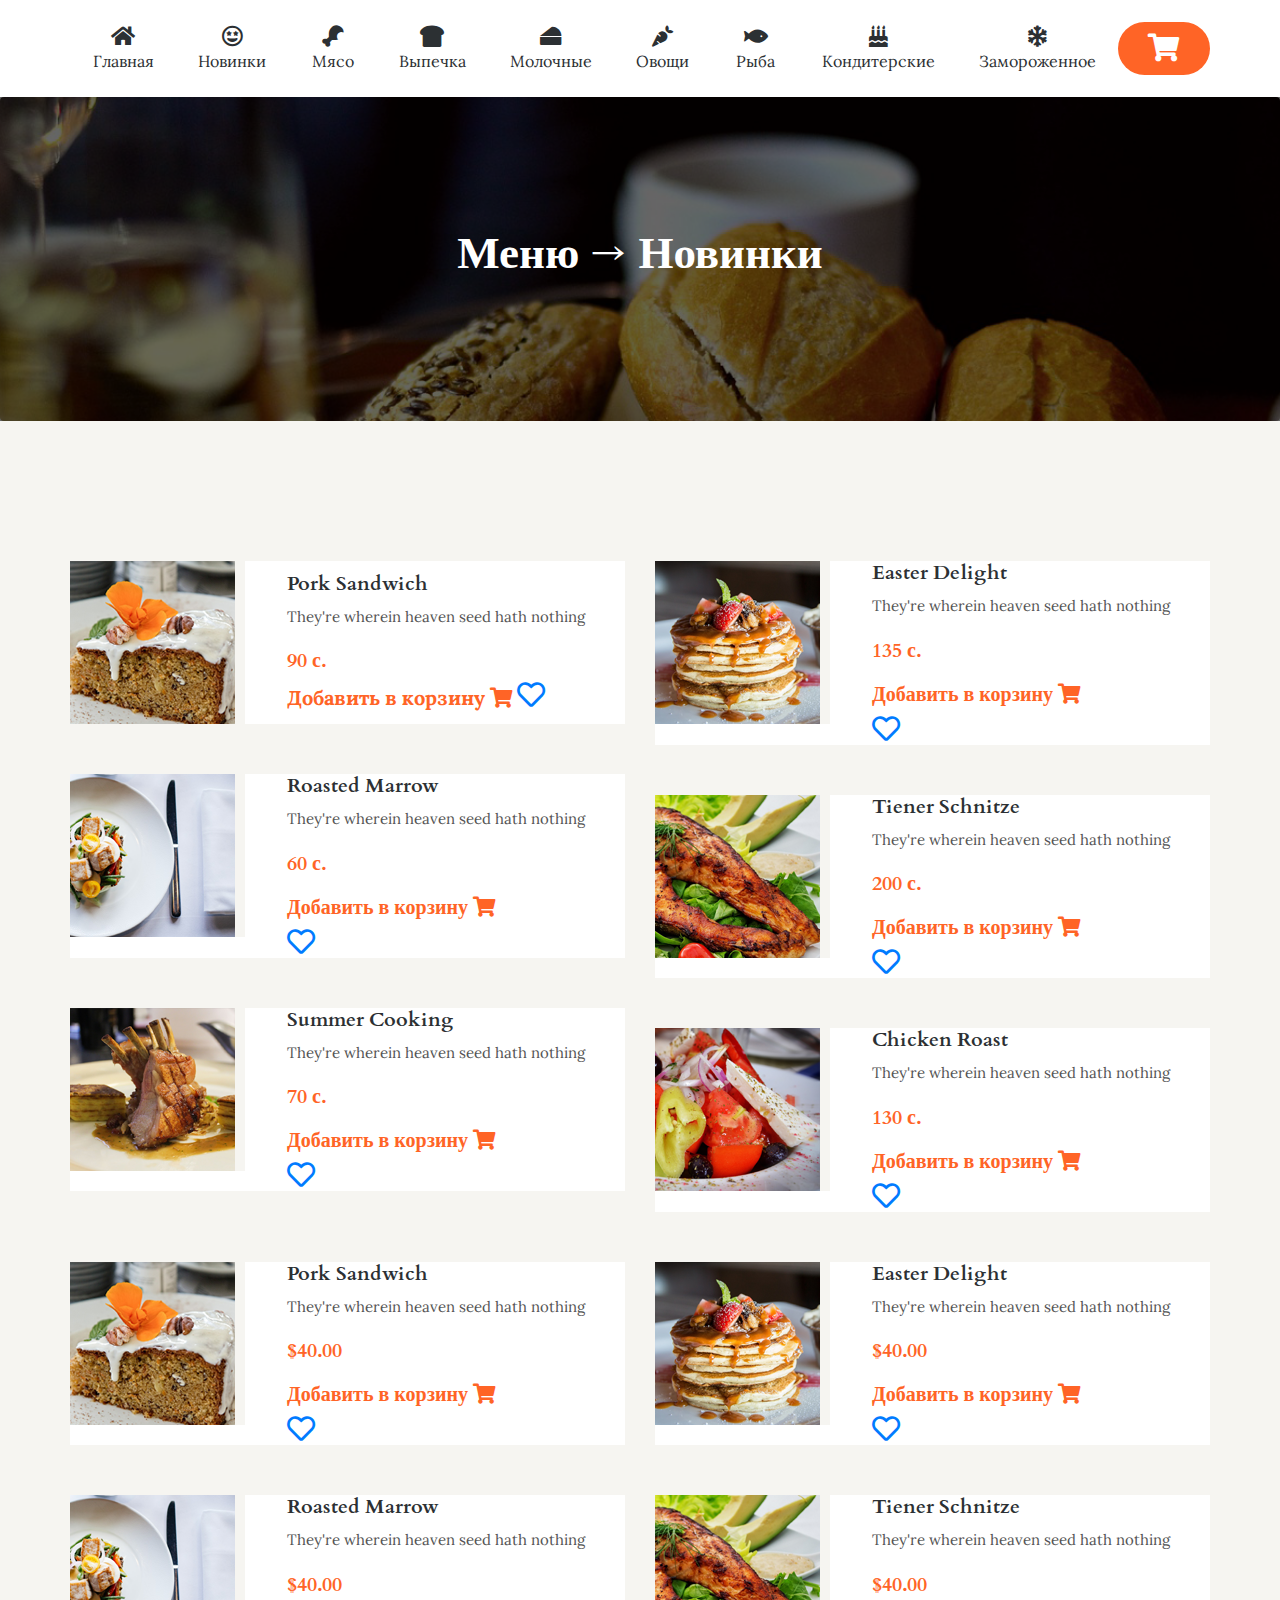
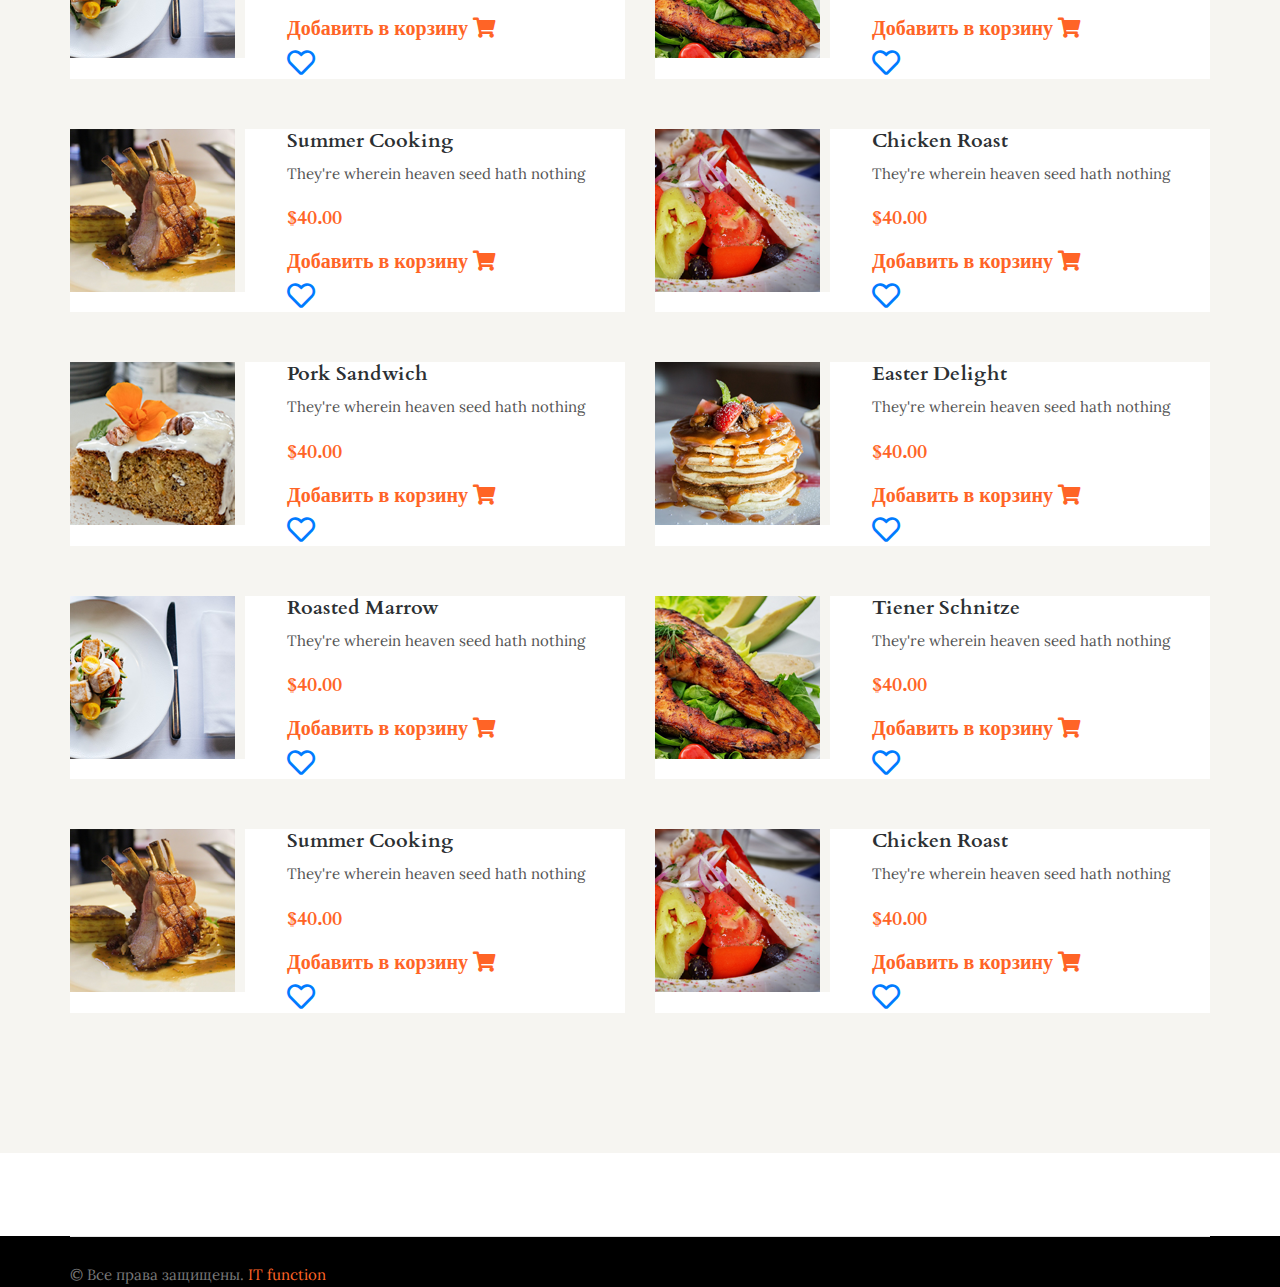
<file: food_menu.html>
<!doctype html>
<html lang="en">

<head>
    <!-- Required meta tags -->
    <meta charset="utf-8">
    <meta name="viewport" content="width=device-width, initial-scale=1, shrink-to-fit=no">
    <title>Dingo</title>
    <link rel="icon" href="img/favicon.png">
    <!-- Bootstrap CSS -->
    <link rel="stylesheet" href="css/bootstrap.min.css">
    <!-- animate CSS -->
    <link rel="stylesheet" href="css/animate.css">
    <!-- owl carousel CSS -->
    <link rel="stylesheet" href="css/owl.carousel.min.css">
    <!-- themify CSS -->
    <link rel="stylesheet" href="css/themify-icons.css">
    <!-- flaticon CSS -->
    <link rel="stylesheet" href="css/flaticon.css">
    <!-- font awesome CSS -->
    <link rel="stylesheet" href="css/magnific-popup.css">
    <!-- swiper CSS -->
    <link rel="stylesheet" href="css/slick.css">
    <link rel="stylesheet" href="css/gijgo.min.css">
    <link rel="stylesheet" href="css/nice-select.css">
    <link rel="stylesheet" href="css/all.css">
    <!-- style CSS -->
    <link rel="stylesheet" href="css/style.css">
</head>

<body>
    <!--::header part start::-->
    <header class="main_menu">
        <div class="container">
            <div class="row align-items-center">
                <div class="col-lg-12">
                    <nav class="navbar navbar-expand-lg navbar-light">
                        <button class="navbar-toggler" type="button" data-toggle="collapse"
                            data-target="#navbarSupportedContent" aria-controls="navbarSupportedContent"
                            aria-expanded="false" aria-label="Toggle navigation">
                            <span class="navbar-toggler-icon"></span>
                        </button>

                        <div class="collapse navbar-collapse main-menu-item justify-content-end"
                            id="navbarSupportedContent">
                            <ul class="navbar-nav">
                                <li class="nav-item">
                                    <a class="nav-link" href="index.html"><i class="fas fa-home fa-lg"></i> Главная</a>
                                </li>
                                <li class="nav-item">
                                    <a class="nav-link" href="food_menu.html"><i class="far fa-grin-stars fa-lg"></i> Новинки</a>
                                </li>
                                <li class="nav-item">
                                    <a class="nav-link" href="food_menu_meat.html"><i class="fas fa-drumstick-bite fa-lg"></i> Мясо</a> 
                                </li>
                                <li class="nav-item">
                                    <a class="nav-link" href="food_menu_bread.html"><i class="fas fa-bread-slice fa-lg"></i> Выпечка</a>
                                </li>
                                <li class="nav-item">
                                    <a class="nav-link" href="food_menu_milk.html"><i class="fas fa-cheese fa-lg"></i> Молочные</a>
                                </li>
                                <li class="nav-item">
                                    <a class="nav-link" href="food_menu_veg.html"><i class="fas fa-carrot fa-lg"></i> Овощи</a>
                                </li>
                                <li class="nav-item">
                                    <a class="nav-link" href="food_menu_fish.html"><i class="fas fa-fish fa-lg"></i> Рыба</a>
                                </li>
                                <li class="nav-item">
                                    <a class="nav-link" href="food_menu__condit.html"><i class="fas fa-birthday-cake fa-lg"></i> Кондитерские</a>
                                </li>
                                <li class="nav-item">
                                    <a class="nav-link" href="food_menu__frozen.html"><i class="fas fa-snowflake fa-lg"></i> Замороженное</a>
                                </li>
                            </ul>
                        </div>
                        <div class="menu_btn">
                            <a href="#" class="single_page_btn d-none d-sm-block"><i class="fas fa-shopping-cart fa-2x"></i></a>
                        </div>
                    </nav>
                </div>
            </div>
        </div>
    </header>
    <!-- Header part end-->

    <!-- breadcrumb start-->
    <section class="breadcrumb breadcrumb_bg">
        <div class="container">
            <div class="row">
                <div class="col-lg-12">
                    <div class="breadcrumb_iner text-center">
                        <div class="breadcrumb_iner_item">
                            <h2>Меню → Новинки</h2>
                        </div>
                    </div>
                </div>
            </div>
        </div>
    </section>
    <!-- breadcrumb start-->

    <!--::chefs_part start::-->
    <!-- food_menu start-->
    <section class="food_menu gray_bg">
        <div class="container">
            <div class="row justify-content-between">
                <div class="col-lg-12">
                    <div class="tab-content" id="myTabContent">
                        <div class="tab-pane fade show active single-member" id="Special" role="tabpanel"
                            aria-labelledby="Special-tab">
                            <div class="row">
                                <div class="col-sm-6 col-lg-6">
                                    <div class="single_food_item media">
                                        <img src="img/food_menu/single_food_1.png" class="mr-3" alt="...">
                                        <div class="media-body align-self-center">
                                            <h3>Pork Sandwich</h3>
                                            <p>They're wherein heaven seed hath nothing</p>
                                            <h5>90 с.</h5>
                                            <a href="#" data-target="#exampleModal" data-toggle="modal" class="basket">Добавить в корзину <i class="fas fa-shopping-cart"></i></a>
                                            <a href="#" title=""><i class="far fa-heart fa-2x"></i></a>
                                            <div class="modal fade" id="exampleModal" tabindex="-1" role="dialog" aria-labelledby="exampleModalLabel" aria-hidden="true">
                                                <div class="modal-dialog" role="document">
                                                <div class="modal-content">
                                                    <div class="modal-header">
                                                    <h5 class="modal-title" id="exampleModalLabel">Оформление заказа</h5>
                                                    <button type="button" class="close" data-dismiss="modal" aria-label="Close">
                                                        <span aria-hidden="true">&times;</span>
                                                    </button>
                                                    </div>
                                                    <div class="modal-body">
                                                        <form>
                                                            <div class="form-group">
                                                                <input type="email" class="form-control" id="exampleInputEmail1" aria-describedby="emailHelp" placeholder="Имя">
                                                            </div>
                                                            <div class="form-group">
                                                                <input type="email" class="form-control" id="exampleInputEmail1" aria-describedby="emailHelp" placeholder="Номер телефона">
                                                            </div>
                                                            <div class="form-group">
                                                                <input type="email" class="form-control" id="exampleInputEmail1" aria-describedby="emailHelp" placeholder="Адрес">
                                                            </div>
                                                            <button type="submit" class="btn btn-primary">Оформить заказ</button>
                                                        </form>
                                                    </div>
                                                    <div class="modal-footer">
                                                    <button type="button" class="btn btn-secondary" data-dismiss="modal">Закрыть</button>
                                                    </div>
                                                </div>
                                                </div>
                                            </div>
                                        </div>
                                    </div>
                                    <div class="single_food_item media">
                                        <img src="img/food_menu/single_food_2.png" class="mr-3" alt="...">
                                        <div class="media-body align-self-center">
                                            <h3>Roasted Marrow</h3>
                                            <p>They're wherein heaven seed hath nothing</p>
                                            <h5>60 с.</h5>
                                            <h5>Добавить в корзину <i class="fas fa-shopping-cart"></i></h5>
                                            <a href="#" title=""><i class="far fa-heart fa-2x"></i></a>
                                        </div>
                                    </div>
                                    <div class="single_food_item media">
                                        <img src="img/food_menu/single_food_3.png" class="mr-3" alt="...">
                                        <div class="media-body align-self-center">
                                            <h3>Summer Cooking</h3>
                                            <p>They're wherein heaven seed hath nothing</p>
                                            <h5>70 с.</h5>
                                            <h5>Добавить в корзину <i class="fas fa-shopping-cart"></i></h5>
                                            <a href="#" title=""><i class="far fa-heart fa-2x"></i></a>
                                        </div>
                                    </div>
                                </div>
                                <div class="col-sm-6 col-lg-6">
                                    <div class="single_food_item media">
                                        <img src="img/food_menu/single_food_4.png" class="mr-3" alt="...">
                                        <div class="media-body align-self-center">
                                            <h3>Easter Delight</h3>
                                            <p>They're wherein heaven seed hath nothing</p>
                                            <h5>135 с.</h5>
                                            <h5>Добавить в корзину <i class="fas fa-shopping-cart"></i></h5>
                                            <a href="#" title=""><i class="far fa-heart fa-2x"></i></a>
                                        </div>
                                    </div>
                                    <div class="single_food_item media">
                                        <img src="img/food_menu/single_food_5.png" class="mr-3" alt="...">
                                        <div class="media-body align-self-center">
                                            <h3>Tiener Schnitze</h3>
                                            <p>They're wherein heaven seed hath nothing</p>
                                            <h5>200 с.</h5>
                                            <h5>Добавить в корзину <i class="fas fa-shopping-cart"></i></h5>
                                            <a href="#" title=""><i class="far fa-heart fa-2x"></i></a>
                                        </div>
                                    </div>
                                    <div class="single_food_item media">
                                        <img src="img/food_menu/single_food_6.png" class="mr-3" alt="...">
                                        <div class="media-body align-self-center">
                                            <h3>Chicken Roast</h3>
                                            <p>They're wherein heaven seed hath nothing</p>
                                            <h5>130 с.</h5>
                                            <h5>Добавить в корзину <i class="fas fa-shopping-cart"></i></h5>
                                            <a href="#" title=""><i class="far fa-heart fa-2x"></i></a>
                                        </div>
                                    </div>
                                </div>
                                <div class="col-sm-6 col-lg-6">
                                    <div class="single_food_item media">
                                        <img src="img/food_menu/single_food_1.png" class="mr-3" alt="...">
                                        <div class="media-body align-self-center">
                                            <h3>Pork Sandwich</h3>
                                            <p>They're wherein heaven seed hath nothing</p>
                                            <h5>$40.00</h5>
                                            <h5>Добавить в корзину <i class="fas fa-shopping-cart"></i></h5>
                                            <a href="#" title=""><i class="far fa-heart fa-2x"></i></a>
                                        </div>
                                    </div>
                                    <div class="single_food_item media">
                                        <img src="img/food_menu/single_food_2.png" class="mr-3" alt="...">
                                        <div class="media-body align-self-center">
                                            <h3>Roasted Marrow</h3>
                                            <p>They're wherein heaven seed hath nothing</p>
                                            <h5>$40.00</h5>
                                            <h5>Добавить в корзину <i class="fas fa-shopping-cart"></i></h5>
                                            <a href="#" title=""><i class="far fa-heart fa-2x"></i></a>
                                        </div>
                                    </div>
                                    <div class="single_food_item media">
                                        <img src="img/food_menu/single_food_3.png" class="mr-3" alt="...">
                                        <div class="media-body align-self-center">
                                            <h3>Summer Cooking</h3>
                                            <p>They're wherein heaven seed hath nothing</p>
                                            <h5>$40.00</h5>
                                            <h5>Добавить в корзину <i class="fas fa-shopping-cart"></i></h5>
                                            <a href="#" title=""><i class="far fa-heart fa-2x"></i></a>
                                        </div>
                                    </div>
                                </div>
                                <div class="col-sm-6 col-lg-6">
                                    <div class="single_food_item media">
                                        <img src="img/food_menu/single_food_4.png" class="mr-3" alt="...">
                                        <div class="media-body align-self-center">
                                            <h3>Easter Delight</h3>
                                            <p>They're wherein heaven seed hath nothing</p>
                                            <h5>$40.00</h5>
                                            <h5>Добавить в корзину <i class="fas fa-shopping-cart"></i></h5>
                                            <a href="#" title=""><i class="far fa-heart fa-2x"></i></a>
                                        </div>
                                    </div>
                                    <div class="single_food_item media">
                                        <img src="img/food_menu/single_food_5.png" class="mr-3" alt="...">
                                        <div class="media-body align-self-center">
                                            <h3>Tiener Schnitze</h3>
                                            <p>They're wherein heaven seed hath nothing</p>
                                            <h5>$40.00</h5>
                                            <h5>Добавить в корзину <i class="fas fa-shopping-cart"></i></h5>
                                            <a href="#" title=""><i class="far fa-heart fa-2x"></i></a>
                                        </div>
                                    </div>
                                    <div class="single_food_item media">
                                        <img src="img/food_menu/single_food_6.png" class="mr-3" alt="...">
                                        <div class="media-body align-self-center">
                                            <h3>Chicken Roast</h3>
                                            <p>They're wherein heaven seed hath nothing</p>
                                            <h5>$40.00</h5>
                                            <h5>Добавить в корзину <i class="fas fa-shopping-cart"></i></h5>
                                            <a href="#" title=""><i class="far fa-heart fa-2x"></i></a>
                                        </div>
                                    </div>
                                </div>
                                <div class="col-sm-6 col-lg-6">
                                    <div class="single_food_item media">
                                        <img src="img/food_menu/single_food_1.png" class="mr-3" alt="...">
                                        <div class="media-body align-self-center">
                                            <h3>Pork Sandwich</h3>
                                            <p>They're wherein heaven seed hath nothing</p>
                                            <h5>$40.00</h5>
                                            <h5>Добавить в корзину <i class="fas fa-shopping-cart"></i></h5>
                                            <a href="#" title=""><i class="far fa-heart fa-2x"></i></a>
                                        </div>
                                    </div>
                                    <div class="single_food_item media">
                                        <img src="img/food_menu/single_food_2.png" class="mr-3" alt="...">
                                        <div class="media-body align-self-center">
                                            <h3>Roasted Marrow</h3>
                                            <p>They're wherein heaven seed hath nothing</p>
                                            <h5>$40.00</h5>
                                            <h5>Добавить в корзину <i class="fas fa-shopping-cart"></i></h5>
                                            <a href="#" title=""><i class="far fa-heart fa-2x"></i></a>
                                        </div>
                                    </div>
                                    <div class="single_food_item media">
                                        <img src="img/food_menu/single_food_3.png" class="mr-3" alt="...">
                                        <div class="media-body align-self-center">
                                            <h3>Summer Cooking</h3>
                                            <p>They're wherein heaven seed hath nothing</p>
                                            <h5>$40.00</h5>
                                            <h5>Добавить в корзину <i class="fas fa-shopping-cart"></i></h5>
                                            <a href="#" title=""><i class="far fa-heart fa-2x"></i></a>
                                        </div>
                                    </div>
                                </div>
                                <div class="col-sm-6 col-lg-6">
                                    <div class="single_food_item media">
                                        <img src="img/food_menu/single_food_4.png" class="mr-3" alt="...">
                                        <div class="media-body align-self-center">
                                            <h3>Easter Delight</h3>
                                            <p>They're wherein heaven seed hath nothing</p>
                                            <h5>$40.00</h5>
                                            <h5>Добавить в корзину <i class="fas fa-shopping-cart"></i></h5>
                                            <a href="#" title=""><i class="far fa-heart fa-2x"></i></a>
                                        </div>
                                    </div>
                                    <div class="single_food_item media">
                                        <img src="img/food_menu/single_food_5.png" class="mr-3" alt="...">
                                        <div class="media-body align-self-center">
                                            <h3>Tiener Schnitze</h3>
                                            <p>They're wherein heaven seed hath nothing</p>
                                            <h5>$40.00</h5>
                                            <h5>Добавить в корзину <i class="fas fa-shopping-cart"></i></h5>
                                            <a href="#" title=""><i class="far fa-heart fa-2x"></i></a>
                                        </div>
                                    </div>
                                    <div class="single_food_item media">
                                        <img src="img/food_menu/single_food_6.png" class="mr-3" alt="...">
                                        <div class="media-body align-self-center">
                                            <h3>Chicken Roast</h3>
                                            <p>They're wherein heaven seed hath nothing</p>
                                            <h5>$40.00</h5>
                                            <h5>Добавить в корзину <i class="fas fa-shopping-cart"></i></h5>
                                            <a href="#" title=""><i class="far fa-heart fa-2x"></i></a>
                                        </div>
                                    </div>
                                </div>
                            </div>
                        </div>
                    </div>
                </div>
            </div>
        </div>
    </section>
    <!-- food_menu part end-->
    <!--::chefs_part end::-->

   

    <!-- footer part start-->
    <footer class="footer-area">
        <div class="container">
            <div class="copyright_part_text">
                <div class="row">
                    <div class="col-lg-12">
                        <p class="footer-text m-0">
© Все права защищены.   <a href="#" target="_blank">IT function</a></p>
                    </div>
                </div>
            </div>
        </div>
    </footer>
    <!-- footer part end-->

    <!-- jquery plugins here-->
    <!-- jquery -->
    <script src="js/jquery-1.12.1.min.js"></script>
    <!-- popper js -->
    <script src="js/popper.min.js"></script>
    <!-- bootstrap js -->
    <script src="js/bootstrap.min.js"></script>
    <!-- easing js -->
    <script src="js/jquery.magnific-popup.js"></script>
    <!-- swiper js -->
    <script src="js/swiper.min.js"></script>
    <!-- swiper js -->
    <script src="js/masonry.pkgd.js"></script>
    <!-- particles js -->
    <script src="js/owl.carousel.min.js"></script>
    <!-- swiper js -->
    <script src="js/slick.min.js"></script>
    <script src="js/gijgo.min.js"></script>
    <script src="js/jquery.nice-select.min.js"></script>
    <!-- custom js -->
    <script src="js/custom.js"></script>
</body>

</html>
</file>
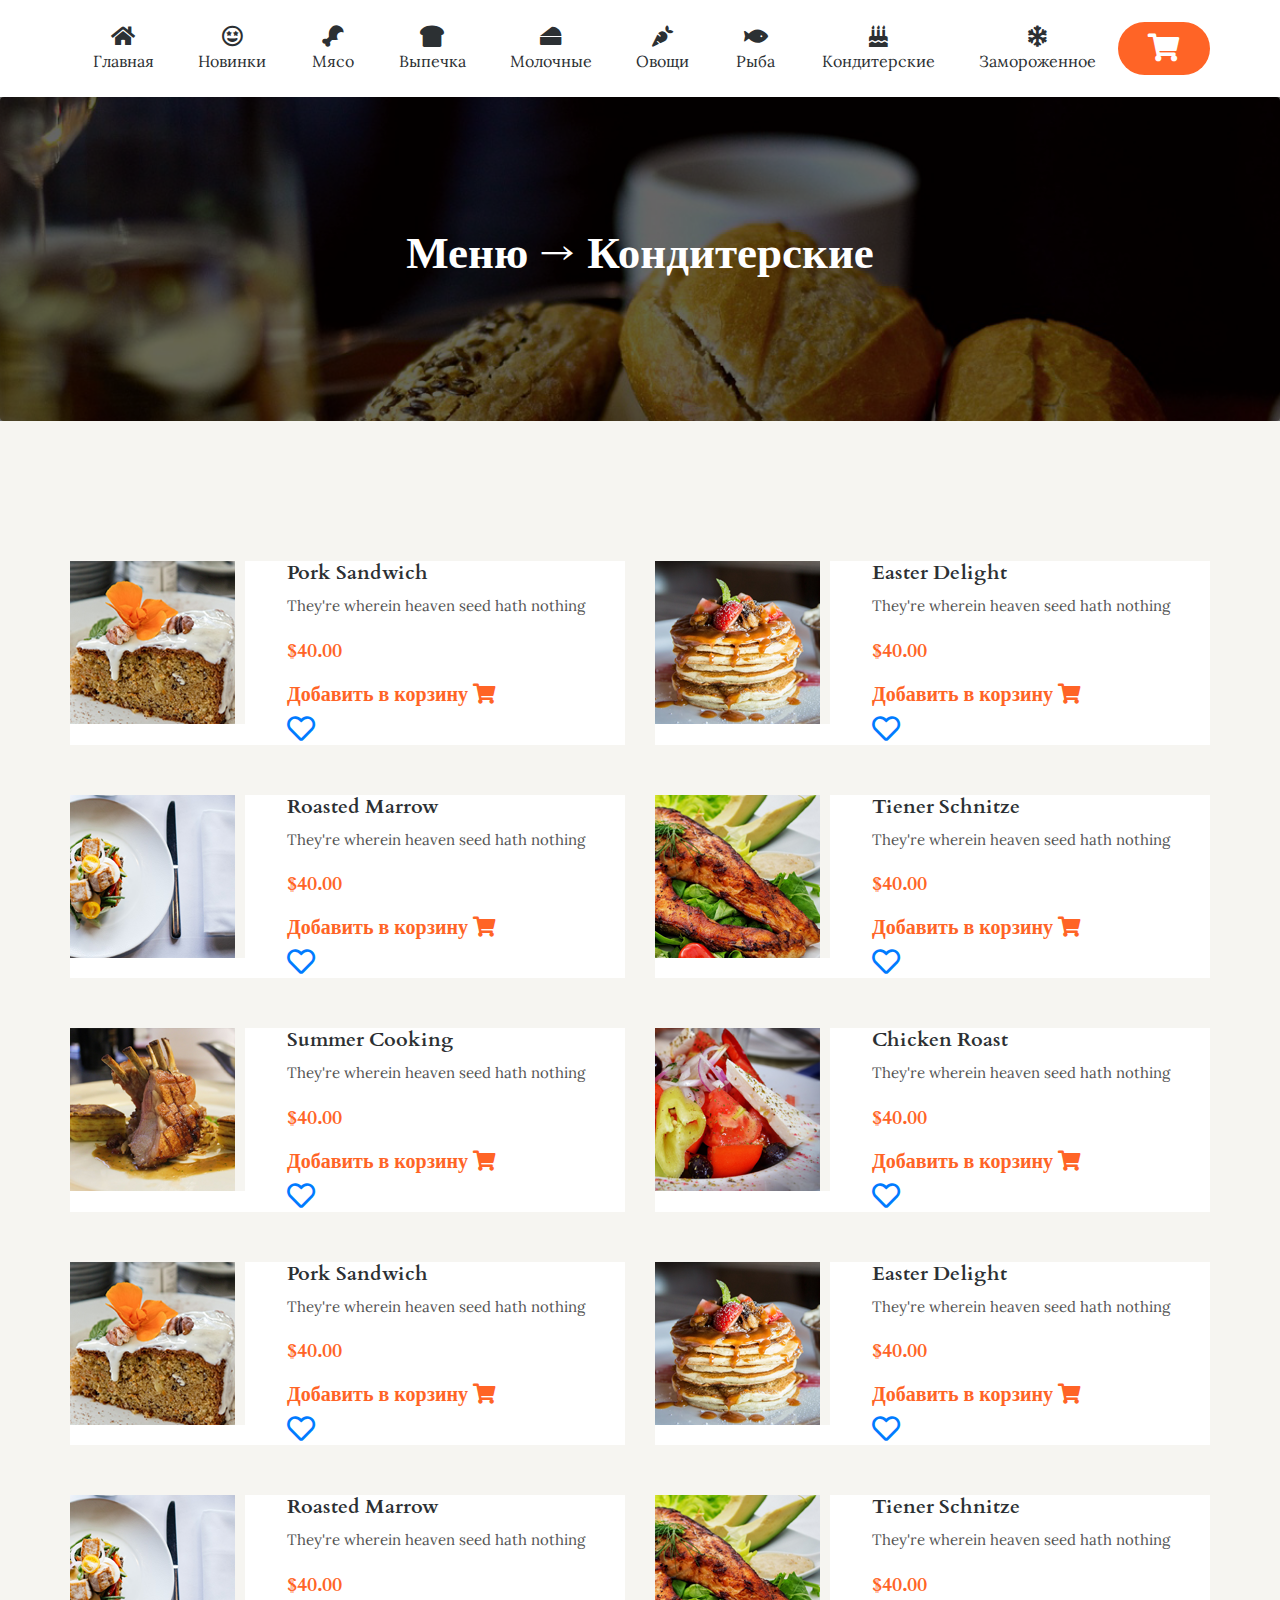
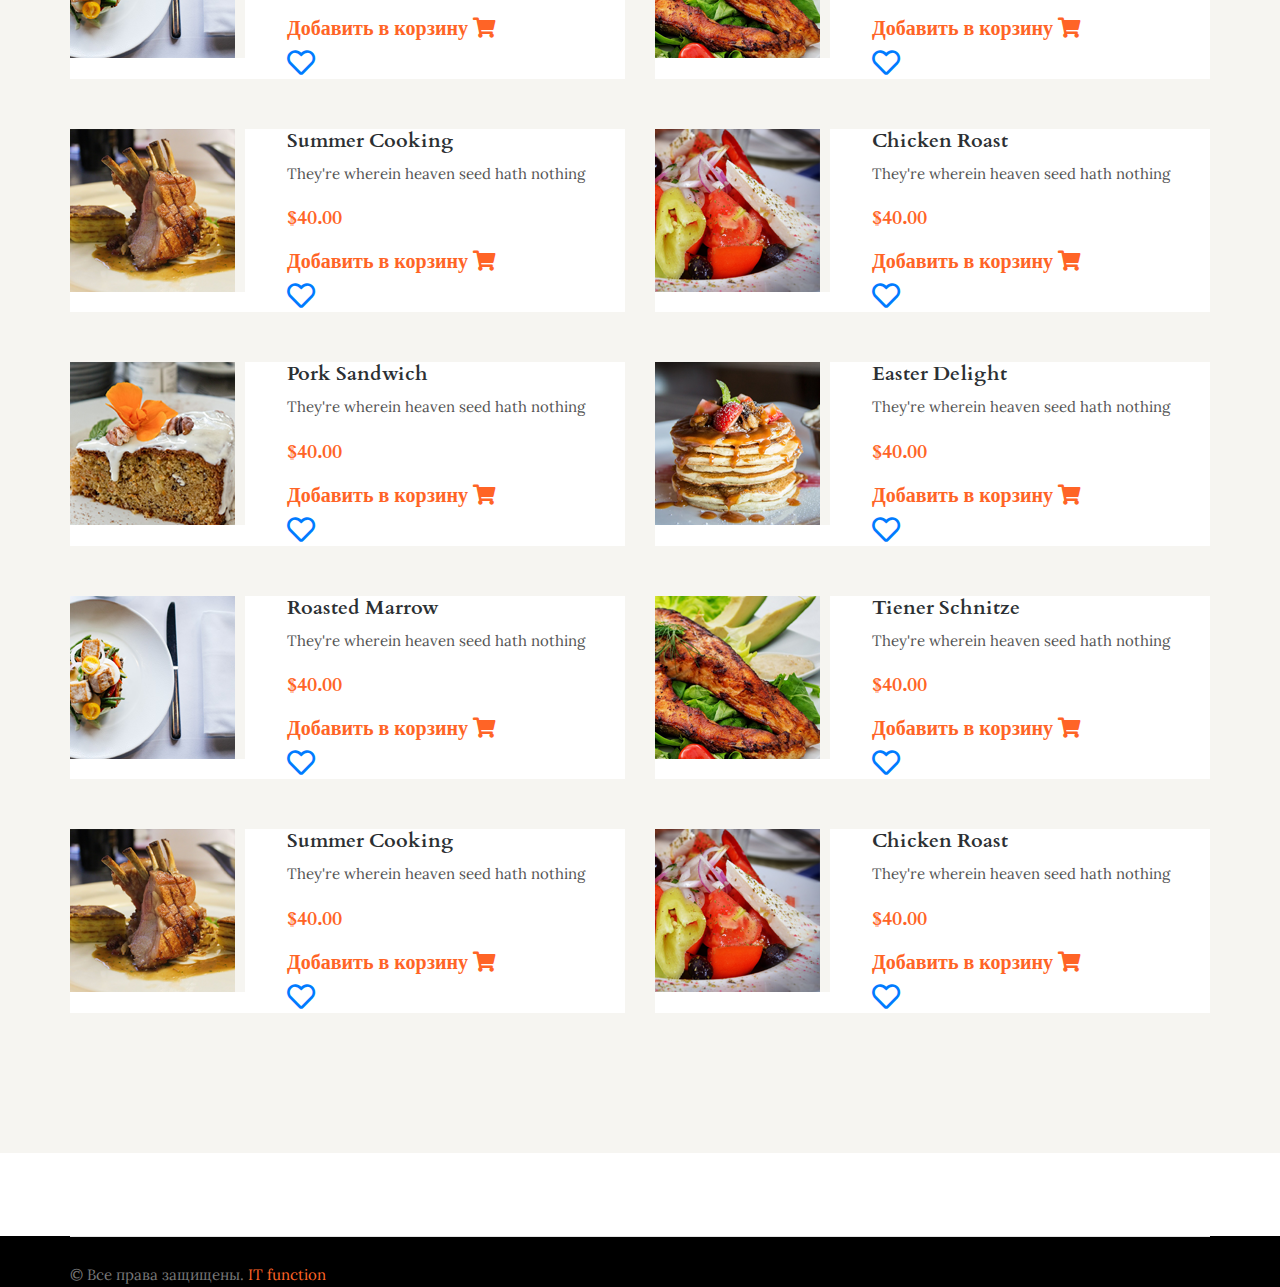
<file: food_menu__condit.html>
<!doctype html>
<html lang="en">

<head>
    <!-- Required meta tags -->
    <meta charset="utf-8">
    <meta name="viewport" content="width=device-width, initial-scale=1, shrink-to-fit=no">
    <title>Dingo</title>
    <link rel="icon" href="img/favicon.png">
    <!-- Bootstrap CSS -->
    <link rel="stylesheet" href="css/bootstrap.min.css">
    <!-- animate CSS -->
    <link rel="stylesheet" href="css/animate.css">
    <!-- owl carousel CSS -->
    <link rel="stylesheet" href="css/owl.carousel.min.css">
    <!-- themify CSS -->
    <link rel="stylesheet" href="css/themify-icons.css">
    <!-- flaticon CSS -->
    <link rel="stylesheet" href="css/flaticon.css">
    <!-- font awesome CSS -->
    <link rel="stylesheet" href="css/magnific-popup.css">
    <!-- swiper CSS -->
    <link rel="stylesheet" href="css/slick.css">
    <link rel="stylesheet" href="css/gijgo.min.css">
    <link rel="stylesheet" href="css/nice-select.css">
    <link rel="stylesheet" href="css/all.css">
    <!-- style CSS -->
    <link rel="stylesheet" href="css/style.css">
</head>

<body>
    <!--::header part start::-->
    <header class="main_menu">
        <div class="container">
            <div class="row align-items-center">
                <div class="col-lg-12">
                    <nav class="navbar navbar-expand-lg navbar-light">
                        <button class="navbar-toggler" type="button" data-toggle="collapse"
                            data-target="#navbarSupportedContent" aria-controls="navbarSupportedContent"
                            aria-expanded="false" aria-label="Toggle navigation">
                            <span class="navbar-toggler-icon"></span>
                        </button>

                        <div class="collapse navbar-collapse main-menu-item justify-content-end"
                            id="navbarSupportedContent">
                            <ul class="navbar-nav">
                                <li class="nav-item">
                                    <a class="nav-link" href="index.html"><i class="fas fa-home fa-lg"></i> Главная</a>
                                </li>
                                <li class="nav-item">
                                    <a class="nav-link" href="food_menu.html"><i class="far fa-grin-stars fa-lg"></i> Новинки</a>
                                </li>
                                <li class="nav-item">
                                    <a class="nav-link" href="food_menu_meat.html"><i class="fas fa-drumstick-bite fa-lg"></i> Мясо</a> 
                                </li>
                                <li class="nav-item">
                                    <a class="nav-link" href="food_menu_bread.html"><i class="fas fa-bread-slice fa-lg"></i> Выпечка</a>
                                </li>
                                <li class="nav-item">
                                    <a class="nav-link" href="food_menu_milk.html"><i class="fas fa-cheese fa-lg"></i> Молочные</a>
                                </li>
                                <li class="nav-item">
                                    <a class="nav-link" href="food_menu_veg.html"><i class="fas fa-carrot fa-lg"></i> Овощи</a>
                                </li>
                                <li class="nav-item">
                                    <a class="nav-link" href="food_menu_fish.html"><i class="fas fa-fish fa-lg"></i> Рыба</a>
                                </li>
                                <li class="nav-item">
                                    <a class="nav-link" href="food_menu__condit.html"><i class="fas fa-birthday-cake fa-lg"></i> Кондитерские</a>
                                </li>
                                <li class="nav-item">
                                    <a class="nav-link" href="food_menu__frozen.html"><i class="fas fa-snowflake fa-lg"></i> Замороженное</a>
                                </li>
                            </ul>
                        </div>
                        <div class="menu_btn">
                            <a href="#" class="single_page_btn d-none d-sm-block"><i class="fas fa-shopping-cart fa-2x"></i></a>
                        </div>
                    </nav>
                </div>
            </div>
        </div>
    </header>
    <!-- Header part end-->

    <!-- breadcrumb start-->
    <section class="breadcrumb breadcrumb_bg">
        <div class="container">
            <div class="row">
                <div class="col-lg-12">
                    <div class="breadcrumb_iner text-center">
                        <div class="breadcrumb_iner_item">
                            <h2>Меню → Кондитерские</h2>
                        </div>
                    </div>
                </div>
            </div>
        </div>
    </section>
    <!-- breadcrumb start-->

    <!--::chefs_part start::-->
    <!-- food_menu start-->
    <section class="food_menu gray_bg">
        <div class="container">
            <div class="row justify-content-between">
                <div class="col-lg-12">
                    <div class="tab-content" id="myTabContent">
                        <div class="tab-pane fade show active single-member" id="Special" role="tabpanel"
                            aria-labelledby="Special-tab">
                            <div class="row">
                                <div class="col-sm-6 col-lg-6">
                                    <div class="single_food_item media">
                                        <img src="img/food_menu/single_food_1.png" class="mr-3" alt="...">
                                        <div class="media-body align-self-center">
                                            <h3>Pork Sandwich</h3>
                                            <p>They're wherein heaven seed hath nothing</p>
                                            <h5>$40.00</h5>
                                            <h5>Добавить в корзину <i class="fas fa-shopping-cart"></i></h5>
                                            <a href="#" title=""><i class="far fa-heart fa-2x"></i></a>
                                        </div>
                                    </div>
                                    <div class="single_food_item media">
                                        <img src="img/food_menu/single_food_2.png" class="mr-3" alt="...">
                                        <div class="media-body align-self-center">
                                            <h3>Roasted Marrow</h3>
                                            <p>They're wherein heaven seed hath nothing</p>
                                            <h5>$40.00</h5>
                                            <h5>Добавить в корзину <i class="fas fa-shopping-cart"></i></h5>
                                            <a href="#" title=""><i class="far fa-heart fa-2x"></i></a>
                                        </div>
                                    </div>
                                    <div class="single_food_item media">
                                        <img src="img/food_menu/single_food_3.png" class="mr-3" alt="...">
                                        <div class="media-body align-self-center">
                                            <h3>Summer Cooking</h3>
                                            <p>They're wherein heaven seed hath nothing</p>
                                            <h5>$40.00</h5>
                                            <h5>Добавить в корзину <i class="fas fa-shopping-cart"></i></h5>
                                            <a href="#" title=""><i class="far fa-heart fa-2x"></i></a>
                                        </div>
                                    </div>
                                </div>
                                <div class="col-sm-6 col-lg-6">
                                    <div class="single_food_item media">
                                        <img src="img/food_menu/single_food_4.png" class="mr-3" alt="...">
                                        <div class="media-body align-self-center">
                                            <h3>Easter Delight</h3>
                                            <p>They're wherein heaven seed hath nothing</p>
                                            <h5>$40.00</h5>
                                            <h5>Добавить в корзину <i class="fas fa-shopping-cart"></i></h5>
                                            <a href="#" title=""><i class="far fa-heart fa-2x"></i></a>
                                        </div>
                                    </div>
                                    <div class="single_food_item media">
                                        <img src="img/food_menu/single_food_5.png" class="mr-3" alt="...">
                                        <div class="media-body align-self-center">
                                            <h3>Tiener Schnitze</h3>
                                            <p>They're wherein heaven seed hath nothing</p>
                                            <h5>$40.00</h5>
                                            <h5>Добавить в корзину <i class="fas fa-shopping-cart"></i></h5>
                                            <a href="#" title=""><i class="far fa-heart fa-2x"></i></a>
                                        </div>
                                    </div>
                                    <div class="single_food_item media">
                                        <img src="img/food_menu/single_food_6.png" class="mr-3" alt="...">
                                        <div class="media-body align-self-center">
                                            <h3>Chicken Roast</h3>
                                            <p>They're wherein heaven seed hath nothing</p>
                                            <h5>$40.00</h5>
                                            <h5>Добавить в корзину <i class="fas fa-shopping-cart"></i></h5>
                                            <a href="#" title=""><i class="far fa-heart fa-2x"></i></a>
                                        </div>
                                    </div>
                                </div>
                                <div class="col-sm-6 col-lg-6">
                                    <div class="single_food_item media">
                                        <img src="img/food_menu/single_food_1.png" class="mr-3" alt="...">
                                        <div class="media-body align-self-center">
                                            <h3>Pork Sandwich</h3>
                                            <p>They're wherein heaven seed hath nothing</p>
                                            <h5>$40.00</h5>
                                            <h5>Добавить в корзину <i class="fas fa-shopping-cart"></i></h5>
                                            <a href="#" title=""><i class="far fa-heart fa-2x"></i></a>
                                        </div>
                                    </div>
                                    <div class="single_food_item media">
                                        <img src="img/food_menu/single_food_2.png" class="mr-3" alt="...">
                                        <div class="media-body align-self-center">
                                            <h3>Roasted Marrow</h3>
                                            <p>They're wherein heaven seed hath nothing</p>
                                            <h5>$40.00</h5>
                                            <h5>Добавить в корзину <i class="fas fa-shopping-cart"></i></h5>
                                            <a href="#" title=""><i class="far fa-heart fa-2x"></i></a>
                                        </div>
                                    </div>
                                    <div class="single_food_item media">
                                        <img src="img/food_menu/single_food_3.png" class="mr-3" alt="...">
                                        <div class="media-body align-self-center">
                                            <h3>Summer Cooking</h3>
                                            <p>They're wherein heaven seed hath nothing</p>
                                            <h5>$40.00</h5>
                                            <h5>Добавить в корзину <i class="fas fa-shopping-cart"></i></h5>
                                            <a href="#" title=""><i class="far fa-heart fa-2x"></i></a>
                                        </div>
                                    </div>
                                </div>
                                <div class="col-sm-6 col-lg-6">
                                    <div class="single_food_item media">
                                        <img src="img/food_menu/single_food_4.png" class="mr-3" alt="...">
                                        <div class="media-body align-self-center">
                                            <h3>Easter Delight</h3>
                                            <p>They're wherein heaven seed hath nothing</p>
                                            <h5>$40.00</h5>
                                            <h5>Добавить в корзину <i class="fas fa-shopping-cart"></i></h5>
                                            <a href="#" title=""><i class="far fa-heart fa-2x"></i></a>
                                        </div>
                                    </div>
                                    <div class="single_food_item media">
                                        <img src="img/food_menu/single_food_5.png" class="mr-3" alt="...">
                                        <div class="media-body align-self-center">
                                            <h3>Tiener Schnitze</h3>
                                            <p>They're wherein heaven seed hath nothing</p>
                                            <h5>$40.00</h5>
                                            <h5>Добавить в корзину <i class="fas fa-shopping-cart"></i></h5>
                                            <a href="#" title=""><i class="far fa-heart fa-2x"></i></a>
                                        </div>
                                    </div>
                                    <div class="single_food_item media">
                                        <img src="img/food_menu/single_food_6.png" class="mr-3" alt="...">
                                        <div class="media-body align-self-center">
                                            <h3>Chicken Roast</h3>
                                            <p>They're wherein heaven seed hath nothing</p>
                                            <h5>$40.00</h5>
                                            <h5>Добавить в корзину <i class="fas fa-shopping-cart"></i></h5>
                                            <a href="#" title=""><i class="far fa-heart fa-2x"></i></a>
                                        </div>
                                    </div>
                                </div>
                                <div class="col-sm-6 col-lg-6">
                                    <div class="single_food_item media">
                                        <img src="img/food_menu/single_food_1.png" class="mr-3" alt="...">
                                        <div class="media-body align-self-center">
                                            <h3>Pork Sandwich</h3>
                                            <p>They're wherein heaven seed hath nothing</p>
                                            <h5>$40.00</h5>
                                            <h5>Добавить в корзину <i class="fas fa-shopping-cart"></i></h5>
                                            <a href="#" title=""><i class="far fa-heart fa-2x"></i></a>
                                        </div>
                                    </div>
                                    <div class="single_food_item media">
                                        <img src="img/food_menu/single_food_2.png" class="mr-3" alt="...">
                                        <div class="media-body align-self-center">
                                            <h3>Roasted Marrow</h3>
                                            <p>They're wherein heaven seed hath nothing</p>
                                            <h5>$40.00</h5>
                                            <h5>Добавить в корзину <i class="fas fa-shopping-cart"></i></h5>
                                            <a href="#" title=""><i class="far fa-heart fa-2x"></i></a>
                                        </div>
                                    </div>
                                    <div class="single_food_item media">
                                        <img src="img/food_menu/single_food_3.png" class="mr-3" alt="...">
                                        <div class="media-body align-self-center">
                                            <h3>Summer Cooking</h3>
                                            <p>They're wherein heaven seed hath nothing</p>
                                            <h5>$40.00</h5>
                                            <h5>Добавить в корзину <i class="fas fa-shopping-cart"></i></h5>
                                            <a href="#" title=""><i class="far fa-heart fa-2x"></i></a>
                                        </div>
                                    </div>
                                </div>
                                <div class="col-sm-6 col-lg-6">
                                    <div class="single_food_item media">
                                        <img src="img/food_menu/single_food_4.png" class="mr-3" alt="...">
                                        <div class="media-body align-self-center">
                                            <h3>Easter Delight</h3>
                                            <p>They're wherein heaven seed hath nothing</p>
                                            <h5>$40.00</h5>
                                            <h5>Добавить в корзину <i class="fas fa-shopping-cart"></i></h5>
                                            <a href="#" title=""><i class="far fa-heart fa-2x"></i></a>
                                        </div>
                                    </div>
                                    <div class="single_food_item media">
                                        <img src="img/food_menu/single_food_5.png" class="mr-3" alt="...">
                                        <div class="media-body align-self-center">
                                            <h3>Tiener Schnitze</h3>
                                            <p>They're wherein heaven seed hath nothing</p>
                                            <h5>$40.00</h5>
                                            <h5>Добавить в корзину <i class="fas fa-shopping-cart"></i></h5>
                                            <a href="#" title=""><i class="far fa-heart fa-2x"></i></a>
                                        </div>
                                    </div>
                                    <div class="single_food_item media">
                                        <img src="img/food_menu/single_food_6.png" class="mr-3" alt="...">
                                        <div class="media-body align-self-center">
                                            <h3>Chicken Roast</h3>
                                            <p>They're wherein heaven seed hath nothing</p>
                                            <h5>$40.00</h5>
                                            <h5>Добавить в корзину <i class="fas fa-shopping-cart"></i></h5>
                                            <a href="#" title=""><i class="far fa-heart fa-2x"></i></a>
                                        </div>
                                    </div>
                                </div>
                            </div>
                        </div>
                    </div>
                </div>
            </div>
        </div>
    </section>
    <!-- food_menu part end-->
    <!--::chefs_part end::-->

   

    <!-- footer part start-->
    <footer class="footer-area">
        <div class="container">
            <div class="copyright_part_text">
                <div class="row">
                    <div class="col-lg-12">
                        <p class="footer-text m-0">
© Все права защищены.   <a href="#" target="_blank">IT function</a></p>
                    </div>
                </div>
            </div>
        </div>
    </footer>
    <!-- footer part end-->

    <!-- jquery plugins here-->
    <!-- jquery -->
    <script src="js/jquery-1.12.1.min.js"></script>
    <!-- popper js -->
    <script src="js/popper.min.js"></script>
    <!-- bootstrap js -->
    <script src="js/bootstrap.min.js"></script>
    <!-- easing js -->
    <script src="js/jquery.magnific-popup.js"></script>
    <!-- swiper js -->
    <script src="js/swiper.min.js"></script>
    <!-- swiper js -->
    <script src="js/masonry.pkgd.js"></script>
    <!-- particles js -->
    <script src="js/owl.carousel.min.js"></script>
    <!-- swiper js -->
    <script src="js/slick.min.js"></script>
    <script src="js/gijgo.min.js"></script>
    <script src="js/jquery.nice-select.min.js"></script>
    <!-- custom js -->
    <script src="js/custom.js"></script>
</body>

</html>
</file>
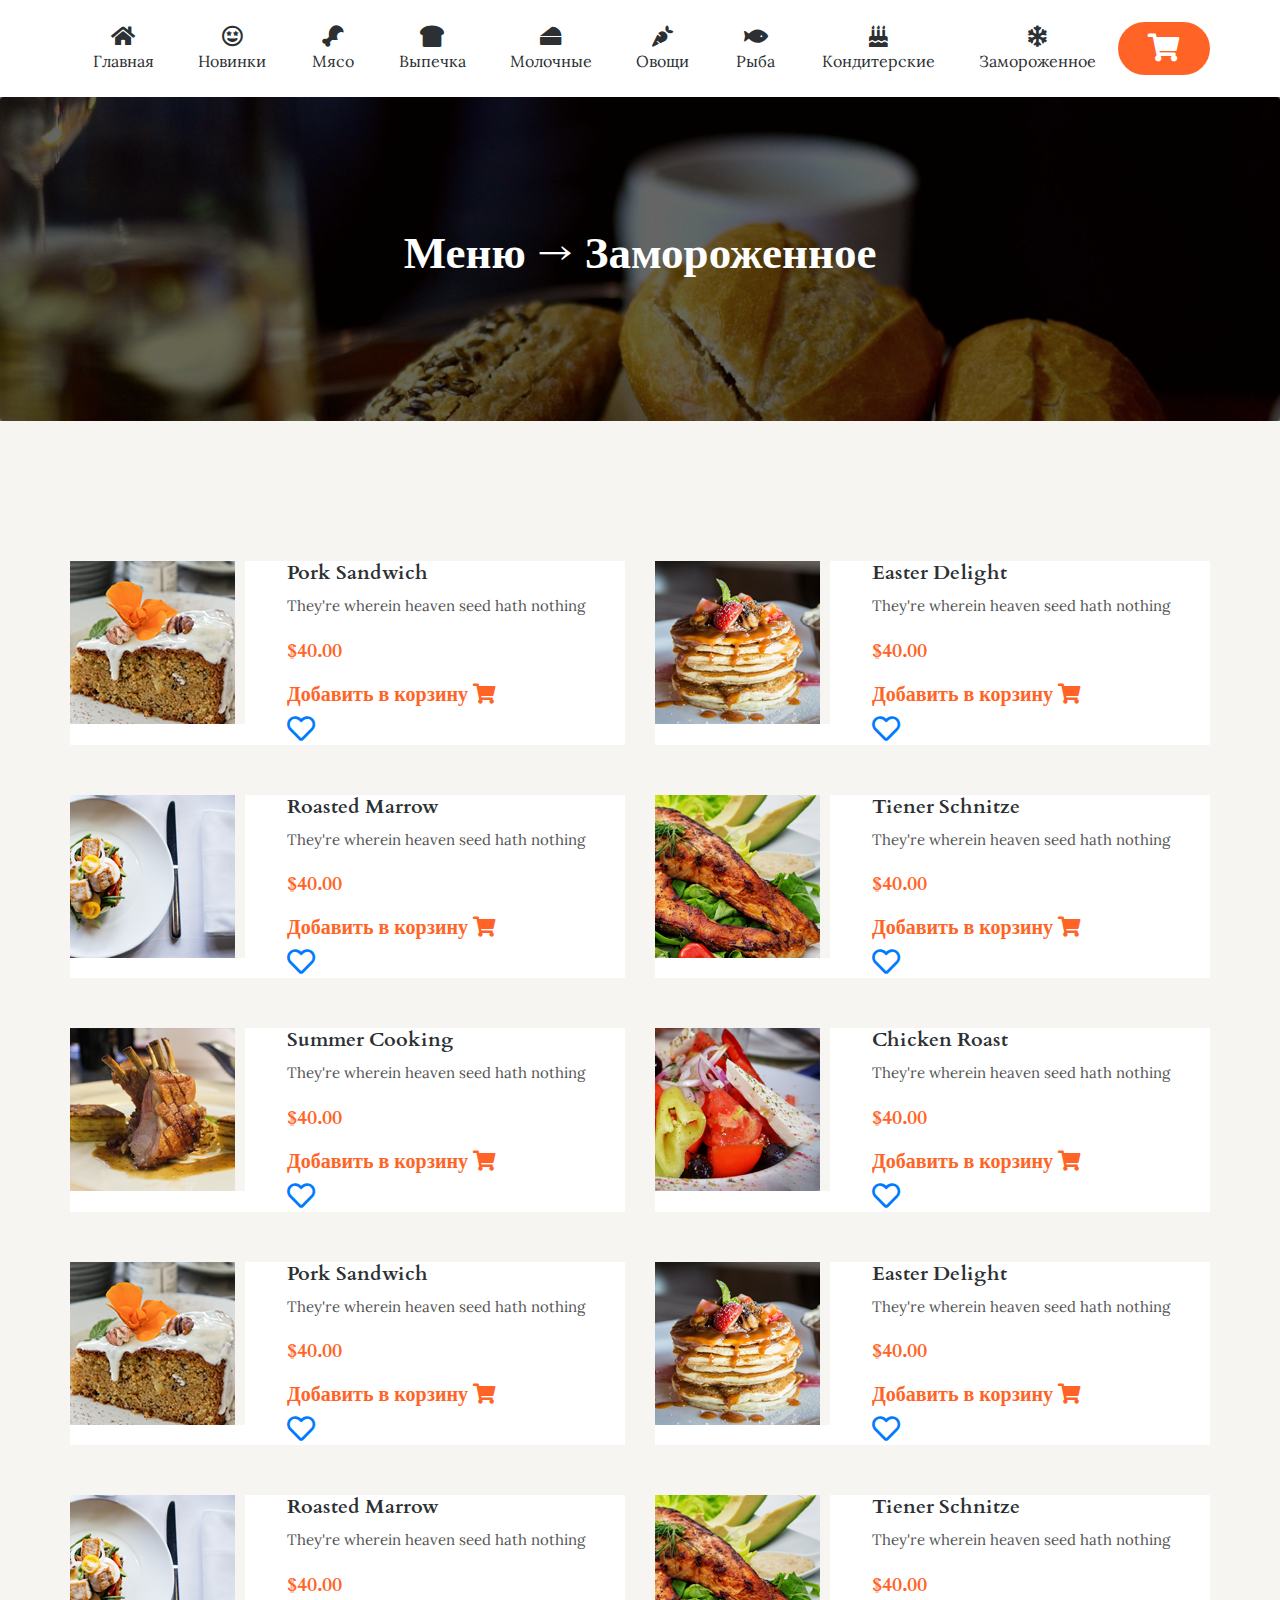
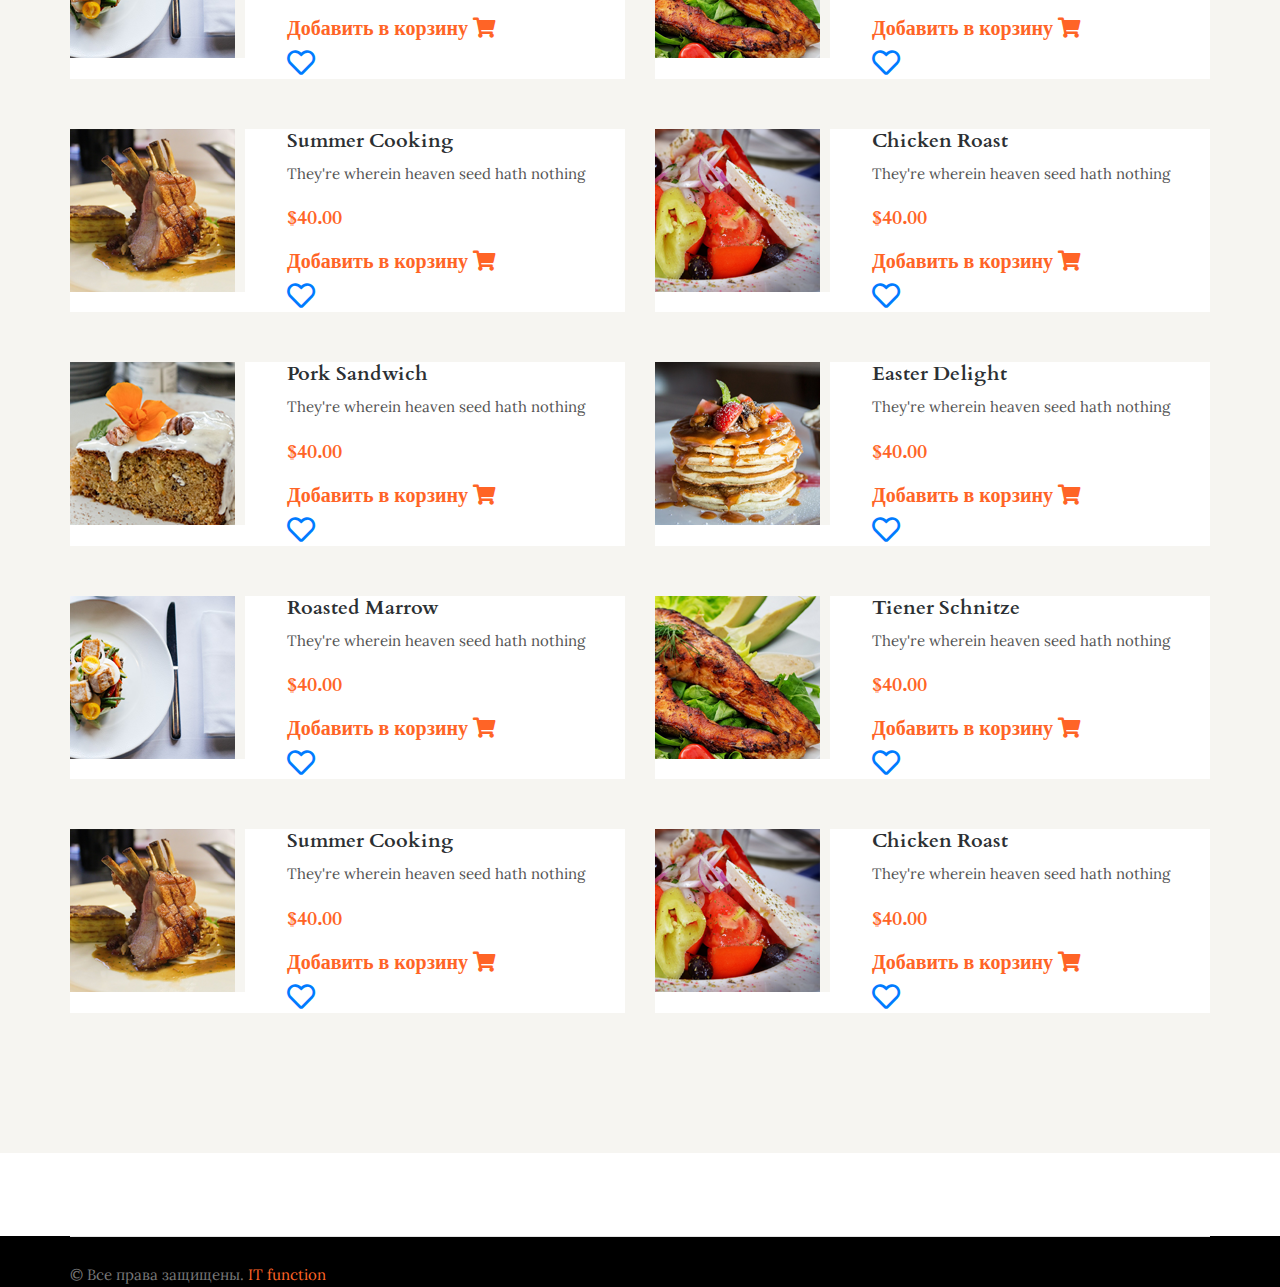
<file: food_menu__frozen.html>
<!doctype html>
<html lang="en">

<head>
    <!-- Required meta tags -->
    <meta charset="utf-8">
    <meta name="viewport" content="width=device-width, initial-scale=1, shrink-to-fit=no">
    <title>Dingo</title>
    <link rel="icon" href="img/favicon.png">
    <!-- Bootstrap CSS -->
    <link rel="stylesheet" href="css/bootstrap.min.css">
    <!-- animate CSS -->
    <link rel="stylesheet" href="css/animate.css">
    <!-- owl carousel CSS -->
    <link rel="stylesheet" href="css/owl.carousel.min.css">
    <!-- themify CSS -->
    <link rel="stylesheet" href="css/themify-icons.css">
    <!-- flaticon CSS -->
    <link rel="stylesheet" href="css/flaticon.css">
    <!-- font awesome CSS -->
    <link rel="stylesheet" href="css/magnific-popup.css">
    <!-- swiper CSS -->
    <link rel="stylesheet" href="css/slick.css">
    <link rel="stylesheet" href="css/gijgo.min.css">
    <link rel="stylesheet" href="css/nice-select.css">
    <link rel="stylesheet" href="css/all.css">
    <!-- style CSS -->
    <link rel="stylesheet" href="css/style.css">
</head>

<body>
    <!--::header part start::-->
    <header class="main_menu">
        <div class="container">
            <div class="row align-items-center">
                <div class="col-lg-12">
                    <nav class="navbar navbar-expand-lg navbar-light">
                        <button class="navbar-toggler" type="button" data-toggle="collapse"
                            data-target="#navbarSupportedContent" aria-controls="navbarSupportedContent"
                            aria-expanded="false" aria-label="Toggle navigation">
                            <span class="navbar-toggler-icon"></span>
                        </button>

                        <div class="collapse navbar-collapse main-menu-item justify-content-end"
                            id="navbarSupportedContent">
                            <ul class="navbar-nav">
                                <li class="nav-item">
                                    <a class="nav-link" href="index.html"><i class="fas fa-home fa-lg"></i> Главная</a>
                                </li>
                                <li class="nav-item">
                                    <a class="nav-link" href="food_menu.html"><i class="far fa-grin-stars fa-lg"></i> Новинки</a>
                                </li>
                                <li class="nav-item">
                                    <a class="nav-link" href="food_menu_meat.html"><i class="fas fa-drumstick-bite fa-lg"></i> Мясо</a> 
                                </li>
                                <li class="nav-item">
                                    <a class="nav-link" href="food_menu_bread.html"><i class="fas fa-bread-slice fa-lg"></i> Выпечка</a>
                                </li>
                                <li class="nav-item">
                                    <a class="nav-link" href="food_menu_milk.html"><i class="fas fa-cheese fa-lg"></i> Молочные</a>
                                </li>
                                <li class="nav-item">
                                    <a class="nav-link" href="food_menu_veg.html"><i class="fas fa-carrot fa-lg"></i> Овощи</a>
                                </li>
                                <li class="nav-item">
                                    <a class="nav-link" href="food_menu_fish.html"><i class="fas fa-fish fa-lg"></i> Рыба</a>
                                </li>
                                <li class="nav-item">
                                    <a class="nav-link" href="food_menu__condit.html"><i class="fas fa-birthday-cake fa-lg"></i> Кондитерские</a>
                                </li>
                                <li class="nav-item">
                                    <a class="nav-link" href="food_menu__frozen.html"><i class="fas fa-snowflake fa-lg"></i> Замороженное</a>
                                </li>
                            </ul>
                        </div>
                        <div class="menu_btn">
                            <a href="#" class="single_page_btn d-none d-sm-block"><i class="fas fa-shopping-cart fa-2x"></i></a>
                        </div>
                    </nav>
                </div>
            </div>
        </div>
    </header>
    <!-- Header part end-->

    <!-- breadcrumb start-->
    <section class="breadcrumb breadcrumb_bg">
        <div class="container">
            <div class="row">
                <div class="col-lg-12">
                    <div class="breadcrumb_iner text-center">
                        <div class="breadcrumb_iner_item">
                            <h2>Меню → Замороженное</h2>
                        </div>
                    </div>
                </div>
            </div>
        </div>
    </section>
    <!-- breadcrumb start-->

    <!--::chefs_part start::-->
    <!-- food_menu start-->
    <section class="food_menu gray_bg">
        <div class="container">
            <div class="row justify-content-between">
                <div class="col-lg-12">
                    <div class="tab-content" id="myTabContent">
                        <div class="tab-pane fade show active single-member" id="Special" role="tabpanel"
                            aria-labelledby="Special-tab">
                            <div class="row">
                                <div class="col-sm-6 col-lg-6">
                                    <div class="single_food_item media">
                                        <img src="img/food_menu/single_food_1.png" class="mr-3" alt="...">
                                        <div class="media-body align-self-center">
                                            <h3>Pork Sandwich</h3>
                                            <p>They're wherein heaven seed hath nothing</p>
                                            <h5>$40.00</h5>
                                            <h5>Добавить в корзину <i class="fas fa-shopping-cart"></i></h5>
                                            <a href="#" title=""><i class="far fa-heart fa-2x"></i></a>
                                        </div>
                                    </div>
                                    <div class="single_food_item media">
                                        <img src="img/food_menu/single_food_2.png" class="mr-3" alt="...">
                                        <div class="media-body align-self-center">
                                            <h3>Roasted Marrow</h3>
                                            <p>They're wherein heaven seed hath nothing</p>
                                            <h5>$40.00</h5>
                                            <h5>Добавить в корзину <i class="fas fa-shopping-cart"></i></h5>
                                            <a href="#" title=""><i class="far fa-heart fa-2x"></i></a>
                                        </div>
                                    </div>
                                    <div class="single_food_item media">
                                        <img src="img/food_menu/single_food_3.png" class="mr-3" alt="...">
                                        <div class="media-body align-self-center">
                                            <h3>Summer Cooking</h3>
                                            <p>They're wherein heaven seed hath nothing</p>
                                            <h5>$40.00</h5>
                                            <h5>Добавить в корзину <i class="fas fa-shopping-cart"></i></h5>
                                            <a href="#" title=""><i class="far fa-heart fa-2x"></i></a>
                                        </div>
                                    </div>
                                </div>
                                <div class="col-sm-6 col-lg-6">
                                    <div class="single_food_item media">
                                        <img src="img/food_menu/single_food_4.png" class="mr-3" alt="...">
                                        <div class="media-body align-self-center">
                                            <h3>Easter Delight</h3>
                                            <p>They're wherein heaven seed hath nothing</p>
                                            <h5>$40.00</h5>
                                            <h5>Добавить в корзину <i class="fas fa-shopping-cart"></i></h5>
                                            <a href="#" title=""><i class="far fa-heart fa-2x"></i></a>
                                        </div>
                                    </div>
                                    <div class="single_food_item media">
                                        <img src="img/food_menu/single_food_5.png" class="mr-3" alt="...">
                                        <div class="media-body align-self-center">
                                            <h3>Tiener Schnitze</h3>
                                            <p>They're wherein heaven seed hath nothing</p>
                                            <h5>$40.00</h5>
                                            <h5>Добавить в корзину <i class="fas fa-shopping-cart"></i></h5>
                                            <a href="#" title=""><i class="far fa-heart fa-2x"></i></a>
                                        </div>
                                    </div>
                                    <div class="single_food_item media">
                                        <img src="img/food_menu/single_food_6.png" class="mr-3" alt="...">
                                        <div class="media-body align-self-center">
                                            <h3>Chicken Roast</h3>
                                            <p>They're wherein heaven seed hath nothing</p>
                                            <h5>$40.00</h5>
                                            <h5>Добавить в корзину <i class="fas fa-shopping-cart"></i></h5>
                                            <a href="#" title=""><i class="far fa-heart fa-2x"></i></a>
                                        </div>
                                    </div>
                                </div>
                                <div class="col-sm-6 col-lg-6">
                                    <div class="single_food_item media">
                                        <img src="img/food_menu/single_food_1.png" class="mr-3" alt="...">
                                        <div class="media-body align-self-center">
                                            <h3>Pork Sandwich</h3>
                                            <p>They're wherein heaven seed hath nothing</p>
                                            <h5>$40.00</h5>
                                            <h5>Добавить в корзину <i class="fas fa-shopping-cart"></i></h5>
                                            <a href="#" title=""><i class="far fa-heart fa-2x"></i></a>
                                        </div>
                                    </div>
                                    <div class="single_food_item media">
                                        <img src="img/food_menu/single_food_2.png" class="mr-3" alt="...">
                                        <div class="media-body align-self-center">
                                            <h3>Roasted Marrow</h3>
                                            <p>They're wherein heaven seed hath nothing</p>
                                            <h5>$40.00</h5>
                                            <h5>Добавить в корзину <i class="fas fa-shopping-cart"></i></h5>
                                            <a href="#" title=""><i class="far fa-heart fa-2x"></i></a>
                                        </div>
                                    </div>
                                    <div class="single_food_item media">
                                        <img src="img/food_menu/single_food_3.png" class="mr-3" alt="...">
                                        <div class="media-body align-self-center">
                                            <h3>Summer Cooking</h3>
                                            <p>They're wherein heaven seed hath nothing</p>
                                            <h5>$40.00</h5>
                                            <h5>Добавить в корзину <i class="fas fa-shopping-cart"></i></h5>
                                            <a href="#" title=""><i class="far fa-heart fa-2x"></i></a>
                                        </div>
                                    </div>
                                </div>
                                <div class="col-sm-6 col-lg-6">
                                    <div class="single_food_item media">
                                        <img src="img/food_menu/single_food_4.png" class="mr-3" alt="...">
                                        <div class="media-body align-self-center">
                                            <h3>Easter Delight</h3>
                                            <p>They're wherein heaven seed hath nothing</p>
                                            <h5>$40.00</h5>
                                            <h5>Добавить в корзину <i class="fas fa-shopping-cart"></i></h5>
                                            <a href="#" title=""><i class="far fa-heart fa-2x"></i></a>
                                        </div>
                                    </div>
                                    <div class="single_food_item media">
                                        <img src="img/food_menu/single_food_5.png" class="mr-3" alt="...">
                                        <div class="media-body align-self-center">
                                            <h3>Tiener Schnitze</h3>
                                            <p>They're wherein heaven seed hath nothing</p>
                                            <h5>$40.00</h5>
                                            <h5>Добавить в корзину <i class="fas fa-shopping-cart"></i></h5>
                                            <a href="#" title=""><i class="far fa-heart fa-2x"></i></a>
                                        </div>
                                    </div>
                                    <div class="single_food_item media">
                                        <img src="img/food_menu/single_food_6.png" class="mr-3" alt="...">
                                        <div class="media-body align-self-center">
                                            <h3>Chicken Roast</h3>
                                            <p>They're wherein heaven seed hath nothing</p>
                                            <h5>$40.00</h5>
                                            <h5>Добавить в корзину <i class="fas fa-shopping-cart"></i></h5>
                                            <a href="#" title=""><i class="far fa-heart fa-2x"></i></a>
                                        </div>
                                    </div>
                                </div>
                                <div class="col-sm-6 col-lg-6">
                                    <div class="single_food_item media">
                                        <img src="img/food_menu/single_food_1.png" class="mr-3" alt="...">
                                        <div class="media-body align-self-center">
                                            <h3>Pork Sandwich</h3>
                                            <p>They're wherein heaven seed hath nothing</p>
                                            <h5>$40.00</h5>
                                            <h5>Добавить в корзину <i class="fas fa-shopping-cart"></i></h5>
                                            <a href="#" title=""><i class="far fa-heart fa-2x"></i></a>
                                        </div>
                                    </div>
                                    <div class="single_food_item media">
                                        <img src="img/food_menu/single_food_2.png" class="mr-3" alt="...">
                                        <div class="media-body align-self-center">
                                            <h3>Roasted Marrow</h3>
                                            <p>They're wherein heaven seed hath nothing</p>
                                            <h5>$40.00</h5>
                                            <h5>Добавить в корзину <i class="fas fa-shopping-cart"></i></h5>
                                            <a href="#" title=""><i class="far fa-heart fa-2x"></i></a>
                                        </div>
                                    </div>
                                    <div class="single_food_item media">
                                        <img src="img/food_menu/single_food_3.png" class="mr-3" alt="...">
                                        <div class="media-body align-self-center">
                                            <h3>Summer Cooking</h3>
                                            <p>They're wherein heaven seed hath nothing</p>
                                            <h5>$40.00</h5>
                                            <h5>Добавить в корзину <i class="fas fa-shopping-cart"></i></h5>
                                            <a href="#" title=""><i class="far fa-heart fa-2x"></i></a>
                                        </div>
                                    </div>
                                </div>
                                <div class="col-sm-6 col-lg-6">
                                    <div class="single_food_item media">
                                        <img src="img/food_menu/single_food_4.png" class="mr-3" alt="...">
                                        <div class="media-body align-self-center">
                                            <h3>Easter Delight</h3>
                                            <p>They're wherein heaven seed hath nothing</p>
                                            <h5>$40.00</h5>
                                            <h5>Добавить в корзину <i class="fas fa-shopping-cart"></i></h5>
                                            <a href="#" title=""><i class="far fa-heart fa-2x"></i></a>
                                        </div>
                                    </div>
                                    <div class="single_food_item media">
                                        <img src="img/food_menu/single_food_5.png" class="mr-3" alt="...">
                                        <div class="media-body align-self-center">
                                            <h3>Tiener Schnitze</h3>
                                            <p>They're wherein heaven seed hath nothing</p>
                                            <h5>$40.00</h5>
                                            <h5>Добавить в корзину <i class="fas fa-shopping-cart"></i></h5>
                                            <a href="#" title=""><i class="far fa-heart fa-2x"></i></a>
                                        </div>
                                    </div>
                                    <div class="single_food_item media">
                                        <img src="img/food_menu/single_food_6.png" class="mr-3" alt="...">
                                        <div class="media-body align-self-center">
                                            <h3>Chicken Roast</h3>
                                            <p>They're wherein heaven seed hath nothing</p>
                                            <h5>$40.00</h5>
                                            <h5>Добавить в корзину <i class="fas fa-shopping-cart"></i></h5>
                                            <a href="#" title=""><i class="far fa-heart fa-2x"></i></a>
                                        </div>
                                    </div>
                                </div>
                            </div>
                        </div>
                    </div>
                </div>
            </div>
        </div>
    </section>
    <!-- food_menu part end-->
    <!--::chefs_part end::-->

   

    <!-- footer part start-->
    <footer class="footer-area">
        <div class="container">
            <div class="copyright_part_text">
                <div class="row">
                    <div class="col-lg-12">
                        <p class="footer-text m-0">
© Все права защищены.   <a href="#" target="_blank">IT function</a></p>
                    </div>
                </div>
            </div>
        </div>
    </footer>
    <!-- footer part end-->

    <!-- jquery plugins here-->
    <!-- jquery -->
    <script src="js/jquery-1.12.1.min.js"></script>
    <!-- popper js -->
    <script src="js/popper.min.js"></script>
    <!-- bootstrap js -->
    <script src="js/bootstrap.min.js"></script>
    <!-- easing js -->
    <script src="js/jquery.magnific-popup.js"></script>
    <!-- swiper js -->
    <script src="js/swiper.min.js"></script>
    <!-- swiper js -->
    <script src="js/masonry.pkgd.js"></script>
    <!-- particles js -->
    <script src="js/owl.carousel.min.js"></script>
    <!-- swiper js -->
    <script src="js/slick.min.js"></script>
    <script src="js/gijgo.min.js"></script>
    <script src="js/jquery.nice-select.min.js"></script>
    <!-- custom js -->
    <script src="js/custom.js"></script>
</body>

</html>
</file>
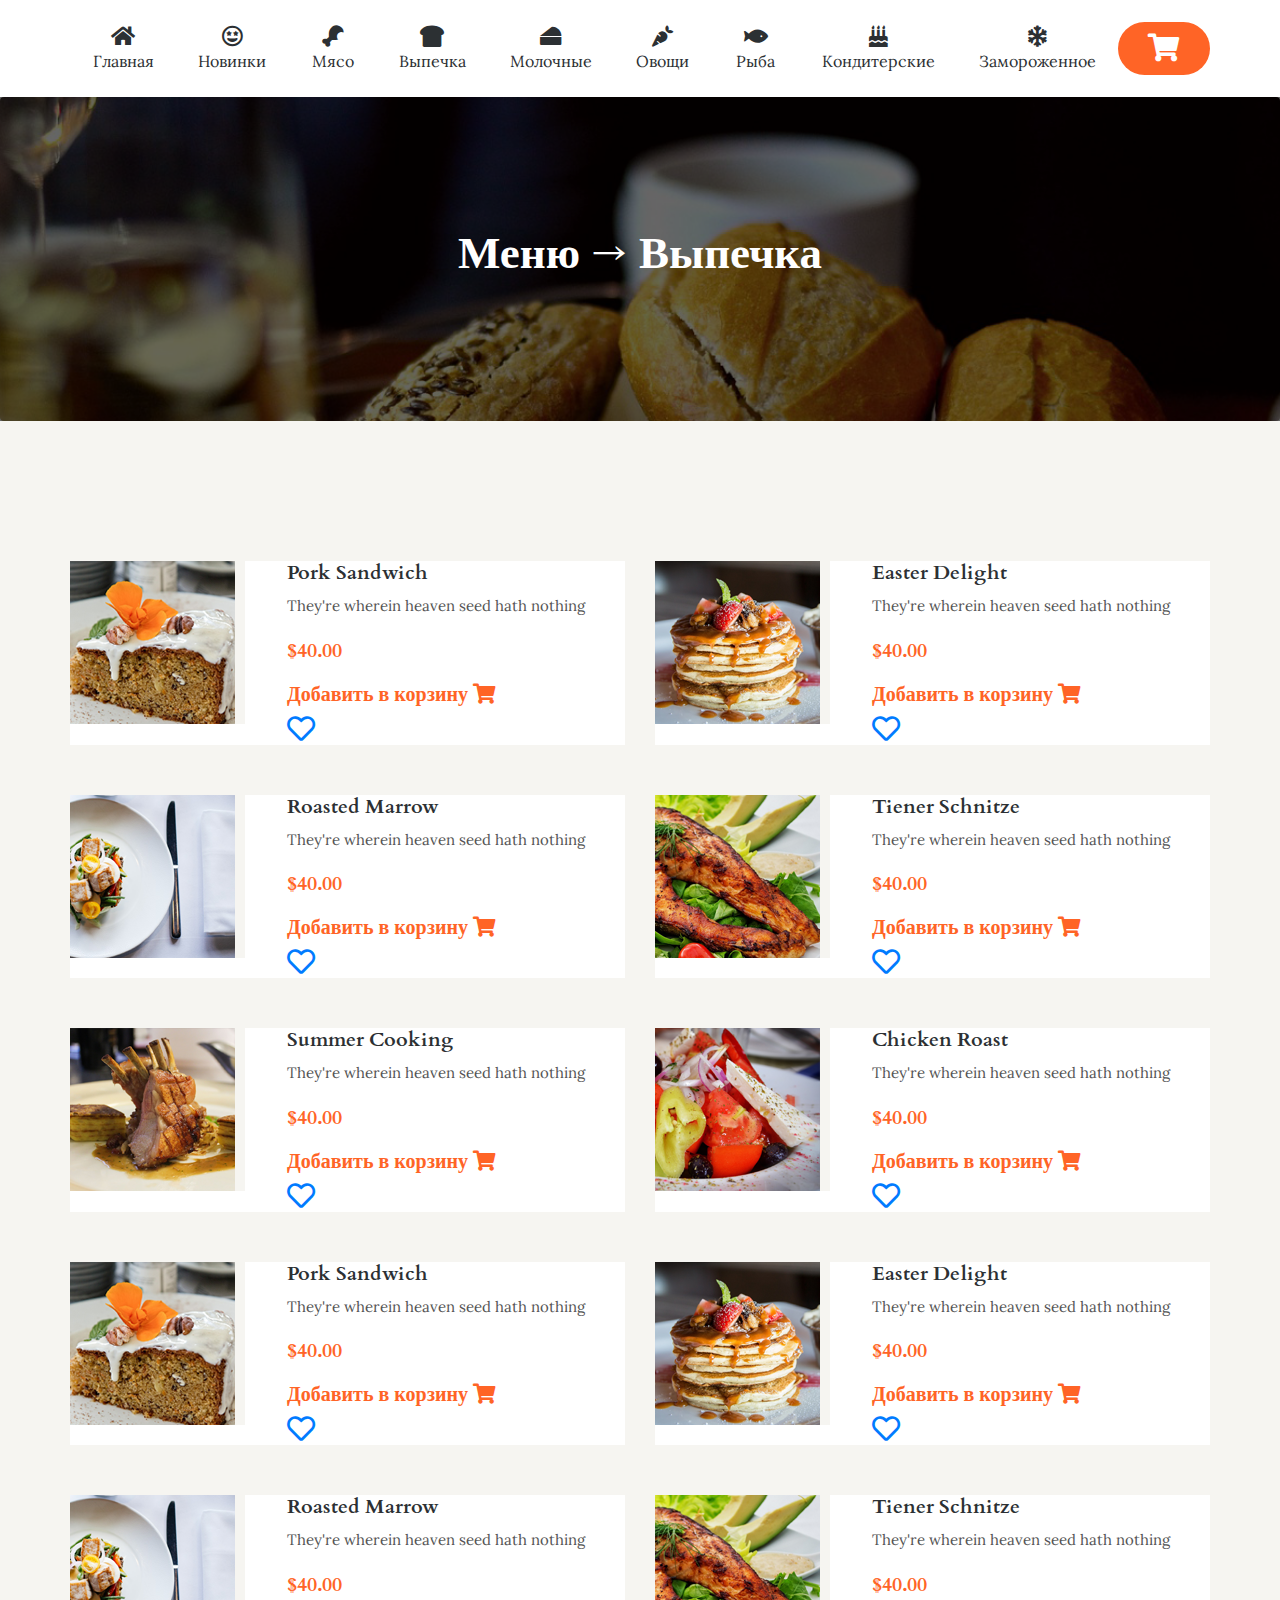
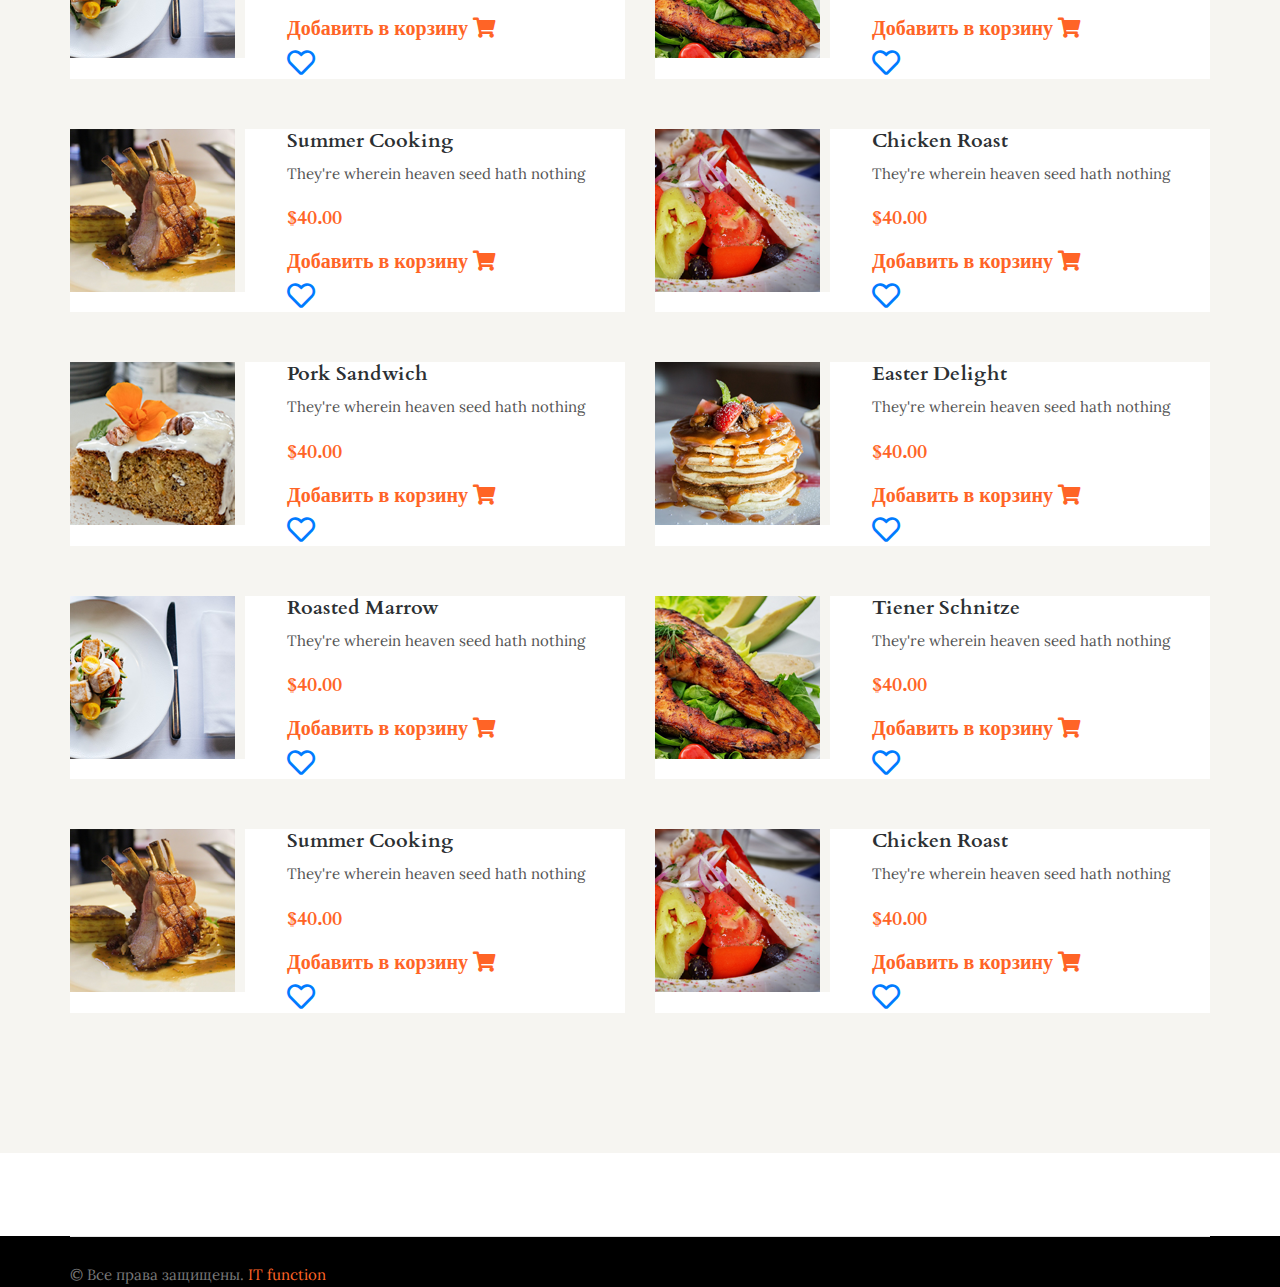
<file: food_menu_bread.html>
<!doctype html>
<html lang="en">

<head>
    <!-- Required meta tags -->
    <meta charset="utf-8">
    <meta name="viewport" content="width=device-width, initial-scale=1, shrink-to-fit=no">
    <title>Dingo</title>
    <link rel="icon" href="img/favicon.png">
    <!-- Bootstrap CSS -->
    <link rel="stylesheet" href="css/bootstrap.min.css">
    <!-- animate CSS -->
    <link rel="stylesheet" href="css/animate.css">
    <!-- owl carousel CSS -->
    <link rel="stylesheet" href="css/owl.carousel.min.css">
    <!-- themify CSS -->
    <link rel="stylesheet" href="css/themify-icons.css">
    <!-- flaticon CSS -->
    <link rel="stylesheet" href="css/flaticon.css">
    <!-- font awesome CSS -->
    <link rel="stylesheet" href="css/magnific-popup.css">
    <!-- swiper CSS -->
    <link rel="stylesheet" href="css/slick.css">
    <link rel="stylesheet" href="css/gijgo.min.css">
    <link rel="stylesheet" href="css/nice-select.css">
    <link rel="stylesheet" href="css/all.css">
    <!-- style CSS -->
    <link rel="stylesheet" href="css/style.css">
</head>

<body>
    <!--::header part start::-->
    <header class="main_menu">
        <div class="container">
            <div class="row align-items-center">
                <div class="col-lg-12">
                    <nav class="navbar navbar-expand-lg navbar-light">
                        <button class="navbar-toggler" type="button" data-toggle="collapse"
                            data-target="#navbarSupportedContent" aria-controls="navbarSupportedContent"
                            aria-expanded="false" aria-label="Toggle navigation">
                            <span class="navbar-toggler-icon"></span>
                        </button>

                        <div class="collapse navbar-collapse main-menu-item justify-content-end"
                            id="navbarSupportedContent">
                            <ul class="navbar-nav">
                                <li class="nav-item">
                                    <a class="nav-link" href="index.html"><i class="fas fa-home fa-lg"></i> Главная</a>
                                </li>
                                <li class="nav-item">
                                    <a class="nav-link" href="food_menu.html"><i class="far fa-grin-stars fa-lg"></i> Новинки</a>
                                </li>
                                <li class="nav-item">
                                    <a class="nav-link" href="food_menu_meat.html"><i class="fas fa-drumstick-bite fa-lg"></i> Мясо</a> 
                                </li>
                                <li class="nav-item">
                                    <a class="nav-link" href="food_menu_bread.html"><i class="fas fa-bread-slice fa-lg"></i> Выпечка</a>
                                </li>
                                <li class="nav-item">
                                    <a class="nav-link" href="food_menu_milk.html"><i class="fas fa-cheese fa-lg"></i> Молочные</a>
                                </li>
                                <li class="nav-item">
                                    <a class="nav-link" href="food_menu_veg.html"><i class="fas fa-carrot fa-lg"></i> Овощи</a>
                                </li>
                                <li class="nav-item">
                                    <a class="nav-link" href="food_menu_fish.html"><i class="fas fa-fish fa-lg"></i> Рыба</a>
                                </li>
                                <li class="nav-item">
                                    <a class="nav-link" href="food_menu__condit.html"><i class="fas fa-birthday-cake fa-lg"></i> Кондитерские</a>
                                </li>
                                <li class="nav-item">
                                    <a class="nav-link" href="food_menu__frozen.html"><i class="fas fa-snowflake fa-lg"></i> Замороженное</a>
                                </li>
                            </ul>
                        </div>
                        <div class="menu_btn">
                            <a href="#" class="single_page_btn d-none d-sm-block"><i class="fas fa-shopping-cart fa-2x"></i></a>
                        </div>
                    </nav>
                </div>
            </div>
        </div>
    </header>
    <!-- Header part end-->

    <!-- breadcrumb start-->
    <section class="breadcrumb breadcrumb_bg">
        <div class="container">
            <div class="row">
                <div class="col-lg-12">
                    <div class="breadcrumb_iner text-center">
                        <div class="breadcrumb_iner_item">
                            <h2>Меню → Выпечка</h2>
                        </div>
                    </div>
                </div>
            </div>
        </div>
    </section>
    <!-- breadcrumb start-->

    <!--::chefs_part start::-->
    <!-- food_menu start-->
    <section class="food_menu gray_bg">
        <div class="container">
            <div class="row justify-content-between">
                <div class="col-lg-12">
                    <div class="tab-content" id="myTabContent">
                        <div class="tab-pane fade show active single-member" id="Special" role="tabpanel"
                            aria-labelledby="Special-tab">
                            <div class="row">
                                <div class="col-sm-6 col-lg-6">
                                    <div class="single_food_item media">
                                        <img src="img/food_menu/single_food_1.png" class="mr-3" alt="...">
                                        <div class="media-body align-self-center">
                                            <h3>Pork Sandwich</h3>
                                            <p>They're wherein heaven seed hath nothing</p>
                                            <h5>$40.00</h5>
                                            <h5>Добавить в корзину <i class="fas fa-shopping-cart"></i></h5>
                                            <a href="#" title=""><i class="far fa-heart fa-2x"></i></a>
                                        </div>
                                    </div>
                                    <div class="single_food_item media">
                                        <img src="img/food_menu/single_food_2.png" class="mr-3" alt="...">
                                        <div class="media-body align-self-center">
                                            <h3>Roasted Marrow</h3>
                                            <p>They're wherein heaven seed hath nothing</p>
                                            <h5>$40.00</h5>
                                            <h5>Добавить в корзину <i class="fas fa-shopping-cart"></i></h5>
                                            <a href="#" title=""><i class="far fa-heart fa-2x"></i></a>
                                        </div>
                                    </div>
                                    <div class="single_food_item media">
                                        <img src="img/food_menu/single_food_3.png" class="mr-3" alt="...">
                                        <div class="media-body align-self-center">
                                            <h3>Summer Cooking</h3>
                                            <p>They're wherein heaven seed hath nothing</p>
                                            <h5>$40.00</h5>
                                            <h5>Добавить в корзину <i class="fas fa-shopping-cart"></i></h5>
                                            <a href="#" title=""><i class="far fa-heart fa-2x"></i></a>
                                        </div>
                                    </div>
                                </div>
                                <div class="col-sm-6 col-lg-6">
                                    <div class="single_food_item media">
                                        <img src="img/food_menu/single_food_4.png" class="mr-3" alt="...">
                                        <div class="media-body align-self-center">
                                            <h3>Easter Delight</h3>
                                            <p>They're wherein heaven seed hath nothing</p>
                                            <h5>$40.00</h5>
                                            <h5>Добавить в корзину <i class="fas fa-shopping-cart"></i></h5>
                                            <a href="#" title=""><i class="far fa-heart fa-2x"></i></a>
                                        </div>
                                    </div>
                                    <div class="single_food_item media">
                                        <img src="img/food_menu/single_food_5.png" class="mr-3" alt="...">
                                        <div class="media-body align-self-center">
                                            <h3>Tiener Schnitze</h3>
                                            <p>They're wherein heaven seed hath nothing</p>
                                            <h5>$40.00</h5>
                                            <h5>Добавить в корзину <i class="fas fa-shopping-cart"></i></h5>
                                            <a href="#" title=""><i class="far fa-heart fa-2x"></i></a>
                                        </div>
                                    </div>
                                    <div class="single_food_item media">
                                        <img src="img/food_menu/single_food_6.png" class="mr-3" alt="...">
                                        <div class="media-body align-self-center">
                                            <h3>Chicken Roast</h3>
                                            <p>They're wherein heaven seed hath nothing</p>
                                            <h5>$40.00</h5>
                                            <h5>Добавить в корзину <i class="fas fa-shopping-cart"></i></h5>
                                            <a href="#" title=""><i class="far fa-heart fa-2x"></i></a>
                                        </div>
                                    </div>
                                </div>
                                <div class="col-sm-6 col-lg-6">
                                    <div class="single_food_item media">
                                        <img src="img/food_menu/single_food_1.png" class="mr-3" alt="...">
                                        <div class="media-body align-self-center">
                                            <h3>Pork Sandwich</h3>
                                            <p>They're wherein heaven seed hath nothing</p>
                                            <h5>$40.00</h5>
                                            <h5>Добавить в корзину <i class="fas fa-shopping-cart"></i></h5>
                                            <a href="#" title=""><i class="far fa-heart fa-2x"></i></a>
                                        </div>
                                    </div>
                                    <div class="single_food_item media">
                                        <img src="img/food_menu/single_food_2.png" class="mr-3" alt="...">
                                        <div class="media-body align-self-center">
                                            <h3>Roasted Marrow</h3>
                                            <p>They're wherein heaven seed hath nothing</p>
                                            <h5>$40.00</h5>
                                            <h5>Добавить в корзину <i class="fas fa-shopping-cart"></i></h5>
                                            <a href="#" title=""><i class="far fa-heart fa-2x"></i></a>
                                        </div>
                                    </div>
                                    <div class="single_food_item media">
                                        <img src="img/food_menu/single_food_3.png" class="mr-3" alt="...">
                                        <div class="media-body align-self-center">
                                            <h3>Summer Cooking</h3>
                                            <p>They're wherein heaven seed hath nothing</p>
                                            <h5>$40.00</h5>
                                            <h5>Добавить в корзину <i class="fas fa-shopping-cart"></i></h5>
                                            <a href="#" title=""><i class="far fa-heart fa-2x"></i></a>
                                        </div>
                                    </div>
                                </div>
                                <div class="col-sm-6 col-lg-6">
                                    <div class="single_food_item media">
                                        <img src="img/food_menu/single_food_4.png" class="mr-3" alt="...">
                                        <div class="media-body align-self-center">
                                            <h3>Easter Delight</h3>
                                            <p>They're wherein heaven seed hath nothing</p>
                                            <h5>$40.00</h5>
                                            <h5>Добавить в корзину <i class="fas fa-shopping-cart"></i></h5>
                                            <a href="#" title=""><i class="far fa-heart fa-2x"></i></a>
                                        </div>
                                    </div>
                                    <div class="single_food_item media">
                                        <img src="img/food_menu/single_food_5.png" class="mr-3" alt="...">
                                        <div class="media-body align-self-center">
                                            <h3>Tiener Schnitze</h3>
                                            <p>They're wherein heaven seed hath nothing</p>
                                            <h5>$40.00</h5>
                                            <h5>Добавить в корзину <i class="fas fa-shopping-cart"></i></h5>
                                            <a href="#" title=""><i class="far fa-heart fa-2x"></i></a>
                                        </div>
                                    </div>
                                    <div class="single_food_item media">
                                        <img src="img/food_menu/single_food_6.png" class="mr-3" alt="...">
                                        <div class="media-body align-self-center">
                                            <h3>Chicken Roast</h3>
                                            <p>They're wherein heaven seed hath nothing</p>
                                            <h5>$40.00</h5>
                                            <h5>Добавить в корзину <i class="fas fa-shopping-cart"></i></h5>
                                            <a href="#" title=""><i class="far fa-heart fa-2x"></i></a>
                                        </div>
                                    </div>
                                </div>
                                <div class="col-sm-6 col-lg-6">
                                    <div class="single_food_item media">
                                        <img src="img/food_menu/single_food_1.png" class="mr-3" alt="...">
                                        <div class="media-body align-self-center">
                                            <h3>Pork Sandwich</h3>
                                            <p>They're wherein heaven seed hath nothing</p>
                                            <h5>$40.00</h5>
                                            <h5>Добавить в корзину <i class="fas fa-shopping-cart"></i></h5>
                                            <a href="#" title=""><i class="far fa-heart fa-2x"></i></a>
                                        </div>
                                    </div>
                                    <div class="single_food_item media">
                                        <img src="img/food_menu/single_food_2.png" class="mr-3" alt="...">
                                        <div class="media-body align-self-center">
                                            <h3>Roasted Marrow</h3>
                                            <p>They're wherein heaven seed hath nothing</p>
                                            <h5>$40.00</h5>
                                            <h5>Добавить в корзину <i class="fas fa-shopping-cart"></i></h5>
                                            <a href="#" title=""><i class="far fa-heart fa-2x"></i></a>
                                        </div>
                                    </div>
                                    <div class="single_food_item media">
                                        <img src="img/food_menu/single_food_3.png" class="mr-3" alt="...">
                                        <div class="media-body align-self-center">
                                            <h3>Summer Cooking</h3>
                                            <p>They're wherein heaven seed hath nothing</p>
                                            <h5>$40.00</h5>
                                            <h5>Добавить в корзину <i class="fas fa-shopping-cart"></i></h5>
                                            <a href="#" title=""><i class="far fa-heart fa-2x"></i></a>
                                        </div>
                                    </div>
                                </div>
                                <div class="col-sm-6 col-lg-6">
                                    <div class="single_food_item media">
                                        <img src="img/food_menu/single_food_4.png" class="mr-3" alt="...">
                                        <div class="media-body align-self-center">
                                            <h3>Easter Delight</h3>
                                            <p>They're wherein heaven seed hath nothing</p>
                                            <h5>$40.00</h5>
                                            <h5>Добавить в корзину <i class="fas fa-shopping-cart"></i></h5>
                                            <a href="#" title=""><i class="far fa-heart fa-2x"></i></a>
                                        </div>
                                    </div>
                                    <div class="single_food_item media">
                                        <img src="img/food_menu/single_food_5.png" class="mr-3" alt="...">
                                        <div class="media-body align-self-center">
                                            <h3>Tiener Schnitze</h3>
                                            <p>They're wherein heaven seed hath nothing</p>
                                            <h5>$40.00</h5>
                                            <h5>Добавить в корзину <i class="fas fa-shopping-cart"></i></h5>
                                            <a href="#" title=""><i class="far fa-heart fa-2x"></i></a>
                                        </div>
                                    </div>
                                    <div class="single_food_item media">
                                        <img src="img/food_menu/single_food_6.png" class="mr-3" alt="...">
                                        <div class="media-body align-self-center">
                                            <h3>Chicken Roast</h3>
                                            <p>They're wherein heaven seed hath nothing</p>
                                            <h5>$40.00</h5>
                                            <h5>Добавить в корзину <i class="fas fa-shopping-cart"></i></h5>
                                            <a href="#" title=""><i class="far fa-heart fa-2x"></i></a>
                                        </div>
                                    </div>
                                </div>
                            </div>
                        </div>
                    </div>
                </div>
            </div>
        </div>
    </section>
    <!-- food_menu part end-->
    <!--::chefs_part end::-->

   

    <!-- footer part start-->
    <footer class="footer-area">
        <div class="container">
            <div class="copyright_part_text">
                <div class="row">
                    <div class="col-lg-12">
                        <p class="footer-text m-0">
© Все права защищены.   <a href="#" target="_blank">IT function</a></p>
                    </div>
                </div>
            </div>
        </div>
    </footer>
    <!-- footer part end-->

    <!-- jquery plugins here-->
    <!-- jquery -->
    <script src="js/jquery-1.12.1.min.js"></script>
    <!-- popper js -->
    <script src="js/popper.min.js"></script>
    <!-- bootstrap js -->
    <script src="js/bootstrap.min.js"></script>
    <!-- easing js -->
    <script src="js/jquery.magnific-popup.js"></script>
    <!-- swiper js -->
    <script src="js/swiper.min.js"></script>
    <!-- swiper js -->
    <script src="js/masonry.pkgd.js"></script>
    <!-- particles js -->
    <script src="js/owl.carousel.min.js"></script>
    <!-- swiper js -->
    <script src="js/slick.min.js"></script>
    <script src="js/gijgo.min.js"></script>
    <script src="js/jquery.nice-select.min.js"></script>
    <!-- custom js -->
    <script src="js/custom.js"></script>
</body>

</html>
</file>
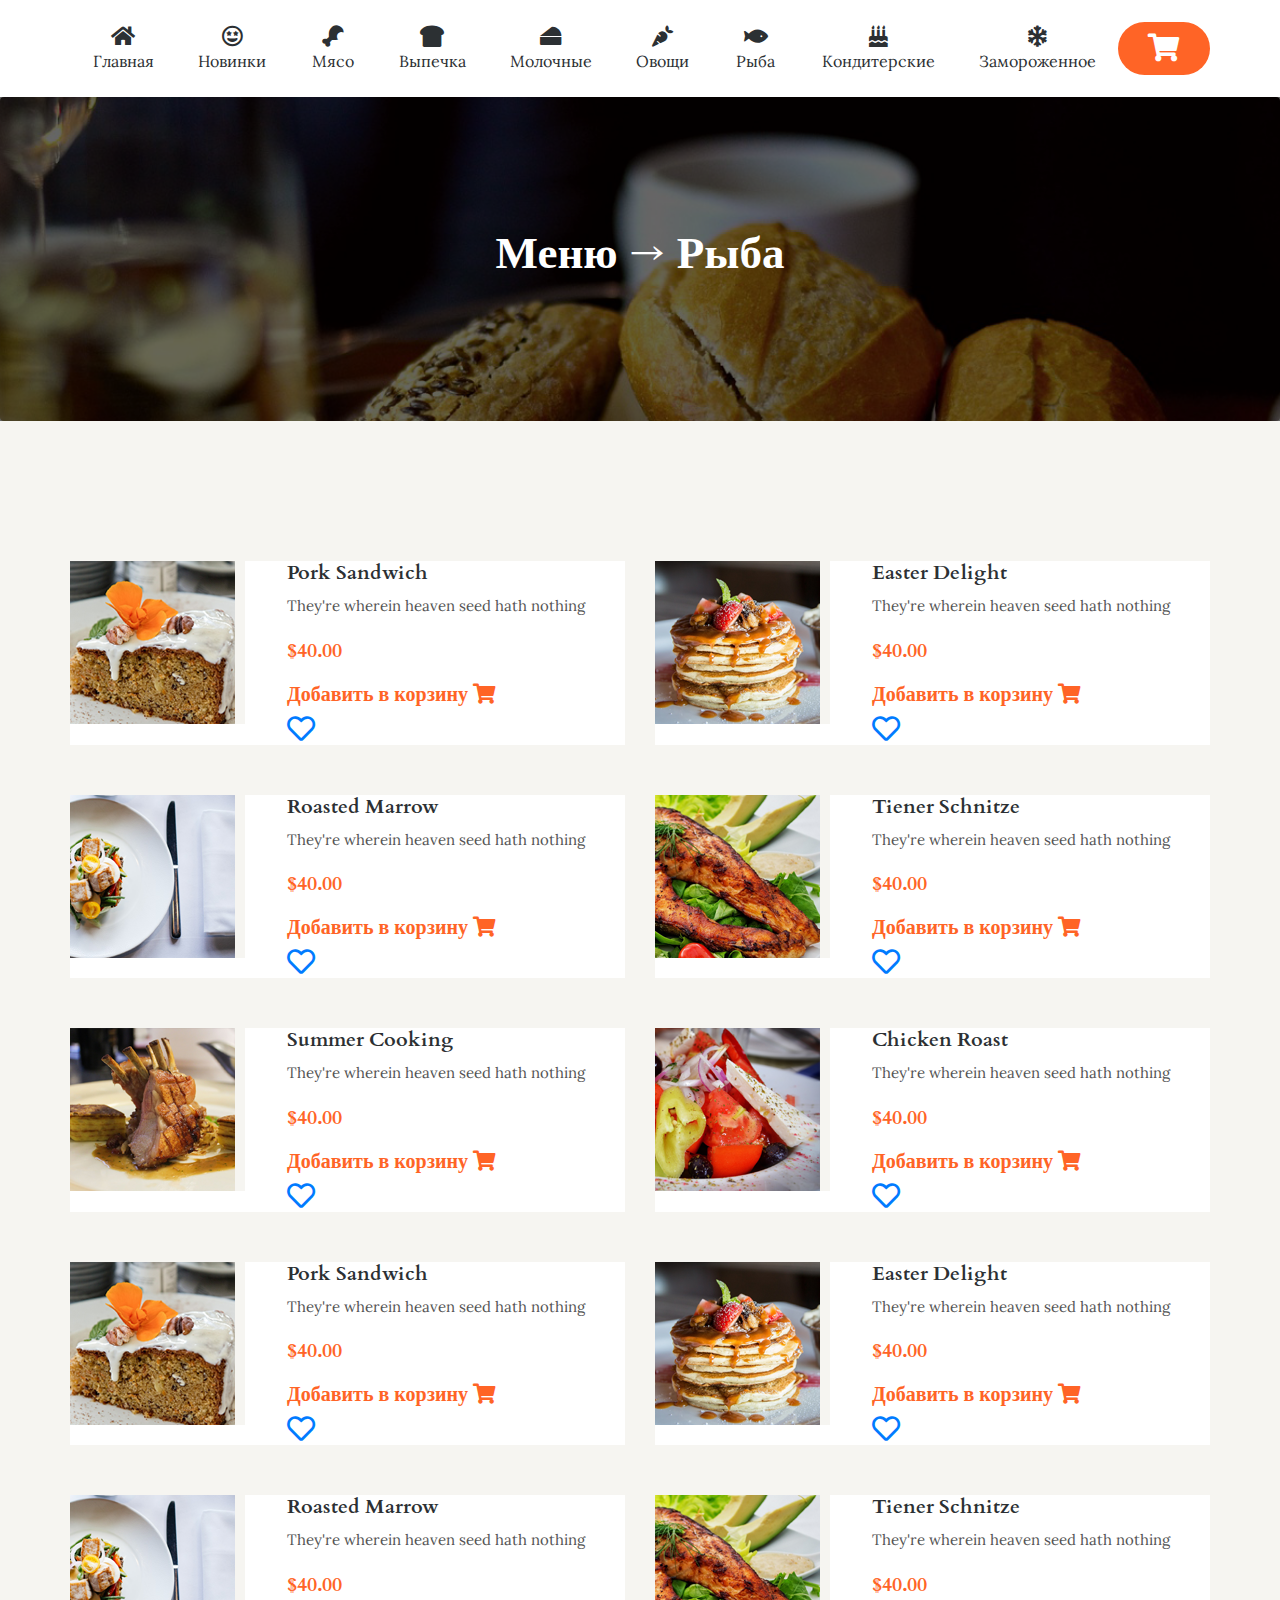
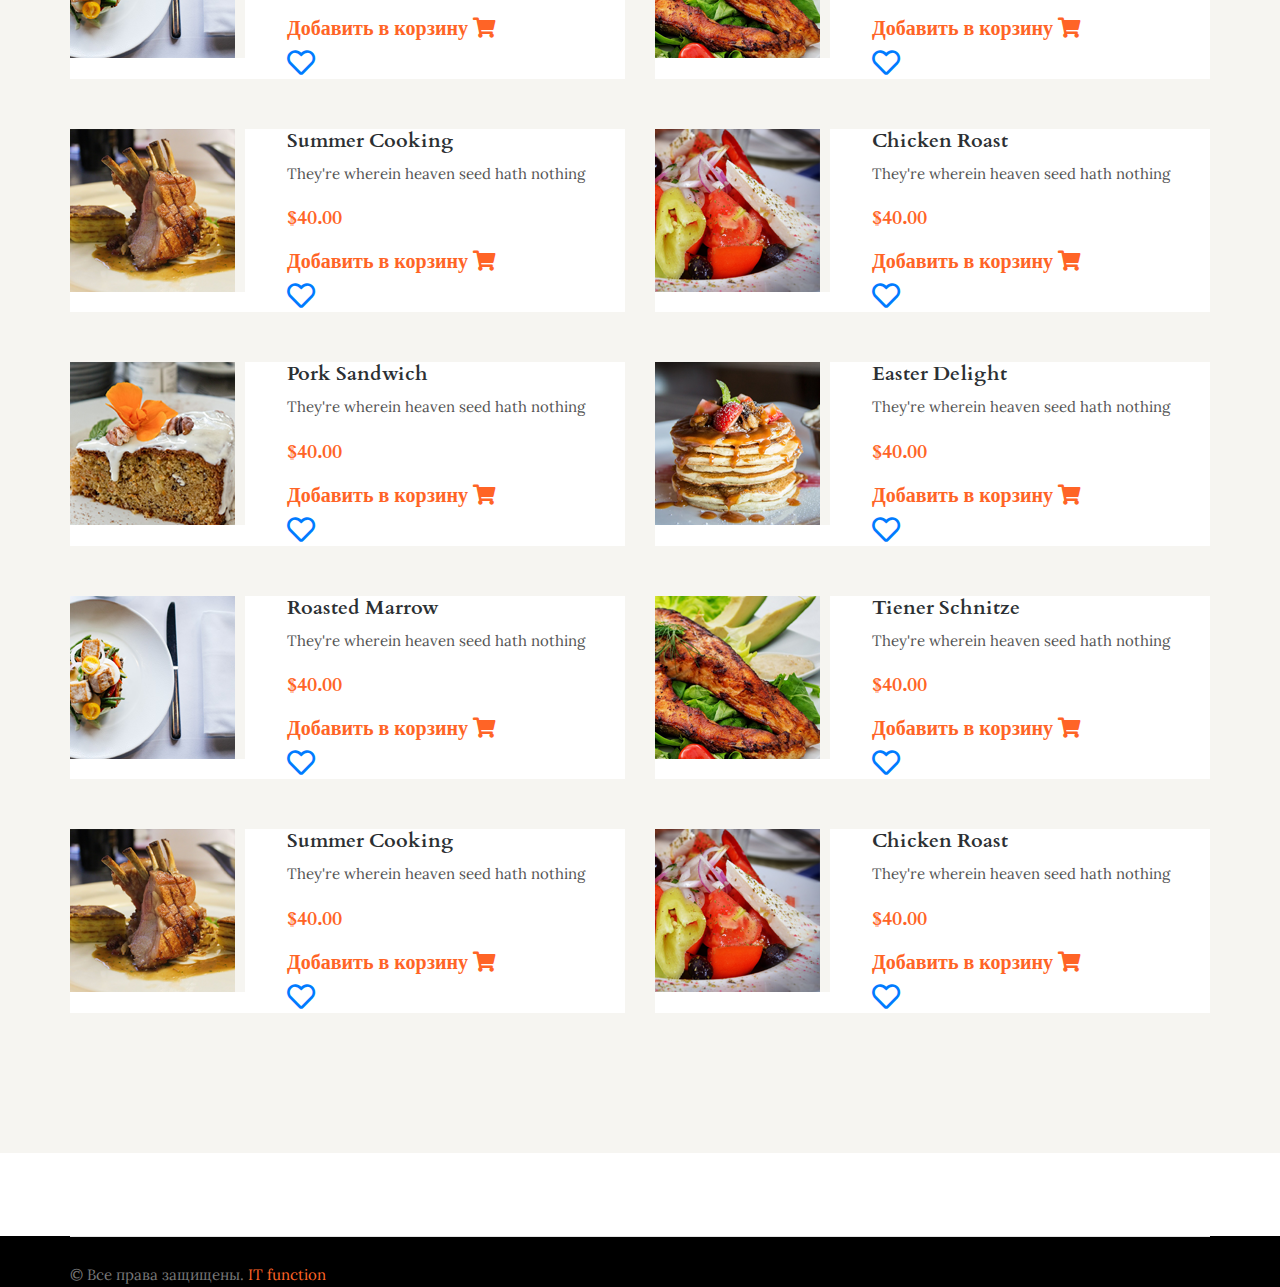
<file: food_menu_fish.html>
<!doctype html>
<html lang="en">

<head>
    <!-- Required meta tags -->
    <meta charset="utf-8">
    <meta name="viewport" content="width=device-width, initial-scale=1, shrink-to-fit=no">
    <title>Dingo</title>
    <link rel="icon" href="img/favicon.png">
    <!-- Bootstrap CSS -->
    <link rel="stylesheet" href="css/bootstrap.min.css">
    <!-- animate CSS -->
    <link rel="stylesheet" href="css/animate.css">
    <!-- owl carousel CSS -->
    <link rel="stylesheet" href="css/owl.carousel.min.css">
    <!-- themify CSS -->
    <link rel="stylesheet" href="css/themify-icons.css">
    <!-- flaticon CSS -->
    <link rel="stylesheet" href="css/flaticon.css">
    <!-- font awesome CSS -->
    <link rel="stylesheet" href="css/magnific-popup.css">
    <!-- swiper CSS -->
    <link rel="stylesheet" href="css/slick.css">
    <link rel="stylesheet" href="css/gijgo.min.css">
    <link rel="stylesheet" href="css/nice-select.css">
    <link rel="stylesheet" href="css/all.css">
    <!-- style CSS -->
    <link rel="stylesheet" href="css/style.css">
</head>

<body>
    <!--::header part start::-->
    <header class="main_menu">
        <div class="container">
            <div class="row align-items-center">
                <div class="col-lg-12">
                    <nav class="navbar navbar-expand-lg navbar-light">
                        <button class="navbar-toggler" type="button" data-toggle="collapse"
                            data-target="#navbarSupportedContent" aria-controls="navbarSupportedContent"
                            aria-expanded="false" aria-label="Toggle navigation">
                            <span class="navbar-toggler-icon"></span>
                        </button>

                        <div class="collapse navbar-collapse main-menu-item justify-content-end"
                            id="navbarSupportedContent">
                            <ul class="navbar-nav">
                                <li class="nav-item">
                                    <a class="nav-link" href="index.html"><i class="fas fa-home fa-lg"></i> Главная</a>
                                </li>
                                <li class="nav-item">
                                    <a class="nav-link" href="food_menu.html"><i class="far fa-grin-stars fa-lg"></i> Новинки</a>
                                </li>
                                <li class="nav-item">
                                    <a class="nav-link" href="food_menu_meat.html"><i class="fas fa-drumstick-bite fa-lg"></i> Мясо</a> 
                                </li>
                                <li class="nav-item">
                                    <a class="nav-link" href="food_menu_bread.html"><i class="fas fa-bread-slice fa-lg"></i> Выпечка</a>
                                </li>
                                <li class="nav-item">
                                    <a class="nav-link" href="food_menu_milk.html"><i class="fas fa-cheese fa-lg"></i> Молочные</a>
                                </li>
                                <li class="nav-item">
                                    <a class="nav-link" href="food_menu_veg.html"><i class="fas fa-carrot fa-lg"></i> Овощи</a>
                                </li>
                                <li class="nav-item">
                                    <a class="nav-link" href="food_menu_fish.html"><i class="fas fa-fish fa-lg"></i> Рыба</a>
                                </li>
                                <li class="nav-item">
                                    <a class="nav-link" href="food_menu__condit.html"><i class="fas fa-birthday-cake fa-lg"></i> Кондитерские</a>
                                </li>
                                <li class="nav-item">
                                    <a class="nav-link" href="food_menu__frozen.html"><i class="fas fa-snowflake fa-lg"></i> Замороженное</a>
                                </li>
                            </ul>
                        </div>
                        <div class="menu_btn">
                            <a href="#" class="single_page_btn d-none d-sm-block"><i class="fas fa-shopping-cart fa-2x"></i></a>
                        </div>
                    </nav>
                </div>
            </div>
        </div>
    </header>
    <!-- Header part end-->

    <!-- breadcrumb start-->
    <section class="breadcrumb breadcrumb_bg">
        <div class="container">
            <div class="row">
                <div class="col-lg-12">
                    <div class="breadcrumb_iner text-center">
                        <div class="breadcrumb_iner_item">
                            <h2>Меню → Рыба</h2>
                        </div>
                    </div>
                </div>
            </div>
        </div>
    </section>
    <!-- breadcrumb start-->

    <!--::chefs_part start::-->
    <!-- food_menu start-->
    <section class="food_menu gray_bg">
        <div class="container">
            <div class="row justify-content-between">
                <div class="col-lg-12">
                    <div class="tab-content" id="myTabContent">
                        <div class="tab-pane fade show active single-member" id="Special" role="tabpanel"
                            aria-labelledby="Special-tab">
                            <div class="row">
                                <div class="col-sm-6 col-lg-6">
                                    <div class="single_food_item media">
                                        <img src="img/food_menu/single_food_1.png" class="mr-3" alt="...">
                                        <div class="media-body align-self-center">
                                            <h3>Pork Sandwich</h3>
                                            <p>They're wherein heaven seed hath nothing</p>
                                            <h5>$40.00</h5>
                                            <h5>Добавить в корзину <i class="fas fa-shopping-cart"></i></h5>
                                            <a href="#" title=""><i class="far fa-heart fa-2x"></i></a>
                                        </div>
                                    </div>
                                    <div class="single_food_item media">
                                        <img src="img/food_menu/single_food_2.png" class="mr-3" alt="...">
                                        <div class="media-body align-self-center">
                                            <h3>Roasted Marrow</h3>
                                            <p>They're wherein heaven seed hath nothing</p>
                                            <h5>$40.00</h5>
                                            <h5>Добавить в корзину <i class="fas fa-shopping-cart"></i></h5>
                                            <a href="#" title=""><i class="far fa-heart fa-2x"></i></a>
                                        </div>
                                    </div>
                                    <div class="single_food_item media">
                                        <img src="img/food_menu/single_food_3.png" class="mr-3" alt="...">
                                        <div class="media-body align-self-center">
                                            <h3>Summer Cooking</h3>
                                            <p>They're wherein heaven seed hath nothing</p>
                                            <h5>$40.00</h5>
                                            <h5>Добавить в корзину <i class="fas fa-shopping-cart"></i></h5>
                                            <a href="#" title=""><i class="far fa-heart fa-2x"></i></a>
                                        </div>
                                    </div>
                                </div>
                                <div class="col-sm-6 col-lg-6">
                                    <div class="single_food_item media">
                                        <img src="img/food_menu/single_food_4.png" class="mr-3" alt="...">
                                        <div class="media-body align-self-center">
                                            <h3>Easter Delight</h3>
                                            <p>They're wherein heaven seed hath nothing</p>
                                            <h5>$40.00</h5>
                                            <h5>Добавить в корзину <i class="fas fa-shopping-cart"></i></h5>
                                            <a href="#" title=""><i class="far fa-heart fa-2x"></i></a>
                                        </div>
                                    </div>
                                    <div class="single_food_item media">
                                        <img src="img/food_menu/single_food_5.png" class="mr-3" alt="...">
                                        <div class="media-body align-self-center">
                                            <h3>Tiener Schnitze</h3>
                                            <p>They're wherein heaven seed hath nothing</p>
                                            <h5>$40.00</h5>
                                            <h5>Добавить в корзину <i class="fas fa-shopping-cart"></i></h5>
                                            <a href="#" title=""><i class="far fa-heart fa-2x"></i></a>
                                        </div>
                                    </div>
                                    <div class="single_food_item media">
                                        <img src="img/food_menu/single_food_6.png" class="mr-3" alt="...">
                                        <div class="media-body align-self-center">
                                            <h3>Chicken Roast</h3>
                                            <p>They're wherein heaven seed hath nothing</p>
                                            <h5>$40.00</h5>
                                            <h5>Добавить в корзину <i class="fas fa-shopping-cart"></i></h5>
                                            <a href="#" title=""><i class="far fa-heart fa-2x"></i></a>
                                        </div>
                                    </div>
                                </div>
                                <div class="col-sm-6 col-lg-6">
                                    <div class="single_food_item media">
                                        <img src="img/food_menu/single_food_1.png" class="mr-3" alt="...">
                                        <div class="media-body align-self-center">
                                            <h3>Pork Sandwich</h3>
                                            <p>They're wherein heaven seed hath nothing</p>
                                            <h5>$40.00</h5>
                                            <h5>Добавить в корзину <i class="fas fa-shopping-cart"></i></h5>
                                            <a href="#" title=""><i class="far fa-heart fa-2x"></i></a>
                                        </div>
                                    </div>
                                    <div class="single_food_item media">
                                        <img src="img/food_menu/single_food_2.png" class="mr-3" alt="...">
                                        <div class="media-body align-self-center">
                                            <h3>Roasted Marrow</h3>
                                            <p>They're wherein heaven seed hath nothing</p>
                                            <h5>$40.00</h5>
                                            <h5>Добавить в корзину <i class="fas fa-shopping-cart"></i></h5>
                                            <a href="#" title=""><i class="far fa-heart fa-2x"></i></a>
                                        </div>
                                    </div>
                                    <div class="single_food_item media">
                                        <img src="img/food_menu/single_food_3.png" class="mr-3" alt="...">
                                        <div class="media-body align-self-center">
                                            <h3>Summer Cooking</h3>
                                            <p>They're wherein heaven seed hath nothing</p>
                                            <h5>$40.00</h5>
                                            <h5>Добавить в корзину <i class="fas fa-shopping-cart"></i></h5>
                                            <a href="#" title=""><i class="far fa-heart fa-2x"></i></a>
                                        </div>
                                    </div>
                                </div>
                                <div class="col-sm-6 col-lg-6">
                                    <div class="single_food_item media">
                                        <img src="img/food_menu/single_food_4.png" class="mr-3" alt="...">
                                        <div class="media-body align-self-center">
                                            <h3>Easter Delight</h3>
                                            <p>They're wherein heaven seed hath nothing</p>
                                            <h5>$40.00</h5>
                                            <h5>Добавить в корзину <i class="fas fa-shopping-cart"></i></h5>
                                            <a href="#" title=""><i class="far fa-heart fa-2x"></i></a>
                                        </div>
                                    </div>
                                    <div class="single_food_item media">
                                        <img src="img/food_menu/single_food_5.png" class="mr-3" alt="...">
                                        <div class="media-body align-self-center">
                                            <h3>Tiener Schnitze</h3>
                                            <p>They're wherein heaven seed hath nothing</p>
                                            <h5>$40.00</h5>
                                            <h5>Добавить в корзину <i class="fas fa-shopping-cart"></i></h5>
                                            <a href="#" title=""><i class="far fa-heart fa-2x"></i></a>
                                        </div>
                                    </div>
                                    <div class="single_food_item media">
                                        <img src="img/food_menu/single_food_6.png" class="mr-3" alt="...">
                                        <div class="media-body align-self-center">
                                            <h3>Chicken Roast</h3>
                                            <p>They're wherein heaven seed hath nothing</p>
                                            <h5>$40.00</h5>
                                            <h5>Добавить в корзину <i class="fas fa-shopping-cart"></i></h5>
                                            <a href="#" title=""><i class="far fa-heart fa-2x"></i></a>
                                        </div>
                                    </div>
                                </div>
                                <div class="col-sm-6 col-lg-6">
                                    <div class="single_food_item media">
                                        <img src="img/food_menu/single_food_1.png" class="mr-3" alt="...">
                                        <div class="media-body align-self-center">
                                            <h3>Pork Sandwich</h3>
                                            <p>They're wherein heaven seed hath nothing</p>
                                            <h5>$40.00</h5>
                                            <h5>Добавить в корзину <i class="fas fa-shopping-cart"></i></h5>
                                            <a href="#" title=""><i class="far fa-heart fa-2x"></i></a>
                                        </div>
                                    </div>
                                    <div class="single_food_item media">
                                        <img src="img/food_menu/single_food_2.png" class="mr-3" alt="...">
                                        <div class="media-body align-self-center">
                                            <h3>Roasted Marrow</h3>
                                            <p>They're wherein heaven seed hath nothing</p>
                                            <h5>$40.00</h5>
                                            <h5>Добавить в корзину <i class="fas fa-shopping-cart"></i></h5>
                                            <a href="#" title=""><i class="far fa-heart fa-2x"></i></a>
                                        </div>
                                    </div>
                                    <div class="single_food_item media">
                                        <img src="img/food_menu/single_food_3.png" class="mr-3" alt="...">
                                        <div class="media-body align-self-center">
                                            <h3>Summer Cooking</h3>
                                            <p>They're wherein heaven seed hath nothing</p>
                                            <h5>$40.00</h5>
                                            <h5>Добавить в корзину <i class="fas fa-shopping-cart"></i></h5>
                                            <a href="#" title=""><i class="far fa-heart fa-2x"></i></a>
                                        </div>
                                    </div>
                                </div>
                                <div class="col-sm-6 col-lg-6">
                                    <div class="single_food_item media">
                                        <img src="img/food_menu/single_food_4.png" class="mr-3" alt="...">
                                        <div class="media-body align-self-center">
                                            <h3>Easter Delight</h3>
                                            <p>They're wherein heaven seed hath nothing</p>
                                            <h5>$40.00</h5>
                                            <h5>Добавить в корзину <i class="fas fa-shopping-cart"></i></h5>
                                            <a href="#" title=""><i class="far fa-heart fa-2x"></i></a>
                                        </div>
                                    </div>
                                    <div class="single_food_item media">
                                        <img src="img/food_menu/single_food_5.png" class="mr-3" alt="...">
                                        <div class="media-body align-self-center">
                                            <h3>Tiener Schnitze</h3>
                                            <p>They're wherein heaven seed hath nothing</p>
                                            <h5>$40.00</h5>
                                            <h5>Добавить в корзину <i class="fas fa-shopping-cart"></i></h5>
                                            <a href="#" title=""><i class="far fa-heart fa-2x"></i></a>
                                        </div>
                                    </div>
                                    <div class="single_food_item media">
                                        <img src="img/food_menu/single_food_6.png" class="mr-3" alt="...">
                                        <div class="media-body align-self-center">
                                            <h3>Chicken Roast</h3>
                                            <p>They're wherein heaven seed hath nothing</p>
                                            <h5>$40.00</h5>
                                            <h5>Добавить в корзину <i class="fas fa-shopping-cart"></i></h5>
                                            <a href="#" title=""><i class="far fa-heart fa-2x"></i></a>
                                        </div>
                                    </div>
                                </div>
                            </div>
                        </div>
                    </div>
                </div>
            </div>
        </div>
    </section>
    <!-- food_menu part end-->
    <!--::chefs_part end::-->

   

    <!-- footer part start-->
    <footer class="footer-area">
        <div class="container">
            <div class="copyright_part_text">
                <div class="row">
                    <div class="col-lg-12">
                        <p class="footer-text m-0">
© Все права защищены.   <a href="#" target="_blank">IT function</a></p>
                    </div>
                </div>
            </div>
        </div>
    </footer>
    <!-- footer part end-->

    <!-- jquery plugins here-->
    <!-- jquery -->
    <script src="js/jquery-1.12.1.min.js"></script>
    <!-- popper js -->
    <script src="js/popper.min.js"></script>
    <!-- bootstrap js -->
    <script src="js/bootstrap.min.js"></script>
    <!-- easing js -->
    <script src="js/jquery.magnific-popup.js"></script>
    <!-- swiper js -->
    <script src="js/swiper.min.js"></script>
    <!-- swiper js -->
    <script src="js/masonry.pkgd.js"></script>
    <!-- particles js -->
    <script src="js/owl.carousel.min.js"></script>
    <!-- swiper js -->
    <script src="js/slick.min.js"></script>
    <script src="js/gijgo.min.js"></script>
    <script src="js/jquery.nice-select.min.js"></script>
    <!-- custom js -->
    <script src="js/custom.js"></script>
</body>

</html>
</file>
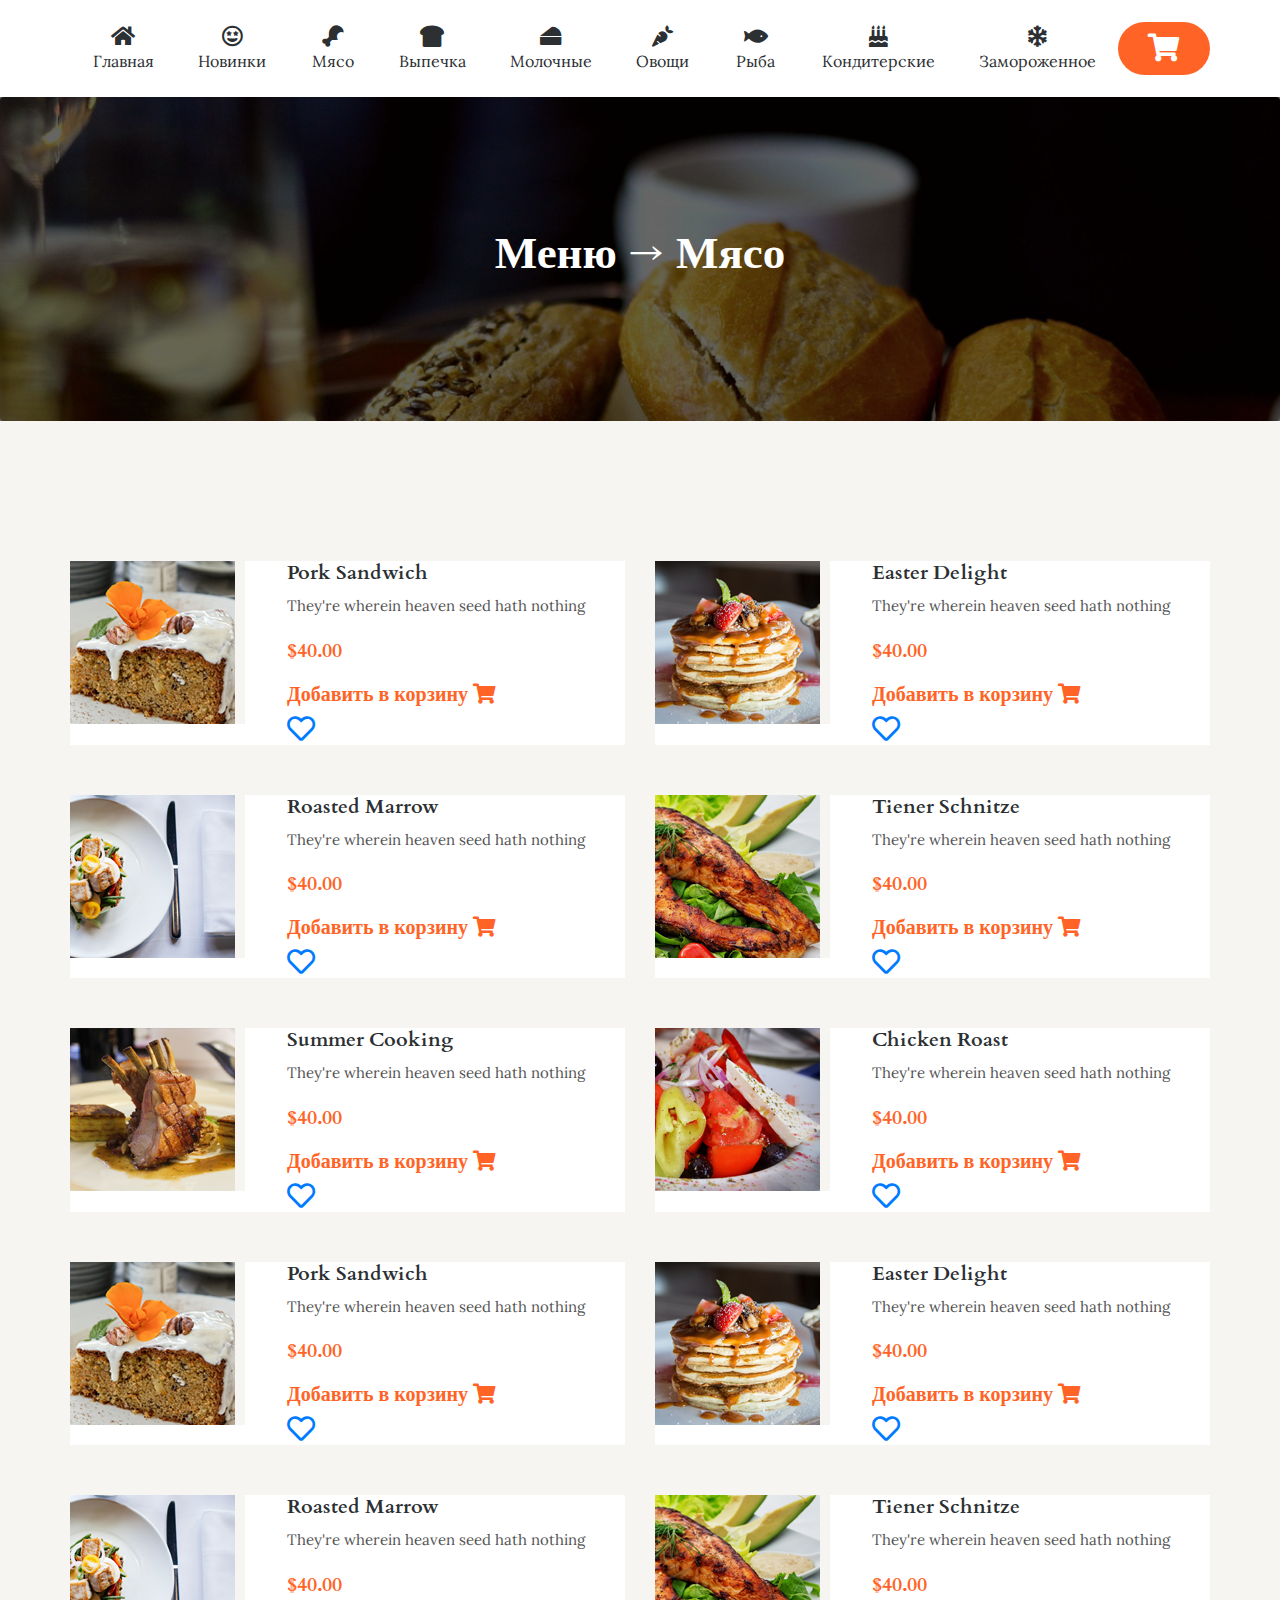
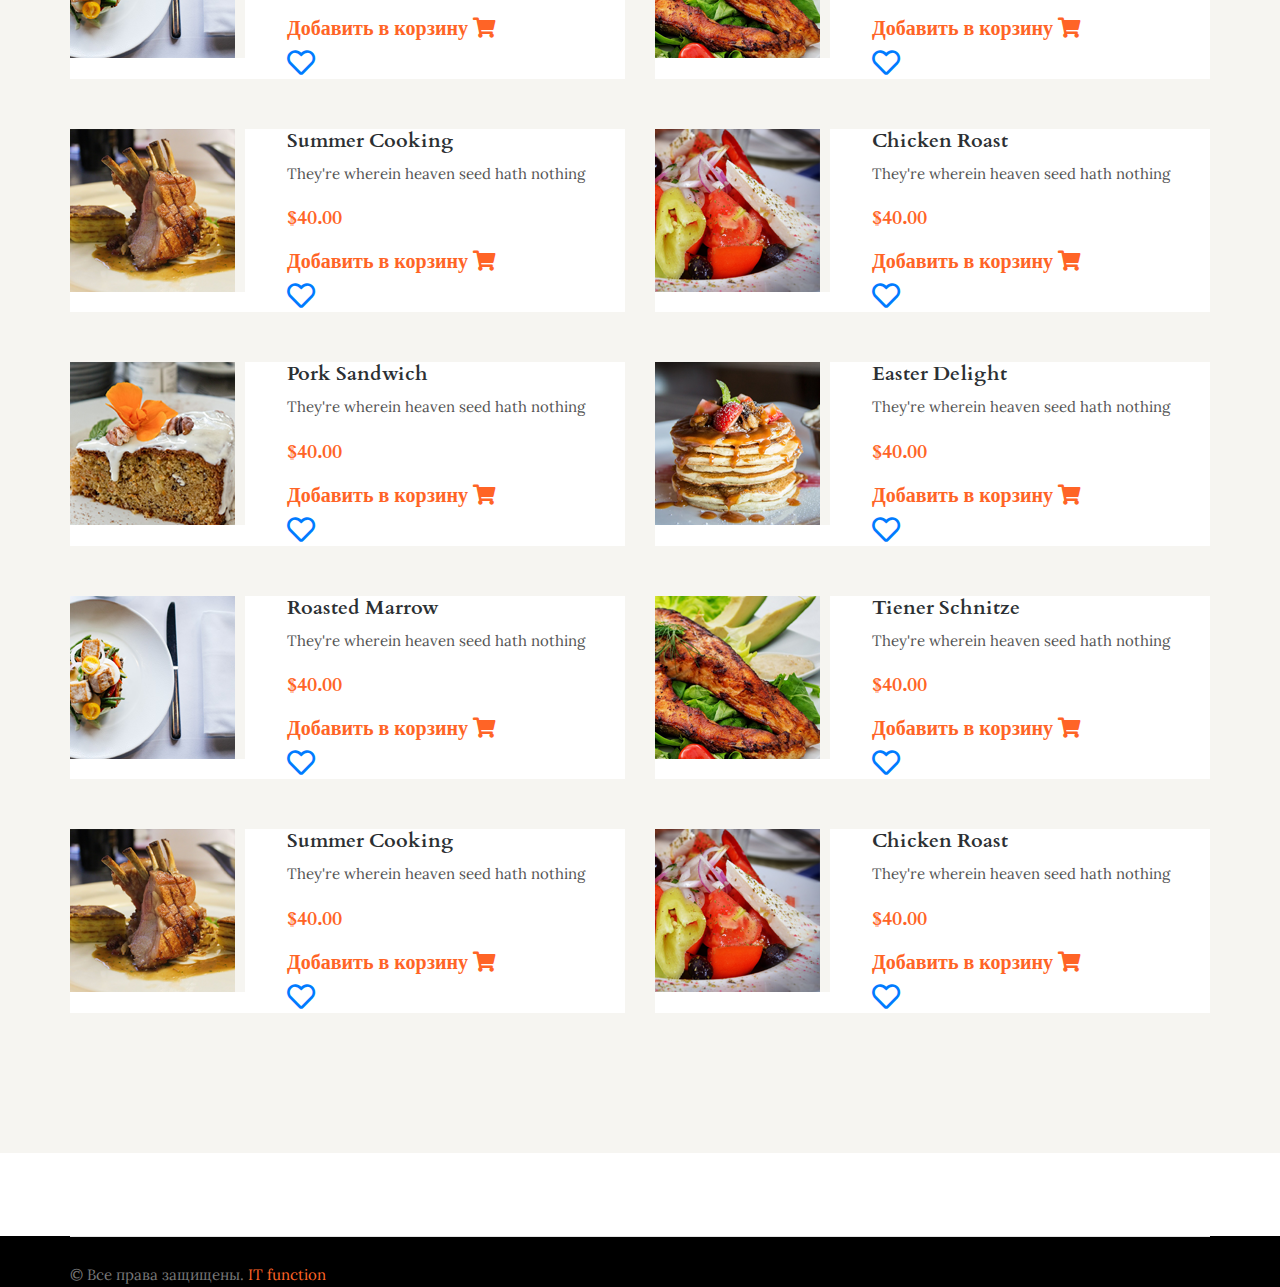
<file: food_menu_meat.html>
<!doctype html>
<html lang="en">

<head>
    <!-- Required meta tags -->
    <meta charset="utf-8">
    <meta name="viewport" content="width=device-width, initial-scale=1, shrink-to-fit=no">
    <title>Dingo</title>
    <link rel="icon" href="img/favicon.png">
    <!-- Bootstrap CSS -->
    <link rel="stylesheet" href="css/bootstrap.min.css">
    <!-- animate CSS -->
    <link rel="stylesheet" href="css/animate.css">
    <!-- owl carousel CSS -->
    <link rel="stylesheet" href="css/owl.carousel.min.css">
    <!-- themify CSS -->
    <link rel="stylesheet" href="css/themify-icons.css">
    <!-- flaticon CSS -->
    <link rel="stylesheet" href="css/flaticon.css">
    <!-- font awesome CSS -->
    <link rel="stylesheet" href="css/magnific-popup.css">
    <!-- swiper CSS -->
    <link rel="stylesheet" href="css/slick.css">
    <link rel="stylesheet" href="css/gijgo.min.css">
    <link rel="stylesheet" href="css/nice-select.css">
    <link rel="stylesheet" href="css/all.css">
    <!-- style CSS -->
    <link rel="stylesheet" href="css/style.css">
</head>

<body>
    <!--::header part start::-->
    <header class="main_menu">
        <div class="container">
            <div class="row align-items-center">
                <div class="col-lg-12">
                    <nav class="navbar navbar-expand-lg navbar-light">
                        <button class="navbar-toggler" type="button" data-toggle="collapse"
                            data-target="#navbarSupportedContent" aria-controls="navbarSupportedContent"
                            aria-expanded="false" aria-label="Toggle navigation">
                            <span class="navbar-toggler-icon"></span>
                        </button>

                        <div class="collapse navbar-collapse main-menu-item justify-content-end"
                            id="navbarSupportedContent">
                            <ul class="navbar-nav">
                                <li class="nav-item">
                                    <a class="nav-link" href="index.html"><i class="fas fa-home fa-lg"></i> Главная</a>
                                </li>
                                <li class="nav-item">
                                    <a class="nav-link" href="food_menu.html"><i class="far fa-grin-stars fa-lg"></i> Новинки</a>
                                </li>
                                <li class="nav-item">
                                    <a class="nav-link" href="food_menu_meat.html"><i class="fas fa-drumstick-bite fa-lg"></i> Мясо</a> 
                                </li>
                                <li class="nav-item">
                                    <a class="nav-link" href="food_menu_bread.html"><i class="fas fa-bread-slice fa-lg"></i> Выпечка</a>
                                </li>
                                <li class="nav-item">
                                    <a class="nav-link" href="food_menu_milk.html"><i class="fas fa-cheese fa-lg"></i> Молочные</a>
                                </li>
                                <li class="nav-item">
                                    <a class="nav-link" href="food_menu_veg.html"><i class="fas fa-carrot fa-lg"></i> Овощи</a>
                                </li>
                                <li class="nav-item">
                                    <a class="nav-link" href="food_menu_fish.html"><i class="fas fa-fish fa-lg"></i> Рыба</a>
                                </li>
                                <li class="nav-item">
                                    <a class="nav-link" href="food_menu__condit.html"><i class="fas fa-birthday-cake fa-lg"></i> Кондитерские</a>
                                </li>
                                <li class="nav-item">
                                    <a class="nav-link" href="food_menu__frozen.html"><i class="fas fa-snowflake fa-lg"></i> Замороженное</a>
                                </li>
                            </ul>
                        </div>
                        <div class="menu_btn">
                            <a href="#" class="single_page_btn d-none d-sm-block"><i class="fas fa-shopping-cart fa-2x"></i></a>
                        </div>
                    </nav>
                </div>
            </div>
        </div>
    </header>
    <!-- Header part end-->

    <!-- breadcrumb start-->
    <section class="breadcrumb breadcrumb_bg">
        <div class="container">
            <div class="row">
                <div class="col-lg-12">
                    <div class="breadcrumb_iner text-center">
                        <div class="breadcrumb_iner_item">
                            <h2>Меню → Мясо</h2>
                        </div>
                    </div>
                </div>
            </div>
        </div>
    </section>
    <!-- breadcrumb start-->

    <!--::chefs_part start::-->
    <!-- food_menu start-->
    <section class="food_menu gray_bg">
        <div class="container">
            <div class="row justify-content-between">
                <div class="col-lg-12">
                    <div class="tab-content" id="myTabContent">
                        <div class="tab-pane fade show active single-member" id="Special" role="tabpanel"
                            aria-labelledby="Special-tab">
                            <div class="row">
                                <div class="col-sm-6 col-lg-6">
                                    <div class="single_food_item media">
                                        <img src="img/food_menu/single_food_1.png" class="mr-3" alt="...">
                                        <div class="media-body align-self-center">
                                            <h3>Pork Sandwich</h3>
                                            <p>They're wherein heaven seed hath nothing</p>
                                            <h5>$40.00</h5>
                                            <h5>Добавить в корзину <i class="fas fa-shopping-cart"></i></h5>
                                            <a href="#" title=""><i class="far fa-heart fa-2x"></i></a>
                                        </div>
                                    </div>
                                    <div class="single_food_item media">
                                        <img src="img/food_menu/single_food_2.png" class="mr-3" alt="...">
                                        <div class="media-body align-self-center">
                                            <h3>Roasted Marrow</h3>
                                            <p>They're wherein heaven seed hath nothing</p>
                                            <h5>$40.00</h5>
                                            <h5>Добавить в корзину <i class="fas fa-shopping-cart"></i></h5>
                                            <a href="#" title=""><i class="far fa-heart fa-2x"></i></a>
                                        </div>
                                    </div>
                                    <div class="single_food_item media">
                                        <img src="img/food_menu/single_food_3.png" class="mr-3" alt="...">
                                        <div class="media-body align-self-center">
                                            <h3>Summer Cooking</h3>
                                            <p>They're wherein heaven seed hath nothing</p>
                                            <h5>$40.00</h5>
                                            <h5>Добавить в корзину <i class="fas fa-shopping-cart"></i></h5>
                                            <a href="#" title=""><i class="far fa-heart fa-2x"></i></a>
                                        </div>
                                    </div>
                                </div>
                                <div class="col-sm-6 col-lg-6">
                                    <div class="single_food_item media">
                                        <img src="img/food_menu/single_food_4.png" class="mr-3" alt="...">
                                        <div class="media-body align-self-center">
                                            <h3>Easter Delight</h3>
                                            <p>They're wherein heaven seed hath nothing</p>
                                            <h5>$40.00</h5>
                                            <h5>Добавить в корзину <i class="fas fa-shopping-cart"></i></h5>
                                            <a href="#" title=""><i class="far fa-heart fa-2x"></i></a>
                                        </div>
                                    </div>
                                    <div class="single_food_item media">
                                        <img src="img/food_menu/single_food_5.png" class="mr-3" alt="...">
                                        <div class="media-body align-self-center">
                                            <h3>Tiener Schnitze</h3>
                                            <p>They're wherein heaven seed hath nothing</p>
                                            <h5>$40.00</h5>
                                            <h5>Добавить в корзину <i class="fas fa-shopping-cart"></i></h5>
                                            <a href="#" title=""><i class="far fa-heart fa-2x"></i></a>
                                        </div>
                                    </div>
                                    <div class="single_food_item media">
                                        <img src="img/food_menu/single_food_6.png" class="mr-3" alt="...">
                                        <div class="media-body align-self-center">
                                            <h3>Chicken Roast</h3>
                                            <p>They're wherein heaven seed hath nothing</p>
                                            <h5>$40.00</h5>
                                            <h5>Добавить в корзину <i class="fas fa-shopping-cart"></i></h5>
                                            <a href="#" title=""><i class="far fa-heart fa-2x"></i></a>
                                        </div>
                                    </div>
                                </div>
                                <div class="col-sm-6 col-lg-6">
                                    <div class="single_food_item media">
                                        <img src="img/food_menu/single_food_1.png" class="mr-3" alt="...">
                                        <div class="media-body align-self-center">
                                            <h3>Pork Sandwich</h3>
                                            <p>They're wherein heaven seed hath nothing</p>
                                            <h5>$40.00</h5>
                                            <h5>Добавить в корзину <i class="fas fa-shopping-cart"></i></h5>
                                            <a href="#" title=""><i class="far fa-heart fa-2x"></i></a>
                                        </div>
                                    </div>
                                    <div class="single_food_item media">
                                        <img src="img/food_menu/single_food_2.png" class="mr-3" alt="...">
                                        <div class="media-body align-self-center">
                                            <h3>Roasted Marrow</h3>
                                            <p>They're wherein heaven seed hath nothing</p>
                                            <h5>$40.00</h5>
                                            <h5>Добавить в корзину <i class="fas fa-shopping-cart"></i></h5>
                                            <a href="#" title=""><i class="far fa-heart fa-2x"></i></a>
                                        </div>
                                    </div>
                                    <div class="single_food_item media">
                                        <img src="img/food_menu/single_food_3.png" class="mr-3" alt="...">
                                        <div class="media-body align-self-center">
                                            <h3>Summer Cooking</h3>
                                            <p>They're wherein heaven seed hath nothing</p>
                                            <h5>$40.00</h5>
                                            <h5>Добавить в корзину <i class="fas fa-shopping-cart"></i></h5>
                                            <a href="#" title=""><i class="far fa-heart fa-2x"></i></a>
                                        </div>
                                    </div>
                                </div>
                                <div class="col-sm-6 col-lg-6">
                                    <div class="single_food_item media">
                                        <img src="img/food_menu/single_food_4.png" class="mr-3" alt="...">
                                        <div class="media-body align-self-center">
                                            <h3>Easter Delight</h3>
                                            <p>They're wherein heaven seed hath nothing</p>
                                            <h5>$40.00</h5>
                                            <h5>Добавить в корзину <i class="fas fa-shopping-cart"></i></h5>
                                            <a href="#" title=""><i class="far fa-heart fa-2x"></i></a>
                                        </div>
                                    </div>
                                    <div class="single_food_item media">
                                        <img src="img/food_menu/single_food_5.png" class="mr-3" alt="...">
                                        <div class="media-body align-self-center">
                                            <h3>Tiener Schnitze</h3>
                                            <p>They're wherein heaven seed hath nothing</p>
                                            <h5>$40.00</h5>
                                            <h5>Добавить в корзину <i class="fas fa-shopping-cart"></i></h5>
                                            <a href="#" title=""><i class="far fa-heart fa-2x"></i></a>
                                        </div>
                                    </div>
                                    <div class="single_food_item media">
                                        <img src="img/food_menu/single_food_6.png" class="mr-3" alt="...">
                                        <div class="media-body align-self-center">
                                            <h3>Chicken Roast</h3>
                                            <p>They're wherein heaven seed hath nothing</p>
                                            <h5>$40.00</h5>
                                            <h5>Добавить в корзину <i class="fas fa-shopping-cart"></i></h5>
                                            <a href="#" title=""><i class="far fa-heart fa-2x"></i></a>
                                        </div>
                                    </div>
                                </div>
                                <div class="col-sm-6 col-lg-6">
                                    <div class="single_food_item media">
                                        <img src="img/food_menu/single_food_1.png" class="mr-3" alt="...">
                                        <div class="media-body align-self-center">
                                            <h3>Pork Sandwich</h3>
                                            <p>They're wherein heaven seed hath nothing</p>
                                            <h5>$40.00</h5>
                                            <h5>Добавить в корзину <i class="fas fa-shopping-cart"></i></h5>
                                            <a href="#" title=""><i class="far fa-heart fa-2x"></i></a>
                                        </div>
                                    </div>
                                    <div class="single_food_item media">
                                        <img src="img/food_menu/single_food_2.png" class="mr-3" alt="...">
                                        <div class="media-body align-self-center">
                                            <h3>Roasted Marrow</h3>
                                            <p>They're wherein heaven seed hath nothing</p>
                                            <h5>$40.00</h5>
                                            <h5>Добавить в корзину <i class="fas fa-shopping-cart"></i></h5>
                                            <a href="#" title=""><i class="far fa-heart fa-2x"></i></a>
                                        </div>
                                    </div>
                                    <div class="single_food_item media">
                                        <img src="img/food_menu/single_food_3.png" class="mr-3" alt="...">
                                        <div class="media-body align-self-center">
                                            <h3>Summer Cooking</h3>
                                            <p>They're wherein heaven seed hath nothing</p>
                                            <h5>$40.00</h5>
                                            <h5>Добавить в корзину <i class="fas fa-shopping-cart"></i></h5>
                                            <a href="#" title=""><i class="far fa-heart fa-2x"></i></a>
                                        </div>
                                    </div>
                                </div>
                                <div class="col-sm-6 col-lg-6">
                                    <div class="single_food_item media">
                                        <img src="img/food_menu/single_food_4.png" class="mr-3" alt="...">
                                        <div class="media-body align-self-center">
                                            <h3>Easter Delight</h3>
                                            <p>They're wherein heaven seed hath nothing</p>
                                            <h5>$40.00</h5>
                                            <h5>Добавить в корзину <i class="fas fa-shopping-cart"></i></h5>
                                            <a href="#" title=""><i class="far fa-heart fa-2x"></i></a>
                                        </div>
                                    </div>
                                    <div class="single_food_item media">
                                        <img src="img/food_menu/single_food_5.png" class="mr-3" alt="...">
                                        <div class="media-body align-self-center">
                                            <h3>Tiener Schnitze</h3>
                                            <p>They're wherein heaven seed hath nothing</p>
                                            <h5>$40.00</h5>
                                            <h5>Добавить в корзину <i class="fas fa-shopping-cart"></i></h5>
                                            <a href="#" title=""><i class="far fa-heart fa-2x"></i></a>
                                        </div>
                                    </div>
                                    <div class="single_food_item media">
                                        <img src="img/food_menu/single_food_6.png" class="mr-3" alt="...">
                                        <div class="media-body align-self-center">
                                            <h3>Chicken Roast</h3>
                                            <p>They're wherein heaven seed hath nothing</p>
                                            <h5>$40.00</h5>
                                            <h5>Добавить в корзину <i class="fas fa-shopping-cart"></i></h5>
                                            <a href="#" title=""><i class="far fa-heart fa-2x"></i></a>
                                        </div>
                                    </div>
                                </div>
                            </div>
                        </div>
                    </div>
                </div>
            </div>
        </div>
    </section>
    <!-- food_menu part end-->
    <!--::chefs_part end::-->

   

    <!-- footer part start-->
    <footer class="footer-area">
        <div class="container">
            <div class="copyright_part_text">
                <div class="row">
                    <div class="col-lg-12">
                        <p class="footer-text m-0">
© Все права защищены.   <a href="#" target="_blank">IT function</a></p>
                    </div>
                </div>
            </div>
        </div>
    </footer>
    <!-- footer part end-->

    <!-- jquery plugins here-->
    <!-- jquery -->
    <script src="js/jquery-1.12.1.min.js"></script>
    <!-- popper js -->
    <script src="js/popper.min.js"></script>
    <!-- bootstrap js -->
    <script src="js/bootstrap.min.js"></script>
    <!-- easing js -->
    <script src="js/jquery.magnific-popup.js"></script>
    <!-- swiper js -->
    <script src="js/swiper.min.js"></script>
    <!-- swiper js -->
    <script src="js/masonry.pkgd.js"></script>
    <!-- particles js -->
    <script src="js/owl.carousel.min.js"></script>
    <!-- swiper js -->
    <script src="js/slick.min.js"></script>
    <script src="js/gijgo.min.js"></script>
    <script src="js/jquery.nice-select.min.js"></script>
    <!-- custom js -->
    <script src="js/custom.js"></script>
</body>

</html>
</file>
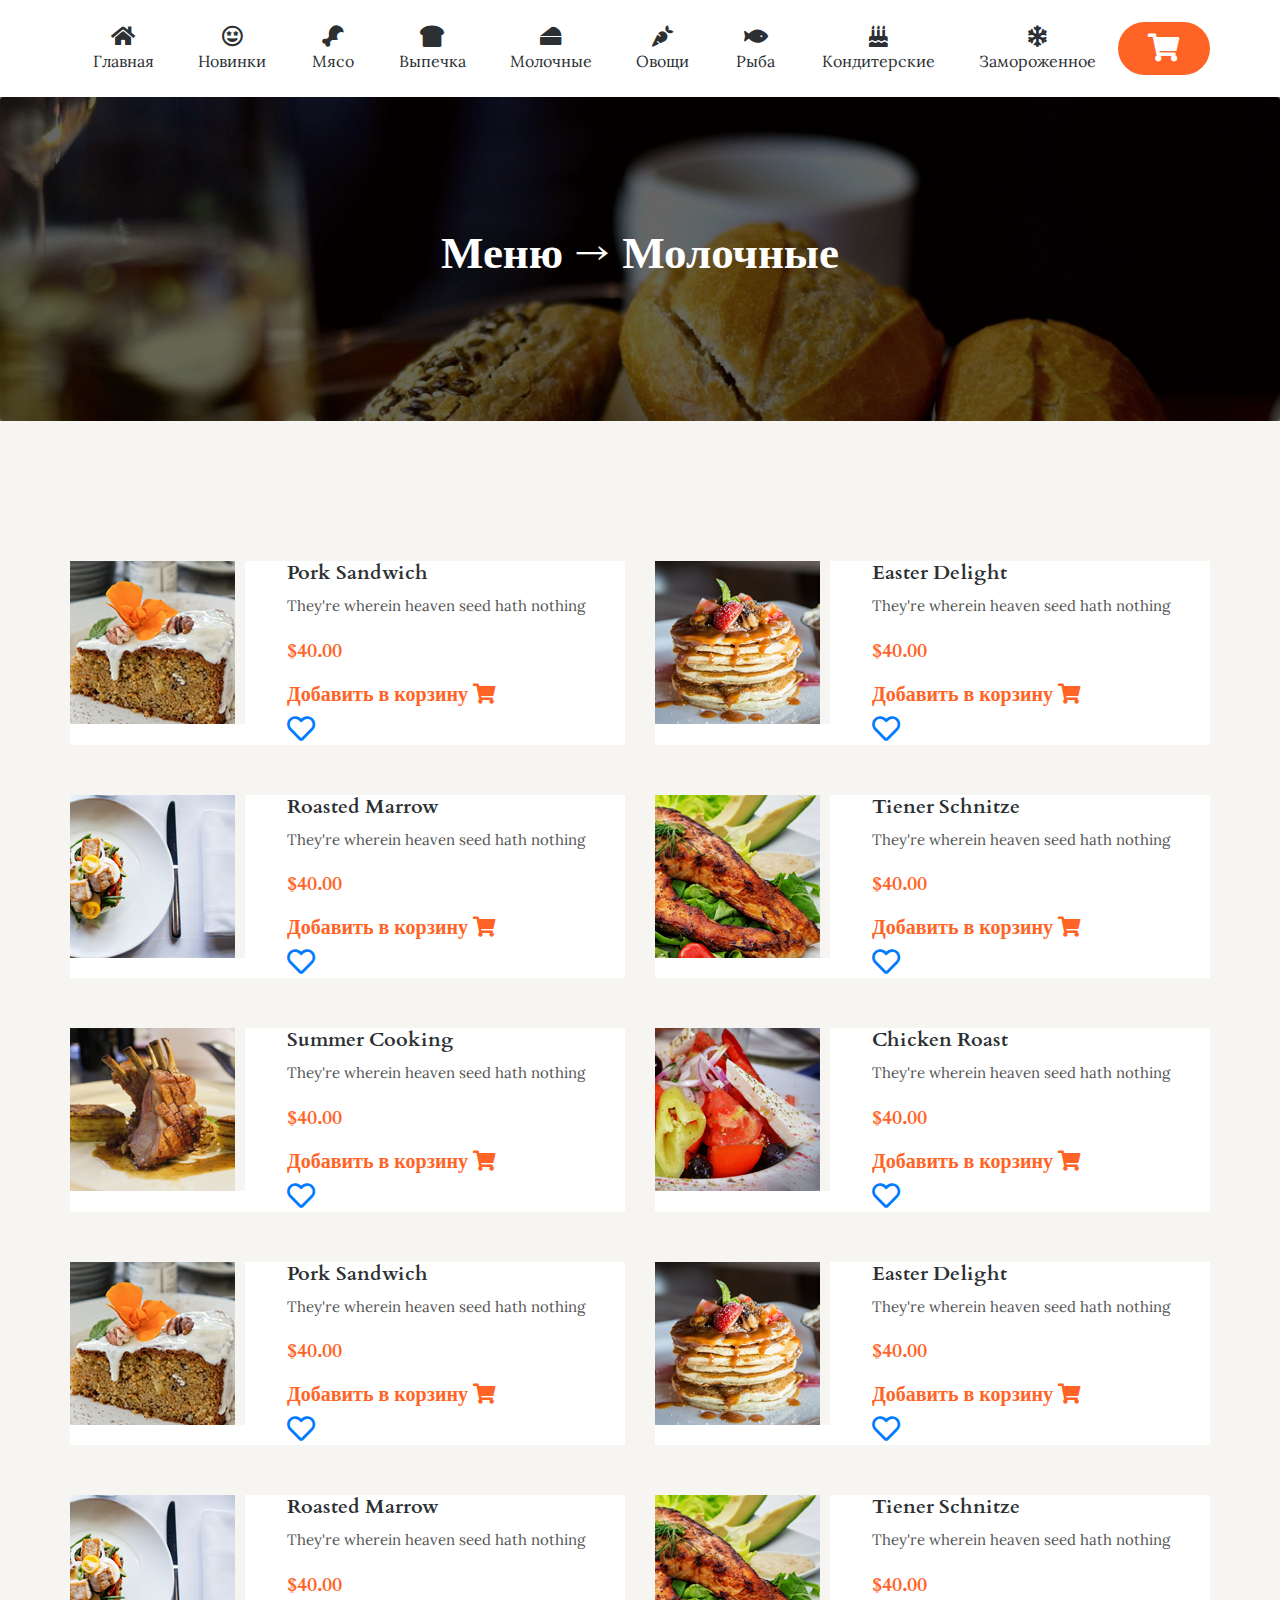
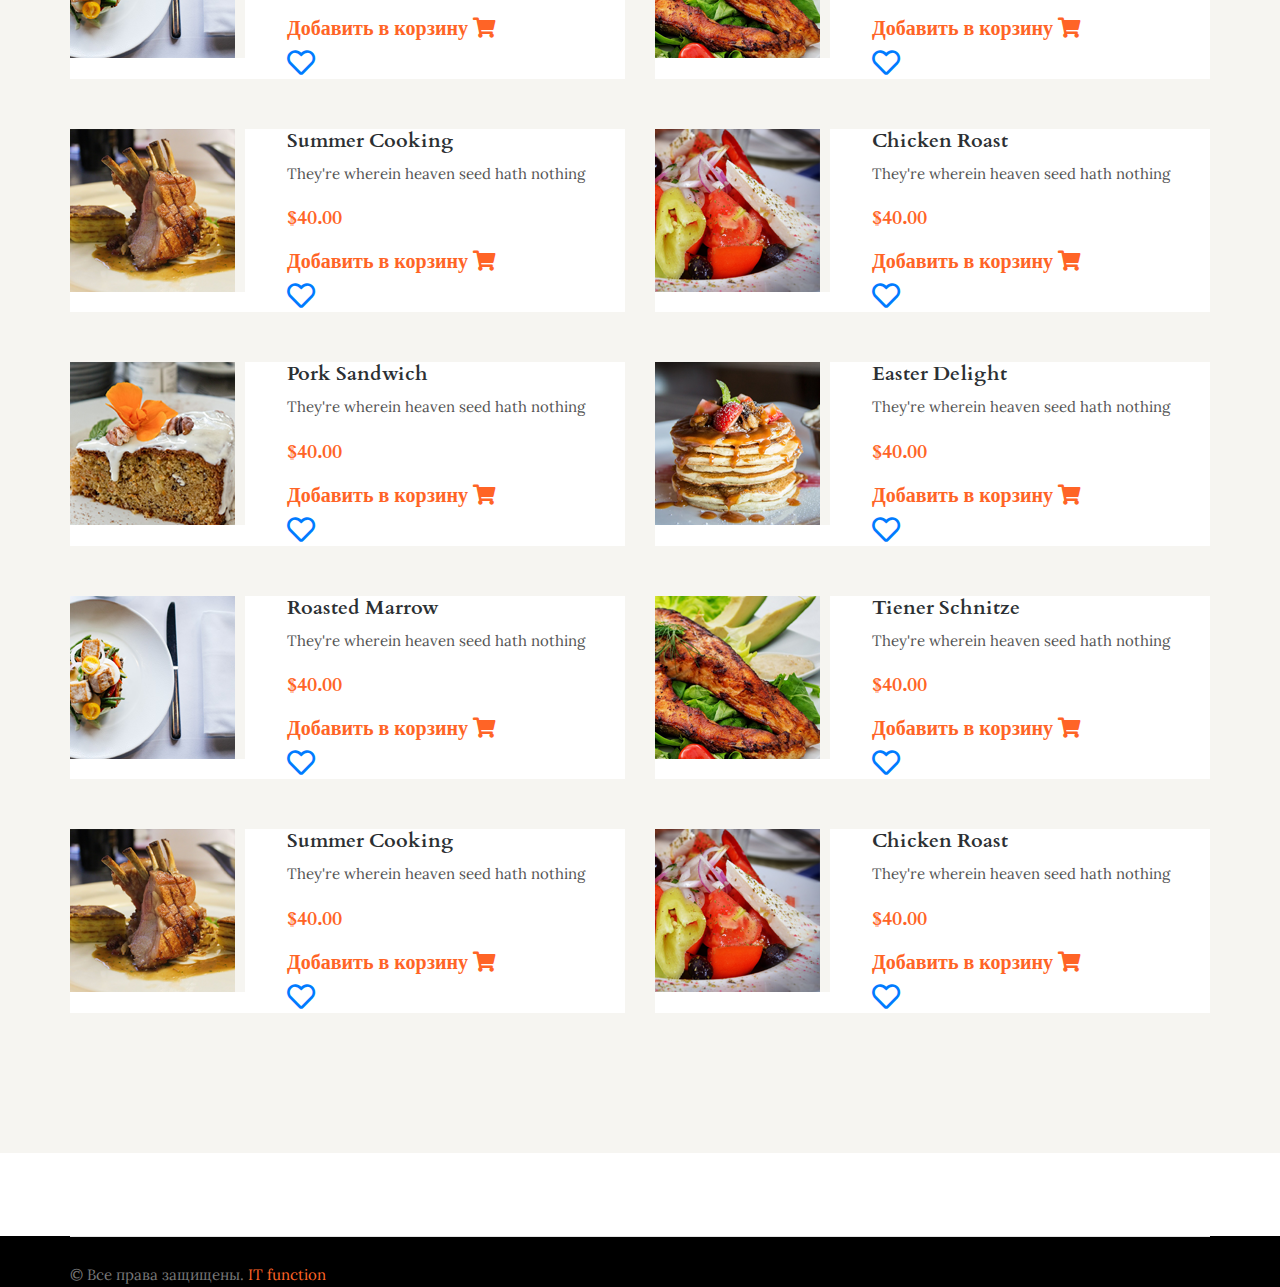
<file: food_menu_milk.html>
<!doctype html>
<html lang="en">

<head>
    <!-- Required meta tags -->
    <meta charset="utf-8">
    <meta name="viewport" content="width=device-width, initial-scale=1, shrink-to-fit=no">
    <title>Dingo</title>
    <link rel="icon" href="img/favicon.png">
    <!-- Bootstrap CSS -->
    <link rel="stylesheet" href="css/bootstrap.min.css">
    <!-- animate CSS -->
    <link rel="stylesheet" href="css/animate.css">
    <!-- owl carousel CSS -->
    <link rel="stylesheet" href="css/owl.carousel.min.css">
    <!-- themify CSS -->
    <link rel="stylesheet" href="css/themify-icons.css">
    <!-- flaticon CSS -->
    <link rel="stylesheet" href="css/flaticon.css">
    <!-- font awesome CSS -->
    <link rel="stylesheet" href="css/magnific-popup.css">
    <!-- swiper CSS -->
    <link rel="stylesheet" href="css/slick.css">
    <link rel="stylesheet" href="css/gijgo.min.css">
    <link rel="stylesheet" href="css/nice-select.css">
    <link rel="stylesheet" href="css/all.css">
    <!-- style CSS -->
    <link rel="stylesheet" href="css/style.css">
</head>

<body>
    <!--::header part start::-->
    <header class="main_menu">
        <div class="container">
            <div class="row align-items-center">
                <div class="col-lg-12">
                    <nav class="navbar navbar-expand-lg navbar-light">
                        <button class="navbar-toggler" type="button" data-toggle="collapse"
                            data-target="#navbarSupportedContent" aria-controls="navbarSupportedContent"
                            aria-expanded="false" aria-label="Toggle navigation">
                            <span class="navbar-toggler-icon"></span>
                        </button>

                        <div class="collapse navbar-collapse main-menu-item justify-content-end"
                            id="navbarSupportedContent">
                            <ul class="navbar-nav">
                                <li class="nav-item">
                                    <a class="nav-link" href="index.html"><i class="fas fa-home fa-lg"></i> Главная</a>
                                </li>
                                <li class="nav-item">
                                    <a class="nav-link" href="food_menu.html"><i class="far fa-grin-stars fa-lg"></i> Новинки</a>
                                </li>
                                <li class="nav-item">
                                    <a class="nav-link" href="food_menu_meat.html"><i class="fas fa-drumstick-bite fa-lg"></i> Мясо</a> 
                                </li>
                                <li class="nav-item">
                                    <a class="nav-link" href="food_menu_bread.html"><i class="fas fa-bread-slice fa-lg"></i> Выпечка</a>
                                </li>
                                <li class="nav-item">
                                    <a class="nav-link" href="food_menu_milk.html"><i class="fas fa-cheese fa-lg"></i> Молочные</a>
                                </li>
                                <li class="nav-item">
                                    <a class="nav-link" href="food_menu_veg.html"><i class="fas fa-carrot fa-lg"></i> Овощи</a>
                                </li>
                                <li class="nav-item">
                                    <a class="nav-link" href="food_menu_fish.html"><i class="fas fa-fish fa-lg"></i> Рыба</a>
                                </li>
                                <li class="nav-item">
                                    <a class="nav-link" href="food_menu__condit.html"><i class="fas fa-birthday-cake fa-lg"></i> Кондитерские</a>
                                </li>
                                <li class="nav-item">
                                    <a class="nav-link" href="food_menu__frozen.html"><i class="fas fa-snowflake fa-lg"></i> Замороженное</a>
                                </li>
                            </ul>
                        </div>
                        <div class="menu_btn">
                            <a href="#" class="single_page_btn d-none d-sm-block"><i class="fas fa-shopping-cart fa-2x"></i></a>
                        </div>
                    </nav>
                </div>
            </div>
        </div>
    </header>
    <!-- Header part end-->

    <!-- breadcrumb start-->
    <section class="breadcrumb breadcrumb_bg">
        <div class="container">
            <div class="row">
                <div class="col-lg-12">
                    <div class="breadcrumb_iner text-center">
                        <div class="breadcrumb_iner_item">
                            <h2>Меню → Молочные</h2>
                        </div>
                    </div>
                </div>
            </div>
        </div>
    </section>
    <!-- breadcrumb start-->

    <!--::chefs_part start::-->
    <!-- food_menu start-->
    <section class="food_menu gray_bg">
        <div class="container">
            <div class="row justify-content-between">
                <div class="col-lg-12">
                    <div class="tab-content" id="myTabContent">
                        <div class="tab-pane fade show active single-member" id="Special" role="tabpanel"
                            aria-labelledby="Special-tab">
                            <div class="row">
                                <div class="col-sm-6 col-lg-6">
                                    <div class="single_food_item media">
                                        <img src="img/food_menu/single_food_1.png" class="mr-3" alt="...">
                                        <div class="media-body align-self-center">
                                            <h3>Pork Sandwich</h3>
                                            <p>They're wherein heaven seed hath nothing</p>
                                            <h5>$40.00</h5>
                                            <h5>Добавить в корзину <i class="fas fa-shopping-cart"></i></h5>
                                            <a href="#" title=""><i class="far fa-heart fa-2x"></i></a>
                                        </div>
                                    </div>
                                    <div class="single_food_item media">
                                        <img src="img/food_menu/single_food_2.png" class="mr-3" alt="...">
                                        <div class="media-body align-self-center">
                                            <h3>Roasted Marrow</h3>
                                            <p>They're wherein heaven seed hath nothing</p>
                                            <h5>$40.00</h5>
                                            <h5>Добавить в корзину <i class="fas fa-shopping-cart"></i></h5>
                                            <a href="#" title=""><i class="far fa-heart fa-2x"></i></a>
                                        </div>
                                    </div>
                                    <div class="single_food_item media">
                                        <img src="img/food_menu/single_food_3.png" class="mr-3" alt="...">
                                        <div class="media-body align-self-center">
                                            <h3>Summer Cooking</h3>
                                            <p>They're wherein heaven seed hath nothing</p>
                                            <h5>$40.00</h5>
                                            <h5>Добавить в корзину <i class="fas fa-shopping-cart"></i></h5>
                                            <a href="#" title=""><i class="far fa-heart fa-2x"></i></a>
                                        </div>
                                    </div>
                                </div>
                                <div class="col-sm-6 col-lg-6">
                                    <div class="single_food_item media">
                                        <img src="img/food_menu/single_food_4.png" class="mr-3" alt="...">
                                        <div class="media-body align-self-center">
                                            <h3>Easter Delight</h3>
                                            <p>They're wherein heaven seed hath nothing</p>
                                            <h5>$40.00</h5>
                                            <h5>Добавить в корзину <i class="fas fa-shopping-cart"></i></h5>
                                            <a href="#" title=""><i class="far fa-heart fa-2x"></i></a>
                                        </div>
                                    </div>
                                    <div class="single_food_item media">
                                        <img src="img/food_menu/single_food_5.png" class="mr-3" alt="...">
                                        <div class="media-body align-self-center">
                                            <h3>Tiener Schnitze</h3>
                                            <p>They're wherein heaven seed hath nothing</p>
                                            <h5>$40.00</h5>
                                            <h5>Добавить в корзину <i class="fas fa-shopping-cart"></i></h5>
                                            <a href="#" title=""><i class="far fa-heart fa-2x"></i></a>
                                        </div>
                                    </div>
                                    <div class="single_food_item media">
                                        <img src="img/food_menu/single_food_6.png" class="mr-3" alt="...">
                                        <div class="media-body align-self-center">
                                            <h3>Chicken Roast</h3>
                                            <p>They're wherein heaven seed hath nothing</p>
                                            <h5>$40.00</h5>
                                            <h5>Добавить в корзину <i class="fas fa-shopping-cart"></i></h5>
                                            <a href="#" title=""><i class="far fa-heart fa-2x"></i></a>
                                        </div>
                                    </div>
                                </div>
                                <div class="col-sm-6 col-lg-6">
                                    <div class="single_food_item media">
                                        <img src="img/food_menu/single_food_1.png" class="mr-3" alt="...">
                                        <div class="media-body align-self-center">
                                            <h3>Pork Sandwich</h3>
                                            <p>They're wherein heaven seed hath nothing</p>
                                            <h5>$40.00</h5>
                                            <h5>Добавить в корзину <i class="fas fa-shopping-cart"></i></h5>
                                            <a href="#" title=""><i class="far fa-heart fa-2x"></i></a>
                                        </div>
                                    </div>
                                    <div class="single_food_item media">
                                        <img src="img/food_menu/single_food_2.png" class="mr-3" alt="...">
                                        <div class="media-body align-self-center">
                                            <h3>Roasted Marrow</h3>
                                            <p>They're wherein heaven seed hath nothing</p>
                                            <h5>$40.00</h5>
                                            <h5>Добавить в корзину <i class="fas fa-shopping-cart"></i></h5>
                                            <a href="#" title=""><i class="far fa-heart fa-2x"></i></a>
                                        </div>
                                    </div>
                                    <div class="single_food_item media">
                                        <img src="img/food_menu/single_food_3.png" class="mr-3" alt="...">
                                        <div class="media-body align-self-center">
                                            <h3>Summer Cooking</h3>
                                            <p>They're wherein heaven seed hath nothing</p>
                                            <h5>$40.00</h5>
                                            <h5>Добавить в корзину <i class="fas fa-shopping-cart"></i></h5>
                                            <a href="#" title=""><i class="far fa-heart fa-2x"></i></a>
                                        </div>
                                    </div>
                                </div>
                                <div class="col-sm-6 col-lg-6">
                                    <div class="single_food_item media">
                                        <img src="img/food_menu/single_food_4.png" class="mr-3" alt="...">
                                        <div class="media-body align-self-center">
                                            <h3>Easter Delight</h3>
                                            <p>They're wherein heaven seed hath nothing</p>
                                            <h5>$40.00</h5>
                                            <h5>Добавить в корзину <i class="fas fa-shopping-cart"></i></h5>
                                            <a href="#" title=""><i class="far fa-heart fa-2x"></i></a>
                                        </div>
                                    </div>
                                    <div class="single_food_item media">
                                        <img src="img/food_menu/single_food_5.png" class="mr-3" alt="...">
                                        <div class="media-body align-self-center">
                                            <h3>Tiener Schnitze</h3>
                                            <p>They're wherein heaven seed hath nothing</p>
                                            <h5>$40.00</h5>
                                            <h5>Добавить в корзину <i class="fas fa-shopping-cart"></i></h5>
                                            <a href="#" title=""><i class="far fa-heart fa-2x"></i></a>
                                        </div>
                                    </div>
                                    <div class="single_food_item media">
                                        <img src="img/food_menu/single_food_6.png" class="mr-3" alt="...">
                                        <div class="media-body align-self-center">
                                            <h3>Chicken Roast</h3>
                                            <p>They're wherein heaven seed hath nothing</p>
                                            <h5>$40.00</h5>
                                            <h5>Добавить в корзину <i class="fas fa-shopping-cart"></i></h5>
                                            <a href="#" title=""><i class="far fa-heart fa-2x"></i></a>
                                        </div>
                                    </div>
                                </div>
                                <div class="col-sm-6 col-lg-6">
                                    <div class="single_food_item media">
                                        <img src="img/food_menu/single_food_1.png" class="mr-3" alt="...">
                                        <div class="media-body align-self-center">
                                            <h3>Pork Sandwich</h3>
                                            <p>They're wherein heaven seed hath nothing</p>
                                            <h5>$40.00</h5>
                                            <h5>Добавить в корзину <i class="fas fa-shopping-cart"></i></h5>
                                            <a href="#" title=""><i class="far fa-heart fa-2x"></i></a>
                                        </div>
                                    </div>
                                    <div class="single_food_item media">
                                        <img src="img/food_menu/single_food_2.png" class="mr-3" alt="...">
                                        <div class="media-body align-self-center">
                                            <h3>Roasted Marrow</h3>
                                            <p>They're wherein heaven seed hath nothing</p>
                                            <h5>$40.00</h5>
                                            <h5>Добавить в корзину <i class="fas fa-shopping-cart"></i></h5>
                                            <a href="#" title=""><i class="far fa-heart fa-2x"></i></a>
                                        </div>
                                    </div>
                                    <div class="single_food_item media">
                                        <img src="img/food_menu/single_food_3.png" class="mr-3" alt="...">
                                        <div class="media-body align-self-center">
                                            <h3>Summer Cooking</h3>
                                            <p>They're wherein heaven seed hath nothing</p>
                                            <h5>$40.00</h5>
                                            <h5>Добавить в корзину <i class="fas fa-shopping-cart"></i></h5>
                                            <a href="#" title=""><i class="far fa-heart fa-2x"></i></a>
                                        </div>
                                    </div>
                                </div>
                                <div class="col-sm-6 col-lg-6">
                                    <div class="single_food_item media">
                                        <img src="img/food_menu/single_food_4.png" class="mr-3" alt="...">
                                        <div class="media-body align-self-center">
                                            <h3>Easter Delight</h3>
                                            <p>They're wherein heaven seed hath nothing</p>
                                            <h5>$40.00</h5>
                                            <h5>Добавить в корзину <i class="fas fa-shopping-cart"></i></h5>
                                            <a href="#" title=""><i class="far fa-heart fa-2x"></i></a>
                                        </div>
                                    </div>
                                    <div class="single_food_item media">
                                        <img src="img/food_menu/single_food_5.png" class="mr-3" alt="...">
                                        <div class="media-body align-self-center">
                                            <h3>Tiener Schnitze</h3>
                                            <p>They're wherein heaven seed hath nothing</p>
                                            <h5>$40.00</h5>
                                            <h5>Добавить в корзину <i class="fas fa-shopping-cart"></i></h5>
                                            <a href="#" title=""><i class="far fa-heart fa-2x"></i></a>
                                        </div>
                                    </div>
                                    <div class="single_food_item media">
                                        <img src="img/food_menu/single_food_6.png" class="mr-3" alt="...">
                                        <div class="media-body align-self-center">
                                            <h3>Chicken Roast</h3>
                                            <p>They're wherein heaven seed hath nothing</p>
                                            <h5>$40.00</h5>
                                            <h5>Добавить в корзину <i class="fas fa-shopping-cart"></i></h5>
                                            <a href="#" title=""><i class="far fa-heart fa-2x"></i></a>
                                        </div>
                                    </div>
                                </div>
                            </div>
                        </div>
                    </div>
                </div>
            </div>
        </div>
    </section>
    <!-- food_menu part end-->
    <!--::chefs_part end::-->

   

    <!-- footer part start-->
    <footer class="footer-area">
        <div class="container">
            <div class="copyright_part_text">
                <div class="row">
                    <div class="col-lg-12">
                        <p class="footer-text m-0">
© Все права защищены.   <a href="#" target="_blank">IT function</a></p>
                    </div>
                </div>
            </div>
        </div>
    </footer>
    <!-- footer part end-->

    <!-- jquery plugins here-->
    <!-- jquery -->
    <script src="js/jquery-1.12.1.min.js"></script>
    <!-- popper js -->
    <script src="js/popper.min.js"></script>
    <!-- bootstrap js -->
    <script src="js/bootstrap.min.js"></script>
    <!-- easing js -->
    <script src="js/jquery.magnific-popup.js"></script>
    <!-- swiper js -->
    <script src="js/swiper.min.js"></script>
    <!-- swiper js -->
    <script src="js/masonry.pkgd.js"></script>
    <!-- particles js -->
    <script src="js/owl.carousel.min.js"></script>
    <!-- swiper js -->
    <script src="js/slick.min.js"></script>
    <script src="js/gijgo.min.js"></script>
    <script src="js/jquery.nice-select.min.js"></script>
    <!-- custom js -->
    <script src="js/custom.js"></script>
</body>

</html>
</file>
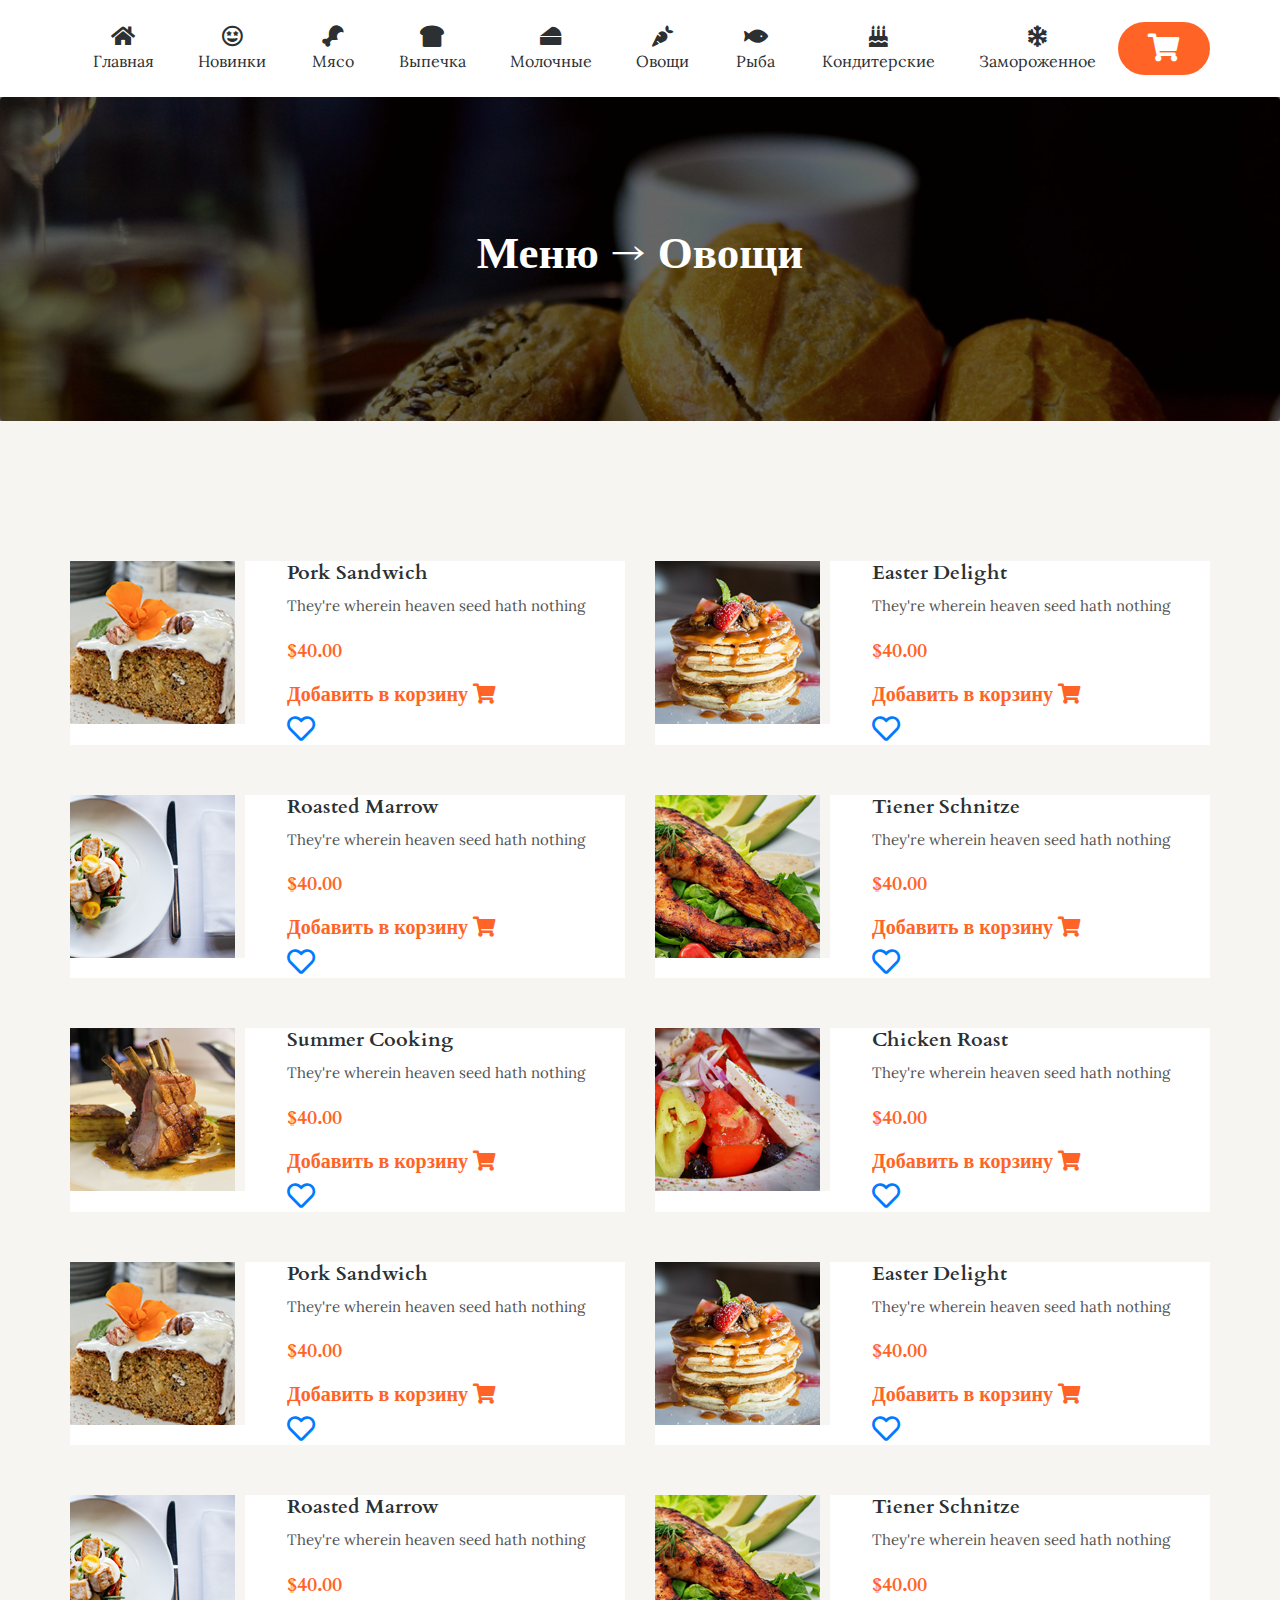
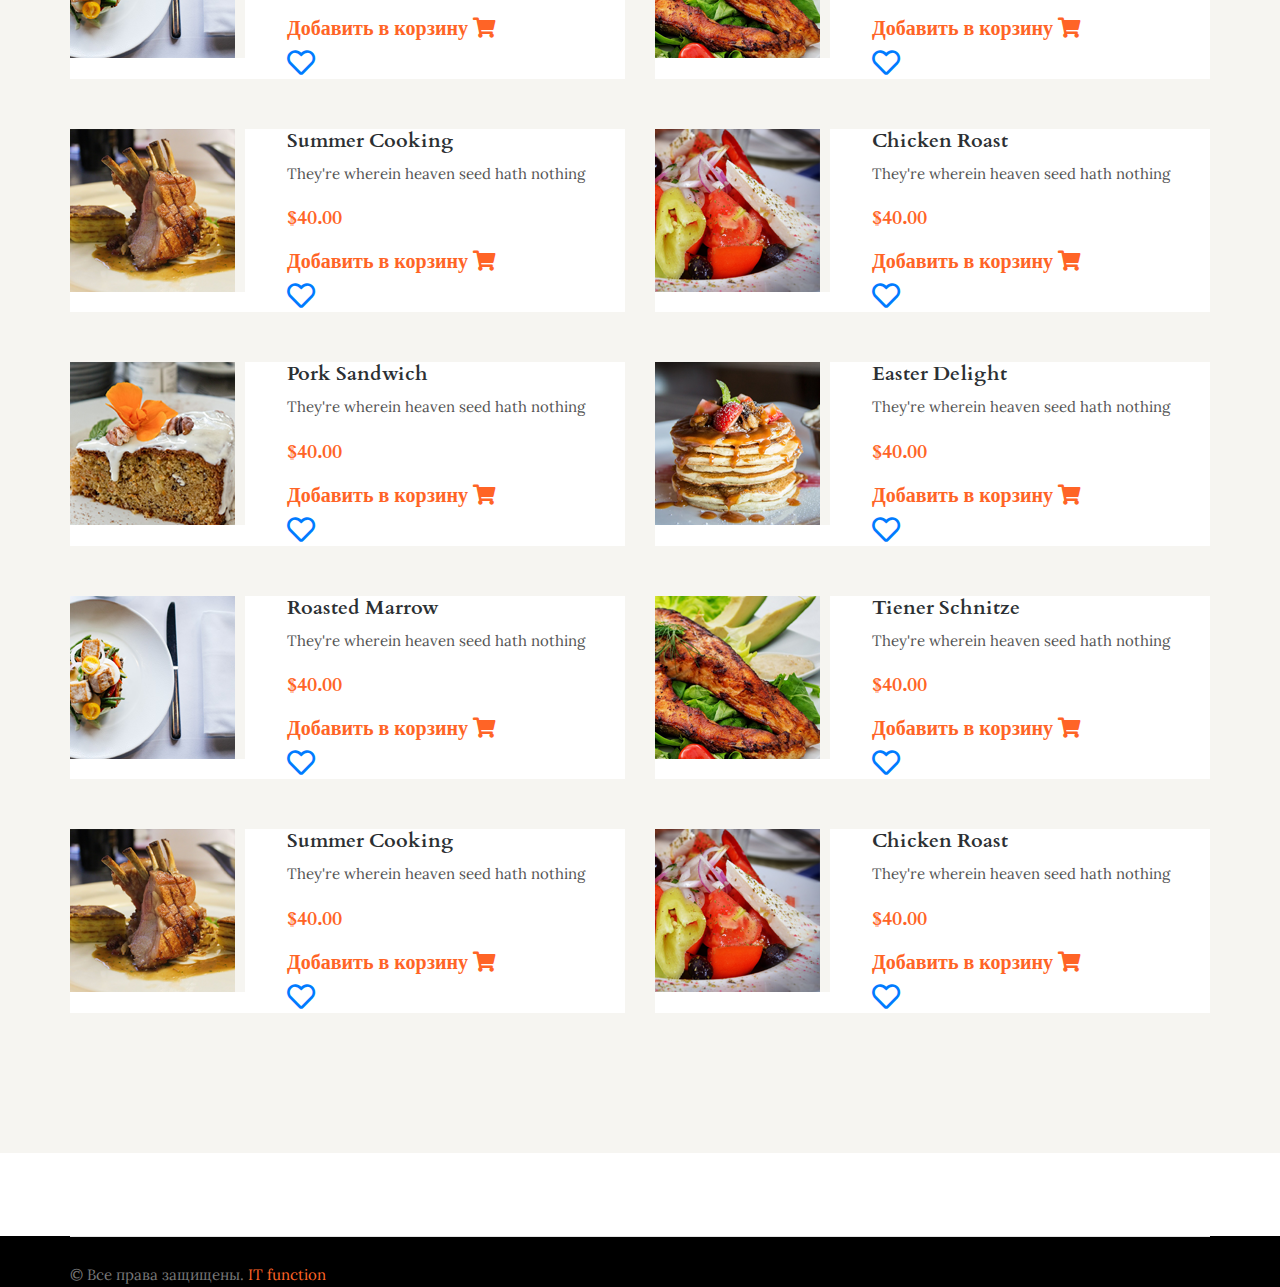
<file: food_menu_veg.html>
<!doctype html>
<html lang="en">

<head>
    <!-- Required meta tags -->
    <meta charset="utf-8">
    <meta name="viewport" content="width=device-width, initial-scale=1, shrink-to-fit=no">
    <title>Dingo</title>
    <link rel="icon" href="img/favicon.png">
    <!-- Bootstrap CSS -->
    <link rel="stylesheet" href="css/bootstrap.min.css">
    <!-- animate CSS -->
    <link rel="stylesheet" href="css/animate.css">
    <!-- owl carousel CSS -->
    <link rel="stylesheet" href="css/owl.carousel.min.css">
    <!-- themify CSS -->
    <link rel="stylesheet" href="css/themify-icons.css">
    <!-- flaticon CSS -->
    <link rel="stylesheet" href="css/flaticon.css">
    <!-- font awesome CSS -->
    <link rel="stylesheet" href="css/magnific-popup.css">
    <!-- swiper CSS -->
    <link rel="stylesheet" href="css/slick.css">
    <link rel="stylesheet" href="css/gijgo.min.css">
    <link rel="stylesheet" href="css/nice-select.css">
    <link rel="stylesheet" href="css/all.css">
    <!-- style CSS -->
    <link rel="stylesheet" href="css/style.css">
</head>

<body>
    <!--::header part start::-->
    <header class="main_menu">
        <div class="container">
            <div class="row align-items-center">
                <div class="col-lg-12">
                    <nav class="navbar navbar-expand-lg navbar-light">
                        <button class="navbar-toggler" type="button" data-toggle="collapse"
                            data-target="#navbarSupportedContent" aria-controls="navbarSupportedContent"
                            aria-expanded="false" aria-label="Toggle navigation">
                            <span class="navbar-toggler-icon"></span>
                        </button>

                        <div class="collapse navbar-collapse main-menu-item justify-content-end"
                            id="navbarSupportedContent">
                            <ul class="navbar-nav">
                                <li class="nav-item">
                                    <a class="nav-link" href="index.html"><i class="fas fa-home fa-lg"></i> Главная</a>
                                </li>
                                <li class="nav-item">
                                    <a class="nav-link" href="food_menu.html"><i class="far fa-grin-stars fa-lg"></i> Новинки</a>
                                </li>
                                <li class="nav-item">
                                    <a class="nav-link" href="food_menu_meat.html"><i class="fas fa-drumstick-bite fa-lg"></i> Мясо</a> 
                                </li>
                                <li class="nav-item">
                                    <a class="nav-link" href="food_menu_bread.html"><i class="fas fa-bread-slice fa-lg"></i> Выпечка</a>
                                </li>
                                <li class="nav-item">
                                    <a class="nav-link" href="food_menu_milk.html"><i class="fas fa-cheese fa-lg"></i> Молочные</a>
                                </li>
                                <li class="nav-item">
                                    <a class="nav-link" href="food_menu_veg.html"><i class="fas fa-carrot fa-lg"></i> Овощи</a>
                                </li>
                                <li class="nav-item">
                                    <a class="nav-link" href="food_menu_fish.html"><i class="fas fa-fish fa-lg"></i> Рыба</a>
                                </li>
                                <li class="nav-item">
                                    <a class="nav-link" href="food_menu__condit.html"><i class="fas fa-birthday-cake fa-lg"></i> Кондитерские</a>
                                </li>
                                <li class="nav-item">
                                    <a class="nav-link" href="food_menu__frozen.html"><i class="fas fa-snowflake fa-lg"></i> Замороженное</a>
                                </li>
                            </ul>
                        </div>
                        <div class="menu_btn">
                            <a href="#" class="single_page_btn d-none d-sm-block"><i class="fas fa-shopping-cart fa-2x"></i></a>
                        </div>
                    </nav>
                </div>
            </div>
        </div>
    </header>
    <!-- Header part end-->

    <!-- breadcrumb start-->
    <section class="breadcrumb breadcrumb_bg">
        <div class="container">
            <div class="row">
                <div class="col-lg-12">
                    <div class="breadcrumb_iner text-center">
                        <div class="breadcrumb_iner_item">
                            <h2>Меню → Овощи</h2>
                        </div>
                    </div>
                </div>
            </div>
        </div>
    </section>
    <!-- breadcrumb start-->

    <!--::chefs_part start::-->
    <!-- food_menu start-->
    <section class="food_menu gray_bg">
        <div class="container">
            <div class="row justify-content-between">
                <div class="col-lg-12">
                    <div class="tab-content" id="myTabContent">
                        <div class="tab-pane fade show active single-member" id="Special" role="tabpanel"
                            aria-labelledby="Special-tab">
                            <div class="row">
                                <div class="col-sm-6 col-lg-6">
                                    <div class="single_food_item media">
                                        <img src="img/food_menu/single_food_1.png" class="mr-3" alt="...">
                                        <div class="media-body align-self-center">
                                            <h3>Pork Sandwich</h3>
                                            <p>They're wherein heaven seed hath nothing</p>
                                            <h5>$40.00</h5>
                                            <h5>Добавить в корзину <i class="fas fa-shopping-cart"></i></h5>
                                            <a href="#" title=""><i class="far fa-heart fa-2x"></i></a>
                                        </div>
                                    </div>
                                    <div class="single_food_item media">
                                        <img src="img/food_menu/single_food_2.png" class="mr-3" alt="...">
                                        <div class="media-body align-self-center">
                                            <h3>Roasted Marrow</h3>
                                            <p>They're wherein heaven seed hath nothing</p>
                                            <h5>$40.00</h5>
                                            <h5>Добавить в корзину <i class="fas fa-shopping-cart"></i></h5>
                                            <a href="#" title=""><i class="far fa-heart fa-2x"></i></a>
                                        </div>
                                    </div>
                                    <div class="single_food_item media">
                                        <img src="img/food_menu/single_food_3.png" class="mr-3" alt="...">
                                        <div class="media-body align-self-center">
                                            <h3>Summer Cooking</h3>
                                            <p>They're wherein heaven seed hath nothing</p>
                                            <h5>$40.00</h5>
                                            <h5>Добавить в корзину <i class="fas fa-shopping-cart"></i></h5>
                                            <a href="#" title=""><i class="far fa-heart fa-2x"></i></a>
                                        </div>
                                    </div>
                                </div>
                                <div class="col-sm-6 col-lg-6">
                                    <div class="single_food_item media">
                                        <img src="img/food_menu/single_food_4.png" class="mr-3" alt="...">
                                        <div class="media-body align-self-center">
                                            <h3>Easter Delight</h3>
                                            <p>They're wherein heaven seed hath nothing</p>
                                            <h5>$40.00</h5>
                                            <h5>Добавить в корзину <i class="fas fa-shopping-cart"></i></h5>
                                            <a href="#" title=""><i class="far fa-heart fa-2x"></i></a>
                                        </div>
                                    </div>
                                    <div class="single_food_item media">
                                        <img src="img/food_menu/single_food_5.png" class="mr-3" alt="...">
                                        <div class="media-body align-self-center">
                                            <h3>Tiener Schnitze</h3>
                                            <p>They're wherein heaven seed hath nothing</p>
                                            <h5>$40.00</h5>
                                            <h5>Добавить в корзину <i class="fas fa-shopping-cart"></i></h5>
                                            <a href="#" title=""><i class="far fa-heart fa-2x"></i></a>
                                        </div>
                                    </div>
                                    <div class="single_food_item media">
                                        <img src="img/food_menu/single_food_6.png" class="mr-3" alt="...">
                                        <div class="media-body align-self-center">
                                            <h3>Chicken Roast</h3>
                                            <p>They're wherein heaven seed hath nothing</p>
                                            <h5>$40.00</h5>
                                            <h5>Добавить в корзину <i class="fas fa-shopping-cart"></i></h5>
                                            <a href="#" title=""><i class="far fa-heart fa-2x"></i></a>
                                        </div>
                                    </div>
                                </div>
                                <div class="col-sm-6 col-lg-6">
                                    <div class="single_food_item media">
                                        <img src="img/food_menu/single_food_1.png" class="mr-3" alt="...">
                                        <div class="media-body align-self-center">
                                            <h3>Pork Sandwich</h3>
                                            <p>They're wherein heaven seed hath nothing</p>
                                            <h5>$40.00</h5>
                                            <h5>Добавить в корзину <i class="fas fa-shopping-cart"></i></h5>
                                            <a href="#" title=""><i class="far fa-heart fa-2x"></i></a>
                                        </div>
                                    </div>
                                    <div class="single_food_item media">
                                        <img src="img/food_menu/single_food_2.png" class="mr-3" alt="...">
                                        <div class="media-body align-self-center">
                                            <h3>Roasted Marrow</h3>
                                            <p>They're wherein heaven seed hath nothing</p>
                                            <h5>$40.00</h5>
                                            <h5>Добавить в корзину <i class="fas fa-shopping-cart"></i></h5>
                                            <a href="#" title=""><i class="far fa-heart fa-2x"></i></a>
                                        </div>
                                    </div>
                                    <div class="single_food_item media">
                                        <img src="img/food_menu/single_food_3.png" class="mr-3" alt="...">
                                        <div class="media-body align-self-center">
                                            <h3>Summer Cooking</h3>
                                            <p>They're wherein heaven seed hath nothing</p>
                                            <h5>$40.00</h5>
                                            <h5>Добавить в корзину <i class="fas fa-shopping-cart"></i></h5>
                                            <a href="#" title=""><i class="far fa-heart fa-2x"></i></a>
                                        </div>
                                    </div>
                                </div>
                                <div class="col-sm-6 col-lg-6">
                                    <div class="single_food_item media">
                                        <img src="img/food_menu/single_food_4.png" class="mr-3" alt="...">
                                        <div class="media-body align-self-center">
                                            <h3>Easter Delight</h3>
                                            <p>They're wherein heaven seed hath nothing</p>
                                            <h5>$40.00</h5>
                                            <h5>Добавить в корзину <i class="fas fa-shopping-cart"></i></h5>
                                            <a href="#" title=""><i class="far fa-heart fa-2x"></i></a>
                                        </div>
                                    </div>
                                    <div class="single_food_item media">
                                        <img src="img/food_menu/single_food_5.png" class="mr-3" alt="...">
                                        <div class="media-body align-self-center">
                                            <h3>Tiener Schnitze</h3>
                                            <p>They're wherein heaven seed hath nothing</p>
                                            <h5>$40.00</h5>
                                            <h5>Добавить в корзину <i class="fas fa-shopping-cart"></i></h5>
                                            <a href="#" title=""><i class="far fa-heart fa-2x"></i></a>
                                        </div>
                                    </div>
                                    <div class="single_food_item media">
                                        <img src="img/food_menu/single_food_6.png" class="mr-3" alt="...">
                                        <div class="media-body align-self-center">
                                            <h3>Chicken Roast</h3>
                                            <p>They're wherein heaven seed hath nothing</p>
                                            <h5>$40.00</h5>
                                            <h5>Добавить в корзину <i class="fas fa-shopping-cart"></i></h5>
                                            <a href="#" title=""><i class="far fa-heart fa-2x"></i></a>
                                        </div>
                                    </div>
                                </div>
                                <div class="col-sm-6 col-lg-6">
                                    <div class="single_food_item media">
                                        <img src="img/food_menu/single_food_1.png" class="mr-3" alt="...">
                                        <div class="media-body align-self-center">
                                            <h3>Pork Sandwich</h3>
                                            <p>They're wherein heaven seed hath nothing</p>
                                            <h5>$40.00</h5>
                                            <h5>Добавить в корзину <i class="fas fa-shopping-cart"></i></h5>
                                            <a href="#" title=""><i class="far fa-heart fa-2x"></i></a>
                                        </div>
                                    </div>
                                    <div class="single_food_item media">
                                        <img src="img/food_menu/single_food_2.png" class="mr-3" alt="...">
                                        <div class="media-body align-self-center">
                                            <h3>Roasted Marrow</h3>
                                            <p>They're wherein heaven seed hath nothing</p>
                                            <h5>$40.00</h5>
                                            <h5>Добавить в корзину <i class="fas fa-shopping-cart"></i></h5>
                                            <a href="#" title=""><i class="far fa-heart fa-2x"></i></a>
                                        </div>
                                    </div>
                                    <div class="single_food_item media">
                                        <img src="img/food_menu/single_food_3.png" class="mr-3" alt="...">
                                        <div class="media-body align-self-center">
                                            <h3>Summer Cooking</h3>
                                            <p>They're wherein heaven seed hath nothing</p>
                                            <h5>$40.00</h5>
                                            <h5>Добавить в корзину <i class="fas fa-shopping-cart"></i></h5>
                                            <a href="#" title=""><i class="far fa-heart fa-2x"></i></a>
                                        </div>
                                    </div>
                                </div>
                                <div class="col-sm-6 col-lg-6">
                                    <div class="single_food_item media">
                                        <img src="img/food_menu/single_food_4.png" class="mr-3" alt="...">
                                        <div class="media-body align-self-center">
                                            <h3>Easter Delight</h3>
                                            <p>They're wherein heaven seed hath nothing</p>
                                            <h5>$40.00</h5>
                                            <h5>Добавить в корзину <i class="fas fa-shopping-cart"></i></h5>
                                            <a href="#" title=""><i class="far fa-heart fa-2x"></i></a>
                                        </div>
                                    </div>
                                    <div class="single_food_item media">
                                        <img src="img/food_menu/single_food_5.png" class="mr-3" alt="...">
                                        <div class="media-body align-self-center">
                                            <h3>Tiener Schnitze</h3>
                                            <p>They're wherein heaven seed hath nothing</p>
                                            <h5>$40.00</h5>
                                            <h5>Добавить в корзину <i class="fas fa-shopping-cart"></i></h5>
                                            <a href="#" title=""><i class="far fa-heart fa-2x"></i></a>
                                        </div>
                                    </div>
                                    <div class="single_food_item media">
                                        <img src="img/food_menu/single_food_6.png" class="mr-3" alt="...">
                                        <div class="media-body align-self-center">
                                            <h3>Chicken Roast</h3>
                                            <p>They're wherein heaven seed hath nothing</p>
                                            <h5>$40.00</h5>
                                            <h5>Добавить в корзину <i class="fas fa-shopping-cart"></i></h5>
                                            <a href="#" title=""><i class="far fa-heart fa-2x"></i></a>
                                        </div>
                                    </div>
                                </div>
                            </div>
                        </div>
                    </div>
                </div>
            </div>
        </div>
    </section>
    <!-- food_menu part end-->
    <!--::chefs_part end::-->

   

    <!-- footer part start-->
    <footer class="footer-area">
        <div class="container">
            <div class="copyright_part_text">
                <div class="row">
                    <div class="col-lg-12">
                        <p class="footer-text m-0">
© Все права защищены.   <a href="#" target="_blank">IT function</a></p>
                    </div>
                </div>
            </div>
        </div>
    </footer>
    <!-- footer part end-->

    <!-- jquery plugins here-->
    <!-- jquery -->
    <script src="js/jquery-1.12.1.min.js"></script>
    <!-- popper js -->
    <script src="js/popper.min.js"></script>
    <!-- bootstrap js -->
    <script src="js/bootstrap.min.js"></script>
    <!-- easing js -->
    <script src="js/jquery.magnific-popup.js"></script>
    <!-- swiper js -->
    <script src="js/swiper.min.js"></script>
    <!-- swiper js -->
    <script src="js/masonry.pkgd.js"></script>
    <!-- particles js -->
    <script src="js/owl.carousel.min.js"></script>
    <!-- swiper js -->
    <script src="js/slick.min.js"></script>
    <script src="js/gijgo.min.js"></script>
    <script src="js/jquery.nice-select.min.js"></script>
    <!-- custom js -->
    <script src="js/custom.js"></script>
</body>

</html>
</file>
<file: css/themify-icons.css>
@font-face {
	font-family: 'themify';
	src:url('../fonts/themify.eot?-fvbane');
	src:url('../fonts/themify.eot?#iefix-fvbane') format('embedded-opentype'),
		url('../fonts/themify.woff?-fvbane') format('woff'),
		url('../fonts/themify.ttf?-fvbane') format('truetype'),
		url('../fonts/themify.svg?-fvbane#themify') format('svg');
	font-weight: normal;
	font-style: normal;
}

[class^="ti-"], [class*=" ti-"] {
	font-family: 'themify';
	speak: none;
	font-style: normal;
	font-weight: normal;
	font-variant: normal;
	text-transform: none;
	line-height: 1;

	/* Better Font Rendering =========== */
	-webkit-font-smoothing: antialiased;
	-moz-osx-font-smoothing: grayscale;
}

.ti-wand:before {
	content: "\e600";
}
.ti-volume:before {
	content: "\e601";
}
.ti-user:before {
	content: "\e602";
}
.ti-unlock:before {
	content: "\e603";
}
.ti-unlink:before {
	content: "\e604";
}
.ti-trash:before {
	content: "\e605";
}
.ti-thought:before {
	content: "\e606";
}
.ti-target:before {
	content: "\e607";
}
.ti-tag:before {
	content: "\e608";
}
.ti-tablet:before {
	content: "\e609";
}
.ti-star:before {
	content: "\e60a";
}
.ti-spray:before {
	content: "\e60b";
}
.ti-signal:before {
	content: "\e60c";
}
.ti-shopping-cart:before {
	content: "\e60d";
}
.ti-shopping-cart-full:before {
	content: "\e60e";
}
.ti-settings:before {
	content: "\e60f";
}
.ti-search:before {
	content: "\e610";
}
.ti-zoom-in:before {
	content: "\e611";
}
.ti-zoom-out:before {
	content: "\e612";
}
.ti-cut:before {
	content: "\e613";
}
.ti-ruler:before {
	content: "\e614";
}
.ti-ruler-pencil:before {
	content: "\e615";
}
.ti-ruler-alt:before {
	content: "\e616";
}
.ti-bookmark:before {
	content: "\e617";
}
.ti-bookmark-alt:before {
	content: "\e618";
}
.ti-reload:before {
	content: "\e619";
}
.ti-plus:before {
	content: "\e61a";
}
.ti-pin:before {
	content: "\e61b";
}
.ti-pencil:before {
	content: "\e61c";
}
.ti-pencil-alt:before {
	content: "\e61d";
}
.ti-paint-roller:before {
	content: "\e61e";
}
.ti-paint-bucket:before {
	content: "\e61f";
}
.ti-na:before {
	content: "\e620";
}
.ti-mobile:before {
	content: "\e621";
}
.ti-minus:before {
	content: "\e622";
}
.ti-medall:before {
	content: "\e623";
}
.ti-medall-alt:before {
	content: "\e624";
}
.ti-marker:before {
	content: "\e625";
}
.ti-marker-alt:before {
	content: "\e626";
}
.ti-arrow-up:before {
	content: "\e627";
}
.ti-arrow-right:before {
	content: "\e628";
}
.ti-arrow-left:before {
	content: "\e629";
}
.ti-arrow-down:before {
	content: "\e62a";
}
.ti-lock:before {
	content: "\e62b";
}
.ti-location-arrow:before {
	content: "\e62c";
}
.ti-link:before {
	content: "\e62d";
}
.ti-layout:before {
	content: "\e62e";
}
.ti-layers:before {
	content: "\e62f";
}
.ti-layers-alt:before {
	content: "\e630";
}
.ti-key:before {
	content: "\e631";
}
.ti-import:before {
	content: "\e632";
}
.ti-image:before {
	content: "\e633";
}
.ti-heart:before {
	content: "\e634";
}
.ti-heart-broken:before {
	content: "\e635";
}
.ti-hand-stop:before {
	content: "\e636";
}
.ti-hand-open:before {
	content: "\e637";
}
.ti-hand-drag:before {
	content: "\e638";
}
.ti-folder:before {
	content: "\e639";
}
.ti-flag:before {
	content: "\e63a";
}
.ti-flag-alt:before {
	content: "\e63b";
}
.ti-flag-alt-2:before {
	content: "\e63c";
}
.ti-eye:before {
	content: "\e63d";
}
.ti-export:before {
	content: "\e63e";
}
.ti-exchange-vertical:before {
	content: "\e63f";
}
.ti-desktop:before {
	content: "\e640";
}
.ti-cup:before {
	content: "\e641";
}
.ti-crown:before {
	content: "\e642";
}
.ti-comments:before {
	content: "\e643";
}
.ti-comment:before {
	content: "\e644";
}
.ti-comment-alt:before {
	content: "\e645";
}
.ti-close:before {
	content: "\e646";
}
.ti-clip:before {
	content: "\e647";
}
.ti-angle-up:before {
	content: "\e648";
}
.ti-angle-right:before {
	content: "\e649";
}
.ti-angle-left:before {
	content: "\e64a";
}
.ti-angle-down:before {
	content: "\e64b";
}
.ti-check:before {
	content: "\e64c";
}
.ti-check-box:before {
	content: "\e64d";
}
.ti-camera:before {
	content: "\e64e";
}
.ti-announcement:before {
	content: "\e64f";
}
.ti-brush:before {
	content: "\e650";
}
.ti-briefcase:before {
	content: "\e651";
}
.ti-bolt:before {
	content: "\e652";
}
.ti-bolt-alt:before {
	content: "\e653";
}
.ti-blackboard:before {
	content: "\e654";
}
.ti-bag:before {
	content: "\e655";
}
.ti-move:before {
	content: "\e656";
}
.ti-arrows-vertical:before {
	content: "\e657";
}
.ti-arrows-horizontal:before {
	content: "\e658";
}
.ti-fullscreen:before {
	content: "\e659";
}
.ti-arrow-top-right:before {
	content: "\e65a";
}
.ti-arrow-top-left:before {
	content: "\e65b";
}
.ti-arrow-circle-up:before {
	content: "\e65c";
}
.ti-arrow-circle-right:before {
	content: "\e65d";
}
.ti-arrow-circle-left:before {
	content: "\e65e";
}
.ti-arrow-circle-down:before {
	content: "\e65f";
}
.ti-angle-double-up:before {
	content: "\e660";
}
.ti-angle-double-right:before {
	content: "\e661";
}
.ti-angle-double-left:before {
	content: "\e662";
}
.ti-angle-double-down:before {
	content: "\e663";
}
.ti-zip:before {
	content: "\e664";
}
.ti-world:before {
	content: "\e665";
}
.ti-wheelchair:before {
	content: "\e666";
}
.ti-view-list:before {
	content: "\e667";
}
.ti-view-list-alt:before {
	content: "\e668";
}
.ti-view-grid:before {
	content: "\e669";
}
.ti-uppercase:before {
	content: "\e66a";
}
.ti-upload:before {
	content: "\e66b";
}
.ti-underline:before {
	content: "\e66c";
}
.ti-truck:before {
	content: "\e66d";
}
.ti-timer:before {
	content: "\e66e";
}
.ti-ticket:before {
	content: "\e66f";
}
.ti-thumb-up:before {
	content: "\e670";
}
.ti-thumb-down:before {
	content: "\e671";
}
.ti-text:before {
	content: "\e672";
}
.ti-stats-up:before {
	content: "\e673";
}
.ti-stats-down:before {
	content: "\e674";
}
.ti-split-v:before {
	content: "\e675";
}
.ti-split-h:before {
	content: "\e676";
}
.ti-smallcap:before {
	content: "\e677";
}
.ti-shine:before {
	content: "\e678";
}
.ti-shift-right:before {
	content: "\e679";
}
.ti-shift-left:before {
	content: "\e67a";
}
.ti-shield:before {
	content: "\e67b";
}
.ti-notepad:before {
	content: "\e67c";
}
.ti-server:before {
	content: "\e67d";
}
.ti-quote-right:before {
	content: "\e67e";
}
.ti-quote-left:before {
	content: "\e67f";
}
.ti-pulse:before {
	content: "\e680";
}
.ti-printer:before {
	content: "\e681";
}
.ti-power-off:before {
	content: "\e682";
}
.ti-plug:before {
	content: "\e683";
}
.ti-pie-chart:before {
	content: "\e684";
}
.ti-paragraph:before {
	content: "\e685";
}
.ti-panel:before {
	content: "\e686";
}
.ti-package:before {
	content: "\e687";
}
.ti-music:before {
	content: "\e688";
}
.ti-music-alt:before {
	content: "\e689";
}
.ti-mouse:before {
	content: "\e68a";
}
.ti-mouse-alt:before {
	content: "\e68b";
}
.ti-money:before {
	content: "\e68c";
}
.ti-microphone:before {
	content: "\e68d";
}
.ti-menu:before {
	content: "\e68e";
}
.ti-menu-alt:before {
	content: "\e68f";
}
.ti-map:before {
	content: "\e690";
}
.ti-map-alt:before {
	content: "\e691";
}
.ti-loop:before {
	content: "\e692";
}
.ti-location-pin:before {
	content: "\e693";
}
.ti-list:before {
	content: "\e694";
}
.ti-light-bulb:before {
	content: "\e695";
}
.ti-Italic:before {
	content: "\e696";
}
.ti-info:before {
	content: "\e697";
}
.ti-infinite:before {
	content: "\e698";
}
.ti-id-badge:before {
	content: "\e699";
}
.ti-hummer:before {
	content: "\e69a";
}
.ti-home:before {
	content: "\e69b";
}
.ti-help:before {
	content: "\e69c";
}
.ti-headphone:before {
	content: "\e69d";
}
.ti-harddrives:before {
	content: "\e69e";
}
.ti-harddrive:before {
	content: "\e69f";
}
.ti-gift:before {
	content: "\e6a0";
}
.ti-game:before {
	content: "\e6a1";
}
.ti-filter:before {
	content: "\e6a2";
}
.ti-files:before {
	content: "\e6a3";
}
.ti-file:before {
	content: "\e6a4";
}
.ti-eraser:before {
	content: "\e6a5";
}
.ti-envelope:before {
	content: "\e6a6";
}
.ti-download:before {
	content: "\e6a7";
}
.ti-direction:before {
	content: "\e6a8";
}
.ti-direction-alt:before {
	content: "\e6a9";
}
.ti-dashboard:before {
	content: "\e6aa";
}
.ti-control-stop:before {
	content: "\e6ab";
}
.ti-control-shuffle:before {
	content: "\e6ac";
}
.ti-control-play:before {
	content: "\e6ad";
}
.ti-control-pause:before {
	content: "\e6ae";
}
.ti-control-forward:before {
	content: "\e6af";
}
.ti-control-backward:before {
	content: "\e6b0";
}
.ti-cloud:before {
	content: "\e6b1";
}
.ti-cloud-up:before {
	content: "\e6b2";
}
.ti-cloud-down:before {
	content: "\e6b3";
}
.ti-clipboard:before {
	content: "\e6b4";
}
.ti-car:before {
	content: "\e6b5";
}
.ti-calendar:before {
	content: "\e6b6";
}
.ti-book:before {
	content: "\e6b7";
}
.ti-bell:before {
	content: "\e6b8";
}
.ti-basketball:before {
	content: "\e6b9";
}
.ti-bar-chart:before {
	content: "\e6ba";
}
.ti-bar-chart-alt:before {
	content: "\e6bb";
}
.ti-back-right:before {
	content: "\e6bc";
}
.ti-back-left:before {
	content: "\e6bd";
}
.ti-arrows-corner:before {
	content: "\e6be";
}
.ti-archive:before {
	content: "\e6bf";
}
.ti-anchor:before {
	content: "\e6c0";
}
.ti-align-right:before {
	content: "\e6c1";
}
.ti-align-left:before {
	content: "\e6c2";
}
.ti-align-justify:before {
	content: "\e6c3";
}
.ti-align-center:before {
	content: "\e6c4";
}
.ti-alert:before {
	content: "\e6c5";
}
.ti-alarm-clock:before {
	content: "\e6c6";
}
.ti-agenda:before {
	content: "\e6c7";
}
.ti-write:before {
	content: "\e6c8";
}
.ti-window:before {
	content: "\e6c9";
}
.ti-widgetized:before {
	content: "\e6ca";
}
.ti-widget:before {
	content: "\e6cb";
}
.ti-widget-alt:before {
	content: "\e6cc";
}
.ti-wallet:before {
	content: "\e6cd";
}
.ti-video-clapper:before {
	content: "\e6ce";
}
.ti-video-camera:before {
	content: "\e6cf";
}
.ti-vector:before {
	content: "\e6d0";
}
.ti-themify-logo:before {
	content: "\e6d1";
}
.ti-themify-favicon:before {
	content: "\e6d2";
}
.ti-themify-favicon-alt:before {
	content: "\e6d3";
}
.ti-support:before {
	content: "\e6d4";
}
.ti-stamp:before {
	content: "\e6d5";
}
.ti-split-v-alt:before {
	content: "\e6d6";
}
.ti-slice:before {
	content: "\e6d7";
}
.ti-shortcode:before {
	content: "\e6d8";
}
.ti-shift-right-alt:before {
	content: "\e6d9";
}
.ti-shift-left-alt:before {
	content: "\e6da";
}
.ti-ruler-alt-2:before {
	content: "\e6db";
}
.ti-receipt:before {
	content: "\e6dc";
}
.ti-pin2:before {
	content: "\e6dd";
}
.ti-pin-alt:before {
	content: "\e6de";
}
.ti-pencil-alt2:before {
	content: "\e6df";
}
.ti-palette:before {
	content: "\e6e0";
}
.ti-more:before {
	content: "\e6e1";
}
.ti-more-alt:before {
	content: "\e6e2";
}
.ti-microphone-alt:before {
	content: "\e6e3";
}
.ti-magnet:before {
	content: "\e6e4";
}
.ti-line-double:before {
	content: "\e6e5";
}
.ti-line-dotted:before {
	content: "\e6e6";
}
.ti-line-dashed:before {
	content: "\e6e7";
}
.ti-layout-width-full:before {
	content: "\e6e8";
}
.ti-layout-width-default:before {
	content: "\e6e9";
}
.ti-layout-width-default-alt:before {
	content: "\e6ea";
}
.ti-layout-tab:before {
	content: "\e6eb";
}
.ti-layout-tab-window:before {
	content: "\e6ec";
}
.ti-layout-tab-v:before {
	content: "\e6ed";
}
.ti-layout-tab-min:before {
	content: "\e6ee";
}
.ti-layout-slider:before {
	content: "\e6ef";
}
.ti-layout-slider-alt:before {
	content: "\e6f0";
}
.ti-layout-sidebar-right:before {
	content: "\e6f1";
}
.ti-layout-sidebar-none:before {
	content: "\e6f2";
}
.ti-layout-sidebar-left:before {
	content: "\e6f3";
}
.ti-layout-placeholder:before {
	content: "\e6f4";
}
.ti-layout-menu:before {
	content: "\e6f5";
}
.ti-layout-menu-v:before {
	content: "\e6f6";
}
.ti-layout-menu-separated:before {
	content: "\e6f7";
}
.ti-layout-menu-full:before {
	content: "\e6f8";
}
.ti-layout-media-right-alt:before {
	content: "\e6f9";
}
.ti-layout-media-right:before {
	content: "\e6fa";
}
.ti-layout-media-overlay:before {
	content: "\e6fb";
}
.ti-layout-media-overlay-alt:before {
	content: "\e6fc";
}
.ti-layout-media-overlay-alt-2:before {
	content: "\e6fd";
}
.ti-layout-media-left-alt:before {
	content: "\e6fe";
}
.ti-layout-media-left:before {
	content: "\e6ff";
}
.ti-layout-media-center-alt:before {
	content: "\e700";
}
.ti-layout-media-center:before {
	content: "\e701";
}
.ti-layout-list-thumb:before {
	content: "\e702";
}
.ti-layout-list-thumb-alt:before {
	content: "\e703";
}
.ti-layout-list-post:before {
	content: "\e704";
}
.ti-layout-list-large-image:before {
	content: "\e705";
}
.ti-layout-line-solid:before {
	content: "\e706";
}
.ti-layout-grid4:before {
	content: "\e707";
}
.ti-layout-grid3:before {
	content: "\e708";
}
.ti-layout-grid2:before {
	content: "\e709";
}
.ti-layout-grid2-thumb:before {
	content: "\e70a";
}
.ti-layout-cta-right:before {
	content: "\e70b";
}
.ti-layout-cta-left:before {
	content: "\e70c";
}
.ti-layout-cta-center:before {
	content: "\e70d";
}
.ti-layout-cta-btn-right:before {
	content: "\e70e";
}
.ti-layout-cta-btn-left:before {
	content: "\e70f";
}
.ti-layout-column4:before {
	content: "\e710";
}
.ti-layout-column3:before {
	content: "\e711";
}
.ti-layout-column2:before {
	content: "\e712";
}
.ti-layout-accordion-separated:before {
	content: "\e713";
}
.ti-layout-accordion-merged:before {
	content: "\e714";
}
.ti-layout-accordion-list:before {
	content: "\e715";
}
.ti-ink-pen:before {
	content: "\e716";
}
.ti-info-alt:before {
	content: "\e717";
}
.ti-help-alt:before {
	content: "\e718";
}
.ti-headphone-alt:before {
	content: "\e719";
}
.ti-hand-point-up:before {
	content: "\e71a";
}
.ti-hand-point-right:before {
	content: "\e71b";
}
.ti-hand-point-left:before {
	content: "\e71c";
}
.ti-hand-point-down:before {
	content: "\e71d";
}
.ti-gallery:before {
	content: "\e71e";
}
.ti-face-smile:before {
	content: "\e71f";
}
.ti-face-sad:before {
	content: "\e720";
}
.ti-credit-card:before {
	content: "\e721";
}
.ti-control-skip-forward:before {
	content: "\e722";
}
.ti-control-skip-backward:before {
	content: "\e723";
}
.ti-control-record:before {
	content: "\e724";
}
.ti-control-eject:before {
	content: "\e725";
}
.ti-comments-smiley:before {
	content: "\e726";
}
.ti-brush-alt:before {
	content: "\e727";
}
.ti-youtube:before {
	content: "\e728";
}
.ti-vimeo:before {
	content: "\e729";
}
.ti-twitter:before {
	content: "\e72a";
}
.ti-time:before {
	content: "\e72b";
}
.ti-tumblr:before {
	content: "\e72c";
}
.ti-skype:before {
	content: "\e72d";
}
.ti-share:before {
	content: "\e72e";
}
.ti-share-alt:before {
	content: "\e72f";
}
.ti-rocket:before {
	content: "\e730";
}
.ti-pinterest:before {
	content: "\e731";
}
.ti-new-window:before {
	content: "\e732";
}
.ti-microsoft:before {
	content: "\e733";
}
.ti-list-ol:before {
	content: "\e734";
}
.ti-linkedin:before {
	content: "\e735";
}
.ti-layout-sidebar-2:before {
	content: "\e736";
}
.ti-layout-grid4-alt:before {
	content: "\e737";
}
.ti-layout-grid3-alt:before {
	content: "\e738";
}
.ti-layout-grid2-alt:before {
	content: "\e739";
}
.ti-layout-column4-alt:before {
	content: "\e73a";
}
.ti-layout-column3-alt:before {
	content: "\e73b";
}
.ti-layout-column2-alt:before {
	content: "\e73c";
}
.ti-instagram:before {
	content: "\e73d";
}
.ti-google:before {
	content: "\e73e";
}
.ti-github:before {
	content: "\e73f";
}
.ti-flickr:before {
	content: "\e740";
}
.ti-facebook:before {
	content: "\e741";
}
.ti-dropbox:before {
	content: "\e742";
}
.ti-dribbble:before {
	content: "\e743";
}
.ti-apple:before {
	content: "\e744";
}
.ti-android:before {
	content: "\e745";
}
.ti-save:before {
	content: "\e746";
}
.ti-save-alt:before {
	content: "\e747";
}
.ti-yahoo:before {
	content: "\e748";
}
.ti-wordpress:before {
	content: "\e749";
}
.ti-vimeo-alt:before {
	content: "\e74a";
}
.ti-twitter-alt:before {
	content: "\e74b";
}
.ti-tumblr-alt:before {
	content: "\e74c";
}
.ti-trello:before {
	content: "\e74d";
}
.ti-stack-overflow:before {
	content: "\e74e";
}
.ti-soundcloud:before {
	content: "\e74f";
}
.ti-sharethis:before {
	content: "\e750";
}
.ti-sharethis-alt:before {
	content: "\e751";
}
.ti-reddit:before {
	content: "\e752";
}
.ti-pinterest-alt:before {
	content: "\e753";
}
.ti-microsoft-alt:before {
	content: "\e754";
}
.ti-linux:before {
	content: "\e755";
}
.ti-jsfiddle:before {
	content: "\e756";
}
.ti-joomla:before {
	content: "\e757";
}
.ti-html5:before {
	content: "\e758";
}
.ti-flickr-alt:before {
	content: "\e759";
}
.ti-email:before {
	content: "\e75a";
}
.ti-drupal:before {
	content: "\e75b";
}
.ti-dropbox-alt:before {
	content: "\e75c";
}
.ti-css3:before {
	content: "\e75d";
}
.ti-rss:before {
	content: "\e75e";
}
.ti-rss-alt:before {
	content: "\e75f";
}
</file>
<file: css/flaticon.css>
/*
  	Flaticon icon font: Flaticon
  	Creation date: 09/04/2019 10:10
  	*/

@font-face {
  font-family: "Flaticon";
  src: url("../fonts/Flaticon.eot");
  src: url("../fonts/Flaticon.eot?#iefix") format("embedded-opentype"),
       url("../fonts/Flaticon.woff2") format("woff2"),
       url("../fonts/Flaticon.woff") format("woff"),
       url("../fonts/Flaticon.ttf") format("truetype"),
       url("../fonts/Flaticon.svg#Flaticon") format("svg");
  font-weight: normal;
  font-style: normal;
}

@media screen and (-webkit-min-device-pixel-ratio:0) {
  @font-face {
    font-family: "Flaticon";
    src: url("./Flaticon.svg#Flaticon") format("svg");
  }
}

[class^="flaticon-"]:before, [class*=" flaticon-"]:before,
[class^="flaticon-"]:after, [class*=" flaticon-"]:after {   
  font-family: Flaticon;
        font-size: 30px;
       font-style: normal;
       color: #fff;
}

.flaticon-growth:before { content: "\f100"; }
.flaticon-wallet:before { content: "\f101"; }
</file>
<file: css/nice-select.css>
.nice-select {
  -webkit-tap-highlight-color: transparent;
  background-color: #fff;
  border-radius: 5px;
  border: solid 1px #e8e8e8;
  box-sizing: border-box;
  clear: both;
  cursor: pointer;
  display: block;
  float: left;
  font-family: inherit;
  font-size: 14px;
  font-weight: normal;
  height: 42px;
  line-height: 40px;
  outline: none;
  padding-left: 18px;
  padding-right: 30px;
  position: relative;
  text-align: left !important;
  -webkit-transition: all 0.2s ease-in-out;
  transition: all 0.2s ease-in-out;
  -webkit-user-select: none;
     -moz-user-select: none;
      -ms-user-select: none;
          user-select: none;
  white-space: nowrap;
  width: auto; }
  .nice-select:hover {
    border-color: #dbdbdb; }
  .nice-select:active, .nice-select.open, .nice-select:focus {
    border-color: #999; }
  .nice-select:after {
    border-bottom: 2px solid #999;
    border-right: 2px solid #999;
    content: '';
    display: block;
    height: 10px;
    margin-top: -4px;
    pointer-events: none;
    position: absolute;
    right: 12px;
    top: 50%;
    -webkit-transform-origin: 66% 66%;
        -ms-transform-origin: 66% 66%;
            transform-origin: 66% 66%;
    -webkit-transform: rotate(45deg);
        -ms-transform: rotate(45deg);
            transform: rotate(45deg);
    -webkit-transition: all 0.15s ease-in-out;
    transition: all 0.15s ease-in-out;
    width: 10px; }
  .nice-select.open:after {
    -webkit-transform: rotate(-135deg);
        -ms-transform: rotate(-135deg);
            transform: rotate(-135deg); }
  .nice-select.open .list {
    opacity: 1;
    pointer-events: auto;
    -webkit-transform: scale(1) translateY(0);
        -ms-transform: scale(1) translateY(0);
            transform: scale(1) translateY(0); }
  .nice-select.disabled {
    border-color: #ededed;
    color: #999;
    pointer-events: none; }
    .nice-select.disabled:after {
      border-color: #cccccc; }
  .nice-select.wide {
    width: 100%; }
    .nice-select.wide .list {
      left: 0 !important;
      right: 0 !important; }
  .nice-select.right {
    float: right; }
    .nice-select.right .list {
      left: auto;
      right: 0; }
  .nice-select.small {
    font-size: 12px;
    height: 36px;
    line-height: 34px; }
    .nice-select.small:after {
      height: 4px;
      width: 4px; }
    .nice-select.small .option {
      line-height: 34px;
      min-height: 34px; }
  .nice-select .list {
    background-color: #fff;
    border-radius: 5px;
    box-shadow: 0 0 0 1px rgba(68, 68, 68, 0.11);
    box-sizing: border-box;
    margin-top: 4px;
    opacity: 0;
    overflow: hidden;
    padding: 0;
    pointer-events: none;
    position: absolute;
    top: 100%;
    left: 0;
    -webkit-transform-origin: 50% 0;
        -ms-transform-origin: 50% 0;
            transform-origin: 50% 0;
    -webkit-transform: scale(0.75) translateY(-21px);
        -ms-transform: scale(0.75) translateY(-21px);
            transform: scale(0.75) translateY(-21px);
    -webkit-transition: all 0.2s cubic-bezier(0.5, 0, 0, 1.25), opacity 0.15s ease-out;
    transition: all 0.2s cubic-bezier(0.5, 0, 0, 1.25), opacity 0.15s ease-out;
    z-index: 9; }
    .nice-select .list:hover .option:not(:hover) {
      background-color: transparent !important; }
  .nice-select .option {
    cursor: pointer;
    font-weight: 400;
    line-height: 40px;
    list-style: none;
    min-height: 40px;
    outline: none;
    padding-left: 18px;
    padding-right: 29px;
    text-align: left;
    -webkit-transition: all 0.2s;
    transition: all 0.2s; }
    .nice-select .option:hover, .nice-select .option.focus, .nice-select .option.selected.focus {
      background-color: #f6f6f6; }
    .nice-select .option.selected {
      font-weight: bold; }
    .nice-select .option.disabled {
      background-color: transparent;
      color: #999;
      cursor: default; }

.no-csspointerevents .nice-select .list {
  display: none; }

.no-csspointerevents .nice-select.open .list {
  display: block; }
</file>
<file: css/style.css>
/**************** extend css start ****************/
/**************** extend css start ****************/
/**************** common css start ****************/
@import url("https://fonts.googleapis.com/css?family=Cardo:400,400i,700|Lora:400,400i,700,700i");
/* line 3, E:/169 Dingo Restaurant/169 Dingo Restaurant/169_Dingo_Restautent_html/sass/_common.scss */
body {
  font-family: "Lora", serif;
  padding: 0;
  margin: 0;
  font-size: 14px;
}
.basket{
  color: #ff6426;
  font-size: 20px;
  font-weight: bold;
}
.baskter:hover{
  color: rgba(0,0,0,0.8);
}
.modal-dialog{
  top: 100px;
}

/* line 9, E:/169 Dingo Restaurant/169 Dingo Restaurant/169_Dingo_Restautent_html/sass/_common.scss */
.message_submit_form:focus {
  outline: none;
}

/* line 12, E:/169 Dingo Restaurant/169 Dingo Restaurant/169_Dingo_Restautent_html/sass/_common.scss */
input:hover, input:focus {
  outline: none !important;
  box-shadow: 0px 0px 0px 0px transparent !important;
}

/* line 16, E:/169 Dingo Restaurant/169 Dingo Restaurant/169_Dingo_Restautent_html/sass/_common.scss */
.form-control:focus {
  box-shadow: 0 0 0 0rem transparent !important;
}

/* line 19, E:/169 Dingo Restaurant/169 Dingo Restaurant/169_Dingo_Restautent_html/sass/_common.scss */
.gray_bg {
  background-color: #f6f5f1;
}

/* line 22, E:/169 Dingo Restaurant/169 Dingo Restaurant/169_Dingo_Restautent_html/sass/_common.scss */
.form-row > .col, .form-row > [class*=col-] {
  padding-right: 10px;
  padding-left: 10px;
}

/* line 26, E:/169 Dingo Restaurant/169 Dingo Restaurant/169_Dingo_Restautent_html/sass/_common.scss */
.section_padding {
  padding: 140px 0px;
}

@media only screen and (min-width: 992px) and (max-width: 1200px) {
  /* line 26, E:/169 Dingo Restaurant/169 Dingo Restaurant/169_Dingo_Restautent_html/sass/_common.scss */
  .section_padding {
    padding: 80px 0px;
  }
}

@media only screen and (min-width: 768px) and (max-width: 991px) {
  /* line 26, E:/169 Dingo Restaurant/169 Dingo Restaurant/169_Dingo_Restautent_html/sass/_common.scss */
  .section_padding {
    padding: 70px 0px;
  }
}

@media (max-width: 576px) {
  /* line 26, E:/169 Dingo Restaurant/169 Dingo Restaurant/169_Dingo_Restautent_html/sass/_common.scss */
  .section_padding {
    padding: 70px 0px;
  }
}

@media only screen and (min-width: 576px) and (max-width: 767px) {
  /* line 26, E:/169 Dingo Restaurant/169 Dingo Restaurant/169_Dingo_Restautent_html/sass/_common.scss */
  .section_padding {
    padding: 70px 0px;
  }
}

/* line 41, E:/169 Dingo Restaurant/169 Dingo Restaurant/169_Dingo_Restautent_html/sass/_common.scss */
.single_padding_top {
  padding-top: 140px !important;
}

@media only screen and (min-width: 992px) and (max-width: 1200px) {
  /* line 41, E:/169 Dingo Restaurant/169 Dingo Restaurant/169_Dingo_Restautent_html/sass/_common.scss */
  .single_padding_top {
    padding-top: 70px !important;
  }
}

@media only screen and (min-width: 768px) and (max-width: 991px) {
  /* line 41, E:/169 Dingo Restaurant/169 Dingo Restaurant/169_Dingo_Restautent_html/sass/_common.scss */
  .single_padding_top {
    padding-top: 70px !important;
  }
}

@media (max-width: 576px) {
  /* line 41, E:/169 Dingo Restaurant/169 Dingo Restaurant/169_Dingo_Restautent_html/sass/_common.scss */
  .single_padding_top {
    padding-top: 70px !important;
  }
}

@media only screen and (min-width: 576px) and (max-width: 767px) {
  /* line 41, E:/169 Dingo Restaurant/169 Dingo Restaurant/169_Dingo_Restautent_html/sass/_common.scss */
  .single_padding_top {
    padding-top: 80px !important;
  }
}

/* line 56, E:/169 Dingo Restaurant/169 Dingo Restaurant/169_Dingo_Restautent_html/sass/_common.scss */
.padding_top {
  padding-top: 140px;
}

@media only screen and (min-width: 992px) and (max-width: 1200px) {
  /* line 56, E:/169 Dingo Restaurant/169 Dingo Restaurant/169_Dingo_Restautent_html/sass/_common.scss */
  .padding_top {
    padding-top: 80px;
  }
}

@media only screen and (min-width: 768px) and (max-width: 991px) {
  /* line 56, E:/169 Dingo Restaurant/169 Dingo Restaurant/169_Dingo_Restautent_html/sass/_common.scss */
  .padding_top {
    padding-top: 70px;
  }
}

@media (max-width: 576px) {
  /* line 56, E:/169 Dingo Restaurant/169 Dingo Restaurant/169_Dingo_Restautent_html/sass/_common.scss */
  .padding_top {
    padding-top: 70px;
  }
}

@media only screen and (min-width: 576px) and (max-width: 767px) {
  /* line 56, E:/169 Dingo Restaurant/169 Dingo Restaurant/169_Dingo_Restautent_html/sass/_common.scss */
  .padding_top {
    padding-top: 70px;
  }
}

/* line 71, E:/169 Dingo Restaurant/169 Dingo Restaurant/169_Dingo_Restautent_html/sass/_common.scss */
a {
  text-decoration: none;
  -webkit-transition: 0.5s;
  transition: 0.5s;
}

/* line 74, E:/169 Dingo Restaurant/169 Dingo Restaurant/169_Dingo_Restautent_html/sass/_common.scss */
a:hover {
  color: #ff6426 !important;
  text-decoration: none;
  -webkit-transition: 0.5s;
  transition: 0.5s;
}

/* line 82, E:/169 Dingo Restaurant/169 Dingo Restaurant/169_Dingo_Restautent_html/sass/_common.scss */
h1, h2, h3, h4, h5, h6 {
  color: #2c3033;
  font-family: "Cardo", serif;
}

/* line 86, E:/169 Dingo Restaurant/169 Dingo Restaurant/169_Dingo_Restautent_html/sass/_common.scss */
p {
  font-family: "Lora", serif;
  line-height: 1.7;
  font-size: 15px;
  margin-bottom: 0px;
  color: #555555;
}

/* line 94, E:/169 Dingo Restaurant/169 Dingo Restaurant/169_Dingo_Restautent_html/sass/_common.scss */
h2 {
  font-size: 44px;
  line-height: 28px;
  color: #2c3033;
  font-weight: 600;
  line-height: 1.222;
}

@media (max-width: 576px) {
  /* line 94, E:/169 Dingo Restaurant/169 Dingo Restaurant/169_Dingo_Restautent_html/sass/_common.scss */
  h2 {
    font-size: 22px;
    line-height: 25px;
  }
}

@media only screen and (min-width: 576px) and (max-width: 767px) {
  /* line 94, E:/169 Dingo Restaurant/169 Dingo Restaurant/169_Dingo_Restautent_html/sass/_common.scss */
  h2 {
    font-size: 24px;
    line-height: 25px;
  }
}

/* line 111, E:/169 Dingo Restaurant/169 Dingo Restaurant/169_Dingo_Restautent_html/sass/_common.scss */
h3 {
  font-size: 24px;
  line-height: 25px;
}

@media (max-width: 576px) {
  /* line 111, E:/169 Dingo Restaurant/169 Dingo Restaurant/169_Dingo_Restautent_html/sass/_common.scss */
  h3 {
    font-size: 20px;
  }
}

/* line 121, E:/169 Dingo Restaurant/169 Dingo Restaurant/169_Dingo_Restautent_html/sass/_common.scss */
.blog_right_sidebar .widget_title {
  font-size: 20px;
  margin-bottom: 40px;
  font-style: inherit;
  font-weight: 600;
  color: #2a2a2a;
}

/* line 128, E:/169 Dingo Restaurant/169 Dingo Restaurant/169_Dingo_Restautent_html/sass/_common.scss */
h5 {
  font-size: 18px;
  line-height: 22px;
}

/* line 133, E:/169 Dingo Restaurant/169 Dingo Restaurant/169_Dingo_Restautent_html/sass/_common.scss */
img {
  max-width: 100%;
}

/* line 136, E:/169 Dingo Restaurant/169 Dingo Restaurant/169_Dingo_Restautent_html/sass/_common.scss */
a:focus, .button:focus, button:focus, .btn:focus {
  text-decoration: none;
  outline: none;
  box-shadow: none;
  -webkit-transition: 1s;
  transition: 1s;
}

/* line 143, E:/169 Dingo Restaurant/169 Dingo Restaurant/169_Dingo_Restautent_html/sass/_common.scss */
.section_tittle {
  margin-bottom: 70px;
}

@media (max-width: 576px) {
  /* line 143, E:/169 Dingo Restaurant/169 Dingo Restaurant/169_Dingo_Restautent_html/sass/_common.scss */
  .section_tittle {
    margin-bottom: 30px;
  }
}

@media only screen and (min-width: 576px) and (max-width: 767px) {
  /* line 143, E:/169 Dingo Restaurant/169 Dingo Restaurant/169_Dingo_Restautent_html/sass/_common.scss */
  .section_tittle {
    margin-bottom: 30px;
  }
}

@media only screen and (min-width: 768px) and (max-width: 991px) {
  /* line 143, E:/169 Dingo Restaurant/169 Dingo Restaurant/169_Dingo_Restautent_html/sass/_common.scss */
  .section_tittle {
    margin-bottom: 30px;
    font-size: 30px;
  }
}

@media only screen and (min-width: 992px) and (max-width: 1200px) {
  /* line 143, E:/169 Dingo Restaurant/169 Dingo Restaurant/169_Dingo_Restautent_html/sass/_common.scss */
  .section_tittle {
    margin-bottom: 30px;
  }
}

/* line 158, E:/169 Dingo Restaurant/169 Dingo Restaurant/169_Dingo_Restautent_html/sass/_common.scss */
.section_tittle h2 {
  font-size: 40px;
  color: #2c3033;
  line-height: 1.25;
  font-weight: 700;
  position: relative;
  z-index: 1;
}

@media (max-width: 576px) {
  /* line 158, E:/169 Dingo Restaurant/169 Dingo Restaurant/169_Dingo_Restautent_html/sass/_common.scss */
  .section_tittle h2 {
    font-size: 25px;
    line-height: 35px;
  }
}

@media only screen and (min-width: 576px) and (max-width: 767px) {
  /* line 158, E:/169 Dingo Restaurant/169 Dingo Restaurant/169_Dingo_Restautent_html/sass/_common.scss */
  .section_tittle h2 {
    font-size: 25px;
    line-height: 35px;
  }
}

@media only screen and (min-width: 768px) and (max-width: 991px) {
  /* line 158, E:/169 Dingo Restaurant/169 Dingo Restaurant/169_Dingo_Restautent_html/sass/_common.scss */
  .section_tittle h2 {
    font-size: 30px;
    line-height: 40px;
  }
}

@media only screen and (min-width: 992px) and (max-width: 1200px) {
  /* line 158, E:/169 Dingo Restaurant/169 Dingo Restaurant/169_Dingo_Restautent_html/sass/_common.scss */
  .section_tittle h2 {
    font-size: 35px;
    line-height: 40px;
  }
}

/* line 182, E:/169 Dingo Restaurant/169 Dingo Restaurant/169_Dingo_Restautent_html/sass/_common.scss */
.section_tittle h2:after {
  width: 90px;
  height: 10px;
  position: absolute;
  content: "";
  bottom: 9px;
  z-index: -1;
  left: 0;
  background-color: #ff6426;
}

@media (max-width: 576px) {
  /* line 182, E:/169 Dingo Restaurant/169 Dingo Restaurant/169_Dingo_Restautent_html/sass/_common.scss */
  .section_tittle h2:after {
    bottom: 3px;
  }
}

@media only screen and (min-width: 576px) and (max-width: 767px) {
  /* line 182, E:/169 Dingo Restaurant/169 Dingo Restaurant/169_Dingo_Restautent_html/sass/_common.scss */
  .section_tittle h2:after {
    bottom: 3px;
  }
}

/* line 205, E:/169 Dingo Restaurant/169 Dingo Restaurant/169_Dingo_Restautent_html/sass/_common.scss */
.section_tittle p {
  color: #555555;
  font-size: 16px;
  margin-bottom: 7px;
}

/* line 211, E:/169 Dingo Restaurant/169 Dingo Restaurant/169_Dingo_Restautent_html/sass/_common.scss */
ul {
  list-style: none;
  margin: 0;
  padding: 0;
}

/* line 216, E:/169 Dingo Restaurant/169 Dingo Restaurant/169_Dingo_Restautent_html/sass/_common.scss */
.mb_110 {
  margin-bottom: 110px;
}

@media (max-width: 576px) {
  /* line 216, E:/169 Dingo Restaurant/169 Dingo Restaurant/169_Dingo_Restautent_html/sass/_common.scss */
  .mb_110 {
    margin-bottom: 220px;
  }
}

/* line 223, E:/169 Dingo Restaurant/169 Dingo Restaurant/169_Dingo_Restautent_html/sass/_common.scss */
.mt_130 {
  margin-top: 130px;
}

@media (max-width: 576px) {
  /* line 223, E:/169 Dingo Restaurant/169 Dingo Restaurant/169_Dingo_Restautent_html/sass/_common.scss */
  .mt_130 {
    margin-top: 70px;
  }
}

@media only screen and (min-width: 576px) and (max-width: 767px) {
  /* line 223, E:/169 Dingo Restaurant/169 Dingo Restaurant/169_Dingo_Restautent_html/sass/_common.scss */
  .mt_130 {
    margin-top: 70px;
  }
}

@media only screen and (min-width: 768px) and (max-width: 991px) {
  /* line 223, E:/169 Dingo Restaurant/169 Dingo Restaurant/169_Dingo_Restautent_html/sass/_common.scss */
  .mt_130 {
    margin-top: 70px;
  }
}

@media only screen and (min-width: 992px) and (max-width: 1200px) {
  /* line 223, E:/169 Dingo Restaurant/169 Dingo Restaurant/169_Dingo_Restautent_html/sass/_common.scss */
  .mt_130 {
    margin-top: 70px;
  }
}

/* line 238, E:/169 Dingo Restaurant/169 Dingo Restaurant/169_Dingo_Restautent_html/sass/_common.scss */
.mb_130 {
  margin-bottom: 130px;
}

@media (max-width: 576px) {
  /* line 238, E:/169 Dingo Restaurant/169 Dingo Restaurant/169_Dingo_Restautent_html/sass/_common.scss */
  .mb_130 {
    margin-bottom: 70px;
  }
}

@media only screen and (min-width: 576px) and (max-width: 767px) {
  /* line 238, E:/169 Dingo Restaurant/169 Dingo Restaurant/169_Dingo_Restautent_html/sass/_common.scss */
  .mb_130 {
    margin-bottom: 70px;
  }
}

@media only screen and (min-width: 768px) and (max-width: 991px) {
  /* line 238, E:/169 Dingo Restaurant/169 Dingo Restaurant/169_Dingo_Restautent_html/sass/_common.scss */
  .mb_130 {
    margin-bottom: 70px;
  }
}

@media only screen and (min-width: 992px) and (max-width: 1200px) {
  /* line 238, E:/169 Dingo Restaurant/169 Dingo Restaurant/169_Dingo_Restautent_html/sass/_common.scss */
  .mb_130 {
    margin-bottom: 70px;
  }
}

/* line 253, E:/169 Dingo Restaurant/169 Dingo Restaurant/169_Dingo_Restautent_html/sass/_common.scss */
.padding_less_40 {
  margin-bottom: -50px;
}

/* line 256, E:/169 Dingo Restaurant/169 Dingo Restaurant/169_Dingo_Restautent_html/sass/_common.scss */
.z_index {
  z-index: 9 !important;
  position: relative;
}

/* line 260, E:/169 Dingo Restaurant/169 Dingo Restaurant/169_Dingo_Restautent_html/sass/_common.scss */
.gj-datepicker {
  width: 100% !important;
}

@media (max-width: 576px) {
  /* line 264, E:/169 Dingo Restaurant/169 Dingo Restaurant/169_Dingo_Restautent_html/sass/_common.scss */
  .container-fluid {
    padding-right: 15px;
    padding-left: 15px;
  }
  /* line 268, E:/169 Dingo Restaurant/169 Dingo Restaurant/169_Dingo_Restautent_html/sass/_common.scss */
  .media {
    display: block;
  }
}

@media only screen and (min-width: 576px) and (max-width: 767px) {
  /* line 273, E:/169 Dingo Restaurant/169 Dingo Restaurant/169_Dingo_Restautent_html/sass/_common.scss */
  .container-fluid {
    padding-right: 15px;
    padding-left: 15px;
  }
  /* line 277, E:/169 Dingo Restaurant/169 Dingo Restaurant/169_Dingo_Restautent_html/sass/_common.scss */
  .media {
    display: block;
  }
}

@media only screen and (min-width: 768px) and (max-width: 991px) {
  /* line 282, E:/169 Dingo Restaurant/169 Dingo Restaurant/169_Dingo_Restautent_html/sass/_common.scss */
  .container-fluid {
    padding-right: 15px;
    padding-left: 15px;
  }
  /* line 286, E:/169 Dingo Restaurant/169 Dingo Restaurant/169_Dingo_Restautent_html/sass/_common.scss */
  .media {
    display: block;
  }
}

@media only screen and (min-width: 1200px) and (max-width: 3640px) {
  /* line 291, E:/169 Dingo Restaurant/169 Dingo Restaurant/169_Dingo_Restautent_html/sass/_common.scss */
  .container {
    max-width: 1170px;
  }
}

@media (max-width: 1200px) {
  /* line 296, E:/169 Dingo Restaurant/169 Dingo Restaurant/169_Dingo_Restautent_html/sass/_common.scss */
  [class*="hero-ani-"] {
    display: none !important;
  }
}

/**************** common css end ****************/
/* Main Button Area css
============================================================================================ */
/* line 3, E:/169 Dingo Restaurant/169 Dingo Restaurant/169_Dingo_Restautent_html/sass/_button.scss */
.submit_btn {
  width: auto;
  display: inline-block;
  background: #fff;
  padding: 0px 50px;
  color: #fff;
  font-size: 13px;
  font-weight: 500;
  line-height: 50px;
  border-radius: 5px;
  outline: none !important;
  box-shadow: none !important;
  text-align: center;
  border: 1px solid #fdcb9e;
  cursor: pointer;
  -webkit-transition: 0.5s;
  transition: 0.5s;
}

/* line 19, E:/169 Dingo Restaurant/169 Dingo Restaurant/169_Dingo_Restautent_html/sass/_button.scss */
.submit_btn:hover {
  background: transparent;
}

/* line 24, E:/169 Dingo Restaurant/169 Dingo Restaurant/169_Dingo_Restautent_html/sass/_button.scss */
.btn_1 {
  display: inline-block;
  padding: 9.5px 28px;
  border-radius: 50px;
  background-color: #fff;
  font-size: 14px;
  font-weight: 400;
  color: #ff6426;
  -webkit-transition: 0.5s;
  transition: 0.5s;
  text-transform: capitalize;
}

/* line 34, E:/169 Dingo Restaurant/169 Dingo Restaurant/169_Dingo_Restautent_html/sass/_button.scss */
.btn_1:hover {
  color: #ff6426;
  background-color: #ff6426;
}

@media (max-width: 576px) {
  /* line 24, E:/169 Dingo Restaurant/169 Dingo Restaurant/169_Dingo_Restautent_html/sass/_button.scss */
  .btn_1 {
    padding: 9.5px 28px;
    margin-top: 25px;
  }
}

@media only screen and (min-width: 576px) and (max-width: 767px) {
  /* line 24, E:/169 Dingo Restaurant/169 Dingo Restaurant/169_Dingo_Restautent_html/sass/_button.scss */
  .btn_1 {
    padding: 9.5px 28px;
  }
}

@media only screen and (min-width: 768px) and (max-width: 991px) {
  /* line 24, E:/169 Dingo Restaurant/169 Dingo Restaurant/169_Dingo_Restautent_html/sass/_button.scss */
  .btn_1 {
    padding: 9.5px 28px;
  }
}

/* line 52, E:/169 Dingo Restaurant/169 Dingo Restaurant/169_Dingo_Restautent_html/sass/_button.scss */
.single_page_btn {
  display: inline-block;
  padding: 9.5px 28px;
  border-radius: 50px;
  background-color: #ff6426;
  font-size: 14px;
  font-weight: 400;
  color: #fff;
  -webkit-transition: 0.5s;
  transition: 0.5s;
  text-transform: capitalize;
  border: 2px solid transparent;
}

/* line 63, E:/169 Dingo Restaurant/169 Dingo Restaurant/169_Dingo_Restautent_html/sass/_button.scss */
.single_page_btn:hover {
  color: #ff6426;
  background-color: #fff;
  border: 2px solid #ff6426;
}

@media (max-width: 576px) {
  /* line 52, E:/169 Dingo Restaurant/169 Dingo Restaurant/169_Dingo_Restautent_html/sass/_button.scss */
  .single_page_btn {
    padding: 9.5px 28px;
  }
}

@media only screen and (min-width: 576px) and (max-width: 767px) {
  /* line 52, E:/169 Dingo Restaurant/169 Dingo Restaurant/169_Dingo_Restautent_html/sass/_button.scss */
  .single_page_btn {
    padding: 9.5px 28px;
  }
}

@media only screen and (min-width: 768px) and (max-width: 991px) {
  /* line 52, E:/169 Dingo Restaurant/169 Dingo Restaurant/169_Dingo_Restautent_html/sass/_button.scss */
  .single_page_btn {
    padding: 9.5px 28px;
  }
}

/* line 82, E:/169 Dingo Restaurant/169 Dingo Restaurant/169_Dingo_Restautent_html/sass/_button.scss */
.btn_2 {
  display: inline-block;
  font-size: 15px;
  color: #1d272f;
  text-transform: capitalize;
  -webkit-transition: 0.5s;
  transition: 0.5s;
  position: relative;
}

/* line 89, E:/169 Dingo Restaurant/169 Dingo Restaurant/169_Dingo_Restautent_html/sass/_button.scss */
.btn_2:after {
  width: 18px;
  height: 18px;
  position: absolute;
  content: "";
  top: 17px;
  border-radius: 50%;
  z-index: -1;
  background-color: #ffeee7;
  right: 34px;
  -webkit-transition: 0.5s;
  transition: 0.5s;
}

/* line 103, E:/169 Dingo Restaurant/169 Dingo Restaurant/169_Dingo_Restautent_html/sass/_button.scss */
.btn_2 img {
  -webkit-transition: 0.5s;
  transition: 0.5s;
  margin-left: 13px;
  margin-bottom: 5px;
  padding-right: 15px;
}

/* line 125, E:/169 Dingo Restaurant/169 Dingo Restaurant/169_Dingo_Restautent_html/sass/_button.scss */
.btn_3 {
  display: inline-block;
  font-size: 15px;
  color: #1d272f;
  text-transform: capitalize;
  -webkit-transition: 0.5s;
  transition: 0.5s;
  position: relative;
  z-index: 1;
}

/* line 133, E:/169 Dingo Restaurant/169 Dingo Restaurant/169_Dingo_Restautent_html/sass/_button.scss */
.btn_3:after {
  width: 18px;
  height: 18px;
  position: absolute;
  content: "";
  top: 2px;
  border-radius: 50%;
  z-index: -1;
  background-color: #ffeee7;
  right: 19px;
}

/* line 145, E:/169 Dingo Restaurant/169 Dingo Restaurant/169_Dingo_Restautent_html/sass/_button.scss */
.btn_3 img {
  margin-left: 18px;
  -webkit-transition: 0.5s;
  transition: 0.5s;
  margin-top: 2px;
}

/* line 151, E:/169 Dingo Restaurant/169 Dingo Restaurant/169_Dingo_Restautent_html/sass/_button.scss */
.btn_3:hover img {
  transform: rotateX(-180deg);
  margin-bottom: 7px;
}

/* line 169, E:/169 Dingo Restaurant/169 Dingo Restaurant/169_Dingo_Restautent_html/sass/_button.scss */
.btn_4 {
  display: inline-block;
  font-size: 14px;
  color: #fff;
  text-transform: capitalize;
  -webkit-transition: 0.5s;
  transition: 0.5s;
  padding: 14.5px 43px;
  background-color: #ff6426;
  margin-top: 20px;
}

/* line 178, E:/169 Dingo Restaurant/169 Dingo Restaurant/169_Dingo_Restautent_html/sass/_button.scss */
.btn_4:hover {
  color: #fff;
  background-color: #e04000;
}

/* line 181, E:/169 Dingo Restaurant/169 Dingo Restaurant/169_Dingo_Restautent_html/sass/_button.scss */
.btn_4:hover a {
  color: #fff !important;
}

/*=================== custom button rule start ====================*/
/* line 202, E:/169 Dingo Restaurant/169 Dingo Restaurant/169_Dingo_Restautent_html/sass/_button.scss */
.button {
  display: inline-block;
  border: 1px solid transparent;
  font-size: 15px;
  font-weight: 500;
  padding: 12px 54px;
  border-radius: 4px;
  color: #fff;
  border: 1px solid #ff6426;
  text-transform: uppercase;
  background-color: #ff6426;
  cursor: pointer;
  -webkit-transition: 0.5s;
  transition: 0.5s;
}

@media (max-width: 767px) {
  /* line 202, E:/169 Dingo Restaurant/169 Dingo Restaurant/169_Dingo_Restautent_html/sass/_button.scss */
  .button {
    font-size: 13px;
    padding: 9px 24px;
  }
}

/* line 221, E:/169 Dingo Restaurant/169 Dingo Restaurant/169_Dingo_Restautent_html/sass/_button.scss */
.button:hover {
  color: #fff;
}

/* line 226, E:/169 Dingo Restaurant/169 Dingo Restaurant/169_Dingo_Restautent_html/sass/_button.scss */
.button-link {
  letter-spacing: 0;
  color: #3b1d82;
  border: 0;
  padding: 0;
}

/* line 232, E:/169 Dingo Restaurant/169 Dingo Restaurant/169_Dingo_Restautent_html/sass/_button.scss */
.button-link:hover {
  background: transparent;
  color: #3b1d82;
}

/* line 238, E:/169 Dingo Restaurant/169 Dingo Restaurant/169_Dingo_Restautent_html/sass/_button.scss */
.button-header {
  color: #fff;
  border-color: #fdcb9e;
}

/* line 242, E:/169 Dingo Restaurant/169 Dingo Restaurant/169_Dingo_Restautent_html/sass/_button.scss */
.button-header:hover {
  background: #b8024c;
  color: #fff;
}

/* line 248, E:/169 Dingo Restaurant/169 Dingo Restaurant/169_Dingo_Restautent_html/sass/_button.scss */
.button-contactForm {
  color: #fff;
  border-color: #fdcb9e;
  padding: 12px 25px;
}

/* End Main Button Area css
============================================================================================ */
/* Start Blog Area css
============================================================================================ */
/* line 5, E:/169 Dingo Restaurant/169 Dingo Restaurant/169_Dingo_Restautent_html/sass/_blog.scss */
.latest-blog-area .area-heading {
  margin-bottom: 70px;
}

/* line 10, E:/169 Dingo Restaurant/169 Dingo Restaurant/169_Dingo_Restautent_html/sass/_blog.scss */
.blog_area a {
  color: #666666 !important;
  text-decoration: none;
  -webkit-transition: 0.5s;
  transition: 0.5s;
}

/* line 14, E:/169 Dingo Restaurant/169 Dingo Restaurant/169_Dingo_Restautent_html/sass/_blog.scss */
.blog_area a h2 {
  -webkit-transition: 0.5s;
  transition: 0.5s;
}

/* line 16, E:/169 Dingo Restaurant/169 Dingo Restaurant/169_Dingo_Restautent_html/sass/_blog.scss */
.blog_area a h2:hover {
  color: #ff6426 !important;
}

/* line 24, E:/169 Dingo Restaurant/169 Dingo Restaurant/169_Dingo_Restautent_html/sass/_blog.scss */
.blog_right_sidebar .btn_4 {
  margin-top: 0px;
}

/* line 28, E:/169 Dingo Restaurant/169 Dingo Restaurant/169_Dingo_Restautent_html/sass/_blog.scss */
.single-blog {
  overflow: hidden;
  margin-bottom: 30px;
}

/* line 32, E:/169 Dingo Restaurant/169 Dingo Restaurant/169_Dingo_Restautent_html/sass/_blog.scss */
.single-blog:hover {
  box-shadow: 0px 10px 20px 0px rgba(42, 34, 123, 0.1);
}

/* line 36, E:/169 Dingo Restaurant/169 Dingo Restaurant/169_Dingo_Restautent_html/sass/_blog.scss */
.single-blog .thumb {
  overflow: hidden;
  position: relative;
}

/* line 40, E:/169 Dingo Restaurant/169 Dingo Restaurant/169_Dingo_Restautent_html/sass/_blog.scss */
.single-blog .thumb:after {
  content: '';
  position: absolute;
  left: 0;
  top: 0;
  width: 100%;
  height: 100%;
  background: #000;
  opacity: 0;
  -webkit-transition: 0.5s;
  transition: 0.5s;
}

/* line 53, E:/169 Dingo Restaurant/169 Dingo Restaurant/169_Dingo_Restautent_html/sass/_blog.scss */
.single-blog h4 {
  border-bottom: 1px solid #dfdfdf;
  padding-bottom: 34px;
  margin-bottom: 25px;
}

/* line 60, E:/169 Dingo Restaurant/169 Dingo Restaurant/169_Dingo_Restautent_html/sass/_blog.scss */
.single-blog a {
  font-size: 20px;
  font-weight: 600;
}

/* line 65, E:/169 Dingo Restaurant/169 Dingo Restaurant/169_Dingo_Restautent_html/sass/_blog.scss */
.single-blog a:hover {
  color: #ff6426;
}

/* line 70, E:/169 Dingo Restaurant/169 Dingo Restaurant/169_Dingo_Restautent_html/sass/_blog.scss */
.single-blog .date {
  color: #666666;
  text-align: left;
  display: inline-block;
  font-size: 13px;
  font-weight: 300;
}

/* line 78, E:/169 Dingo Restaurant/169 Dingo Restaurant/169_Dingo_Restautent_html/sass/_blog.scss */
.single-blog .tag {
  text-align: left;
  display: inline-block;
  float: left;
  font-size: 13px;
  font-weight: 300;
  margin-right: 22px;
  position: relative;
}

/* line 88, E:/169 Dingo Restaurant/169 Dingo Restaurant/169_Dingo_Restautent_html/sass/_blog.scss */
.single-blog .tag:after {
  content: '';
  position: absolute;
  width: 1px;
  height: 10px;
  background: #acacac;
  right: -12px;
  top: 7px;
}

@media (max-width: 1199px) {
  /* line 78, E:/169 Dingo Restaurant/169 Dingo Restaurant/169_Dingo_Restautent_html/sass/_blog.scss */
  .single-blog .tag {
    margin-right: 8px;
  }
  /* line 102, E:/169 Dingo Restaurant/169 Dingo Restaurant/169_Dingo_Restautent_html/sass/_blog.scss */
  .single-blog .tag:after {
    display: none;
  }
}

/* line 108, E:/169 Dingo Restaurant/169 Dingo Restaurant/169_Dingo_Restautent_html/sass/_blog.scss */
.single-blog .likes {
  margin-right: 16px;
}

@media (max-width: 800px) {
  /* line 28, E:/169 Dingo Restaurant/169 Dingo Restaurant/169_Dingo_Restautent_html/sass/_blog.scss */
  .single-blog {
    margin-bottom: 30px;
  }
}

/* line 116, E:/169 Dingo Restaurant/169 Dingo Restaurant/169_Dingo_Restautent_html/sass/_blog.scss */
.single-blog .single-blog-content {
  padding: 30px;
}

/* line 120, E:/169 Dingo Restaurant/169 Dingo Restaurant/169_Dingo_Restautent_html/sass/_blog.scss */
.single-blog .single-blog-content .meta-bottom p {
  font-size: 13px;
  font-weight: 300;
}

/* line 125, E:/169 Dingo Restaurant/169 Dingo Restaurant/169_Dingo_Restautent_html/sass/_blog.scss */
.single-blog .single-blog-content .meta-bottom i {
  color: #fdcb9e;
  font-size: 13px;
  margin-right: 7px;
}

@media (max-width: 1199px) {
  /* line 116, E:/169 Dingo Restaurant/169 Dingo Restaurant/169_Dingo_Restautent_html/sass/_blog.scss */
  .single-blog .single-blog-content {
    padding: 15px;
  }
}

/* line 139, E:/169 Dingo Restaurant/169 Dingo Restaurant/169_Dingo_Restautent_html/sass/_blog.scss */
.single-blog:hover .thumb:after {
  opacity: .7;
  -webkit-transition: 0.5s;
  transition: 0.5s;
}

@media (max-width: 1199px) {
  /* line 147, E:/169 Dingo Restaurant/169 Dingo Restaurant/169_Dingo_Restautent_html/sass/_blog.scss */
  .single-blog h4 {
    transition: all 300ms linear 0s;
    border-bottom: 1px solid #dfdfdf;
    padding-bottom: 14px;
    margin-bottom: 12px;
  }
  /* line 153, E:/169 Dingo Restaurant/169 Dingo Restaurant/169_Dingo_Restautent_html/sass/_blog.scss */
  .single-blog h4 a {
    font-size: 18px;
  }
}

/* line 161, E:/169 Dingo Restaurant/169 Dingo Restaurant/169_Dingo_Restautent_html/sass/_blog.scss */
.full_image.single-blog {
  position: relative;
}

/* line 164, E:/169 Dingo Restaurant/169 Dingo Restaurant/169_Dingo_Restautent_html/sass/_blog.scss */
.full_image.single-blog .single-blog-content {
  position: absolute;
  left: 35px;
  bottom: 0;
  opacity: 0;
  visibility: hidden;
  -webkit-transition: 0.5s;
  transition: 0.5s;
}

@media (min-width: 992px) {
  /* line 164, E:/169 Dingo Restaurant/169 Dingo Restaurant/169_Dingo_Restautent_html/sass/_blog.scss */
  .full_image.single-blog .single-blog-content {
    bottom: 100px;
  }
}

/* line 183, E:/169 Dingo Restaurant/169 Dingo Restaurant/169_Dingo_Restautent_html/sass/_blog.scss */
.full_image.single-blog h4 {
  -webkit-transition: 0.5s;
  transition: 0.5s;
  border-bottom: none;
  padding-bottom: 5px;
}

/* line 189, E:/169 Dingo Restaurant/169 Dingo Restaurant/169_Dingo_Restautent_html/sass/_blog.scss */
.full_image.single-blog a {
  font-size: 20px;
  font-weight: 600;
}

/* line 199, E:/169 Dingo Restaurant/169 Dingo Restaurant/169_Dingo_Restautent_html/sass/_blog.scss */
.full_image.single-blog .date {
  color: #fff;
}

/* line 204, E:/169 Dingo Restaurant/169 Dingo Restaurant/169_Dingo_Restautent_html/sass/_blog.scss */
.full_image.single-blog:hover .single-blog-content {
  opacity: 1;
  visibility: visible;
  -webkit-transition: 0.5s;
  transition: 0.5s;
}

/* End Blog Area css
============================================================================================ */
/* Latest Blog Area css
============================================================================================ */
/* line 228, E:/169 Dingo Restaurant/169 Dingo Restaurant/169_Dingo_Restautent_html/sass/_blog.scss */
.l_blog_item .l_blog_text .date {
  margin-top: 24px;
  margin-bottom: 15px;
}

/* line 232, E:/169 Dingo Restaurant/169 Dingo Restaurant/169_Dingo_Restautent_html/sass/_blog.scss */
.l_blog_item .l_blog_text .date a {
  font-size: 12px;
}

/* line 238, E:/169 Dingo Restaurant/169 Dingo Restaurant/169_Dingo_Restautent_html/sass/_blog.scss */
.l_blog_item .l_blog_text h4 {
  font-size: 18px;
  border-bottom: 1px solid #eeeeee;
  margin-bottom: 0px;
  padding-bottom: 20px;
  -webkit-transition: 0.5s;
  transition: 0.5s;
}

/* line 251, E:/169 Dingo Restaurant/169 Dingo Restaurant/169_Dingo_Restautent_html/sass/_blog.scss */
.l_blog_item .l_blog_text p {
  margin-bottom: 0px;
  padding-top: 20px;
}

/* End Latest Blog Area css
============================================================================================ */
/* Causes Area css
============================================================================================ */
/* line 267, E:/169 Dingo Restaurant/169 Dingo Restaurant/169_Dingo_Restautent_html/sass/_blog.scss */
.causes_slider .owl-dots {
  text-align: center;
  margin-top: 80px;
}

/* line 271, E:/169 Dingo Restaurant/169 Dingo Restaurant/169_Dingo_Restautent_html/sass/_blog.scss */
.causes_slider .owl-dots .owl-dot {
  height: 14px;
  width: 14px;
  background: #eeeeee;
  display: inline-block;
  margin-right: 7px;
}

/* line 278, E:/169 Dingo Restaurant/169 Dingo Restaurant/169_Dingo_Restautent_html/sass/_blog.scss */
.causes_slider .owl-dots .owl-dot:last-child {
  margin-right: 0px;
}

/* line 289, E:/169 Dingo Restaurant/169 Dingo Restaurant/169_Dingo_Restautent_html/sass/_blog.scss */
.causes_item {
  background: #fff;
}

/* line 292, E:/169 Dingo Restaurant/169 Dingo Restaurant/169_Dingo_Restautent_html/sass/_blog.scss */
.causes_item .causes_img {
  position: relative;
}

/* line 295, E:/169 Dingo Restaurant/169 Dingo Restaurant/169_Dingo_Restautent_html/sass/_blog.scss */
.causes_item .causes_img .c_parcent {
  position: absolute;
  bottom: 0px;
  width: 100%;
  left: 0px;
  height: 3px;
  background: rgba(255, 255, 255, 0.5);
}

/* line 303, E:/169 Dingo Restaurant/169 Dingo Restaurant/169_Dingo_Restautent_html/sass/_blog.scss */
.causes_item .causes_img .c_parcent span {
  width: 70%;
  height: 3px;
  position: absolute;
  left: 0px;
  bottom: 0px;
}

/* line 311, E:/169 Dingo Restaurant/169 Dingo Restaurant/169_Dingo_Restautent_html/sass/_blog.scss */
.causes_item .causes_img .c_parcent span:before {
  content: "75%";
  position: absolute;
  right: -10px;
  bottom: 0px;
  color: #fff;
  padding: 0px 5px;
}

/* line 324, E:/169 Dingo Restaurant/169 Dingo Restaurant/169_Dingo_Restautent_html/sass/_blog.scss */
.causes_item .causes_text {
  padding: 30px 35px 40px 30px;
}

/* line 327, E:/169 Dingo Restaurant/169 Dingo Restaurant/169_Dingo_Restautent_html/sass/_blog.scss */
.causes_item .causes_text h4 {
  font-size: 18px;
  font-weight: 600;
  margin-bottom: 15px;
  cursor: pointer;
}

/* line 340, E:/169 Dingo Restaurant/169 Dingo Restaurant/169_Dingo_Restautent_html/sass/_blog.scss */
.causes_item .causes_text p {
  font-size: 14px;
  line-height: 24px;
  font-weight: 300;
  margin-bottom: 0px;
}

/* line 350, E:/169 Dingo Restaurant/169 Dingo Restaurant/169_Dingo_Restautent_html/sass/_blog.scss */
.causes_item .causes_bottom a {
  width: 50%;
  border: 1px solid;
  text-align: center;
  float: left;
  line-height: 50px;
  color: #fff;
  font-size: 14px;
  font-weight: 500;
}

/* line 362, E:/169 Dingo Restaurant/169 Dingo Restaurant/169_Dingo_Restautent_html/sass/_blog.scss */
.causes_item .causes_bottom a + a {
  border-color: #eeeeee;
  background: #fff;
  font-size: 14px;
}

/* End Causes Area css
============================================================================================ */
/*================= latest_blog_area css =============*/
/* line 378, E:/169 Dingo Restaurant/169 Dingo Restaurant/169_Dingo_Restautent_html/sass/_blog.scss */
.latest_blog_area {
  background: #f9f9ff;
}

/* line 382, E:/169 Dingo Restaurant/169 Dingo Restaurant/169_Dingo_Restautent_html/sass/_blog.scss */
.single-recent-blog-post {
  margin-bottom: 30px;
}

/* line 385, E:/169 Dingo Restaurant/169 Dingo Restaurant/169_Dingo_Restautent_html/sass/_blog.scss */
.single-recent-blog-post .thumb {
  overflow: hidden;
}

/* line 388, E:/169 Dingo Restaurant/169 Dingo Restaurant/169_Dingo_Restautent_html/sass/_blog.scss */
.single-recent-blog-post .thumb img {
  transition: all 0.7s linear;
}

/* line 393, E:/169 Dingo Restaurant/169 Dingo Restaurant/169_Dingo_Restautent_html/sass/_blog.scss */
.single-recent-blog-post .details {
  padding-top: 30px;
}

/* line 396, E:/169 Dingo Restaurant/169 Dingo Restaurant/169_Dingo_Restautent_html/sass/_blog.scss */
.single-recent-blog-post .details .sec_h4 {
  line-height: 24px;
  padding: 10px 0px 13px;
  transition: all 0.3s linear;
}

/* line 407, E:/169 Dingo Restaurant/169 Dingo Restaurant/169_Dingo_Restautent_html/sass/_blog.scss */
.single-recent-blog-post .date {
  font-size: 14px;
  line-height: 24px;
  font-weight: 400;
}

/* line 414, E:/169 Dingo Restaurant/169 Dingo Restaurant/169_Dingo_Restautent_html/sass/_blog.scss */
.single-recent-blog-post:hover img {
  transform: scale(1.23) rotate(10deg);
}

/* line 421, E:/169 Dingo Restaurant/169 Dingo Restaurant/169_Dingo_Restautent_html/sass/_blog.scss */
.tags .tag_btn {
  font-size: 12px;
  font-weight: 500;
  line-height: 20px;
  border: 1px solid #eeeeee;
  display: inline-block;
  padding: 1px 18px;
  text-align: center;
}

/* line 435, E:/169 Dingo Restaurant/169 Dingo Restaurant/169_Dingo_Restautent_html/sass/_blog.scss */
.tags .tag_btn + .tag_btn {
  margin-left: 2px;
}

/*========= blog_categorie_area css ===========*/
/* line 442, E:/169 Dingo Restaurant/169 Dingo Restaurant/169_Dingo_Restautent_html/sass/_blog.scss */
.blog_categorie_area {
  padding-top: 30px;
  padding-bottom: 30px;
}

@media (min-width: 900px) {
  /* line 442, E:/169 Dingo Restaurant/169 Dingo Restaurant/169_Dingo_Restautent_html/sass/_blog.scss */
  .blog_categorie_area {
    padding-top: 80px;
    padding-bottom: 80px;
  }
}

@media (min-width: 1100px) {
  /* line 442, E:/169 Dingo Restaurant/169 Dingo Restaurant/169_Dingo_Restautent_html/sass/_blog.scss */
  .blog_categorie_area {
    padding-top: 120px;
    padding-bottom: 120px;
  }
}

/* line 458, E:/169 Dingo Restaurant/169 Dingo Restaurant/169_Dingo_Restautent_html/sass/_blog.scss */
.categories_post {
  position: relative;
  text-align: center;
  cursor: pointer;
}

/* line 463, E:/169 Dingo Restaurant/169 Dingo Restaurant/169_Dingo_Restautent_html/sass/_blog.scss */
.categories_post img {
  max-width: 100%;
}

/* line 467, E:/169 Dingo Restaurant/169 Dingo Restaurant/169_Dingo_Restautent_html/sass/_blog.scss */
.categories_post .categories_details {
  position: absolute;
  top: 20px;
  left: 20px;
  right: 20px;
  bottom: 20px;
  background: rgba(34, 34, 34, 0.75);
  color: #fff;
  transition: all 0.3s linear;
  display: flex;
  align-items: center;
  justify-content: center;
}

/* line 480, E:/169 Dingo Restaurant/169 Dingo Restaurant/169_Dingo_Restautent_html/sass/_blog.scss */
.categories_post .categories_details h5 {
  margin-bottom: 0px;
  font-size: 18px;
  line-height: 26px;
  text-transform: uppercase;
  color: #fff;
  position: relative;
}

/* line 498, E:/169 Dingo Restaurant/169 Dingo Restaurant/169_Dingo_Restautent_html/sass/_blog.scss */
.categories_post .categories_details p {
  font-weight: 300;
  font-size: 14px;
  line-height: 26px;
  margin-bottom: 0px;
}

/* line 505, E:/169 Dingo Restaurant/169 Dingo Restaurant/169_Dingo_Restautent_html/sass/_blog.scss */
.categories_post .categories_details .border_line {
  margin: 10px 0px;
  background: #fff;
  width: 100%;
  height: 1px;
}

/* line 514, E:/169 Dingo Restaurant/169 Dingo Restaurant/169_Dingo_Restautent_html/sass/_blog.scss */
.categories_post:hover .categories_details {
  background: rgba(222, 99, 32, 0.85);
}

/*============ blog_left_sidebar css ==============*/
/* line 529, E:/169 Dingo Restaurant/169 Dingo Restaurant/169_Dingo_Restautent_html/sass/_blog.scss */
.blog_item {
  margin-bottom: 50px;
}

/* line 533, E:/169 Dingo Restaurant/169 Dingo Restaurant/169_Dingo_Restautent_html/sass/_blog.scss */
.blog_details {
  padding: 30px 0 20px 10px;
  box-shadow: 0px 10px 20px 0px rgba(221, 221, 221, 0.3);
}

@media (min-width: 768px) {
  /* line 533, E:/169 Dingo Restaurant/169 Dingo Restaurant/169_Dingo_Restautent_html/sass/_blog.scss */
  .blog_details {
    padding: 60px 30px 35px 35px;
  }
}

/* line 541, E:/169 Dingo Restaurant/169 Dingo Restaurant/169_Dingo_Restautent_html/sass/_blog.scss */
.blog_details p {
  margin-bottom: 30px;
}

/* line 545, E:/169 Dingo Restaurant/169 Dingo Restaurant/169_Dingo_Restautent_html/sass/_blog.scss */
.blog_details a {
  color: #ff8b23;
}

/* line 548, E:/169 Dingo Restaurant/169 Dingo Restaurant/169_Dingo_Restautent_html/sass/_blog.scss */
.blog_details a:hover {
  color: #ff6426;
}

/* line 553, E:/169 Dingo Restaurant/169 Dingo Restaurant/169_Dingo_Restautent_html/sass/_blog.scss */
.blog_details h2 {
  font-size: 18px;
  font-weight: 600;
  margin-bottom: 8px;
}

@media (min-width: 768px) {
  /* line 553, E:/169 Dingo Restaurant/169 Dingo Restaurant/169_Dingo_Restautent_html/sass/_blog.scss */
  .blog_details h2 {
    font-size: 24px;
    margin-bottom: 15px;
  }
}

/* line 567, E:/169 Dingo Restaurant/169 Dingo Restaurant/169_Dingo_Restautent_html/sass/_blog.scss */
.blog-info-link li {
  float: left;
  font-size: 14px;
}

/* line 571, E:/169 Dingo Restaurant/169 Dingo Restaurant/169_Dingo_Restautent_html/sass/_blog.scss */
.blog-info-link li a {
  color: #999999;
}

/* line 575, E:/169 Dingo Restaurant/169 Dingo Restaurant/169_Dingo_Restautent_html/sass/_blog.scss */
.blog-info-link li i,
.blog-info-link li span {
  font-size: 13px;
  margin-right: 5px;
}

/* line 581, E:/169 Dingo Restaurant/169 Dingo Restaurant/169_Dingo_Restautent_html/sass/_blog.scss */
.blog-info-link li::after {
  content: "|";
  padding-left: 10px;
  padding-right: 10px;
}

/* line 587, E:/169 Dingo Restaurant/169 Dingo Restaurant/169_Dingo_Restautent_html/sass/_blog.scss */
.blog-info-link li:last-child::after {
  display: none;
}

/* line 592, E:/169 Dingo Restaurant/169 Dingo Restaurant/169_Dingo_Restautent_html/sass/_blog.scss */
.blog-info-link::after {
  content: "";
  display: block;
  clear: both;
  display: table;
}

/* line 600, E:/169 Dingo Restaurant/169 Dingo Restaurant/169_Dingo_Restautent_html/sass/_blog.scss */
.blog_item_img {
  position: relative;
}

/* line 603, E:/169 Dingo Restaurant/169 Dingo Restaurant/169_Dingo_Restautent_html/sass/_blog.scss */
.blog_item_img .blog_item_date {
  position: absolute;
  bottom: -10px;
  left: 10px;
  display: block;
  color: #fff;
  background-color: #ff6426;
  padding: 8px 15px;
  border-radius: 5px;
}

@media (min-width: 768px) {
  /* line 603, E:/169 Dingo Restaurant/169 Dingo Restaurant/169_Dingo_Restautent_html/sass/_blog.scss */
  .blog_item_img .blog_item_date {
    bottom: -20px;
    left: 40px;
    padding: 13px 30px;
  }
}

/* line 619, E:/169 Dingo Restaurant/169 Dingo Restaurant/169_Dingo_Restautent_html/sass/_blog.scss */
.blog_item_img .blog_item_date h3 {
  font-size: 22px;
  font-weight: 600;
  color: #fff;
  margin-bottom: 0;
  line-height: 1.2;
}

@media (min-width: 768px) {
  /* line 619, E:/169 Dingo Restaurant/169 Dingo Restaurant/169_Dingo_Restautent_html/sass/_blog.scss */
  .blog_item_img .blog_item_date h3 {
    font-size: 30px;
  }
}

/* line 631, E:/169 Dingo Restaurant/169 Dingo Restaurant/169_Dingo_Restautent_html/sass/_blog.scss */
.blog_item_img .blog_item_date p {
  font-size: 18px;
  margin-bottom: 0;
  color: #fff;
}

@media (min-width: 768px) {
  /* line 631, E:/169 Dingo Restaurant/169 Dingo Restaurant/169_Dingo_Restautent_html/sass/_blog.scss */
  .blog_item_img .blog_item_date p {
    font-size: 18px;
  }
}

/* line 651, E:/169 Dingo Restaurant/169 Dingo Restaurant/169_Dingo_Restautent_html/sass/_blog.scss */
.blog_right_sidebar .widget_title {
  font-size: 20px;
  margin-bottom: 40px;
}

/* line 656, E:/169 Dingo Restaurant/169 Dingo Restaurant/169_Dingo_Restautent_html/sass/_blog.scss */
.blog_right_sidebar .widget_title::after {
  content: "";
  display: block;
  padding-top: 15px;
  border-bottom: 1px solid #f0e9ff;
}

/* line 664, E:/169 Dingo Restaurant/169 Dingo Restaurant/169_Dingo_Restautent_html/sass/_blog.scss */
.blog_right_sidebar .single_sidebar_widget {
  background: #fbf9ff;
  padding: 30px;
  margin-bottom: 30px;
}

/* line 673, E:/169 Dingo Restaurant/169 Dingo Restaurant/169_Dingo_Restautent_html/sass/_blog.scss */
.blog_right_sidebar .search_widget .form-control {
  height: 50px;
  border-color: #f0e9ff;
  font-size: 13px;
  color: #999999;
  padding-left: 20px;
  border-radius: 0;
  border-right: 0;
}

/* line 682, E:/169 Dingo Restaurant/169 Dingo Restaurant/169_Dingo_Restautent_html/sass/_blog.scss */
.blog_right_sidebar .search_widget .form-control::placeholder {
  color: #999999;
}

/* line 686, E:/169 Dingo Restaurant/169 Dingo Restaurant/169_Dingo_Restautent_html/sass/_blog.scss */
.blog_right_sidebar .search_widget .form-control:focus {
  border-color: #f0e9ff;
  outline: 0;
  box-shadow: none;
}

/* line 695, E:/169 Dingo Restaurant/169 Dingo Restaurant/169_Dingo_Restautent_html/sass/_blog.scss */
.blog_right_sidebar .search_widget .input-group button {
  background: #fff;
  border-left: 0;
  border: 1px solid #f0e9ff;
  padding: 4px 15px;
  border-left: 0;
}

/* line 702, E:/169 Dingo Restaurant/169 Dingo Restaurant/169_Dingo_Restautent_html/sass/_blog.scss */
.blog_right_sidebar .search_widget .input-group button i,
.blog_right_sidebar .search_widget .input-group button span {
  font-size: 14px;
  color: #999999;
}

/* line 714, E:/169 Dingo Restaurant/169 Dingo Restaurant/169_Dingo_Restautent_html/sass/_blog.scss */
.blog_right_sidebar .newsletter_widget .form-control {
  height: 50px;
  border-color: #f0e9ff;
  font-size: 13px;
  color: #999999;
  padding-left: 20px;
  border-radius: 0;
}

/* line 723, E:/169 Dingo Restaurant/169 Dingo Restaurant/169_Dingo_Restautent_html/sass/_blog.scss */
.blog_right_sidebar .newsletter_widget .form-control::placeholder {
  color: #999999;
}

/* line 727, E:/169 Dingo Restaurant/169 Dingo Restaurant/169_Dingo_Restautent_html/sass/_blog.scss */
.blog_right_sidebar .newsletter_widget .form-control:focus {
  border-color: #f0e9ff;
  outline: 0;
  box-shadow: none;
}

/* line 736, E:/169 Dingo Restaurant/169 Dingo Restaurant/169_Dingo_Restautent_html/sass/_blog.scss */
.blog_right_sidebar .newsletter_widget .input-group button {
  background: #fff;
  border-left: 0;
  border: 1px solid #f0e9ff;
  padding: 4px 15px;
  border-left: 0;
}

/* line 743, E:/169 Dingo Restaurant/169 Dingo Restaurant/169_Dingo_Restautent_html/sass/_blog.scss */
.blog_right_sidebar .newsletter_widget .input-group button i,
.blog_right_sidebar .newsletter_widget .input-group button span {
  font-size: 14px;
  color: #999999;
}

/* line 756, E:/169 Dingo Restaurant/169 Dingo Restaurant/169_Dingo_Restautent_html/sass/_blog.scss */
.blog_right_sidebar .post_category_widget .cat-list li {
  border-bottom: 1px solid #f0e9ff;
  transition: all 0.3s ease 0s;
  padding-bottom: 12px;
}

/* line 761, E:/169 Dingo Restaurant/169 Dingo Restaurant/169_Dingo_Restautent_html/sass/_blog.scss */
.blog_right_sidebar .post_category_widget .cat-list li:last-child {
  border-bottom: 0;
}

/* line 765, E:/169 Dingo Restaurant/169 Dingo Restaurant/169_Dingo_Restautent_html/sass/_blog.scss */
.blog_right_sidebar .post_category_widget .cat-list li a {
  font-size: 14px;
  line-height: 20px;
  color: #888888;
}

/* line 770, E:/169 Dingo Restaurant/169 Dingo Restaurant/169_Dingo_Restautent_html/sass/_blog.scss */
.blog_right_sidebar .post_category_widget .cat-list li a p {
  margin-bottom: 0px;
}

/* line 776, E:/169 Dingo Restaurant/169 Dingo Restaurant/169_Dingo_Restautent_html/sass/_blog.scss */
.blog_right_sidebar .post_category_widget .cat-list li + li {
  padding-top: 15px;
}

/* line 781, E:/169 Dingo Restaurant/169 Dingo Restaurant/169_Dingo_Restautent_html/sass/_blog.scss */
.blog_right_sidebar .post_category_widget .cat-list li:hover a {
  color: #ff6426 !important;
}

/* line 791, E:/169 Dingo Restaurant/169 Dingo Restaurant/169_Dingo_Restautent_html/sass/_blog.scss */
.blog_right_sidebar .popular_post_widget .post_item .media-body {
  justify-content: center;
  align-self: center;
  padding-left: 20px;
}

/* line 796, E:/169 Dingo Restaurant/169 Dingo Restaurant/169_Dingo_Restautent_html/sass/_blog.scss */
.blog_right_sidebar .popular_post_widget .post_item .media-body h3 {
  font-size: 16px;
  line-height: 20px;
  margin-bottom: 6px;
  transition: all 0.3s linear;
}

/* line 807, E:/169 Dingo Restaurant/169 Dingo Restaurant/169_Dingo_Restautent_html/sass/_blog.scss */
.blog_right_sidebar .popular_post_widget .post_item .media-body a:hover {
  color: #ff6426;
}

/* line 813, E:/169 Dingo Restaurant/169 Dingo Restaurant/169_Dingo_Restautent_html/sass/_blog.scss */
.blog_right_sidebar .popular_post_widget .post_item .media-body p {
  font-size: 14px;
  line-height: 21px;
  margin-bottom: 0px;
}

/* line 820, E:/169 Dingo Restaurant/169 Dingo Restaurant/169_Dingo_Restautent_html/sass/_blog.scss */
.blog_right_sidebar .popular_post_widget .post_item + .post_item {
  margin-top: 20px;
}

/* line 828, E:/169 Dingo Restaurant/169 Dingo Restaurant/169_Dingo_Restautent_html/sass/_blog.scss */
.blog_right_sidebar .tag_cloud_widget ul li {
  display: inline-block;
}

/* line 831, E:/169 Dingo Restaurant/169 Dingo Restaurant/169_Dingo_Restautent_html/sass/_blog.scss */
.blog_right_sidebar .tag_cloud_widget ul li a {
  display: inline-block;
  border: 1px solid #eeeeee;
  background: #fff;
  padding: 4px 20px;
  margin-bottom: 8px;
  margin-right: 3px;
  transition: all 0.3s ease 0s;
  color: #888888;
  font-size: 13px;
}

/* line 841, E:/169 Dingo Restaurant/169 Dingo Restaurant/169_Dingo_Restautent_html/sass/_blog.scss */
.blog_right_sidebar .tag_cloud_widget ul li a:hover {
  background: #ff6426 !important;
  color: #fff !important;
}

/* line 853, E:/169 Dingo Restaurant/169 Dingo Restaurant/169_Dingo_Restautent_html/sass/_blog.scss */
.blog_right_sidebar .instagram_feeds .instagram_row {
  display: flex;
  margin-right: -6px;
  margin-left: -6px;
}

/* line 859, E:/169 Dingo Restaurant/169 Dingo Restaurant/169_Dingo_Restautent_html/sass/_blog.scss */
.blog_right_sidebar .instagram_feeds .instagram_row li {
  width: 33.33%;
  float: left;
  padding-right: 6px;
  padding-left: 6px;
  margin-bottom: 15px;
}

/* line 959, E:/169 Dingo Restaurant/169 Dingo Restaurant/169_Dingo_Restautent_html/sass/_blog.scss */
.blog_right_sidebar .br {
  width: 100%;
  height: 1px;
  background: #eeeeee;
  margin: 30px 0px;
}

/* line 980, E:/169 Dingo Restaurant/169 Dingo Restaurant/169_Dingo_Restautent_html/sass/_blog.scss */
.blog-pagination {
  margin-top: 80px;
}

/* line 984, E:/169 Dingo Restaurant/169 Dingo Restaurant/169_Dingo_Restautent_html/sass/_blog.scss */
.blog-pagination .page-link {
  font-size: 14px;
  position: relative;
  display: block;
  padding: 0;
  text-align: center;
  margin-left: -1px;
  line-height: 45px;
  width: 45px;
  height: 45px;
  border-radius: 0 !important;
  color: #8a8a8a;
  border: 1px solid #f0e9ff;
  margin-right: 10px;
}

/* line 1001, E:/169 Dingo Restaurant/169 Dingo Restaurant/169_Dingo_Restautent_html/sass/_blog.scss */
.blog-pagination .page-link i,
.blog-pagination .page-link span {
  font-size: 13px;
}

/* line 1013, E:/169 Dingo Restaurant/169 Dingo Restaurant/169_Dingo_Restautent_html/sass/_blog.scss */
.blog-pagination .page-item.active .page-link {
  background-color: #fbf9ff;
  border-color: #f0e9ff;
  color: #888888;
}

/* line 1020, E:/169 Dingo Restaurant/169 Dingo Restaurant/169_Dingo_Restautent_html/sass/_blog.scss */
.blog-pagination .page-item:last-child .page-link {
  margin-right: 0;
}

/*============ Start Blog Single Styles  =============*/
/* line 1045, E:/169 Dingo Restaurant/169 Dingo Restaurant/169_Dingo_Restautent_html/sass/_blog.scss */
.single-post-area .blog_details {
  box-shadow: none;
  padding: 0;
}

/* line 1050, E:/169 Dingo Restaurant/169 Dingo Restaurant/169_Dingo_Restautent_html/sass/_blog.scss */
.single-post-area .social-links {
  padding-top: 10px;
}

/* line 1053, E:/169 Dingo Restaurant/169 Dingo Restaurant/169_Dingo_Restautent_html/sass/_blog.scss */
.single-post-area .social-links li {
  display: inline-block;
  margin-bottom: 10px;
}

/* line 1057, E:/169 Dingo Restaurant/169 Dingo Restaurant/169_Dingo_Restautent_html/sass/_blog.scss */
.single-post-area .social-links li a {
  color: #cccccc;
  padding: 7px;
  font-size: 14px;
  transition: all 0.2s linear;
}

/* line 1070, E:/169 Dingo Restaurant/169 Dingo Restaurant/169_Dingo_Restautent_html/sass/_blog.scss */
.single-post-area .blog_details {
  padding-top: 26px;
}

/* line 1073, E:/169 Dingo Restaurant/169 Dingo Restaurant/169_Dingo_Restautent_html/sass/_blog.scss */
.single-post-area .blog_details p {
  margin-bottom: 20px;
  font-size: 15px;
}

/* line 1083, E:/169 Dingo Restaurant/169 Dingo Restaurant/169_Dingo_Restautent_html/sass/_blog.scss */
.single-post-area .quote-wrapper {
  background: rgba(130, 139, 178, 0.1);
  padding: 15px;
  line-height: 1.733;
  color: #888888;
  font-style: italic;
  margin-top: 25px;
  margin-bottom: 25px;
}

@media (min-width: 768px) {
  /* line 1083, E:/169 Dingo Restaurant/169 Dingo Restaurant/169_Dingo_Restautent_html/sass/_blog.scss */
  .single-post-area .quote-wrapper {
    padding: 30px;
  }
}

/* line 1097, E:/169 Dingo Restaurant/169 Dingo Restaurant/169_Dingo_Restautent_html/sass/_blog.scss */
.single-post-area .quotes {
  background: #fff;
  padding: 15px 15px 15px 20px;
  border-left: 2px solid;
}

@media (min-width: 768px) {
  /* line 1097, E:/169 Dingo Restaurant/169 Dingo Restaurant/169_Dingo_Restautent_html/sass/_blog.scss */
  .single-post-area .quotes {
    padding: 25px 25px 25px 30px;
  }
}

/* line 1107, E:/169 Dingo Restaurant/169 Dingo Restaurant/169_Dingo_Restautent_html/sass/_blog.scss */
.single-post-area .arrow {
  position: absolute;
}

/* line 1110, E:/169 Dingo Restaurant/169 Dingo Restaurant/169_Dingo_Restautent_html/sass/_blog.scss */
.single-post-area .arrow .lnr {
  font-size: 20px;
  font-weight: 600;
}

/* line 1117, E:/169 Dingo Restaurant/169 Dingo Restaurant/169_Dingo_Restautent_html/sass/_blog.scss */
.single-post-area .thumb .overlay-bg {
  background: rgba(0, 0, 0, 0.8);
}

/* line 1122, E:/169 Dingo Restaurant/169 Dingo Restaurant/169_Dingo_Restautent_html/sass/_blog.scss */
.single-post-area .navigation-top {
  padding-top: 15px;
  border-top: 1px solid #f0e9ff;
}

/* line 1126, E:/169 Dingo Restaurant/169 Dingo Restaurant/169_Dingo_Restautent_html/sass/_blog.scss */
.single-post-area .navigation-top p {
  margin-bottom: 0;
}

/* line 1130, E:/169 Dingo Restaurant/169 Dingo Restaurant/169_Dingo_Restautent_html/sass/_blog.scss */
.single-post-area .navigation-top .like-info {
  font-size: 14px;
}

/* line 1133, E:/169 Dingo Restaurant/169 Dingo Restaurant/169_Dingo_Restautent_html/sass/_blog.scss */
.single-post-area .navigation-top .like-info i,
.single-post-area .navigation-top .like-info span {
  font-size: 16px;
  margin-right: 5px;
}

/* line 1140, E:/169 Dingo Restaurant/169 Dingo Restaurant/169_Dingo_Restautent_html/sass/_blog.scss */
.single-post-area .navigation-top .comment-count {
  font-size: 14px;
}

/* line 1143, E:/169 Dingo Restaurant/169 Dingo Restaurant/169_Dingo_Restautent_html/sass/_blog.scss */
.single-post-area .navigation-top .comment-count i,
.single-post-area .navigation-top .comment-count span {
  font-size: 16px;
  margin-right: 5px;
}

/* line 1152, E:/169 Dingo Restaurant/169 Dingo Restaurant/169_Dingo_Restautent_html/sass/_blog.scss */
.single-post-area .navigation-top .social-icons li {
  display: inline-block;
  margin-right: 15px;
}

/* line 1156, E:/169 Dingo Restaurant/169 Dingo Restaurant/169_Dingo_Restautent_html/sass/_blog.scss */
.single-post-area .navigation-top .social-icons li:last-child {
  margin: 0;
}

/* line 1160, E:/169 Dingo Restaurant/169 Dingo Restaurant/169_Dingo_Restautent_html/sass/_blog.scss */
.single-post-area .navigation-top .social-icons li i,
.single-post-area .navigation-top .social-icons li span {
  font-size: 14px;
  color: #999999;
}

/* line 1178, E:/169 Dingo Restaurant/169 Dingo Restaurant/169_Dingo_Restautent_html/sass/_blog.scss */
.single-post-area .blog-author {
  padding: 40px 30px;
  background: #fbf9ff;
  margin-top: 50px;
}

@media (max-width: 600px) {
  /* line 1178, E:/169 Dingo Restaurant/169 Dingo Restaurant/169_Dingo_Restautent_html/sass/_blog.scss */
  .single-post-area .blog-author {
    padding: 20px 8px;
  }
}

/* line 1187, E:/169 Dingo Restaurant/169 Dingo Restaurant/169_Dingo_Restautent_html/sass/_blog.scss */
.single-post-area .blog-author img {
  width: 90px;
  height: 90px;
  border-radius: 50%;
  margin-right: 30px;
}

@media (max-width: 600px) {
  /* line 1187, E:/169 Dingo Restaurant/169 Dingo Restaurant/169_Dingo_Restautent_html/sass/_blog.scss */
  .single-post-area .blog-author img {
    margin-right: 15px;
    width: 45px;
    height: 45px;
  }
}

/* line 1200, E:/169 Dingo Restaurant/169 Dingo Restaurant/169_Dingo_Restautent_html/sass/_blog.scss */
.single-post-area .blog-author a {
  display: inline-block;
}

/* line 1204, E:/169 Dingo Restaurant/169 Dingo Restaurant/169_Dingo_Restautent_html/sass/_blog.scss */
.single-post-area .blog-author a:hover {
  color: #ff6426;
}

/* line 1209, E:/169 Dingo Restaurant/169 Dingo Restaurant/169_Dingo_Restautent_html/sass/_blog.scss */
.single-post-area .blog-author p {
  margin-bottom: 0;
  font-size: 15px;
}

/* line 1214, E:/169 Dingo Restaurant/169 Dingo Restaurant/169_Dingo_Restautent_html/sass/_blog.scss */
.single-post-area .blog-author h4 {
  font-size: 16px;
}

/* line 1221, E:/169 Dingo Restaurant/169 Dingo Restaurant/169_Dingo_Restautent_html/sass/_blog.scss */
.single-post-area .navigation-area {
  border-bottom: 1px solid #eee;
  padding-bottom: 30px;
  margin-top: 55px;
}

/* line 1226, E:/169 Dingo Restaurant/169 Dingo Restaurant/169_Dingo_Restautent_html/sass/_blog.scss */
.single-post-area .navigation-area p {
  margin-bottom: 0px;
}

/* line 1230, E:/169 Dingo Restaurant/169 Dingo Restaurant/169_Dingo_Restautent_html/sass/_blog.scss */
.single-post-area .navigation-area h4 {
  font-size: 18px;
  line-height: 25px;
}

/* line 1236, E:/169 Dingo Restaurant/169 Dingo Restaurant/169_Dingo_Restautent_html/sass/_blog.scss */
.single-post-area .navigation-area .nav-left {
  text-align: left;
}

/* line 1239, E:/169 Dingo Restaurant/169 Dingo Restaurant/169_Dingo_Restautent_html/sass/_blog.scss */
.single-post-area .navigation-area .nav-left .thumb {
  margin-right: 20px;
  background: #000;
}

/* line 1243, E:/169 Dingo Restaurant/169 Dingo Restaurant/169_Dingo_Restautent_html/sass/_blog.scss */
.single-post-area .navigation-area .nav-left .thumb img {
  -webkit-transition: 0.5s;
  transition: 0.5s;
}

/* line 1248, E:/169 Dingo Restaurant/169 Dingo Restaurant/169_Dingo_Restautent_html/sass/_blog.scss */
.single-post-area .navigation-area .nav-left .lnr {
  margin-left: 20px;
  opacity: 0;
  -webkit-transition: 0.5s;
  transition: 0.5s;
}

/* line 1255, E:/169 Dingo Restaurant/169 Dingo Restaurant/169_Dingo_Restautent_html/sass/_blog.scss */
.single-post-area .navigation-area .nav-left:hover .lnr {
  opacity: 1;
}

/* line 1260, E:/169 Dingo Restaurant/169 Dingo Restaurant/169_Dingo_Restautent_html/sass/_blog.scss */
.single-post-area .navigation-area .nav-left:hover .thumb img {
  opacity: .5;
}

@media (max-width: 767px) {
  /* line 1236, E:/169 Dingo Restaurant/169 Dingo Restaurant/169_Dingo_Restautent_html/sass/_blog.scss */
  .single-post-area .navigation-area .nav-left {
    margin-bottom: 30px;
  }
}

/* line 1271, E:/169 Dingo Restaurant/169 Dingo Restaurant/169_Dingo_Restautent_html/sass/_blog.scss */
.single-post-area .navigation-area .nav-right {
  text-align: right;
}

/* line 1274, E:/169 Dingo Restaurant/169 Dingo Restaurant/169_Dingo_Restautent_html/sass/_blog.scss */
.single-post-area .navigation-area .nav-right .thumb {
  margin-left: 20px;
  background: #000;
}

/* line 1278, E:/169 Dingo Restaurant/169 Dingo Restaurant/169_Dingo_Restautent_html/sass/_blog.scss */
.single-post-area .navigation-area .nav-right .thumb img {
  -webkit-transition: 0.5s;
  transition: 0.5s;
}

/* line 1283, E:/169 Dingo Restaurant/169 Dingo Restaurant/169_Dingo_Restautent_html/sass/_blog.scss */
.single-post-area .navigation-area .nav-right .lnr {
  margin-right: 20px;
  opacity: 0;
  -webkit-transition: 0.5s;
  transition: 0.5s;
}

/* line 1290, E:/169 Dingo Restaurant/169 Dingo Restaurant/169_Dingo_Restautent_html/sass/_blog.scss */
.single-post-area .navigation-area .nav-right:hover .lnr {
  opacity: 1;
}

/* line 1295, E:/169 Dingo Restaurant/169 Dingo Restaurant/169_Dingo_Restautent_html/sass/_blog.scss */
.single-post-area .navigation-area .nav-right:hover .thumb img {
  opacity: .5;
}

@media (max-width: 991px) {
  /* line 1303, E:/169 Dingo Restaurant/169 Dingo Restaurant/169_Dingo_Restautent_html/sass/_blog.scss */
  .single-post-area .sidebar-widgets {
    padding-bottom: 0px;
  }
}

/* line 1310, E:/169 Dingo Restaurant/169 Dingo Restaurant/169_Dingo_Restautent_html/sass/_blog.scss */
.comments-area {
  background: transparent;
  border-top: 1px solid #eee;
  padding: 45px 0;
  margin-top: 50px;
}

@media (max-width: 414px) {
  /* line 1310, E:/169 Dingo Restaurant/169 Dingo Restaurant/169_Dingo_Restautent_html/sass/_blog.scss */
  .comments-area {
    padding: 50px 8px;
  }
}

/* line 1321, E:/169 Dingo Restaurant/169 Dingo Restaurant/169_Dingo_Restautent_html/sass/_blog.scss */
.comments-area h4 {
  margin-bottom: 35px;
  font-size: 18px;
}

/* line 1328, E:/169 Dingo Restaurant/169 Dingo Restaurant/169_Dingo_Restautent_html/sass/_blog.scss */
.comments-area h5 {
  font-size: 16px;
  margin-bottom: 0px;
}

/* line 1337, E:/169 Dingo Restaurant/169 Dingo Restaurant/169_Dingo_Restautent_html/sass/_blog.scss */
.comments-area .comment-list {
  padding-bottom: 48px;
}

/* line 1340, E:/169 Dingo Restaurant/169 Dingo Restaurant/169_Dingo_Restautent_html/sass/_blog.scss */
.comments-area .comment-list:last-child {
  padding-bottom: 0px;
}

/* line 1344, E:/169 Dingo Restaurant/169 Dingo Restaurant/169_Dingo_Restautent_html/sass/_blog.scss */
.comments-area .comment-list.left-padding {
  padding-left: 25px;
}

@media (max-width: 413px) {
  /* line 1350, E:/169 Dingo Restaurant/169 Dingo Restaurant/169_Dingo_Restautent_html/sass/_blog.scss */
  .comments-area .comment-list .single-comment h5 {
    font-size: 12px;
  }
  /* line 1354, E:/169 Dingo Restaurant/169 Dingo Restaurant/169_Dingo_Restautent_html/sass/_blog.scss */
  .comments-area .comment-list .single-comment .date {
    font-size: 11px;
  }
  /* line 1358, E:/169 Dingo Restaurant/169 Dingo Restaurant/169_Dingo_Restautent_html/sass/_blog.scss */
  .comments-area .comment-list .single-comment .comment {
    font-size: 10px;
  }
}

/* line 1365, E:/169 Dingo Restaurant/169 Dingo Restaurant/169_Dingo_Restautent_html/sass/_blog.scss */
.comments-area .thumb {
  margin-right: 20px;
}

/* line 1368, E:/169 Dingo Restaurant/169 Dingo Restaurant/169_Dingo_Restautent_html/sass/_blog.scss */
.comments-area .thumb img {
  width: 70px;
  border-radius: 50%;
}

/* line 1374, E:/169 Dingo Restaurant/169 Dingo Restaurant/169_Dingo_Restautent_html/sass/_blog.scss */
.comments-area .date {
  font-size: 14px;
  color: #999999;
  margin-bottom: 0;
  margin-left: 20px;
}

/* line 1381, E:/169 Dingo Restaurant/169 Dingo Restaurant/169_Dingo_Restautent_html/sass/_blog.scss */
.comments-area .comment {
  margin-bottom: 10px;
  color: #777777;
  font-size: 15px;
}

/* line 1387, E:/169 Dingo Restaurant/169 Dingo Restaurant/169_Dingo_Restautent_html/sass/_blog.scss */
.comments-area .btn-reply {
  background-color: transparent;
  color: #888888;
  padding: 5px 18px;
  font-size: 14px;
  display: block;
  font-weight: 400;
}

/* line 1404, E:/169 Dingo Restaurant/169 Dingo Restaurant/169_Dingo_Restautent_html/sass/_blog.scss */
.comment-form {
  border-top: 1px solid #eee;
  padding-top: 45px;
  margin-top: 50px;
  margin-bottom: 20px;
}

/* line 1412, E:/169 Dingo Restaurant/169 Dingo Restaurant/169_Dingo_Restautent_html/sass/_blog.scss */
.comment-form .form-group {
  margin-bottom: 30px;
}

/* line 1416, E:/169 Dingo Restaurant/169 Dingo Restaurant/169_Dingo_Restautent_html/sass/_blog.scss */
.comment-form h4 {
  margin-bottom: 40px;
  font-size: 18px;
  line-height: 22px;
}

/* line 1424, E:/169 Dingo Restaurant/169 Dingo Restaurant/169_Dingo_Restautent_html/sass/_blog.scss */
.comment-form .name {
  padding-left: 0px;
}

@media (max-width: 767px) {
  /* line 1424, E:/169 Dingo Restaurant/169 Dingo Restaurant/169_Dingo_Restautent_html/sass/_blog.scss */
  .comment-form .name {
    padding-right: 0px;
    margin-bottom: 1rem;
  }
}

/* line 1433, E:/169 Dingo Restaurant/169 Dingo Restaurant/169_Dingo_Restautent_html/sass/_blog.scss */
.comment-form .email {
  padding-right: 0px;
}

@media (max-width: 991px) {
  /* line 1433, E:/169 Dingo Restaurant/169 Dingo Restaurant/169_Dingo_Restautent_html/sass/_blog.scss */
  .comment-form .email {
    padding-left: 0px;
  }
}

/* line 1441, E:/169 Dingo Restaurant/169 Dingo Restaurant/169_Dingo_Restautent_html/sass/_blog.scss */
.comment-form .form-control {
  border: 1px solid #f0e9ff;
  border-radius: 5px;
  height: 48px;
  padding-left: 18px;
  font-size: 13px;
  background: transparent;
}

/* line 1449, E:/169 Dingo Restaurant/169 Dingo Restaurant/169_Dingo_Restautent_html/sass/_blog.scss */
.comment-form .form-control:focus {
  outline: 0;
  box-shadow: none;
}

/* line 1454, E:/169 Dingo Restaurant/169 Dingo Restaurant/169_Dingo_Restautent_html/sass/_blog.scss */
.comment-form .form-control::placeholder {
  font-weight: 300;
  color: #999999;
}

/* line 1459, E:/169 Dingo Restaurant/169 Dingo Restaurant/169_Dingo_Restautent_html/sass/_blog.scss */
.comment-form .form-control::placeholder {
  color: #777777;
}

/* line 1464, E:/169 Dingo Restaurant/169 Dingo Restaurant/169_Dingo_Restautent_html/sass/_blog.scss */
.comment-form textarea {
  padding-top: 18px;
  border-radius: 12px;
  height: 100% !important;
}

/* line 1470, E:/169 Dingo Restaurant/169 Dingo Restaurant/169_Dingo_Restautent_html/sass/_blog.scss */
.comment-form ::-webkit-input-placeholder {
  /* Chrome/Opera/Safari */
  font-size: 13px;
  color: #777;
}

/* line 1476, E:/169 Dingo Restaurant/169 Dingo Restaurant/169_Dingo_Restautent_html/sass/_blog.scss */
.comment-form ::-moz-placeholder {
  /* Firefox 19+ */
  font-size: 13px;
  color: #777;
}

/* line 1482, E:/169 Dingo Restaurant/169 Dingo Restaurant/169_Dingo_Restautent_html/sass/_blog.scss */
.comment-form :-ms-input-placeholder {
  /* IE 10+ */
  font-size: 13px;
  color: #777;
}

/* line 1488, E:/169 Dingo Restaurant/169 Dingo Restaurant/169_Dingo_Restautent_html/sass/_blog.scss */
.comment-form :-moz-placeholder {
  /* Firefox 18- */
  font-size: 13px;
  color: #777;
}

/*============ End Blog Single Styles  =============*/
/* line 4, E:/169 Dingo Restaurant/169 Dingo Restaurant/169_Dingo_Restautent_html/sass/_single_blog.scss */
.single_blog_post .desc a {
  font-size: 16px;
  color: #232b2b !important;
}

/* line 10, E:/169 Dingo Restaurant/169 Dingo Restaurant/169_Dingo_Restautent_html/sass/_single_blog.scss */
.single_blog_post .single_blog .single_appartment_content {
  padding: 38px 38px 23px;
  border: 0px solid #fdcb9e;
  box-shadow: 0px 10px 20px 0px rgba(221, 221, 221, 0.3);
}

/* line 14, E:/169 Dingo Restaurant/169 Dingo Restaurant/169_Dingo_Restautent_html/sass/_single_blog.scss */
.single_blog_post .single_blog .single_appartment_content p {
  font-size: 12px;
  text-transform: uppercase;
  margin-bottom: 20px;
}

/* line 18, E:/169 Dingo Restaurant/169 Dingo Restaurant/169_Dingo_Restautent_html/sass/_single_blog.scss */
.single_blog_post .single_blog .single_appartment_content p a {
  color: #ff6426;
}

/* line 22, E:/169 Dingo Restaurant/169 Dingo Restaurant/169_Dingo_Restautent_html/sass/_single_blog.scss */
.single_blog_post .single_blog .single_appartment_content h4 {
  font-size: 24px;
  font-weight: 600;
  line-height: 1.481;
  margin-bottom: 16px;
}

/* line 28, E:/169 Dingo Restaurant/169 Dingo Restaurant/169_Dingo_Restautent_html/sass/_single_blog.scss */
.single_blog_post .single_blog .single_appartment_content h5 {
  font-size: 15px;
  color: #8a8a8a;
  font-weight: 400;
}

/* line 33, E:/169 Dingo Restaurant/169 Dingo Restaurant/169_Dingo_Restautent_html/sass/_single_blog.scss */
.single_blog_post .single_blog .single_appartment_content .list-unstyled {
  margin-top: 33px;
}

/* line 35, E:/169 Dingo Restaurant/169 Dingo Restaurant/169_Dingo_Restautent_html/sass/_single_blog.scss */
.single_blog_post .single_blog .single_appartment_content .list-unstyled li {
  display: inline;
  margin-right: 17px;
  color: #999999;
}

/* line 39, E:/169 Dingo Restaurant/169 Dingo Restaurant/169_Dingo_Restautent_html/sass/_single_blog.scss */
.single_blog_post .single_blog .single_appartment_content .list-unstyled li a {
  margin-right: 8px;
  color: #999999;
}

/**************menu part start*****************/
/* line 3, E:/169 Dingo Restaurant/169 Dingo Restaurant/169_Dingo_Restautent_html/sass/_menu.scss */
.home_menu .main-menu-item {
  padding-right: 100px;
}

/* line 7, E:/169 Dingo Restaurant/169 Dingo Restaurant/169_Dingo_Restautent_html/sass/_menu.scss */
.home_menu .menu_btn:hover a {
  color: #fff !important;
}

/* line 13, E:/169 Dingo Restaurant/169 Dingo Restaurant/169_Dingo_Restautent_html/sass/_menu.scss */
.main_menu .navbar-brand {
  padding-top: 0rem;
  padding-bottom: 0px;
}

/* line 18, E:/169 Dingo Restaurant/169 Dingo Restaurant/169_Dingo_Restautent_html/sass/_menu.scss */
.main_menu .navbar {
  padding: 22px 0px;
}

/* line 21, E:/169 Dingo Restaurant/169 Dingo Restaurant/169_Dingo_Restautent_html/sass/_menu.scss */
.main_menu .main-menu-item {
  text-align: center !important;
  justify-content: center !important;
}

/* line 25, E:/169 Dingo Restaurant/169 Dingo Restaurant/169_Dingo_Restautent_html/sass/_menu.scss */
.main_menu .main-menu-item ul li a {
  color: #2c3033 !important;
  font-size: 16px;
  padding: 0px 22px !important;
  font-family: "Lora", serif;
}

@media only screen and (min-width: 992px) and (max-width: 1200px) {
  /* line 25, E:/169 Dingo Restaurant/169 Dingo Restaurant/169_Dingo_Restautent_html/sass/_menu.scss */
  .main_menu .main-menu-item ul li a {
    padding: 0px 16px !important;
  }
}

@media only screen and (min-width: 768px) and (max-width: 991px) {
  /* line 25, E:/169 Dingo Restaurant/169 Dingo Restaurant/169_Dingo_Restautent_html/sass/_menu.scss */
  .main_menu .main-menu-item ul li a {
    padding: 10px 16px !important;
  }
}

@media only screen and (min-width: 576px) and (max-width: 767px) {
  /* line 25, E:/169 Dingo Restaurant/169 Dingo Restaurant/169_Dingo_Restautent_html/sass/_menu.scss */
  .main_menu .main-menu-item ul li a {
    padding: 10px 16px !important;
  }
}

@media (max-width: 576px) {
  /* line 25, E:/169 Dingo Restaurant/169 Dingo Restaurant/169_Dingo_Restautent_html/sass/_menu.scss */
  .main_menu .main-menu-item ul li a {
    padding: 10px 16px !important;
  }
}

/* line 43, E:/169 Dingo Restaurant/169 Dingo Restaurant/169_Dingo_Restautent_html/sass/_menu.scss */
.main_menu .main-menu-item ul li a:hover {
  color: #ff6426 !important;
}

/* line 52, E:/169 Dingo Restaurant/169 Dingo Restaurant/169_Dingo_Restautent_html/sass/_menu.scss */
.home_menu {
  position: absolute;
  left: 0;
  top: 0;
  width: 100%;
  z-index: 999;
}

/* line 60, E:/169 Dingo Restaurant/169 Dingo Restaurant/169_Dingo_Restautent_html/sass/_menu.scss */
.menu_fixed {
  position: fixed;
  z-index: 9999 !important;
  width: 100%;
  background-color: #fff;
  box-shadow: 0px 10px 15px rgba(0, 0, 0, 0.05);
  top: 0;
}

/* line 68, E:/169 Dingo Restaurant/169 Dingo Restaurant/169_Dingo_Restautent_html/sass/_menu.scss */
.menu_fixed span {
  color: #000 !important;
}

/* line 71, E:/169 Dingo Restaurant/169 Dingo Restaurant/169_Dingo_Restautent_html/sass/_menu.scss */
.menu_fixed .btn_1 {
  border: 2px solid #ff6426;
}

/* line 73, E:/169 Dingo Restaurant/169 Dingo Restaurant/169_Dingo_Restautent_html/sass/_menu.scss */
.menu_fixed .btn_1:hover {
  border: 2px solid transparent;
}

/* line 77, E:/169 Dingo Restaurant/169 Dingo Restaurant/169_Dingo_Restautent_html/sass/_menu.scss */
.menu_fixed .main-menu-item {
  padding-right: 0px;
}

/* line 81, E:/169 Dingo Restaurant/169 Dingo Restaurant/169_Dingo_Restautent_html/sass/_menu.scss */
.dropdown-menu {
  border: 0px solid rgba(0, 0, 0, 0.15) !important;
  background-color: #fafafa;
}

/* line 87, E:/169 Dingo Restaurant/169 Dingo Restaurant/169_Dingo_Restautent_html/sass/_menu.scss */
.dropdown .dropdown-menu {
  transition: all 0.5s;
  overflow: hidden;
  transform-origin: top center;
  transform: scale(1, 0);
  display: block;
  margin-top: 18px;
}

/* line 94, E:/169 Dingo Restaurant/169 Dingo Restaurant/169_Dingo_Restautent_html/sass/_menu.scss */
.dropdown .dropdown-menu .dropdown-item {
  font-size: 14px;
  padding: 9px 18px !important;
  font-family: "Lora", serif;
}

/* line 101, E:/169 Dingo Restaurant/169 Dingo Restaurant/169_Dingo_Restautent_html/sass/_menu.scss */
.dropdown:hover .dropdown-menu {
  transform: scale(1);
}

@media (max-width: 576px) {
  /* line 107, E:/169 Dingo Restaurant/169 Dingo Restaurant/169_Dingo_Restautent_html/sass/_menu.scss */
  .navbar-brand img {
    max-width: 100px;
  }
  /* line 110, E:/169 Dingo Restaurant/169 Dingo Restaurant/169_Dingo_Restautent_html/sass/_menu.scss */
  .navbar-light .navbar-toggler {
    border-color: transparent;
    position: absolute;
    right: 0;
  }
  /* line 115, E:/169 Dingo Restaurant/169 Dingo Restaurant/169_Dingo_Restautent_html/sass/_menu.scss */
  .navbar-collapse {
    z-index: 9999 !important;
    position: absolute;
    left: 0;
    top: 71px;
    width: 100%;
    background-color: #fff;
    text-align: center !important;
  }
  /* line 125, E:/169 Dingo Restaurant/169 Dingo Restaurant/169_Dingo_Restautent_html/sass/_menu.scss */
  .main_menu .main-menu-item {
    text-align: left !important;
  }
  /* line 129, E:/169 Dingo Restaurant/169 Dingo Restaurant/169_Dingo_Restautent_html/sass/_menu.scss */
  .dropdown .dropdown-menu {
    transform: scale(1, 0);
    display: none;
  }
  /* line 134, E:/169 Dingo Restaurant/169 Dingo Restaurant/169_Dingo_Restautent_html/sass/_menu.scss */
  .dropdown:hover .dropdown-menu {
    transform: scale(1);
    display: block;
  }
}

@media only screen and (min-width: 576px) and (max-width: 767px) {
  /* line 143, E:/169 Dingo Restaurant/169 Dingo Restaurant/169_Dingo_Restautent_html/sass/_menu.scss */
  .navbar-light .navbar-toggler {
    border-color: transparent;
    position: absolute;
    right: auto;
    left: 0;
  }
  /* line 150, E:/169 Dingo Restaurant/169 Dingo Restaurant/169_Dingo_Restautent_html/sass/_menu.scss */
  .navbar .navbar-brand {
    text-align: center;
    margin: 0 auto;
    padding-left: 16%;
  }
  /* line 157, E:/169 Dingo Restaurant/169 Dingo Restaurant/169_Dingo_Restautent_html/sass/_menu.scss */
  .navbar-collapse {
    z-index: 9999 !important;
    position: absolute;
    left: 0;
    top: 71px;
    width: 100%;
    background-color: #fff;
    text-align: center !important;
  }
  /* line 166, E:/169 Dingo Restaurant/169 Dingo Restaurant/169_Dingo_Restautent_html/sass/_menu.scss */
  .main_menu .main-menu-item {
    text-align: left !important;
  }
  /* line 168, E:/169 Dingo Restaurant/169 Dingo Restaurant/169_Dingo_Restautent_html/sass/_menu.scss */
  .main_menu .main-menu-item .nav-item {
    padding: 3px 15px !important;
  }
  /* line 173, E:/169 Dingo Restaurant/169 Dingo Restaurant/169_Dingo_Restautent_html/sass/_menu.scss */
  .dropdown .dropdown-menu {
    transform: scale(1, 0);
    display: none;
  }
  /* line 178, E:/169 Dingo Restaurant/169 Dingo Restaurant/169_Dingo_Restautent_html/sass/_menu.scss */
  .dropdown:hover .dropdown-menu {
    transform: scale(1);
    display: block;
  }
}

@media only screen and (min-width: 768px) and (max-width: 991px) {
  /* line 187, E:/169 Dingo Restaurant/169 Dingo Restaurant/169_Dingo_Restautent_html/sass/_menu.scss */
  .navbar-light .navbar-toggler {
    border-color: transparent;
    position: absolute;
    right: auto;
    left: 0;
  }
  /* line 194, E:/169 Dingo Restaurant/169 Dingo Restaurant/169_Dingo_Restautent_html/sass/_menu.scss */
  .navbar .navbar-brand {
    text-align: center;
    margin: 0 auto;
    padding-left: 16%;
  }
  /* line 201, E:/169 Dingo Restaurant/169 Dingo Restaurant/169_Dingo_Restautent_html/sass/_menu.scss */
  .navbar-collapse {
    z-index: 9999 !important;
    position: absolute;
    left: 0;
    top: 71px;
    width: 100%;
    background-color: #fff;
    text-align: center !important;
  }
  /* line 210, E:/169 Dingo Restaurant/169 Dingo Restaurant/169_Dingo_Restautent_html/sass/_menu.scss */
  .main_menu .main-menu-item {
    text-align: left !important;
  }
  /* line 212, E:/169 Dingo Restaurant/169 Dingo Restaurant/169_Dingo_Restautent_html/sass/_menu.scss */
  .main_menu .main-menu-item .nav-item {
    padding: 3px 15px !important;
  }
  /* line 216, E:/169 Dingo Restaurant/169 Dingo Restaurant/169_Dingo_Restautent_html/sass/_menu.scss */
  .main_menu .main-menu-item .dropdown .dropdown-menu {
    transform: scale(1, 0);
    display: none;
  }
  /* line 221, E:/169 Dingo Restaurant/169 Dingo Restaurant/169_Dingo_Restautent_html/sass/_menu.scss */
  .main_menu .main-menu-item .dropdown:hover .dropdown-menu {
    transform: scale(1);
    display: block;
  }
}

@media only screen and (min-width: 768px) and (max-width: 991px) and (min-width: 992px) and (max-width: 1200px) {
  /* line 230, E:/169 Dingo Restaurant/169 Dingo Restaurant/169_Dingo_Restautent_html/sass/_menu.scss */
  .dropdown .dropdown-menu {
    transform: scale(1, 0);
    display: none;
  }
  /* line 235, E:/169 Dingo Restaurant/169 Dingo Restaurant/169_Dingo_Restautent_html/sass/_menu.scss */
  .dropdown:hover .dropdown-menu {
    transform: scale(1);
    display: block;
  }
}

/**************** banner part css start ****************/
/* line 2, E:/169 Dingo Restaurant/169 Dingo Restaurant/169_Dingo_Restautent_html/sass/_banner.scss */
.banner_part {
  height: 880px;
  position: relative;
  background-image: url(../img/banner_bg.png);
  background-repeat: no-repeat;
  background-size: 41%;
  background-position: top right;
}

@media (max-width: 576px) {
  /* line 2, E:/169 Dingo Restaurant/169 Dingo Restaurant/169_Dingo_Restautent_html/sass/_banner.scss */
  .banner_part {
    height: 650px;
    background-image: none;
    background-color: #f0eed4;
  }
}

@media only screen and (min-width: 576px) and (max-width: 767px) {
  /* line 2, E:/169 Dingo Restaurant/169 Dingo Restaurant/169_Dingo_Restautent_html/sass/_banner.scss */
  .banner_part {
    height: 650px;
    background-image: none;
    background-color: #f0eed4;
  }
}

@media only screen and (min-width: 768px) and (max-width: 991px) {
  /* line 2, E:/169 Dingo Restaurant/169 Dingo Restaurant/169_Dingo_Restautent_html/sass/_banner.scss */
  .banner_part {
    height: 700px;
    background-image: none;
    background-color: #f0eed4;
  }
}

@media only screen and (min-width: 992px) and (max-width: 1200px) {
  /* line 2, E:/169 Dingo Restaurant/169 Dingo Restaurant/169_Dingo_Restautent_html/sass/_banner.scss */
  .banner_part {
    background-size: 35%;
    height: 650px;
  }
}

/* line 28, E:/169 Dingo Restaurant/169 Dingo Restaurant/169_Dingo_Restautent_html/sass/_banner.scss */
.banner_part:after {
  width: 100%;
  height: 100%;
  position: absolute;
  content: "";
  bottom: -50px;
  z-index: -1;
  background: url(../img/banner_overlay.png) bottom right no-repeat;
  right: 19%;
}

@media (max-width: 576px) {
  /* line 28, E:/169 Dingo Restaurant/169 Dingo Restaurant/169_Dingo_Restautent_html/sass/_banner.scss */
  .banner_part:after {
    display: none;
  }
}

@media only screen and (min-width: 576px) and (max-width: 767px) {
  /* line 28, E:/169 Dingo Restaurant/169 Dingo Restaurant/169_Dingo_Restautent_html/sass/_banner.scss */
  .banner_part:after {
    display: none;
  }
}

@media only screen and (min-width: 768px) and (max-width: 991px) {
  /* line 28, E:/169 Dingo Restaurant/169 Dingo Restaurant/169_Dingo_Restautent_html/sass/_banner.scss */
  .banner_part:after {
    display: none;
  }
}

@media only screen and (min-width: 992px) and (max-width: 1200px) {
  /* line 28, E:/169 Dingo Restaurant/169 Dingo Restaurant/169_Dingo_Restautent_html/sass/_banner.scss */
  .banner_part:after {
    right: 10%;
  }
}

/* line 51, E:/169 Dingo Restaurant/169 Dingo Restaurant/169_Dingo_Restautent_html/sass/_banner.scss */
.banner_part .banner_text {
  display: table;
  width: 100%;
  height: 880px;
  padding-top: 40px;
}

/* line 56, E:/169 Dingo Restaurant/169 Dingo Restaurant/169_Dingo_Restautent_html/sass/_banner.scss */
.banner_part .banner_text .banner_text_iner {
  display: table-cell;
  vertical-align: middle;
}

@media (max-width: 576px) {
  /* line 51, E:/169 Dingo Restaurant/169 Dingo Restaurant/169_Dingo_Restautent_html/sass/_banner.scss */
  .banner_part .banner_text {
    text-align: center;
    padding-top: 0px;
    height: 650px;
  }
}

@media only screen and (min-width: 576px) and (max-width: 767px) {
  /* line 51, E:/169 Dingo Restaurant/169 Dingo Restaurant/169_Dingo_Restautent_html/sass/_banner.scss */
  .banner_part .banner_text {
    text-align: center;
    padding-top: 0px;
    height: 650px;
  }
}

@media only screen and (min-width: 768px) and (max-width: 991px) {
  /* line 51, E:/169 Dingo Restaurant/169 Dingo Restaurant/169_Dingo_Restautent_html/sass/_banner.scss */
  .banner_part .banner_text {
    text-align: center;
    padding-top: 0px;
    height: 700px;
  }
}

@media only screen and (min-width: 992px) and (max-width: 1200px) {
  /* line 51, E:/169 Dingo Restaurant/169 Dingo Restaurant/169_Dingo_Restautent_html/sass/_banner.scss */
  .banner_part .banner_text {
    height: 650px;
  }
}

/* line 79, E:/169 Dingo Restaurant/169 Dingo Restaurant/169_Dingo_Restautent_html/sass/_banner.scss */
.banner_part .banner_text h5 {
  font-size: 24px;
  text-transform: capitalize;
  color: #ff6426;
  font-style: italic;
  font-weight: 400;
  font-family: "Lora", serif;
  margin-bottom: 25px;
}

/* line 88, E:/169 Dingo Restaurant/169 Dingo Restaurant/169_Dingo_Restautent_html/sass/_banner.scss */
.banner_part .banner_text p {
  margin-bottom: 45px;
}

/* line 91, E:/169 Dingo Restaurant/169 Dingo Restaurant/169_Dingo_Restautent_html/sass/_banner.scss */
.banner_part .banner_text h1 {
  font-size: 53px;
  font-family: "Cardo", serif;
  font-weight: 700;
  margin-bottom: 15px;
  line-height: 1.273;
}

@media (max-width: 576px) {
  /* line 91, E:/169 Dingo Restaurant/169 Dingo Restaurant/169_Dingo_Restautent_html/sass/_banner.scss */
  .banner_part .banner_text h1 {
    font-size: 27px;
    margin-bottom: 15px;
    line-height: 1.3;
  }
}

@media only screen and (min-width: 576px) and (max-width: 767px) {
  /* line 91, E:/169 Dingo Restaurant/169 Dingo Restaurant/169_Dingo_Restautent_html/sass/_banner.scss */
  .banner_part .banner_text h1 {
    font-size: 40px;
    margin-bottom: 15px;
    line-height: 1.3;
  }
}

@media only screen and (min-width: 768px) and (max-width: 991px) {
  /* line 91, E:/169 Dingo Restaurant/169 Dingo Restaurant/169_Dingo_Restautent_html/sass/_banner.scss */
  .banner_part .banner_text h1 {
    font-size: 40px;
    margin-bottom: 15px;
    line-height: 1.3;
  }
}

@media only screen and (min-width: 992px) and (max-width: 1200px) {
  /* line 91, E:/169 Dingo Restaurant/169 Dingo Restaurant/169_Dingo_Restautent_html/sass/_banner.scss */
  .banner_part .banner_text h1 {
    font-size: 40px;
    margin-bottom: 15px;
    line-height: 1.4;
  }
}

/* line 118, E:/169 Dingo Restaurant/169 Dingo Restaurant/169_Dingo_Restautent_html/sass/_banner.scss */
.banner_part .banner_text h1 span {
  color: #ff6426;
}

/* line 122, E:/169 Dingo Restaurant/169 Dingo Restaurant/169_Dingo_Restautent_html/sass/_banner.scss */
.banner_part .banner_text .banner_btn_iner {
  position: relative;
  display: inline-block;
  -webkit-transition: 0.5s;
  transition: 0.5s;
  border-right: 1px solid transparent;
}

/* line 127, E:/169 Dingo Restaurant/169 Dingo Restaurant/169_Dingo_Restautent_html/sass/_banner.scss */
.banner_part .banner_text .banner_btn_iner:before {
  width: 60px;
  height: 1px;
  position: absolute;
  content: "";
  top: 0px;
  border-radius: 5px;
  z-index: -1;
  background-color: #2c3033;
  left: 0;
  -webkit-transition: 0.5s;
  transition: 0.5s;
}

/* line 139, E:/169 Dingo Restaurant/169 Dingo Restaurant/169_Dingo_Restautent_html/sass/_banner.scss */
.banner_part .banner_text .banner_btn_iner:after {
  width: 60px;
  height: 1px;
  position: absolute;
  content: "";
  bottom: 0px;
  border-radius: 5px;
  z-index: -1;
  background-color: #2c3033;
  left: 0;
  -webkit-transition: 0.5s;
  transition: 0.5s;
}

/* line 151, E:/169 Dingo Restaurant/169 Dingo Restaurant/169_Dingo_Restautent_html/sass/_banner.scss */
.banner_part .banner_text .banner_btn_iner:hover {
  border-right: 1px solid;
  -webkit-transition: 0.5s;
  transition: 0.5s;
}

/* line 154, E:/169 Dingo Restaurant/169 Dingo Restaurant/169_Dingo_Restautent_html/sass/_banner.scss */
.banner_part .banner_text .banner_btn_iner:hover:before {
  width: 100%;
}

/* line 157, E:/169 Dingo Restaurant/169 Dingo Restaurant/169_Dingo_Restautent_html/sass/_banner.scss */
.banner_part .banner_text .banner_btn_iner:hover:after {
  width: 100%;
}

/* line 160, E:/169 Dingo Restaurant/169 Dingo Restaurant/169_Dingo_Restautent_html/sass/_banner.scss */
.banner_part .banner_text .banner_btn_iner:hover .btn_2 img {
  padding-right: 15px;
}

/* line 163, E:/169 Dingo Restaurant/169 Dingo Restaurant/169_Dingo_Restautent_html/sass/_banner.scss */
.banner_part .banner_text .banner_btn_iner:hover .btn_2:after {
  right: 25px;
  background-color: #ff6426;
}

/* line 170, E:/169 Dingo Restaurant/169 Dingo Restaurant/169_Dingo_Restautent_html/sass/_banner.scss */
.banner_part .banner_text .btn_2 {
  padding: 14px 0px 14px 25px;
  border-left: 1px solid #2c3033;
  position: relative;
}

@media (max-width: 576px) {
  /* line 170, E:/169 Dingo Restaurant/169 Dingo Restaurant/169_Dingo_Restautent_html/sass/_banner.scss */
  .banner_part .banner_text .btn_2 {
    margin-bottom: 20px;
  }
}

/* line 180, E:/169 Dingo Restaurant/169 Dingo Restaurant/169_Dingo_Restautent_html/sass/_banner.scss */
.banner_part .video_popup {
  z-index: 99 !important;
  color: #333848;
  font-size: 14px;
  margin-left: 5px;
  display: inline-block;
  font-weight: 500;
  text-transform: capitalize;
}

/* line 189, E:/169 Dingo Restaurant/169 Dingo Restaurant/169_Dingo_Restautent_html/sass/_banner.scss */
.banner_part .video_popup span {
  width: 44px;
  height: 44px;
  background-color: #fcf5ee;
  display: inline-block;
  border-radius: 50%;
  text-align: center;
  line-height: 41px;
  font-size: 14px;
  color: #ff6426;
  margin-left: 30px;
  margin-right: 13px;
  padding-left: 5px;
  -webkit-transition: 0.5s;
  transition: 0.5s;
}

/* line 203, E:/169 Dingo Restaurant/169 Dingo Restaurant/169_Dingo_Restautent_html/sass/_banner.scss */
.banner_part .video_popup span:hover {
  background-color: rgba(0, 0, 0, 0.1);
}

@media (max-width: 576px) {
  /* line 189, E:/169 Dingo Restaurant/169 Dingo Restaurant/169_Dingo_Restautent_html/sass/_banner.scss */
  .banner_part .video_popup span {
    margin-left: 0px;
  }
}

@media (max-width: 576px) {
  /* line 180, E:/169 Dingo Restaurant/169 Dingo Restaurant/169_Dingo_Restautent_html/sass/_banner.scss */
  .banner_part .video_popup {
    margin-left: 0px;
  }
}

/**************** hero part css end ****************/
/**************** exclusive_item_part css start ****************/
/* line 2, E:/169 Dingo Restaurant/169 Dingo Restaurant/169_Dingo_Restautent_html/sass/_exclusive_item_part.scss */
.exclusive_item_part {
  position: relative;
  z-index: 1;
}

/* line 5, E:/169 Dingo Restaurant/169 Dingo Restaurant/169_Dingo_Restautent_html/sass/_exclusive_item_part.scss */
.exclusive_item_part:after {
  width: 100%;
  height: 100%;
  position: absolute;
  content: "";
  bottom: -250px;
  z-index: -1;
  background: url(../img/about_overlay.png) bottom right no-repeat;
  background-size: 15% 65%;
  right: 0px;
}

@media (max-width: 576px) {
  /* line 5, E:/169 Dingo Restaurant/169 Dingo Restaurant/169_Dingo_Restautent_html/sass/_exclusive_item_part.scss */
  .exclusive_item_part:after {
    display: none;
  }
}

@media only screen and (min-width: 576px) and (max-width: 767px) {
  /* line 5, E:/169 Dingo Restaurant/169 Dingo Restaurant/169_Dingo_Restautent_html/sass/_exclusive_item_part.scss */
  .exclusive_item_part:after {
    display: none;
  }
}

@media only screen and (min-width: 768px) and (max-width: 991px) {
  /* line 5, E:/169 Dingo Restaurant/169 Dingo Restaurant/169_Dingo_Restautent_html/sass/_exclusive_item_part.scss */
  .exclusive_item_part:after {
    display: none;
  }
}

@media (max-width: 576px) {
  /* line 2, E:/169 Dingo Restaurant/169 Dingo Restaurant/169_Dingo_Restautent_html/sass/_exclusive_item_part.scss */
  .exclusive_item_part {
    padding-top: 70px;
    margin-bottom: -20px;
  }
  /* line 31, E:/169 Dingo Restaurant/169 Dingo Restaurant/169_Dingo_Restautent_html/sass/_exclusive_item_part.scss */
  .exclusive_item_part .single_blog_item {
    margin-bottom: 20px;
  }
}

@media only screen and (min-width: 576px) and (max-width: 767px) {
  /* line 2, E:/169 Dingo Restaurant/169 Dingo Restaurant/169_Dingo_Restautent_html/sass/_exclusive_item_part.scss */
  .exclusive_item_part {
    padding-top: 70px;
    margin-bottom: -20px;
  }
  /* line 38, E:/169 Dingo Restaurant/169 Dingo Restaurant/169_Dingo_Restautent_html/sass/_exclusive_item_part.scss */
  .exclusive_item_part .single_blog_item {
    margin-bottom: 20px;
  }
}

@media only screen and (min-width: 768px) and (max-width: 991px) {
  /* line 2, E:/169 Dingo Restaurant/169 Dingo Restaurant/169_Dingo_Restautent_html/sass/_exclusive_item_part.scss */
  .exclusive_item_part {
    padding-top: 70px;
    margin-bottom: -20px;
  }
  /* line 45, E:/169 Dingo Restaurant/169 Dingo Restaurant/169_Dingo_Restautent_html/sass/_exclusive_item_part.scss */
  .exclusive_item_part .single_blog_item {
    margin-bottom: 20px;
  }
}

/**************** about css start ****************/
/* line 2, E:/169 Dingo Restaurant/169 Dingo Restaurant/169_Dingo_Restautent_html/sass/_about.scss */
.about_part {
  position: relative;
  z-index: 1;
  padding: 80px 0px;
}

/* line 7, E:/169 Dingo Restaurant/169 Dingo Restaurant/169_Dingo_Restautent_html/sass/_about.scss */
.about_part .about_text h5 {
  font-family: "Lora", serif;
  font-size: 16px;
  color: #555555;
  margin-bottom: 18px;
}

/* line 13, E:/169 Dingo Restaurant/169 Dingo Restaurant/169_Dingo_Restautent_html/sass/_about.scss */
.about_part .about_text h4 {
  margin-bottom: 25px;
  color: #ff6426;
  font-size: 24px;
  font-weight: 300;
}

@media (max-width: 576px) {
  /* line 13, E:/169 Dingo Restaurant/169 Dingo Restaurant/169_Dingo_Restautent_html/sass/_about.scss */
  .about_part .about_text h4 {
    margin-bottom: 20px;
    font-size: 17px;
  }
}

@media only screen and (min-width: 576px) and (max-width: 767px) {
  /* line 13, E:/169 Dingo Restaurant/169 Dingo Restaurant/169_Dingo_Restautent_html/sass/_about.scss */
  .about_part .about_text h4 {
    margin-bottom: 20px;
    font-size: 17px;
  }
}

@media only screen and (min-width: 768px) and (max-width: 991px) {
  /* line 13, E:/169 Dingo Restaurant/169 Dingo Restaurant/169_Dingo_Restautent_html/sass/_about.scss */
  .about_part .about_text h4 {
    margin-bottom: 20px;
    font-size: 17px;
  }
}

@media only screen and (min-width: 992px) and (max-width: 1200px) {
  /* line 13, E:/169 Dingo Restaurant/169 Dingo Restaurant/169_Dingo_Restautent_html/sass/_about.scss */
  .about_part .about_text h4 {
    margin-bottom: 20px;
    font-size: 17px;
  }
}

/* line 35, E:/169 Dingo Restaurant/169 Dingo Restaurant/169_Dingo_Restautent_html/sass/_about.scss */
.about_part .about_text h2 {
  line-height: 1.25;
  margin-bottom: 25px;
  font-size: 40px;
}

@media (max-width: 576px) {
  /* line 35, E:/169 Dingo Restaurant/169 Dingo Restaurant/169_Dingo_Restautent_html/sass/_about.scss */
  .about_part .about_text h2 {
    margin-bottom: 15px;
  }
}

@media only screen and (min-width: 576px) and (max-width: 767px) {
  /* line 35, E:/169 Dingo Restaurant/169 Dingo Restaurant/169_Dingo_Restautent_html/sass/_about.scss */
  .about_part .about_text h2 {
    margin-bottom: 15px;
  }
}

@media only screen and (min-width: 768px) and (max-width: 991px) {
  /* line 35, E:/169 Dingo Restaurant/169 Dingo Restaurant/169_Dingo_Restautent_html/sass/_about.scss */
  .about_part .about_text h2 {
    font-size: 25px;
    margin-bottom: 15px;
  }
}

@media only screen and (min-width: 992px) and (max-width: 1200px) {
  /* line 35, E:/169 Dingo Restaurant/169 Dingo Restaurant/169_Dingo_Restautent_html/sass/_about.scss */
  .about_part .about_text h2 {
    font-size: 30px;
    margin-bottom: 15px;
  }
}

/* line 54, E:/169 Dingo Restaurant/169 Dingo Restaurant/169_Dingo_Restautent_html/sass/_about.scss */
.about_part .about_text p {
  margin-top: 13px;
}

/* line 57, E:/169 Dingo Restaurant/169 Dingo Restaurant/169_Dingo_Restautent_html/sass/_about.scss */
.about_part .about_text .btn_3 {
  margin-top: 48px;
}

/* line 62, E:/169 Dingo Restaurant/169 Dingo Restaurant/169_Dingo_Restautent_html/sass/_about.scss */
.about_bg {
  position: relative;
  z-index: 1;
}

/* line 65, E:/169 Dingo Restaurant/169 Dingo Restaurant/169_Dingo_Restautent_html/sass/_about.scss */
.about_bg:after {
  width: 100%;
  height: 100%;
  position: absolute;
  content: "";
  bottom: 133px;
  z-index: -1;
  background: url(../img/about_overlay.png) bottom right no-repeat;
  background-size: 15% 60%;
  right: 0px;
}

@media (max-width: 576px) {
  /* line 65, E:/169 Dingo Restaurant/169 Dingo Restaurant/169_Dingo_Restautent_html/sass/_about.scss */
  .about_bg:after {
    display: none;
  }
}

@media only screen and (min-width: 576px) and (max-width: 767px) {
  /* line 65, E:/169 Dingo Restaurant/169 Dingo Restaurant/169_Dingo_Restautent_html/sass/_about.scss */
  .about_bg:after {
    display: none;
  }
}

@media only screen and (min-width: 768px) and (max-width: 991px) {
  /* line 65, E:/169 Dingo Restaurant/169 Dingo Restaurant/169_Dingo_Restautent_html/sass/_about.scss */
  .about_bg:after {
    display: none;
  }
}

@media only screen and (min-width: 992px) and (max-width: 1200px) {
  /* line 65, E:/169 Dingo Restaurant/169 Dingo Restaurant/169_Dingo_Restautent_html/sass/_about.scss */
  .about_bg:after {
    background-size: 15% 50%;
  }
}

/**************** intro_video css start ****************/
/* line 2, E:/169 Dingo Restaurant/169 Dingo Restaurant/169_Dingo_Restautent_html/sass/_intro_video_bg.scss */
.intro_video_bg {
  background-image: url("../img/intro_video_bg.png");
  background-position: center;
  background-repeat: no-repeat;
  background-size: cover;
  height: 550px;
  position: relative;
  z-index: 1;
  display: flex;
  align-items: center;
}

@media (max-width: 576px) {
  /* line 2, E:/169 Dingo Restaurant/169 Dingo Restaurant/169_Dingo_Restautent_html/sass/_intro_video_bg.scss */
  .intro_video_bg {
    height: 350px;
  }
}

@media only screen and (min-width: 576px) and (max-width: 767px) {
  /* line 2, E:/169 Dingo Restaurant/169 Dingo Restaurant/169_Dingo_Restautent_html/sass/_intro_video_bg.scss */
  .intro_video_bg {
    height: 350px;
  }
}

@media only screen and (min-width: 768px) and (max-width: 991px) {
  /* line 2, E:/169 Dingo Restaurant/169 Dingo Restaurant/169_Dingo_Restautent_html/sass/_intro_video_bg.scss */
  .intro_video_bg {
    height: 350px;
  }
}

/* line 21, E:/169 Dingo Restaurant/169 Dingo Restaurant/169_Dingo_Restautent_html/sass/_intro_video_bg.scss */
.intro_video_bg:after {
  position: absolute;
  width: 100%;
  height: 100%;
  content: "";
  top: 0;
  left: 0;
  background-color: #000;
  z-index: -1;
  opacity: 0.7;
}

/* line 32, E:/169 Dingo Restaurant/169 Dingo Restaurant/169_Dingo_Restautent_html/sass/_intro_video_bg.scss */
.intro_video_bg h2 {
  font-size: 60px;
  color: #fff;
}

@media (max-width: 576px) {
  /* line 32, E:/169 Dingo Restaurant/169 Dingo Restaurant/169_Dingo_Restautent_html/sass/_intro_video_bg.scss */
  .intro_video_bg h2 {
    font-size: 30px;
  }
}

@media only screen and (min-width: 576px) and (max-width: 767px) {
  /* line 32, E:/169 Dingo Restaurant/169 Dingo Restaurant/169_Dingo_Restautent_html/sass/_intro_video_bg.scss */
  .intro_video_bg h2 {
    font-size: 30px;
  }
}

@media only screen and (min-width: 768px) and (max-width: 991px) {
  /* line 32, E:/169 Dingo Restaurant/169 Dingo Restaurant/169_Dingo_Restautent_html/sass/_intro_video_bg.scss */
  .intro_video_bg h2 {
    font-size: 40px;
  }
}

/* line 48, E:/169 Dingo Restaurant/169 Dingo Restaurant/169_Dingo_Restautent_html/sass/_intro_video_bg.scss */
.intro_video_bg .intro_video_iner {
  width: 100%;
  height: 100%;
}

/* line 53, E:/169 Dingo Restaurant/169 Dingo Restaurant/169_Dingo_Restautent_html/sass/_intro_video_bg.scss */
.intro_video_bg .intro_video_icon {
  display: inline-block;
  margin-top: 50px;
}

/* line 57, E:/169 Dingo Restaurant/169 Dingo Restaurant/169_Dingo_Restautent_html/sass/_intro_video_bg.scss */
.intro_video_bg .video-play-button {
  position: absolute;
  z-index: 10;
  left: 50%;
  transform: translateX(-50%) translateY(-50%);
  box-sizing: content-box;
  display: block;
  width: 32px;
  height: 44px;
  /* background: #fa183d; */
  border-radius: 50%;
  padding: 18px 20px 18px 28px;
}

/* line 71, E:/169 Dingo Restaurant/169 Dingo Restaurant/169_Dingo_Restautent_html/sass/_intro_video_bg.scss */
.intro_video_bg .video-play-button:before {
  content: "";
  position: absolute;
  z-index: 0;
  left: 50%;
  top: 50%;
  transform: translateX(-50%) translateY(-50%);
  display: block;
  width: 80px;
  height: 80px;
  background: rgba(255, 255, 255, 0.3);
  border-radius: 50%;
  animation: pulse-border 1500ms ease-out infinite;
}

/* line 86, E:/169 Dingo Restaurant/169 Dingo Restaurant/169_Dingo_Restautent_html/sass/_intro_video_bg.scss */
.intro_video_bg .video-play-button:after {
  content: "";
  position: absolute;
  z-index: 1;
  left: 50%;
  top: 50%;
  transform: translateX(-50%) translateY(-50%);
  display: block;
  width: 80px;
  height: 80px;
  background: rgba(255, 255, 255, 0.2);
  border-radius: 50%;
  transition: all 200ms;
}

/* line 101, E:/169 Dingo Restaurant/169 Dingo Restaurant/169_Dingo_Restautent_html/sass/_intro_video_bg.scss */
.intro_video_bg .video-play-button:hover:after {
  background: rgba(255, 255, 255, 0.3);
}

/* line 105, E:/169 Dingo Restaurant/169 Dingo Restaurant/169_Dingo_Restautent_html/sass/_intro_video_bg.scss */
.intro_video_bg .video-play-button img {
  position: relative;
  z-index: 3;
  max-width: 100%;
  width: auto;
  height: auto;
}

/* line 113, E:/169 Dingo Restaurant/169 Dingo Restaurant/169_Dingo_Restautent_html/sass/_intro_video_bg.scss */
.intro_video_bg .video-play-button span {
  display: inline-block;
  position: relative;
  z-index: 3;
  top: 6px;
  cursor: pointer;
}

/* line 120, E:/169 Dingo Restaurant/169 Dingo Restaurant/169_Dingo_Restautent_html/sass/_intro_video_bg.scss */
.intro_video_bg .ti-control-play:before {
  content: "\e6ad";
  font-size: 28px;
  color: #fff;
}

@keyframes pulse-border {
  0% {
    transform: translateX(-50%) translateY(-50%) translateZ(0) scale(1);
    opacity: 1;
  }
  100% {
    transform: translateX(-50%) translateY(-50%) translateZ(0) scale(1.5);
    opacity: 0;
  }
}

/**************** food_menu css start ****************/
/* line 2, E:/169 Dingo Restaurant/169 Dingo Restaurant/169_Dingo_Restautent_html/sass/_food_menu.scss */
.food_menu {
  padding: 140px 0px 90px;
}

@media (max-width: 576px) {
  /* line 2, E:/169 Dingo Restaurant/169 Dingo Restaurant/169_Dingo_Restautent_html/sass/_food_menu.scss */
  .food_menu {
    padding: 70px 0px 50px;
  }
}

@media only screen and (min-width: 576px) and (max-width: 767px) {
  /* line 2, E:/169 Dingo Restaurant/169 Dingo Restaurant/169_Dingo_Restautent_html/sass/_food_menu.scss */
  .food_menu {
    padding: 70px 0px 50px;
  }
}

@media only screen and (min-width: 768px) and (max-width: 991px) {
  /* line 2, E:/169 Dingo Restaurant/169 Dingo Restaurant/169_Dingo_Restautent_html/sass/_food_menu.scss */
  .food_menu {
    padding: 70px 0px 50px;
  }
}

@media only screen and (min-width: 992px) and (max-width: 1200px) {
  /* line 2, E:/169 Dingo Restaurant/169 Dingo Restaurant/169_Dingo_Restautent_html/sass/_food_menu.scss */
  .food_menu {
    padding: 70px 0px 40px;
  }
}

/* line 16, E:/169 Dingo Restaurant/169 Dingo Restaurant/169_Dingo_Restautent_html/sass/_food_menu.scss */
.food_menu .nav-tabs {
  border-bottom: 0px solid #dee2e6;
  position: relative;
}

/* line 19, E:/169 Dingo Restaurant/169 Dingo Restaurant/169_Dingo_Restautent_html/sass/_food_menu.scss */
.food_menu .nav-tabs a {
  font-size: 16px;
  color: #0d1c26;
  padding: 45px 25px 25px;
  position: relative;
}

@media (max-width: 576px) {
  /* line 19, E:/169 Dingo Restaurant/169 Dingo Restaurant/169_Dingo_Restautent_html/sass/_food_menu.scss */
  .food_menu .nav-tabs a {
    padding: 5px 10px 15px;
  }
}

@media only screen and (min-width: 576px) and (max-width: 767px) {
  /* line 19, E:/169 Dingo Restaurant/169 Dingo Restaurant/169_Dingo_Restautent_html/sass/_food_menu.scss */
  .food_menu .nav-tabs a {
    padding: 20px 25px 25px;
  }
}

@media only screen and (min-width: 768px) and (max-width: 991px) {
  /* line 19, E:/169 Dingo Restaurant/169 Dingo Restaurant/169_Dingo_Restautent_html/sass/_food_menu.scss */
  .food_menu .nav-tabs a {
    padding: 20px 25px 25px;
  }
}

@media only screen and (min-width: 992px) and (max-width: 1200px) {
  /* line 19, E:/169 Dingo Restaurant/169 Dingo Restaurant/169_Dingo_Restautent_html/sass/_food_menu.scss */
  .food_menu .nav-tabs a {
    padding: 35px 15px 15px;
  }
}

/* line 36, E:/169 Dingo Restaurant/169 Dingo Restaurant/169_Dingo_Restautent_html/sass/_food_menu.scss */
.food_menu .nav-tabs a:last-child {
  padding: 45px 0px 20px 20px;
}

@media (max-width: 576px) {
  /* line 36, E:/169 Dingo Restaurant/169 Dingo Restaurant/169_Dingo_Restautent_html/sass/_food_menu.scss */
  .food_menu .nav-tabs a:last-child {
    padding: 5px 10px 15px;
  }
}

@media only screen and (min-width: 576px) and (max-width: 767px) {
  /* line 36, E:/169 Dingo Restaurant/169 Dingo Restaurant/169_Dingo_Restautent_html/sass/_food_menu.scss */
  .food_menu .nav-tabs a:last-child {
    padding: 20px 0px 20px 20px;
  }
}

@media only screen and (min-width: 768px) and (max-width: 991px) {
  /* line 36, E:/169 Dingo Restaurant/169 Dingo Restaurant/169_Dingo_Restautent_html/sass/_food_menu.scss */
  .food_menu .nav-tabs a:last-child {
    padding: 20px 0px 20px 20px;
  }
}

@media only screen and (min-width: 992px) and (max-width: 1200px) {
  /* line 36, E:/169 Dingo Restaurant/169 Dingo Restaurant/169_Dingo_Restautent_html/sass/_food_menu.scss */
  .food_menu .nav-tabs a:last-child {
    padding: 35px 0px 15px 15px;
  }
}

/* line 51, E:/169 Dingo Restaurant/169 Dingo Restaurant/169_Dingo_Restautent_html/sass/_food_menu.scss */
.food_menu .nav-tabs a img {
  display: none;
  position: absolute;
  left: 0;
  right: 0;
  margin: 0 auto;
  transform: rotate(90deg);
}

/* line 60, E:/169 Dingo Restaurant/169 Dingo Restaurant/169_Dingo_Restautent_html/sass/_food_menu.scss */
.food_menu .nav-tabs .active {
  color: #ff6426;
}

/* line 61, E:/169 Dingo Restaurant/169 Dingo Restaurant/169_Dingo_Restautent_html/sass/_food_menu.scss */
.food_menu .nav-tabs .active img {
  display: block;
  position: absolute;
  left: 0;
  right: 0;
  margin: 0 auto;
  transform: rotate(90deg);
  height: 14px;
  width: 10px;
  bottom: 8px;
}

/* line 75, E:/169 Dingo Restaurant/169 Dingo Restaurant/169_Dingo_Restautent_html/sass/_food_menu.scss */
.food_menu .nav-tabs #Sneaks-tab img {
  left: 25px;
}

/* line 80, E:/169 Dingo Restaurant/169 Dingo Restaurant/169_Dingo_Restautent_html/sass/_food_menu.scss */
.food_menu .single_food_item {
  margin-bottom: 50px;
  background-color: #fff;
}

@media (max-width: 576px) {
  /* line 80, E:/169 Dingo Restaurant/169 Dingo Restaurant/169_Dingo_Restautent_html/sass/_food_menu.scss */
  .food_menu .single_food_item {
    margin-bottom: 20px;
    padding: 10px;
  }
}

@media only screen and (min-width: 576px) and (max-width: 767px) {
  /* line 80, E:/169 Dingo Restaurant/169 Dingo Restaurant/169_Dingo_Restautent_html/sass/_food_menu.scss */
  .food_menu .single_food_item {
    margin-bottom: 20px;
    padding: 10px;
  }
}

@media only screen and (min-width: 768px) and (max-width: 991px) {
  /* line 80, E:/169 Dingo Restaurant/169 Dingo Restaurant/169_Dingo_Restautent_html/sass/_food_menu.scss */
  .food_menu .single_food_item {
    margin-bottom: 20px;
    padding: 10px;
  }
}

@media only screen and (min-width: 992px) and (max-width: 1200px) {
  /* line 80, E:/169 Dingo Restaurant/169 Dingo Restaurant/169_Dingo_Restautent_html/sass/_food_menu.scss */
  .food_menu .single_food_item {
    margin-bottom: 30px;
  }
}

/* line 98, E:/169 Dingo Restaurant/169 Dingo Restaurant/169_Dingo_Restautent_html/sass/_food_menu.scss */
.food_menu .single_food_item img {
  border-right: 10px solid #f6f5f1;
}

@media (max-width: 576px) {
  /* line 98, E:/169 Dingo Restaurant/169 Dingo Restaurant/169_Dingo_Restautent_html/sass/_food_menu.scss */
  .food_menu .single_food_item img {
    border-right: 0px solid #f6f5f1;
    margin: 0 auto;
    display: block;
    margin-right: auto !important;
    text-align: center;
    border-radius: 50%;
  }
}

@media only screen and (min-width: 576px) and (max-width: 767px) {
  /* line 98, E:/169 Dingo Restaurant/169 Dingo Restaurant/169_Dingo_Restautent_html/sass/_food_menu.scss */
  .food_menu .single_food_item img {
    border-right: 0px solid #f6f5f1;
    margin: 0 auto;
    display: block;
    margin-right: auto !important;
    text-align: center;
    border-radius: 50%;
  }
}

@media only screen and (min-width: 768px) and (max-width: 991px) {
  /* line 98, E:/169 Dingo Restaurant/169 Dingo Restaurant/169_Dingo_Restautent_html/sass/_food_menu.scss */
  .food_menu .single_food_item img {
    border-right: 0px solid #f6f5f1;
    margin: 0 auto;
    display: block;
    margin-right: auto !important;
    text-align: center;
    border-radius: 50%;
  }
}

/* line 128, E:/169 Dingo Restaurant/169 Dingo Restaurant/169_Dingo_Restautent_html/sass/_food_menu.scss */
.food_menu .single_food_item .media-body {
  padding-left: 26px;
}

@media (max-width: 576px) {
  /* line 128, E:/169 Dingo Restaurant/169 Dingo Restaurant/169_Dingo_Restautent_html/sass/_food_menu.scss */
  .food_menu .single_food_item .media-body {
    margin-top: 10px;
    padding-left: 00px;
    text-align: center;
  }
}

@media only screen and (min-width: 576px) and (max-width: 767px) {
  /* line 128, E:/169 Dingo Restaurant/169 Dingo Restaurant/169_Dingo_Restautent_html/sass/_food_menu.scss */
  .food_menu .single_food_item .media-body {
    margin-top: 10px;
    padding-left: 00px;
    text-align: center;
  }
}

@media only screen and (min-width: 768px) and (max-width: 991px) {
  /* line 128, E:/169 Dingo Restaurant/169 Dingo Restaurant/169_Dingo_Restautent_html/sass/_food_menu.scss */
  .food_menu .single_food_item .media-body {
    margin-top: 10px;
    padding-left: 00px;
    text-align: center;
  }
}

@media only screen and (min-width: 992px) and (max-width: 1200px) {
  /* line 128, E:/169 Dingo Restaurant/169 Dingo Restaurant/169_Dingo_Restautent_html/sass/_food_menu.scss */
  .food_menu .single_food_item .media-body {
    padding-left: 0px;
  }
}

/* line 148, E:/169 Dingo Restaurant/169 Dingo Restaurant/169_Dingo_Restautent_html/sass/_food_menu.scss */
.food_menu .single_food_item .media-body h3 {
  font-size: 20px;
  font-weight: 700;
}

/* line 152, E:/169 Dingo Restaurant/169 Dingo Restaurant/169_Dingo_Restautent_html/sass/_food_menu.scss */
.food_menu .single_food_item .media-body h5 {
  font-size: 20px;
  font-weight: 700;
  color: #ff6426;
  margin-top: 20px;
}

@media (max-width: 576px) {
  /* line 152, E:/169 Dingo Restaurant/169 Dingo Restaurant/169_Dingo_Restautent_html/sass/_food_menu.scss */
  .food_menu .single_food_item .media-body h5 {
    margin-top: 10px;
  }
}

@media only screen and (min-width: 576px) and (max-width: 767px) {
  /* line 152, E:/169 Dingo Restaurant/169 Dingo Restaurant/169_Dingo_Restautent_html/sass/_food_menu.scss */
  .food_menu .single_food_item .media-body h5 {
    margin-top: 10px;
  }
}

@media only screen and (min-width: 768px) and (max-width: 991px) {
  /* line 152, E:/169 Dingo Restaurant/169 Dingo Restaurant/169_Dingo_Restautent_html/sass/_food_menu.scss */
  .food_menu .single_food_item .media-body h5 {
    margin-top: 10px;
  }
}

/**************** chefs_part css start ****************/
/* line 4, E:/169 Dingo Restaurant/169 Dingo Restaurant/169_Dingo_Restautent_html/sass/_chefs_part.scss */
.chefs_part .single_blog_item h3 {
  margin-bottom: 12px !important;
}

/* line 8, E:/169 Dingo Restaurant/169 Dingo Restaurant/169_Dingo_Restautent_html/sass/_chefs_part.scss */
.chefs_part .single_blog_item .social_icon {
  margin-top: 35px;
}

@media (max-width: 576px) {
  /* line 8, E:/169 Dingo Restaurant/169 Dingo Restaurant/169_Dingo_Restautent_html/sass/_chefs_part.scss */
  .chefs_part .single_blog_item .social_icon {
    margin-top: 15px;
  }
}

@media only screen and (min-width: 576px) and (max-width: 767px) {
  /* line 8, E:/169 Dingo Restaurant/169 Dingo Restaurant/169_Dingo_Restautent_html/sass/_chefs_part.scss */
  .chefs_part .single_blog_item .social_icon {
    margin-top: 15px;
  }
}

/* line 22, E:/169 Dingo Restaurant/169 Dingo Restaurant/169_Dingo_Restautent_html/sass/_chefs_part.scss */
.chefs_part .single_blog_item .social_icon a {
  border: 1px solid #e2e5e7;
  width: 37px;
  height: 37px;
  border-radius: 50%;
  font-size: 12px;
  display: inline-block;
  color: #949798;
  line-height: 37px;
  margin: 0px 8px;
}

@media (max-width: 576px) {
  /* line 22, E:/169 Dingo Restaurant/169 Dingo Restaurant/169_Dingo_Restautent_html/sass/_chefs_part.scss */
  .chefs_part .single_blog_item .social_icon a {
    margin: 0px 5px;
  }
}

@media only screen and (min-width: 576px) and (max-width: 767px) {
  /* line 22, E:/169 Dingo Restaurant/169 Dingo Restaurant/169_Dingo_Restautent_html/sass/_chefs_part.scss */
  .chefs_part .single_blog_item .social_icon a {
    margin: 0px 5px;
  }
}

/* line 43, E:/169 Dingo Restaurant/169 Dingo Restaurant/169_Dingo_Restautent_html/sass/_chefs_part.scss */
.chefs_part .single_blog_item .social_icon a:hover {
  background-color: #ff6426;
  color: #fff !important;
  border: 1px solid #ff6426;
}

/**************** regervation_part css start ****************/
/* line 2, E:/169 Dingo Restaurant/169 Dingo Restaurant/169_Dingo_Restautent_html/sass/_regervation_part.scss */
.regervation_part {
  background-image: url("../img/booking_tabel_bg.png");
  background-position: center;
  background-repeat: no-repeat;
  background-size: cover;
}

/* line 5, E:/169 Dingo Restaurant/169 Dingo Restaurant/169_Dingo_Restautent_html/sass/_regervation_part.scss */
.regervation_part .section_tittle p {
  color: #fff;
}

/* line 8, E:/169 Dingo Restaurant/169 Dingo Restaurant/169_Dingo_Restautent_html/sass/_regervation_part.scss */
.regervation_part .section_tittle h2 {
  color: #fff;
}

/* line 13, E:/169 Dingo Restaurant/169 Dingo Restaurant/169_Dingo_Restautent_html/sass/_regervation_part.scss */
.regervation_part .regervation_part_iner input {
  color: #888 !important;
}

/* line 16, E:/169 Dingo Restaurant/169 Dingo Restaurant/169_Dingo_Restautent_html/sass/_regervation_part.scss */
.regervation_part .regervation_part_iner .form-control {
  background-color: transparent;
  color: #888 !important;
  border: 0px solid transparent;
  border-bottom: 2px solid #a1a5a5;
  border-radius: 0px;
  padding: .375rem 0rem;
  font-size: 14px;
  font-family: "Lora", serif;
  margin-bottom: 15px;
  padding-bottom: 15px;
  height: 40px;
}

/* line 29, E:/169 Dingo Restaurant/169 Dingo Restaurant/169_Dingo_Restautent_html/sass/_regervation_part.scss */
.regervation_part .regervation_part_iner textarea.form-control {
  height: 100px !important;
  border-bottom: 1px solid #a1a5a5;
}

/* line 35, E:/169 Dingo Restaurant/169 Dingo Restaurant/169_Dingo_Restautent_html/sass/_regervation_part.scss */
.regervation_part .ti-calendar {
  color: #a1a5a5 !important;
  font-size: 12px;
  margin-top: 8px;
}

/* line 40, E:/169 Dingo Restaurant/169 Dingo Restaurant/169_Dingo_Restautent_html/sass/_regervation_part.scss */
.regervation_part .nice-select {
  width: 100%;
  line-height: 17px;
}

/* line 43, E:/169 Dingo Restaurant/169 Dingo Restaurant/169_Dingo_Restautent_html/sass/_regervation_part.scss */
.regervation_part .nice-select:after {
  top: 36%;
}

/* line 47, E:/169 Dingo Restaurant/169 Dingo Restaurant/169_Dingo_Restautent_html/sass/_regervation_part.scss */
.regervation_part .gj-picker {
  max-width: 300px !important;
}

/* line 51, E:/169 Dingo Restaurant/169 Dingo Restaurant/169_Dingo_Restautent_html/sass/_regervation_part.scss */
.regervation_part a:hover {
  color: #fff !important;
}

/* line 55, E:/169 Dingo Restaurant/169 Dingo Restaurant/169_Dingo_Restautent_html/sass/_regervation_part.scss */
.regervation_part .btn_4 {
  margin-top: 8px;
  margin-left: 5px;
}

/* line 75, E:/169 Dingo Restaurant/169 Dingo Restaurant/169_Dingo_Restautent_html/sass/_elements.scss */
.sample-text-area {
  background: #fff;
  padding: 100px 0 70px 0;
}

/* line 80, E:/169 Dingo Restaurant/169 Dingo Restaurant/169_Dingo_Restautent_html/sass/_elements.scss */
.text-heading {
  margin-bottom: 30px;
  font-size: 24px;
}

/* line 85, E:/169 Dingo Restaurant/169 Dingo Restaurant/169_Dingo_Restautent_html/sass/_elements.scss */
b,
sup,
sub,
u,
del {
  color: #ff6426;
}

/* line 93, E:/169 Dingo Restaurant/169 Dingo Restaurant/169_Dingo_Restautent_html/sass/_elements.scss */
h1 {
  font-size: 36px;
}

/* line 97, E:/169 Dingo Restaurant/169 Dingo Restaurant/169_Dingo_Restautent_html/sass/_elements.scss */
h2 {
  font-size: 30px;
}

/* line 101, E:/169 Dingo Restaurant/169 Dingo Restaurant/169_Dingo_Restautent_html/sass/_elements.scss */
h3 {
  font-size: 24px;
}

/* line 105, E:/169 Dingo Restaurant/169 Dingo Restaurant/169_Dingo_Restautent_html/sass/_elements.scss */
h4 {
  font-size: 18px;
}

/* line 109, E:/169 Dingo Restaurant/169 Dingo Restaurant/169_Dingo_Restautent_html/sass/_elements.scss */
h5 {
  font-size: 16px;
}

/* line 113, E:/169 Dingo Restaurant/169 Dingo Restaurant/169_Dingo_Restautent_html/sass/_elements.scss */
h6 {
  font-size: 14px;
}

/* line 117, E:/169 Dingo Restaurant/169 Dingo Restaurant/169_Dingo_Restautent_html/sass/_elements.scss */
h1,
h2,
h3,
h4,
h5,
h6 {
  line-height: 1.2em;
}

/* line 127, E:/169 Dingo Restaurant/169 Dingo Restaurant/169_Dingo_Restautent_html/sass/_elements.scss */
.typography h1,
.typography h2,
.typography h3,
.typography h4,
.typography h5,
.typography h6 {
  color: #828bb2;
}

/* line 137, E:/169 Dingo Restaurant/169 Dingo Restaurant/169_Dingo_Restautent_html/sass/_elements.scss */
.button-area {
  background: #fff;
}

/* line 138, E:/169 Dingo Restaurant/169 Dingo Restaurant/169_Dingo_Restautent_html/sass/_elements.scss */
.button-area .border-top-generic {
  padding: 70px 15px;
  border-top: 1px dotted #eee;
}

/* line 146, E:/169 Dingo Restaurant/169 Dingo Restaurant/169_Dingo_Restautent_html/sass/_elements.scss */
.button-group-area .genric-btn {
  margin-right: 10px;
  margin-top: 10px;
}

/* line 149, E:/169 Dingo Restaurant/169 Dingo Restaurant/169_Dingo_Restautent_html/sass/_elements.scss */
.button-group-area .genric-btn:last-child {
  margin-right: 0;
}

/* line 155, E:/169 Dingo Restaurant/169 Dingo Restaurant/169_Dingo_Restautent_html/sass/_elements.scss */
.genric-btn {
  display: inline-block;
  outline: none;
  line-height: 40px;
  padding: 0 30px;
  font-size: .8em;
  text-align: center;
  text-decoration: none;
  font-weight: 500;
  cursor: pointer;
  -webkit-transition: all 0.3s ease 0s;
  -moz-transition: all 0.3s ease 0s;
  -o-transition: all 0.3s ease 0s;
  transition: all 0.3s ease 0s;
}

/* line 166, E:/169 Dingo Restaurant/169 Dingo Restaurant/169_Dingo_Restautent_html/sass/_elements.scss */
.genric-btn:focus {
  outline: none;
}

/* line 169, E:/169 Dingo Restaurant/169 Dingo Restaurant/169_Dingo_Restautent_html/sass/_elements.scss */
.genric-btn.e-large {
  padding: 0 40px;
  line-height: 50px;
}

/* line 173, E:/169 Dingo Restaurant/169 Dingo Restaurant/169_Dingo_Restautent_html/sass/_elements.scss */
.genric-btn.large {
  line-height: 45px;
}

/* line 176, E:/169 Dingo Restaurant/169 Dingo Restaurant/169_Dingo_Restautent_html/sass/_elements.scss */
.genric-btn.medium {
  line-height: 30px;
}

/* line 179, E:/169 Dingo Restaurant/169 Dingo Restaurant/169_Dingo_Restautent_html/sass/_elements.scss */
.genric-btn.small {
  line-height: 25px;
}

/* line 182, E:/169 Dingo Restaurant/169 Dingo Restaurant/169_Dingo_Restautent_html/sass/_elements.scss */
.genric-btn.radius {
  border-radius: 3px;
}

/* line 185, E:/169 Dingo Restaurant/169 Dingo Restaurant/169_Dingo_Restautent_html/sass/_elements.scss */
.genric-btn.circle {
  border-radius: 20px;
}

/* line 188, E:/169 Dingo Restaurant/169 Dingo Restaurant/169_Dingo_Restautent_html/sass/_elements.scss */
.genric-btn.arrow {
  display: -webkit-inline-box;
  display: -ms-inline-flexbox;
  display: inline-flex;
  -webkit-box-align: center;
  -ms-flex-align: center;
  align-items: center;
}

/* line 195, E:/169 Dingo Restaurant/169 Dingo Restaurant/169_Dingo_Restautent_html/sass/_elements.scss */
.genric-btn.arrow span {
  margin-left: 10px;
}

/* line 199, E:/169 Dingo Restaurant/169 Dingo Restaurant/169_Dingo_Restautent_html/sass/_elements.scss */
.genric-btn.default {
  color: #415094;
  background: #f9f9ff;
  border: 1px solid transparent;
}

/* line 203, E:/169 Dingo Restaurant/169 Dingo Restaurant/169_Dingo_Restautent_html/sass/_elements.scss */
.genric-btn.default:hover {
  border: 1px solid #f9f9ff;
  background: #fff;
}

/* line 208, E:/169 Dingo Restaurant/169 Dingo Restaurant/169_Dingo_Restautent_html/sass/_elements.scss */
.genric-btn.default-border {
  border: 1px solid #f9f9ff;
  background: #fff;
}

/* line 211, E:/169 Dingo Restaurant/169 Dingo Restaurant/169_Dingo_Restautent_html/sass/_elements.scss */
.genric-btn.default-border:hover {
  color: #415094;
  background: #f9f9ff;
  border: 1px solid transparent;
}

/* line 217, E:/169 Dingo Restaurant/169 Dingo Restaurant/169_Dingo_Restautent_html/sass/_elements.scss */
.genric-btn.primary {
  color: #fff;
  background: #ff6426;
  border: 1px solid transparent;
}

/* line 221, E:/169 Dingo Restaurant/169 Dingo Restaurant/169_Dingo_Restautent_html/sass/_elements.scss */
.genric-btn.primary:hover {
  color: #ff6426;
  border: 1px solid #ff6426;
  background: #fff;
}

/* line 227, E:/169 Dingo Restaurant/169 Dingo Restaurant/169_Dingo_Restautent_html/sass/_elements.scss */
.genric-btn.primary-border {
  color: #ff6426;
  border: 1px solid #ff6426;
  background: #fff;
}

/* line 231, E:/169 Dingo Restaurant/169 Dingo Restaurant/169_Dingo_Restautent_html/sass/_elements.scss */
.genric-btn.primary-border:hover {
  color: #fff;
  background: #ff6426;
  border: 1px solid transparent;
}

/* line 237, E:/169 Dingo Restaurant/169 Dingo Restaurant/169_Dingo_Restautent_html/sass/_elements.scss */
.genric-btn.success {
  color: #fff;
  background: #4cd3e3;
  border: 1px solid transparent;
}

/* line 241, E:/169 Dingo Restaurant/169 Dingo Restaurant/169_Dingo_Restautent_html/sass/_elements.scss */
.genric-btn.success:hover {
  color: #4cd3e3;
  border: 1px solid #4cd3e3;
  background: #fff;
}

/* line 247, E:/169 Dingo Restaurant/169 Dingo Restaurant/169_Dingo_Restautent_html/sass/_elements.scss */
.genric-btn.success-border {
  color: #4cd3e3;
  border: 1px solid #4cd3e3;
  background: #fff;
}

/* line 251, E:/169 Dingo Restaurant/169 Dingo Restaurant/169_Dingo_Restautent_html/sass/_elements.scss */
.genric-btn.success-border:hover {
  color: #fff;
  background: #4cd3e3;
  border: 1px solid transparent;
}

/* line 257, E:/169 Dingo Restaurant/169 Dingo Restaurant/169_Dingo_Restautent_html/sass/_elements.scss */
.genric-btn.info {
  color: #fff;
  background: #38a4ff;
  border: 1px solid transparent;
}

/* line 261, E:/169 Dingo Restaurant/169 Dingo Restaurant/169_Dingo_Restautent_html/sass/_elements.scss */
.genric-btn.info:hover {
  color: #38a4ff;
  border: 1px solid #38a4ff;
  background: #fff;
}

/* line 267, E:/169 Dingo Restaurant/169 Dingo Restaurant/169_Dingo_Restautent_html/sass/_elements.scss */
.genric-btn.info-border {
  color: #38a4ff;
  border: 1px solid #38a4ff;
  background: #fff;
}

/* line 271, E:/169 Dingo Restaurant/169 Dingo Restaurant/169_Dingo_Restautent_html/sass/_elements.scss */
.genric-btn.info-border:hover {
  color: #fff;
  background: #38a4ff;
  border: 1px solid transparent;
}

/* line 277, E:/169 Dingo Restaurant/169 Dingo Restaurant/169_Dingo_Restautent_html/sass/_elements.scss */
.genric-btn.warning {
  color: #fff;
  background: #f4e700;
  border: 1px solid transparent;
}

/* line 281, E:/169 Dingo Restaurant/169 Dingo Restaurant/169_Dingo_Restautent_html/sass/_elements.scss */
.genric-btn.warning:hover {
  color: #f4e700;
  border: 1px solid #f4e700;
  background: #fff;
}

/* line 287, E:/169 Dingo Restaurant/169 Dingo Restaurant/169_Dingo_Restautent_html/sass/_elements.scss */
.genric-btn.warning-border {
  color: #f4e700;
  border: 1px solid #f4e700;
  background: #fff;
}

/* line 291, E:/169 Dingo Restaurant/169 Dingo Restaurant/169_Dingo_Restautent_html/sass/_elements.scss */
.genric-btn.warning-border:hover {
  color: #fff;
  background: #f4e700;
  border: 1px solid transparent;
}

/* line 297, E:/169 Dingo Restaurant/169 Dingo Restaurant/169_Dingo_Restautent_html/sass/_elements.scss */
.genric-btn.danger {
  color: #fff;
  background: #f44a40;
  border: 1px solid transparent;
}

/* line 301, E:/169 Dingo Restaurant/169 Dingo Restaurant/169_Dingo_Restautent_html/sass/_elements.scss */
.genric-btn.danger:hover {
  color: #f44a40;
  border: 1px solid #f44a40;
  background: #fff;
}

/* line 307, E:/169 Dingo Restaurant/169 Dingo Restaurant/169_Dingo_Restautent_html/sass/_elements.scss */
.genric-btn.danger-border {
  color: #f44a40;
  border: 1px solid #f44a40;
  background: #fff;
}

/* line 311, E:/169 Dingo Restaurant/169 Dingo Restaurant/169_Dingo_Restautent_html/sass/_elements.scss */
.genric-btn.danger-border:hover {
  color: #fff;
  background: #f44a40;
  border: 1px solid transparent;
}

/* line 317, E:/169 Dingo Restaurant/169 Dingo Restaurant/169_Dingo_Restautent_html/sass/_elements.scss */
.genric-btn.link {
  color: #415094;
  background: #f9f9ff;
  text-decoration: underline;
  border: 1px solid transparent;
}

/* line 322, E:/169 Dingo Restaurant/169 Dingo Restaurant/169_Dingo_Restautent_html/sass/_elements.scss */
.genric-btn.link:hover {
  color: #415094;
  border: 1px solid #f9f9ff;
  background: #fff;
}

/* line 328, E:/169 Dingo Restaurant/169 Dingo Restaurant/169_Dingo_Restautent_html/sass/_elements.scss */
.genric-btn.link-border {
  color: #415094;
  border: 1px solid #f9f9ff;
  background: #fff;
  text-decoration: underline;
}

/* line 333, E:/169 Dingo Restaurant/169 Dingo Restaurant/169_Dingo_Restautent_html/sass/_elements.scss */
.genric-btn.link-border:hover {
  color: #415094;
  background: #f9f9ff;
  border: 1px solid transparent;
}

/* line 339, E:/169 Dingo Restaurant/169 Dingo Restaurant/169_Dingo_Restautent_html/sass/_elements.scss */
.genric-btn.disable {
  color: #222222, 0.3;
  background: #f9f9ff;
  border: 1px solid transparent;
  cursor: not-allowed;
}

/* line 347, E:/169 Dingo Restaurant/169 Dingo Restaurant/169_Dingo_Restautent_html/sass/_elements.scss */
.generic-blockquote {
  padding: 30px 50px 30px 30px;
  background: #f9f9ff;
  border-left: 2px solid #ff6426;
}

/* line 353, E:/169 Dingo Restaurant/169 Dingo Restaurant/169_Dingo_Restautent_html/sass/_elements.scss */
.progress-table-wrap {
  overflow-x: scroll;
}

/* line 357, E:/169 Dingo Restaurant/169 Dingo Restaurant/169_Dingo_Restautent_html/sass/_elements.scss */
.progress-table {
  background: #f9f9ff;
  padding: 15px 0px 30px 0px;
  min-width: 800px;
}

/* line 361, E:/169 Dingo Restaurant/169 Dingo Restaurant/169_Dingo_Restautent_html/sass/_elements.scss */
.progress-table .serial {
  width: 11.83%;
  padding-left: 30px;
}

/* line 365, E:/169 Dingo Restaurant/169 Dingo Restaurant/169_Dingo_Restautent_html/sass/_elements.scss */
.progress-table .country {
  width: 28.07%;
}

/* line 368, E:/169 Dingo Restaurant/169 Dingo Restaurant/169_Dingo_Restautent_html/sass/_elements.scss */
.progress-table .visit {
  width: 19.74%;
}

/* line 371, E:/169 Dingo Restaurant/169 Dingo Restaurant/169_Dingo_Restautent_html/sass/_elements.scss */
.progress-table .percentage {
  width: 40.36%;
  padding-right: 50px;
}

/* line 375, E:/169 Dingo Restaurant/169 Dingo Restaurant/169_Dingo_Restautent_html/sass/_elements.scss */
.progress-table .table-head {
  display: flex;
}

/* line 377, E:/169 Dingo Restaurant/169 Dingo Restaurant/169_Dingo_Restautent_html/sass/_elements.scss */
.progress-table .table-head .serial,
.progress-table .table-head .country,
.progress-table .table-head .visit,
.progress-table .table-head .percentage {
  color: #415094;
  line-height: 40px;
  text-transform: uppercase;
  font-weight: 500;
}

/* line 387, E:/169 Dingo Restaurant/169 Dingo Restaurant/169_Dingo_Restautent_html/sass/_elements.scss */
.progress-table .table-row {
  padding: 15px 0;
  border-top: 1px solid #edf3fd;
  display: flex;
}

/* line 391, E:/169 Dingo Restaurant/169 Dingo Restaurant/169_Dingo_Restautent_html/sass/_elements.scss */
.progress-table .table-row .serial,
.progress-table .table-row .country,
.progress-table .table-row .visit,
.progress-table .table-row .percentage {
  display: flex;
  align-items: center;
}

/* line 399, E:/169 Dingo Restaurant/169 Dingo Restaurant/169_Dingo_Restautent_html/sass/_elements.scss */
.progress-table .table-row .country img {
  margin-right: 15px;
}

/* line 404, E:/169 Dingo Restaurant/169 Dingo Restaurant/169_Dingo_Restautent_html/sass/_elements.scss */
.progress-table .table-row .percentage .progress {
  width: 80%;
  border-radius: 0px;
  background: transparent;
}

/* line 408, E:/169 Dingo Restaurant/169 Dingo Restaurant/169_Dingo_Restautent_html/sass/_elements.scss */
.progress-table .table-row .percentage .progress .progress-bar {
  height: 5px;
  line-height: 5px;
}

/* line 411, E:/169 Dingo Restaurant/169 Dingo Restaurant/169_Dingo_Restautent_html/sass/_elements.scss */
.progress-table .table-row .percentage .progress .progress-bar.color-1 {
  background-color: #6382e6;
}

/* line 414, E:/169 Dingo Restaurant/169 Dingo Restaurant/169_Dingo_Restautent_html/sass/_elements.scss */
.progress-table .table-row .percentage .progress .progress-bar.color-2 {
  background-color: #e66686;
}

/* line 417, E:/169 Dingo Restaurant/169 Dingo Restaurant/169_Dingo_Restautent_html/sass/_elements.scss */
.progress-table .table-row .percentage .progress .progress-bar.color-3 {
  background-color: #f09359;
}

/* line 420, E:/169 Dingo Restaurant/169 Dingo Restaurant/169_Dingo_Restautent_html/sass/_elements.scss */
.progress-table .table-row .percentage .progress .progress-bar.color-4 {
  background-color: #73fbaf;
}

/* line 423, E:/169 Dingo Restaurant/169 Dingo Restaurant/169_Dingo_Restautent_html/sass/_elements.scss */
.progress-table .table-row .percentage .progress .progress-bar.color-5 {
  background-color: #73fbaf;
}

/* line 426, E:/169 Dingo Restaurant/169 Dingo Restaurant/169_Dingo_Restautent_html/sass/_elements.scss */
.progress-table .table-row .percentage .progress .progress-bar.color-6 {
  background-color: #6382e6;
}

/* line 429, E:/169 Dingo Restaurant/169 Dingo Restaurant/169_Dingo_Restautent_html/sass/_elements.scss */
.progress-table .table-row .percentage .progress .progress-bar.color-7 {
  background-color: #a367e7;
}

/* line 432, E:/169 Dingo Restaurant/169 Dingo Restaurant/169_Dingo_Restautent_html/sass/_elements.scss */
.progress-table .table-row .percentage .progress .progress-bar.color-8 {
  background-color: #e66686;
}

/* line 441, E:/169 Dingo Restaurant/169 Dingo Restaurant/169_Dingo_Restautent_html/sass/_elements.scss */
.single-gallery-image {
  margin-top: 30px;
  background-repeat: no-repeat !important;
  background-position: center center !important;
  background-size: cover !important;
  height: 200px;
}

/* line 449, E:/169 Dingo Restaurant/169 Dingo Restaurant/169_Dingo_Restautent_html/sass/_elements.scss */
.list-style {
  width: 14px;
  height: 14px;
}

/* line 455, E:/169 Dingo Restaurant/169 Dingo Restaurant/169_Dingo_Restautent_html/sass/_elements.scss */
.unordered-list li {
  position: relative;
  padding-left: 30px;
  line-height: 1.82em !important;
}

/* line 459, E:/169 Dingo Restaurant/169 Dingo Restaurant/169_Dingo_Restautent_html/sass/_elements.scss */
.unordered-list li:before {
  content: "";
  position: absolute;
  width: 14px;
  height: 14px;
  border: 3px solid #ff6426;
  background: #fff;
  top: 4px;
  left: 0;
  border-radius: 50%;
}

/* line 473, E:/169 Dingo Restaurant/169 Dingo Restaurant/169_Dingo_Restautent_html/sass/_elements.scss */
.ordered-list {
  margin-left: 30px;
}

/* line 475, E:/169 Dingo Restaurant/169 Dingo Restaurant/169_Dingo_Restautent_html/sass/_elements.scss */
.ordered-list li {
  list-style-type: decimal-leading-zero;
  color: #ff6426;
  font-weight: 500;
  line-height: 1.82em !important;
}

/* line 480, E:/169 Dingo Restaurant/169 Dingo Restaurant/169_Dingo_Restautent_html/sass/_elements.scss */
.ordered-list li span {
  font-weight: 300;
  color: #828bb2;
}

/* line 488, E:/169 Dingo Restaurant/169 Dingo Restaurant/169_Dingo_Restautent_html/sass/_elements.scss */
.ordered-list-alpha li {
  margin-left: 30px;
  list-style-type: lower-alpha;
  color: #ff6426;
  font-weight: 500;
  line-height: 1.82em !important;
}

/* line 494, E:/169 Dingo Restaurant/169 Dingo Restaurant/169_Dingo_Restautent_html/sass/_elements.scss */
.ordered-list-alpha li span {
  font-weight: 300;
  color: #828bb2;
}

/* line 502, E:/169 Dingo Restaurant/169 Dingo Restaurant/169_Dingo_Restautent_html/sass/_elements.scss */
.ordered-list-roman li {
  margin-left: 30px;
  list-style-type: lower-roman;
  color: #ff6426;
  font-weight: 500;
  line-height: 1.82em !important;
}

/* line 508, E:/169 Dingo Restaurant/169 Dingo Restaurant/169_Dingo_Restautent_html/sass/_elements.scss */
.ordered-list-roman li span {
  font-weight: 300;
  color: #828bb2;
}

/* line 515, E:/169 Dingo Restaurant/169 Dingo Restaurant/169_Dingo_Restautent_html/sass/_elements.scss */
.single-input {
  display: block;
  width: 100%;
  line-height: 40px;
  border: none;
  outline: none;
  background: #f9f9ff;
  padding: 0 20px;
}

/* line 523, E:/169 Dingo Restaurant/169 Dingo Restaurant/169_Dingo_Restautent_html/sass/_elements.scss */
.single-input:focus {
  outline: none;
}

/* line 528, E:/169 Dingo Restaurant/169 Dingo Restaurant/169_Dingo_Restautent_html/sass/_elements.scss */
.input-group-icon {
  position: relative;
}

/* line 530, E:/169 Dingo Restaurant/169 Dingo Restaurant/169_Dingo_Restautent_html/sass/_elements.scss */
.input-group-icon .icon {
  position: absolute;
  left: 20px;
  top: 0;
  line-height: 40px;
  z-index: 3;
}

/* line 535, E:/169 Dingo Restaurant/169 Dingo Restaurant/169_Dingo_Restautent_html/sass/_elements.scss */
.input-group-icon .icon i {
  color: #797979;
}

/* line 540, E:/169 Dingo Restaurant/169 Dingo Restaurant/169_Dingo_Restautent_html/sass/_elements.scss */
.input-group-icon .single-input {
  padding-left: 45px;
}

/* line 545, E:/169 Dingo Restaurant/169 Dingo Restaurant/169_Dingo_Restautent_html/sass/_elements.scss */
.single-textarea {
  display: block;
  width: 100%;
  line-height: 40px;
  border: none;
  outline: none;
  background: #f9f9ff;
  padding: 0 20px;
  height: 100px;
  resize: none;
}

/* line 555, E:/169 Dingo Restaurant/169 Dingo Restaurant/169_Dingo_Restautent_html/sass/_elements.scss */
.single-textarea:focus {
  outline: none;
}

/* line 560, E:/169 Dingo Restaurant/169 Dingo Restaurant/169_Dingo_Restautent_html/sass/_elements.scss */
.single-input-primary {
  display: block;
  width: 100%;
  line-height: 40px;
  border: 1px solid transparent;
  outline: none;
  background: #f9f9ff;
  padding: 0 20px;
}

/* line 568, E:/169 Dingo Restaurant/169 Dingo Restaurant/169_Dingo_Restautent_html/sass/_elements.scss */
.single-input-primary:focus {
  outline: none;
  border: 1px solid #ff6426;
}

/* line 574, E:/169 Dingo Restaurant/169 Dingo Restaurant/169_Dingo_Restautent_html/sass/_elements.scss */
.single-input-accent {
  display: block;
  width: 100%;
  line-height: 40px;
  border: 1px solid transparent;
  outline: none;
  background: #f9f9ff;
  padding: 0 20px;
}

/* line 582, E:/169 Dingo Restaurant/169 Dingo Restaurant/169_Dingo_Restautent_html/sass/_elements.scss */
.single-input-accent:focus {
  outline: none;
  border: 1px solid #eb6b55;
}

/* line 588, E:/169 Dingo Restaurant/169 Dingo Restaurant/169_Dingo_Restautent_html/sass/_elements.scss */
.single-input-secondary {
  display: block;
  width: 100%;
  line-height: 40px;
  border: 1px solid transparent;
  outline: none;
  background: #f9f9ff;
  padding: 0 20px;
}

/* line 596, E:/169 Dingo Restaurant/169 Dingo Restaurant/169_Dingo_Restautent_html/sass/_elements.scss */
.single-input-secondary:focus {
  outline: none;
  border: 1px solid #f09359;
}

/* line 602, E:/169 Dingo Restaurant/169 Dingo Restaurant/169_Dingo_Restautent_html/sass/_elements.scss */
.default-switch {
  width: 35px;
  height: 17px;
  border-radius: 8.5px;
  background: #f9f9ff;
  position: relative;
  cursor: pointer;
}

/* line 609, E:/169 Dingo Restaurant/169 Dingo Restaurant/169_Dingo_Restautent_html/sass/_elements.scss */
.default-switch input {
  position: absolute;
  left: 0;
  top: 0;
  right: 0;
  bottom: 0;
  width: 100%;
  height: 100%;
  opacity: 0;
  cursor: pointer;
}

/* line 619, E:/169 Dingo Restaurant/169 Dingo Restaurant/169_Dingo_Restautent_html/sass/_elements.scss */
.default-switch input + label {
  position: absolute;
  top: 1px;
  left: 1px;
  width: 15px;
  height: 15px;
  border-radius: 50%;
  background: #ff6426;
  -webkit-transition: all 0.2s;
  -moz-transition: all 0.2s;
  -o-transition: all 0.2s;
  transition: all 0.2s;
  box-shadow: 0px 4px 5px 0px rgba(0, 0, 0, 0.2);
  cursor: pointer;
}

/* line 632, E:/169 Dingo Restaurant/169 Dingo Restaurant/169_Dingo_Restautent_html/sass/_elements.scss */
.default-switch input:checked + label {
  left: 19px;
}

/* line 639, E:/169 Dingo Restaurant/169 Dingo Restaurant/169_Dingo_Restautent_html/sass/_elements.scss */
.primary-switch {
  width: 35px;
  height: 17px;
  border-radius: 8.5px;
  background: #f9f9ff;
  position: relative;
  cursor: pointer;
}

/* line 646, E:/169 Dingo Restaurant/169 Dingo Restaurant/169_Dingo_Restautent_html/sass/_elements.scss */
.primary-switch input {
  position: absolute;
  left: 0;
  top: 0;
  right: 0;
  bottom: 0;
  width: 100%;
  height: 100%;
  opacity: 0;
}

/* line 655, E:/169 Dingo Restaurant/169 Dingo Restaurant/169_Dingo_Restautent_html/sass/_elements.scss */
.primary-switch input + label {
  position: absolute;
  left: 0;
  top: 0;
  right: 0;
  bottom: 0;
  width: 100%;
  height: 100%;
}

/* line 663, E:/169 Dingo Restaurant/169 Dingo Restaurant/169_Dingo_Restautent_html/sass/_elements.scss */
.primary-switch input + label:before {
  content: "";
  position: absolute;
  left: 0;
  top: 0;
  right: 0;
  bottom: 0;
  width: 100%;
  height: 100%;
  background: transparent;
  border-radius: 8.5px;
  cursor: pointer;
  -webkit-transition: all 0.2s;
  -moz-transition: all 0.2s;
  -o-transition: all 0.2s;
  transition: all 0.2s;
}

/* line 677, E:/169 Dingo Restaurant/169 Dingo Restaurant/169_Dingo_Restautent_html/sass/_elements.scss */
.primary-switch input + label:after {
  content: "";
  position: absolute;
  top: 1px;
  left: 1px;
  width: 15px;
  height: 15px;
  border-radius: 50%;
  background: #fff;
  -webkit-transition: all 0.2s;
  -moz-transition: all 0.2s;
  -o-transition: all 0.2s;
  transition: all 0.2s;
  box-shadow: 0px 4px 5px 0px rgba(0, 0, 0, 0.2);
  cursor: pointer;
}

/* line 693, E:/169 Dingo Restaurant/169 Dingo Restaurant/169_Dingo_Restautent_html/sass/_elements.scss */
.primary-switch input:checked + label:after {
  left: 19px;
}

/* line 696, E:/169 Dingo Restaurant/169 Dingo Restaurant/169_Dingo_Restautent_html/sass/_elements.scss */
.primary-switch input:checked + label:before {
  background: #ff6426;
}

/* line 704, E:/169 Dingo Restaurant/169 Dingo Restaurant/169_Dingo_Restautent_html/sass/_elements.scss */
.confirm-switch {
  width: 35px;
  height: 17px;
  border-radius: 8.5px;
  background: #f9f9ff;
  position: relative;
  cursor: pointer;
}

/* line 711, E:/169 Dingo Restaurant/169 Dingo Restaurant/169_Dingo_Restautent_html/sass/_elements.scss */
.confirm-switch input {
  position: absolute;
  left: 0;
  top: 0;
  right: 0;
  bottom: 0;
  width: 100%;
  height: 100%;
  opacity: 0;
}

/* line 720, E:/169 Dingo Restaurant/169 Dingo Restaurant/169_Dingo_Restautent_html/sass/_elements.scss */
.confirm-switch input + label {
  position: absolute;
  left: 0;
  top: 0;
  right: 0;
  bottom: 0;
  width: 100%;
  height: 100%;
}

/* line 728, E:/169 Dingo Restaurant/169 Dingo Restaurant/169_Dingo_Restautent_html/sass/_elements.scss */
.confirm-switch input + label:before {
  content: "";
  position: absolute;
  left: 0;
  top: 0;
  right: 0;
  bottom: 0;
  width: 100%;
  height: 100%;
  background: transparent;
  border-radius: 8.5px;
  -webkit-transition: all 0.2s;
  -moz-transition: all 0.2s;
  -o-transition: all 0.2s;
  transition: all 0.2s;
  cursor: pointer;
}

/* line 742, E:/169 Dingo Restaurant/169 Dingo Restaurant/169_Dingo_Restautent_html/sass/_elements.scss */
.confirm-switch input + label:after {
  content: "";
  position: absolute;
  top: 1px;
  left: 1px;
  width: 15px;
  height: 15px;
  border-radius: 50%;
  background: #fff;
  -webkit-transition: all 0.2s;
  -moz-transition: all 0.2s;
  -o-transition: all 0.2s;
  transition: all 0.2s;
  box-shadow: 0px 4px 5px 0px rgba(0, 0, 0, 0.2);
  cursor: pointer;
}

/* line 758, E:/169 Dingo Restaurant/169 Dingo Restaurant/169_Dingo_Restautent_html/sass/_elements.scss */
.confirm-switch input:checked + label:after {
  left: 19px;
}

/* line 761, E:/169 Dingo Restaurant/169 Dingo Restaurant/169_Dingo_Restautent_html/sass/_elements.scss */
.confirm-switch input:checked + label:before {
  background: #4cd3e3;
}

/* line 769, E:/169 Dingo Restaurant/169 Dingo Restaurant/169_Dingo_Restautent_html/sass/_elements.scss */
.primary-checkbox {
  width: 16px;
  height: 16px;
  border-radius: 3px;
  background: #f9f9ff;
  position: relative;
  cursor: pointer;
}

/* line 776, E:/169 Dingo Restaurant/169 Dingo Restaurant/169_Dingo_Restautent_html/sass/_elements.scss */
.primary-checkbox input {
  position: absolute;
  left: 0;
  top: 0;
  right: 0;
  bottom: 0;
  width: 100%;
  height: 100%;
  opacity: 0;
}

/* line 785, E:/169 Dingo Restaurant/169 Dingo Restaurant/169_Dingo_Restautent_html/sass/_elements.scss */
.primary-checkbox input + label {
  position: absolute;
  left: 0;
  top: 0;
  right: 0;
  bottom: 0;
  width: 100%;
  height: 100%;
  border-radius: 3px;
  cursor: pointer;
  border: 1px solid #f1f1f1;
}

/* line 798, E:/169 Dingo Restaurant/169 Dingo Restaurant/169_Dingo_Restautent_html/sass/_elements.scss */
.primary-checkbox input:checked + label {
  background: url(../img/elements/primary-check.png) no-repeat center center/cover;
  border: none;
}

/* line 806, E:/169 Dingo Restaurant/169 Dingo Restaurant/169_Dingo_Restautent_html/sass/_elements.scss */
.confirm-checkbox {
  width: 16px;
  height: 16px;
  border-radius: 3px;
  background: #f9f9ff;
  position: relative;
  cursor: pointer;
}

/* line 813, E:/169 Dingo Restaurant/169 Dingo Restaurant/169_Dingo_Restautent_html/sass/_elements.scss */
.confirm-checkbox input {
  position: absolute;
  left: 0;
  top: 0;
  right: 0;
  bottom: 0;
  width: 100%;
  height: 100%;
  opacity: 0;
}

/* line 822, E:/169 Dingo Restaurant/169 Dingo Restaurant/169_Dingo_Restautent_html/sass/_elements.scss */
.confirm-checkbox input + label {
  position: absolute;
  left: 0;
  top: 0;
  right: 0;
  bottom: 0;
  width: 100%;
  height: 100%;
  border-radius: 3px;
  cursor: pointer;
  border: 1px solid #f1f1f1;
}

/* line 835, E:/169 Dingo Restaurant/169 Dingo Restaurant/169_Dingo_Restautent_html/sass/_elements.scss */
.confirm-checkbox input:checked + label {
  background: url(../img/elements/success-check.png) no-repeat center center/cover;
  border: none;
}

/* line 843, E:/169 Dingo Restaurant/169 Dingo Restaurant/169_Dingo_Restautent_html/sass/_elements.scss */
.disabled-checkbox {
  width: 16px;
  height: 16px;
  border-radius: 3px;
  background: #f9f9ff;
  position: relative;
  cursor: pointer;
}

/* line 850, E:/169 Dingo Restaurant/169 Dingo Restaurant/169_Dingo_Restautent_html/sass/_elements.scss */
.disabled-checkbox input {
  position: absolute;
  left: 0;
  top: 0;
  right: 0;
  bottom: 0;
  width: 100%;
  height: 100%;
  opacity: 0;
}

/* line 859, E:/169 Dingo Restaurant/169 Dingo Restaurant/169_Dingo_Restautent_html/sass/_elements.scss */
.disabled-checkbox input + label {
  position: absolute;
  left: 0;
  top: 0;
  right: 0;
  bottom: 0;
  width: 100%;
  height: 100%;
  border-radius: 3px;
  cursor: pointer;
  border: 1px solid #f1f1f1;
}

/* line 871, E:/169 Dingo Restaurant/169 Dingo Restaurant/169_Dingo_Restautent_html/sass/_elements.scss */
.disabled-checkbox input:disabled {
  cursor: not-allowed;
  z-index: 3;
}

/* line 876, E:/169 Dingo Restaurant/169 Dingo Restaurant/169_Dingo_Restautent_html/sass/_elements.scss */
.disabled-checkbox input:checked + label {
  background: url(../img/elements/disabled-check.png) no-repeat center center/cover;
  border: none;
}

/* line 884, E:/169 Dingo Restaurant/169 Dingo Restaurant/169_Dingo_Restautent_html/sass/_elements.scss */
.primary-radio {
  width: 16px;
  height: 16px;
  border-radius: 8px;
  background: #f9f9ff;
  position: relative;
  cursor: pointer;
}

/* line 891, E:/169 Dingo Restaurant/169 Dingo Restaurant/169_Dingo_Restautent_html/sass/_elements.scss */
.primary-radio input {
  position: absolute;
  left: 0;
  top: 0;
  right: 0;
  bottom: 0;
  width: 100%;
  height: 100%;
  opacity: 0;
}

/* line 900, E:/169 Dingo Restaurant/169 Dingo Restaurant/169_Dingo_Restautent_html/sass/_elements.scss */
.primary-radio input + label {
  position: absolute;
  left: 0;
  top: 0;
  right: 0;
  bottom: 0;
  width: 100%;
  height: 100%;
  border-radius: 8px;
  cursor: pointer;
  border: 1px solid #f1f1f1;
}

/* line 913, E:/169 Dingo Restaurant/169 Dingo Restaurant/169_Dingo_Restautent_html/sass/_elements.scss */
.primary-radio input:checked + label {
  background: url(../img/elements/primary-radio.png) no-repeat center center/cover;
  border: none;
}

/* line 921, E:/169 Dingo Restaurant/169 Dingo Restaurant/169_Dingo_Restautent_html/sass/_elements.scss */
.confirm-radio {
  width: 16px;
  height: 16px;
  border-radius: 8px;
  background: #f9f9ff;
  position: relative;
  cursor: pointer;
}

/* line 928, E:/169 Dingo Restaurant/169 Dingo Restaurant/169_Dingo_Restautent_html/sass/_elements.scss */
.confirm-radio input {
  position: absolute;
  left: 0;
  top: 0;
  right: 0;
  bottom: 0;
  width: 100%;
  height: 100%;
  opacity: 0;
}

/* line 937, E:/169 Dingo Restaurant/169 Dingo Restaurant/169_Dingo_Restautent_html/sass/_elements.scss */
.confirm-radio input + label {
  position: absolute;
  left: 0;
  top: 0;
  right: 0;
  bottom: 0;
  width: 100%;
  height: 100%;
  border-radius: 8px;
  cursor: pointer;
  border: 1px solid #f1f1f1;
}

/* line 950, E:/169 Dingo Restaurant/169 Dingo Restaurant/169_Dingo_Restautent_html/sass/_elements.scss */
.confirm-radio input:checked + label {
  background: url(../img/elements/success-radio.png) no-repeat center center/cover;
  border: none;
}

/* line 958, E:/169 Dingo Restaurant/169 Dingo Restaurant/169_Dingo_Restautent_html/sass/_elements.scss */
.disabled-radio {
  width: 16px;
  height: 16px;
  border-radius: 8px;
  background: #f9f9ff;
  position: relative;
  cursor: pointer;
}

/* line 965, E:/169 Dingo Restaurant/169 Dingo Restaurant/169_Dingo_Restautent_html/sass/_elements.scss */
.disabled-radio input {
  position: absolute;
  left: 0;
  top: 0;
  right: 0;
  bottom: 0;
  width: 100%;
  height: 100%;
  opacity: 0;
}

/* line 974, E:/169 Dingo Restaurant/169 Dingo Restaurant/169_Dingo_Restautent_html/sass/_elements.scss */
.disabled-radio input + label {
  position: absolute;
  left: 0;
  top: 0;
  right: 0;
  bottom: 0;
  width: 100%;
  height: 100%;
  border-radius: 8px;
  cursor: pointer;
  border: 1px solid #f1f1f1;
}

/* line 986, E:/169 Dingo Restaurant/169 Dingo Restaurant/169_Dingo_Restautent_html/sass/_elements.scss */
.disabled-radio input:disabled {
  cursor: not-allowed;
  z-index: 3;
}

/* line 991, E:/169 Dingo Restaurant/169 Dingo Restaurant/169_Dingo_Restautent_html/sass/_elements.scss */
.disabled-radio input:checked + label {
  background: url(../img/elements/disabled-radio.png) no-repeat center center/cover;
  border: none;
}

/* line 999, E:/169 Dingo Restaurant/169 Dingo Restaurant/169_Dingo_Restautent_html/sass/_elements.scss */
.default-select {
  height: 40px;
}

/* line 1001, E:/169 Dingo Restaurant/169 Dingo Restaurant/169_Dingo_Restautent_html/sass/_elements.scss */
.default-select .nice-select {
  border: none;
  border-radius: 0px;
  height: 40px;
  background: #f9f9ff;
  padding-left: 20px;
  padding-right: 40px;
}

/* line 1008, E:/169 Dingo Restaurant/169 Dingo Restaurant/169_Dingo_Restautent_html/sass/_elements.scss */
.default-select .nice-select .list {
  margin-top: 0;
  border: none;
  border-radius: 0px;
  box-shadow: none;
  width: 100%;
  padding: 10px 0 10px 0px;
}

/* line 1015, E:/169 Dingo Restaurant/169 Dingo Restaurant/169_Dingo_Restautent_html/sass/_elements.scss */
.default-select .nice-select .list .option {
  font-weight: 300;
  -webkit-transition: all 0.3s ease 0s;
  -moz-transition: all 0.3s ease 0s;
  -o-transition: all 0.3s ease 0s;
  transition: all 0.3s ease 0s;
  line-height: 28px;
  min-height: 28px;
  font-size: 12px;
  padding-left: 20px;
}

/* line 1022, E:/169 Dingo Restaurant/169 Dingo Restaurant/169_Dingo_Restautent_html/sass/_elements.scss */
.default-select .nice-select .list .option.selected {
  color: #ff6426;
  background: transparent;
}

/* line 1026, E:/169 Dingo Restaurant/169 Dingo Restaurant/169_Dingo_Restautent_html/sass/_elements.scss */
.default-select .nice-select .list .option:hover {
  color: #ff6426;
  background: transparent;
}

/* line 1033, E:/169 Dingo Restaurant/169 Dingo Restaurant/169_Dingo_Restautent_html/sass/_elements.scss */
.default-select .current {
  margin-right: 50px;
  font-weight: 300;
}

/* line 1037, E:/169 Dingo Restaurant/169 Dingo Restaurant/169_Dingo_Restautent_html/sass/_elements.scss */
.default-select .nice-select::after {
  right: 20px;
}

/* line 1042, E:/169 Dingo Restaurant/169 Dingo Restaurant/169_Dingo_Restautent_html/sass/_elements.scss */
.form-select {
  height: 40px;
  width: 100%;
}

/* line 1045, E:/169 Dingo Restaurant/169 Dingo Restaurant/169_Dingo_Restautent_html/sass/_elements.scss */
.form-select .nice-select {
  border: none;
  border-radius: 0px;
  height: 40px;
  background: #f9f9ff;
  padding-left: 45px;
  padding-right: 40px;
  width: 100%;
}

/* line 1053, E:/169 Dingo Restaurant/169 Dingo Restaurant/169_Dingo_Restautent_html/sass/_elements.scss */
.form-select .nice-select .list {
  margin-top: 0;
  border: none;
  border-radius: 0px;
  box-shadow: none;
  width: 100%;
  padding: 10px 0 10px 0px;
}

/* line 1060, E:/169 Dingo Restaurant/169 Dingo Restaurant/169_Dingo_Restautent_html/sass/_elements.scss */
.form-select .nice-select .list .option {
  font-weight: 300;
  -webkit-transition: all 0.3s ease 0s;
  -moz-transition: all 0.3s ease 0s;
  -o-transition: all 0.3s ease 0s;
  transition: all 0.3s ease 0s;
  line-height: 28px;
  min-height: 28px;
  font-size: 12px;
  padding-left: 45px;
}

/* line 1067, E:/169 Dingo Restaurant/169 Dingo Restaurant/169_Dingo_Restautent_html/sass/_elements.scss */
.form-select .nice-select .list .option.selected {
  color: #ff6426;
  background: transparent;
}

/* line 1071, E:/169 Dingo Restaurant/169 Dingo Restaurant/169_Dingo_Restautent_html/sass/_elements.scss */
.form-select .nice-select .list .option:hover {
  color: #ff6426;
  background: transparent;
}

/* line 1078, E:/169 Dingo Restaurant/169 Dingo Restaurant/169_Dingo_Restautent_html/sass/_elements.scss */
.form-select .current {
  margin-right: 50px;
  font-weight: 300;
}

/* line 1082, E:/169 Dingo Restaurant/169 Dingo Restaurant/169_Dingo_Restautent_html/sass/_elements.scss */
.form-select .nice-select::after {
  right: 20px;
}

/* line 1086, E:/169 Dingo Restaurant/169 Dingo Restaurant/169_Dingo_Restautent_html/sass/_elements.scss */
.mt-10 {
  margin-top: 10px;
}

/* line 1089, E:/169 Dingo Restaurant/169 Dingo Restaurant/169_Dingo_Restautent_html/sass/_elements.scss */
.section-top-border {
  padding: 50px 0;
  border-top: 1px dotted #eee;
}

/* line 1093, E:/169 Dingo Restaurant/169 Dingo Restaurant/169_Dingo_Restautent_html/sass/_elements.scss */
.mb-30 {
  margin-bottom: 30px;
}

/* line 1096, E:/169 Dingo Restaurant/169 Dingo Restaurant/169_Dingo_Restautent_html/sass/_elements.scss */
.mt-30 {
  margin-top: 30px;
}

/* line 1099, E:/169 Dingo Restaurant/169 Dingo Restaurant/169_Dingo_Restautent_html/sass/_elements.scss */
.switch-wrap {
  margin-bottom: 10px;
}

/**************** review_part css start ****************/
/* line 3, E:/169 Dingo Restaurant/169 Dingo Restaurant/169_Dingo_Restautent_html/sass/_review.scss */
.review_part .client_img {
  width: 200px;
  float: left;
  padding-top: 22px;
}

@media (max-width: 576px) {
  /* line 3, E:/169 Dingo Restaurant/169 Dingo Restaurant/169_Dingo_Restautent_html/sass/_review.scss */
  .review_part .client_img {
    display: block;
    width: 100%;
    padding-top: 0px;
  }
}

@media only screen and (min-width: 576px) and (max-width: 767px) {
  /* line 3, E:/169 Dingo Restaurant/169 Dingo Restaurant/169_Dingo_Restautent_html/sass/_review.scss */
  .review_part .client_img {
    display: block;
    width: 100%;
    padding-top: 0px;
  }
}

@media only screen and (min-width: 768px) and (max-width: 991px) {
  /* line 3, E:/169 Dingo Restaurant/169 Dingo Restaurant/169_Dingo_Restautent_html/sass/_review.scss */
  .review_part .client_img {
    display: block;
    width: 100%;
    padding-top: 0px;
  }
}

/* line 26, E:/169 Dingo Restaurant/169 Dingo Restaurant/169_Dingo_Restautent_html/sass/_review.scss */
.review_part .client_img img {
  max-width: 140px;
  max-height: 140px;
}

/* line 31, E:/169 Dingo Restaurant/169 Dingo Restaurant/169_Dingo_Restautent_html/sass/_review.scss */
.review_part .client_review_part {
  position: relative;
  z-index: 1;
}

/* line 34, E:/169 Dingo Restaurant/169 Dingo Restaurant/169_Dingo_Restautent_html/sass/_review.scss */
.review_part .client_review_part:after {
  position: absolute;
  content: "";
  left: 200px;
  top: 0px;
  width: 1px;
  height: 100%;
  border: 1px solid #d9d9d9;
}

@media (max-width: 576px) {
  /* line 34, E:/169 Dingo Restaurant/169 Dingo Restaurant/169_Dingo_Restautent_html/sass/_review.scss */
  .review_part .client_review_part:after {
    display: none;
  }
}

@media only screen and (min-width: 576px) and (max-width: 767px) {
  /* line 34, E:/169 Dingo Restaurant/169 Dingo Restaurant/169_Dingo_Restautent_html/sass/_review.scss */
  .review_part .client_review_part:after {
    display: none;
  }
}

@media only screen and (min-width: 768px) and (max-width: 991px) {
  /* line 34, E:/169 Dingo Restaurant/169 Dingo Restaurant/169_Dingo_Restautent_html/sass/_review.scss */
  .review_part .client_review_part:after {
    display: none;
  }
}

/* line 56, E:/169 Dingo Restaurant/169 Dingo Restaurant/169_Dingo_Restautent_html/sass/_review.scss */
.review_part .client_review_part:before {
  position: absolute;
  content: "";
  left: 60%;
  top: 13%;
  width: 174px;
  height: 139px;
  background-image: url(../img/Quote.png);
  background-size: cover;
}

@media (max-width: 576px) {
  /* line 56, E:/169 Dingo Restaurant/169 Dingo Restaurant/169_Dingo_Restautent_html/sass/_review.scss */
  .review_part .client_review_part:before {
    display: none;
  }
}

@media only screen and (min-width: 576px) and (max-width: 767px) {
  /* line 56, E:/169 Dingo Restaurant/169 Dingo Restaurant/169_Dingo_Restautent_html/sass/_review.scss */
  .review_part .client_review_part:before {
    display: none;
  }
}

@media only screen and (min-width: 768px) and (max-width: 991px) {
  /* line 56, E:/169 Dingo Restaurant/169 Dingo Restaurant/169_Dingo_Restautent_html/sass/_review.scss */
  .review_part .client_review_part:before {
    display: none;
  }
}

/* line 82, E:/169 Dingo Restaurant/169 Dingo Restaurant/169_Dingo_Restautent_html/sass/_review.scss */
.review_part .client_review_single .client_review_text {
  padding-left: 50px;
}

@media (max-width: 576px) {
  /* line 82, E:/169 Dingo Restaurant/169 Dingo Restaurant/169_Dingo_Restautent_html/sass/_review.scss */
  .review_part .client_review_single .client_review_text {
    padding-left: 0px;
  }
}

@media only screen and (min-width: 576px) and (max-width: 767px) {
  /* line 82, E:/169 Dingo Restaurant/169 Dingo Restaurant/169_Dingo_Restautent_html/sass/_review.scss */
  .review_part .client_review_single .client_review_text {
    padding-left: 0px;
  }
}

@media only screen and (min-width: 768px) and (max-width: 991px) {
  /* line 82, E:/169 Dingo Restaurant/169 Dingo Restaurant/169_Dingo_Restautent_html/sass/_review.scss */
  .review_part .client_review_single .client_review_text {
    padding-left: 0px;
  }
}

/* line 96, E:/169 Dingo Restaurant/169 Dingo Restaurant/169_Dingo_Restautent_html/sass/_review.scss */
.review_part .client_review_single .client_review_text p {
  font-size: 20px;
  font-family: "Lora", serif;
  color: #555555;
  font-style: italic;
  line-height: 1.6;
}

@media (max-width: 576px) {
  /* line 96, E:/169 Dingo Restaurant/169 Dingo Restaurant/169_Dingo_Restautent_html/sass/_review.scss */
  .review_part .client_review_single .client_review_text p {
    font-size: 16px;
  }
}

@media only screen and (min-width: 576px) and (max-width: 767px) {
  /* line 96, E:/169 Dingo Restaurant/169 Dingo Restaurant/169_Dingo_Restautent_html/sass/_review.scss */
  .review_part .client_review_single .client_review_text p {
    font-size: 16px;
  }
}

@media only screen and (min-width: 768px) and (max-width: 991px) {
  /* line 96, E:/169 Dingo Restaurant/169 Dingo Restaurant/169_Dingo_Restautent_html/sass/_review.scss */
  .review_part .client_review_single .client_review_text p {
    font-size: 16px;
  }
}

/* line 115, E:/169 Dingo Restaurant/169 Dingo Restaurant/169_Dingo_Restautent_html/sass/_review.scss */
.review_part .client_review_single .client_review_text h4 {
  margin-top: 30px;
  font-size: 24px;
  font-weight: 700;
  color: #2c3033;
}

@media (max-width: 576px) {
  /* line 115, E:/169 Dingo Restaurant/169 Dingo Restaurant/169_Dingo_Restautent_html/sass/_review.scss */
  .review_part .client_review_single .client_review_text h4 {
    margin-top: 20px;
    font-size: 20px;
  }
}

@media only screen and (min-width: 576px) and (max-width: 767px) {
  /* line 115, E:/169 Dingo Restaurant/169 Dingo Restaurant/169_Dingo_Restautent_html/sass/_review.scss */
  .review_part .client_review_single .client_review_text h4 {
    margin-top: 20px;
    font-size: 20px;
  }
}

@media only screen and (min-width: 768px) and (max-width: 991px) {
  /* line 115, E:/169 Dingo Restaurant/169 Dingo Restaurant/169_Dingo_Restautent_html/sass/_review.scss */
  .review_part .client_review_single .client_review_text h4 {
    margin-top: 20px;
    font-size: 20px;
  }
}

/* line 135, E:/169 Dingo Restaurant/169 Dingo Restaurant/169_Dingo_Restautent_html/sass/_review.scss */
.review_part .client_review_single .client_review_text h4 span {
  font-family: "Cardo", serif;
  font-size: 14px;
  color: #555555;
}

/* line 143, E:/169 Dingo Restaurant/169 Dingo Restaurant/169_Dingo_Restautent_html/sass/_review.scss */
.review_part .owl-dots {
  padding-top: 15px;
  padding-left: 240px;
}

@media (max-width: 576px) {
  /* line 143, E:/169 Dingo Restaurant/169 Dingo Restaurant/169_Dingo_Restautent_html/sass/_review.scss */
  .review_part .owl-dots {
    padding-left: 0px;
  }
}

@media only screen and (min-width: 576px) and (max-width: 767px) {
  /* line 143, E:/169 Dingo Restaurant/169 Dingo Restaurant/169_Dingo_Restautent_html/sass/_review.scss */
  .review_part .owl-dots {
    padding-left: 0px;
  }
}

@media only screen and (min-width: 768px) and (max-width: 991px) {
  /* line 143, E:/169 Dingo Restaurant/169 Dingo Restaurant/169_Dingo_Restautent_html/sass/_review.scss */
  .review_part .owl-dots {
    padding-left: 0px;
  }
}

/* line 158, E:/169 Dingo Restaurant/169 Dingo Restaurant/169_Dingo_Restautent_html/sass/_review.scss */
.review_part .owl-dots button.owl-dot {
  width: 8px;
  height: 8px;
  border-radius: 50%;
  display: inline-block;
  margin: 0 15px;
  padding: 4px !important;
  position: relative;
  z-index: 1;
  background-color: #fcf5ee;
}

/* line 168, E:/169 Dingo Restaurant/169 Dingo Restaurant/169_Dingo_Restautent_html/sass/_review.scss */
.review_part .owl-dots button.owl-dot:after {
  position: absolute;
  content: "";
  left: -4px;
  top: -4px;
  width: 16px;
  height: 16px;
  border: 1px solid #ddd;
  border-radius: 50%;
}

/* line 179, E:/169 Dingo Restaurant/169 Dingo Restaurant/169_Dingo_Restautent_html/sass/_review.scss */
.review_part .owl-dots button.owl-dot.active {
  background-color: lightsalmon;
  border-radius: 50%;
}

/* line 184, E:/169 Dingo Restaurant/169 Dingo Restaurant/169_Dingo_Restautent_html/sass/_review.scss */
.review_part .owl-dots button.owl-dot:focus {
  outline: none;
}

/**************** blog part css start ****************/
@media (max-width: 576px) {
  /* line 3, E:/169 Dingo Restaurant/169 Dingo Restaurant/169_Dingo_Restautent_html/sass/_blog_part.scss */
  .blog_item_section .single_blog_item {
    margin-bottom: 20px;
  }
}

@media only screen and (min-width: 576px) and (max-width: 767px) {
  /* line 3, E:/169 Dingo Restaurant/169 Dingo Restaurant/169_Dingo_Restautent_html/sass/_blog_part.scss */
  .blog_item_section .single_blog_item {
    margin-bottom: 20px;
  }
}

@media only screen and (min-width: 768px) and (max-width: 991px) {
  /* line 3, E:/169 Dingo Restaurant/169 Dingo Restaurant/169_Dingo_Restautent_html/sass/_blog_part.scss */
  .blog_item_section .single_blog_item {
    margin-bottom: 20px;
  }
}

/* line 17, E:/169 Dingo Restaurant/169 Dingo Restaurant/169_Dingo_Restautent_html/sass/_blog_part.scss */
.blog_item_section .single_blog_item:hover .single_blog_text {
  border: 1px solid transparent;
  box-shadow: 0px 15px 30px rgba(115, 113, 127, 0.1);
  background-color: #fff;
}

/* line 23, E:/169 Dingo Restaurant/169 Dingo Restaurant/169_Dingo_Restautent_html/sass/_blog_part.scss */
.blog_item_section .single_blog_item:hover .btn_3 {
  color: #ff6426;
}

/* line 25, E:/169 Dingo Restaurant/169 Dingo Restaurant/169_Dingo_Restautent_html/sass/_blog_part.scss */
.blog_item_section .single_blog_item:hover .btn_3 a {
  color: #ff6426;
}

/* line 28, E:/169 Dingo Restaurant/169 Dingo Restaurant/169_Dingo_Restautent_html/sass/_blog_part.scss */
.blog_item_section .single_blog_item:hover .btn_3 img {
  transform: rotateX(-180deg);
  margin-bottom: 7px;
}

/* line 36, E:/169 Dingo Restaurant/169 Dingo Restaurant/169_Dingo_Restautent_html/sass/_blog_part.scss */
.blog_item_section .single_blog_img img {
  width: 100%;
}

/* line 40, E:/169 Dingo Restaurant/169 Dingo Restaurant/169_Dingo_Restautent_html/sass/_blog_part.scss */
.blog_item_section .single_blog_text {
  padding: 40px 30px;
  border: 1px solid #e7e7e7;
  border-radius: 100px 0px 623px 77px / 0px 50px 128px 58px;
  background-color: #fff;
  -webkit-transition: 0.5s;
  transition: 0.5s;
}

@media (max-width: 576px) {
  /* line 40, E:/169 Dingo Restaurant/169 Dingo Restaurant/169_Dingo_Restautent_html/sass/_blog_part.scss */
  .blog_item_section .single_blog_text {
    padding: 20px 15px;
  }
}

@media only screen and (min-width: 576px) and (max-width: 767px) {
  /* line 40, E:/169 Dingo Restaurant/169 Dingo Restaurant/169_Dingo_Restautent_html/sass/_blog_part.scss */
  .blog_item_section .single_blog_text {
    padding: 20px 15px;
  }
}

@media only screen and (min-width: 768px) and (max-width: 991px) {
  /* line 40, E:/169 Dingo Restaurant/169 Dingo Restaurant/169_Dingo_Restautent_html/sass/_blog_part.scss */
  .blog_item_section .single_blog_text {
    padding: 25px 15px;
  }
}

/* line 60, E:/169 Dingo Restaurant/169 Dingo Restaurant/169_Dingo_Restautent_html/sass/_blog_part.scss */
.blog_item_section .single_blog_text h3 {
  font-size: 24px;
  font-weight: 700;
  margin-bottom: 20px;
}

@media (max-width: 576px) {
  /* line 60, E:/169 Dingo Restaurant/169 Dingo Restaurant/169_Dingo_Restautent_html/sass/_blog_part.scss */
  .blog_item_section .single_blog_text h3 {
    font-size: 20px;
  }
}

@media only screen and (min-width: 576px) and (max-width: 767px) {
  /* line 60, E:/169 Dingo Restaurant/169 Dingo Restaurant/169_Dingo_Restautent_html/sass/_blog_part.scss */
  .blog_item_section .single_blog_text h3 {
    font-size: 20px;
  }
}

@media only screen and (min-width: 768px) and (max-width: 991px) {
  /* line 60, E:/169 Dingo Restaurant/169 Dingo Restaurant/169_Dingo_Restautent_html/sass/_blog_part.scss */
  .blog_item_section .single_blog_text h3 {
    font-size: 20px;
  }
}

/* line 79, E:/169 Dingo Restaurant/169 Dingo Restaurant/169_Dingo_Restautent_html/sass/_blog_part.scss */
.blog_item_section .single_blog_text .btn_3 {
  color: #2c3033;
  margin-top: 28px;
  text-transform: capitalize;
}

/* line 89, E:/169 Dingo Restaurant/169 Dingo Restaurant/169_Dingo_Restautent_html/sass/_blog_part.scss */
.blog_section .single_blog_text .date .date_item {
  color: #2c3033;
  font-size: 15px;
  margin-right: 19px;
}

/* line 93, E:/169 Dingo Restaurant/169 Dingo Restaurant/169_Dingo_Restautent_html/sass/_blog_part.scss */
.blog_section .single_blog_text .date .date_item span {
  color: #ff6426;
}

/* line 98, E:/169 Dingo Restaurant/169 Dingo Restaurant/169_Dingo_Restautent_html/sass/_blog_part.scss */
.blog_section .single_blog_text h3 {
  font-size: 24px;
  color: #2c3033;
  line-height: 1.458;
  font-weight: 700;
  margin-top: 20px;
  margin-bottom: 0px;
}

/* line 105, E:/169 Dingo Restaurant/169 Dingo Restaurant/169_Dingo_Restautent_html/sass/_blog_part.scss */
.blog_section .single_blog_text h3 a {
  color: #2c3033;
}

@media (max-width: 576px) {
  /* line 98, E:/169 Dingo Restaurant/169 Dingo Restaurant/169_Dingo_Restautent_html/sass/_blog_part.scss */
  .blog_section .single_blog_text h3 {
    font-size: 20px;
  }
}

@media only screen and (min-width: 576px) and (max-width: 767px) {
  /* line 98, E:/169 Dingo Restaurant/169 Dingo Restaurant/169_Dingo_Restautent_html/sass/_blog_part.scss */
  .blog_section .single_blog_text h3 {
    font-size: 20px;
  }
}

/* line 121, E:/169 Dingo Restaurant/169 Dingo Restaurant/169_Dingo_Restautent_html/sass/_blog_part.scss */
.blog_section .single_blog_text .btn_3 {
  margin-top: 25px;
}

/* line 123, E:/169 Dingo Restaurant/169 Dingo Restaurant/169_Dingo_Restautent_html/sass/_blog_part.scss */
.blog_section .single_blog_text .btn_3 img {
  margin-bottom: 8px;
}

/**************** copyright part css start ****************/
/* line 2, E:/169 Dingo Restaurant/169 Dingo Restaurant/169_Dingo_Restautent_html/sass/_copyright_part.scss */
.copyright_part {
  background-color: #303030;
  padding: 26px 0px;
}

/* line 5, E:/169 Dingo Restaurant/169 Dingo Restaurant/169_Dingo_Restautent_html/sass/_copyright_part.scss */
.copyright_part p {
  color: #8a8a8a;
  font-family: 300;
}

/* line 9, E:/169 Dingo Restaurant/169 Dingo Restaurant/169_Dingo_Restautent_html/sass/_copyright_part.scss */
.copyright_part a {
  color: #ff6426;
}

@media (max-width: 576px) {
  /* line 12, E:/169 Dingo Restaurant/169 Dingo Restaurant/169_Dingo_Restautent_html/sass/_copyright_part.scss */
  .copyright_part .footer-social {
    margin-top: 20px;
  }
}

/* line 25, E:/169 Dingo Restaurant/169 Dingo Restaurant/169_Dingo_Restautent_html/sass/_copyright_part.scss */
.copyright_part .footer-social a {
  width: 35px;
  height: 35px;
  display: inline-block;
  line-height: 35px;
  border: 1px solid #ff7e5f;
  text-align: center;
  margin-left: 10px;
  color: #fff;
}

/* line 35, E:/169 Dingo Restaurant/169 Dingo Restaurant/169_Dingo_Restautent_html/sass/_copyright_part.scss */
.copyright_part .footer-social a:hover {
  background-color: #ff7e5f !important;
  color: #fff !important;
}

/* line 40, E:/169 Dingo Restaurant/169 Dingo Restaurant/169_Dingo_Restautent_html/sass/_copyright_part.scss */
.copyright_part .footer-social a i:hover {
  color: #fff;
}

@media (max-width: 576px) {
  /* line 47, E:/169 Dingo Restaurant/169 Dingo Restaurant/169_Dingo_Restautent_html/sass/_copyright_part.scss */
  .copyright_part .footer-text {
    text-align: center;
  }
}

@media only screen and (min-width: 576px) and (max-width: 767px) {
  /* line 52, E:/169 Dingo Restaurant/169 Dingo Restaurant/169_Dingo_Restautent_html/sass/_copyright_part.scss */
  .copyright_part .footer-text {
    text-align: center;
    margin-bottom: 25px !important;
  }
}

@media only screen and (min-width: 768px) and (max-width: 991px) {
  /* line 58, E:/169 Dingo Restaurant/169 Dingo Restaurant/169_Dingo_Restautent_html/sass/_copyright_part.scss */
  .copyright_part .footer-text {
    text-align: center;
    margin-bottom: 25px !important;
  }
}

/* line 65, E:/169 Dingo Restaurant/169 Dingo Restaurant/169_Dingo_Restautent_html/sass/_copyright_part.scss */
.copyright_part span.ti-heart {
  font-size: 12px;
  margin: 0px 2px;
}

/*=================== contact banner start ====================*/
/* line 3, E:/169 Dingo Restaurant/169 Dingo Restaurant/169_Dingo_Restautent_html/sass/_contact.scss */
.contact-info {
  margin-bottom: 25px;
}

/* line 6, E:/169 Dingo Restaurant/169 Dingo Restaurant/169_Dingo_Restautent_html/sass/_contact.scss */
.contact-info__icon {
  margin-right: 20px;
}

/* line 9, E:/169 Dingo Restaurant/169 Dingo Restaurant/169_Dingo_Restautent_html/sass/_contact.scss */
.contact-info__icon i, .contact-info__icon span {
  color: #8f9195;
  font-size: 27px;
}

/* line 17, E:/169 Dingo Restaurant/169 Dingo Restaurant/169_Dingo_Restautent_html/sass/_contact.scss */
.contact-info .media-body h3 {
  font-size: 16px;
  margin-bottom: 0;
  font-size: 16px;
  color: #2a2a2a;
}

/* line 23, E:/169 Dingo Restaurant/169 Dingo Restaurant/169_Dingo_Restautent_html/sass/_contact.scss */
.contact-info .media-body h3 a:hover {
  color: #ff6426;
}

/* line 29, E:/169 Dingo Restaurant/169 Dingo Restaurant/169_Dingo_Restautent_html/sass/_contact.scss */
.contact-info .media-body p {
  color: #8a8a8a;
}

/*=================== contact banner end ====================*/
/*=================== contact form start ====================*/
/* line 38, E:/169 Dingo Restaurant/169 Dingo Restaurant/169_Dingo_Restautent_html/sass/_contact.scss */
.contact-title {
  font-size: 27px;
  font-weight: 600;
  margin-bottom: 20px;
}

/* line 46, E:/169 Dingo Restaurant/169 Dingo Restaurant/169_Dingo_Restautent_html/sass/_contact.scss */
.form-contact label {
  font-size: 14px;
}

/* line 50, E:/169 Dingo Restaurant/169 Dingo Restaurant/169_Dingo_Restautent_html/sass/_contact.scss */
.form-contact .form-group {
  margin-bottom: 30px;
}

/* line 54, E:/169 Dingo Restaurant/169 Dingo Restaurant/169_Dingo_Restautent_html/sass/_contact.scss */
.form-contact .contact-section .btn_4 {
  margin-bottom: 0px !important;
}

/* line 58, E:/169 Dingo Restaurant/169 Dingo Restaurant/169_Dingo_Restautent_html/sass/_contact.scss */
.form-contact .form-control {
  border: 1px solid #f0e9ff;
  border-radius: 5px;
  height: 48px;
  padding-left: 18px;
  font-size: 13px;
  background: transparent;
}

/* line 66, E:/169 Dingo Restaurant/169 Dingo Restaurant/169_Dingo_Restautent_html/sass/_contact.scss */
.form-contact .form-control:focus {
  outline: 0;
  box-shadow: none;
}

/* line 71, E:/169 Dingo Restaurant/169 Dingo Restaurant/169_Dingo_Restautent_html/sass/_contact.scss */
.form-contact .form-control::placeholder {
  font-weight: 300;
  color: #999999;
}

/* line 77, E:/169 Dingo Restaurant/169 Dingo Restaurant/169_Dingo_Restautent_html/sass/_contact.scss */
.form-contact textarea {
  border-radius: 12px;
  height: 100% !important;
}

/*=================== contact form end ====================*/
/* Contact Success and error Area css
============================================================================================ */
/* line 94, E:/169 Dingo Restaurant/169 Dingo Restaurant/169_Dingo_Restautent_html/sass/_contact.scss */
.modal-message .modal-dialog {
  position: absolute;
  top: 36%;
  left: 50%;
  transform: translateX(-50%) translateY(-50%) !important;
  margin: 0px;
  max-width: 500px;
  width: 100%;
}

/* line 103, E:/169 Dingo Restaurant/169 Dingo Restaurant/169_Dingo_Restautent_html/sass/_contact.scss */
.modal-message .modal-dialog .modal-content .modal-header {
  text-align: center;
  display: block;
  border-bottom: none;
  padding-top: 50px;
  padding-bottom: 50px;
}

/* line 109, E:/169 Dingo Restaurant/169 Dingo Restaurant/169_Dingo_Restautent_html/sass/_contact.scss */
.modal-message .modal-dialog .modal-content .modal-header .close {
  position: absolute;
  right: -15px;
  top: -15px;
  padding: 0px;
  color: #fff;
  opacity: 1;
  cursor: pointer;
}

/* line 118, E:/169 Dingo Restaurant/169 Dingo Restaurant/169_Dingo_Restautent_html/sass/_contact.scss */
.modal-message .modal-dialog .modal-content .modal-header h2 {
  display: block;
  text-align: center;
  padding-bottom: 10px;
}

/* line 123, E:/169 Dingo Restaurant/169 Dingo Restaurant/169_Dingo_Restautent_html/sass/_contact.scss */
.modal-message .modal-dialog .modal-content .modal-header p {
  display: block;
}

/* line 75, E:/169 Dingo Restaurant/169 Dingo Restaurant/169_Dingo_Restautent_html/sass/_elements.scss */
.sample-text-area {
  background: #fff;
  padding: 100px 0 70px 0;
}

/* line 80, E:/169 Dingo Restaurant/169 Dingo Restaurant/169_Dingo_Restautent_html/sass/_elements.scss */
.text-heading {
  margin-bottom: 30px;
  font-size: 24px;
}

/* line 85, E:/169 Dingo Restaurant/169 Dingo Restaurant/169_Dingo_Restautent_html/sass/_elements.scss */
b,
sup,
sub,
u,
del {
  color: #ff6426;
}

/* line 93, E:/169 Dingo Restaurant/169 Dingo Restaurant/169_Dingo_Restautent_html/sass/_elements.scss */
h1 {
  font-size: 36px;
}

/* line 97, E:/169 Dingo Restaurant/169 Dingo Restaurant/169_Dingo_Restautent_html/sass/_elements.scss */
h2 {
  font-size: 30px;
}

/* line 101, E:/169 Dingo Restaurant/169 Dingo Restaurant/169_Dingo_Restautent_html/sass/_elements.scss */
h3 {
  font-size: 24px;
}

/* line 105, E:/169 Dingo Restaurant/169 Dingo Restaurant/169_Dingo_Restautent_html/sass/_elements.scss */
h4 {
  font-size: 18px;
}

/* line 109, E:/169 Dingo Restaurant/169 Dingo Restaurant/169_Dingo_Restautent_html/sass/_elements.scss */
h5 {
  font-size: 16px;
}

/* line 113, E:/169 Dingo Restaurant/169 Dingo Restaurant/169_Dingo_Restautent_html/sass/_elements.scss */
h6 {
  font-size: 14px;
}

/* line 117, E:/169 Dingo Restaurant/169 Dingo Restaurant/169_Dingo_Restautent_html/sass/_elements.scss */
h1,
h2,
h3,
h4,
h5,
h6 {
  line-height: 1.2em;
}

/* line 127, E:/169 Dingo Restaurant/169 Dingo Restaurant/169_Dingo_Restautent_html/sass/_elements.scss */
.typography h1,
.typography h2,
.typography h3,
.typography h4,
.typography h5,
.typography h6 {
  color: #828bb2;
}

/* line 137, E:/169 Dingo Restaurant/169 Dingo Restaurant/169_Dingo_Restautent_html/sass/_elements.scss */
.button-area {
  background: #fff;
}

/* line 138, E:/169 Dingo Restaurant/169 Dingo Restaurant/169_Dingo_Restautent_html/sass/_elements.scss */
.button-area .border-top-generic {
  padding: 70px 15px;
  border-top: 1px dotted #eee;
}

/* line 146, E:/169 Dingo Restaurant/169 Dingo Restaurant/169_Dingo_Restautent_html/sass/_elements.scss */
.button-group-area .genric-btn {
  margin-right: 10px;
  margin-top: 10px;
}

/* line 149, E:/169 Dingo Restaurant/169 Dingo Restaurant/169_Dingo_Restautent_html/sass/_elements.scss */
.button-group-area .genric-btn:last-child {
  margin-right: 0;
}

/* line 155, E:/169 Dingo Restaurant/169 Dingo Restaurant/169_Dingo_Restautent_html/sass/_elements.scss */
.genric-btn {
  display: inline-block;
  outline: none;
  line-height: 40px;
  padding: 0 30px;
  font-size: .8em;
  text-align: center;
  text-decoration: none;
  font-weight: 500;
  cursor: pointer;
  -webkit-transition: all 0.3s ease 0s;
  -moz-transition: all 0.3s ease 0s;
  -o-transition: all 0.3s ease 0s;
  transition: all 0.3s ease 0s;
}

/* line 166, E:/169 Dingo Restaurant/169 Dingo Restaurant/169_Dingo_Restautent_html/sass/_elements.scss */
.genric-btn:focus {
  outline: none;
}

/* line 169, E:/169 Dingo Restaurant/169 Dingo Restaurant/169_Dingo_Restautent_html/sass/_elements.scss */
.genric-btn.e-large {
  padding: 0 40px;
  line-height: 50px;
}

/* line 173, E:/169 Dingo Restaurant/169 Dingo Restaurant/169_Dingo_Restautent_html/sass/_elements.scss */
.genric-btn.large {
  line-height: 45px;
}

/* line 176, E:/169 Dingo Restaurant/169 Dingo Restaurant/169_Dingo_Restautent_html/sass/_elements.scss */
.genric-btn.medium {
  line-height: 30px;
}

/* line 179, E:/169 Dingo Restaurant/169 Dingo Restaurant/169_Dingo_Restautent_html/sass/_elements.scss */
.genric-btn.small {
  line-height: 25px;
}

/* line 182, E:/169 Dingo Restaurant/169 Dingo Restaurant/169_Dingo_Restautent_html/sass/_elements.scss */
.genric-btn.radius {
  border-radius: 3px;
}

/* line 185, E:/169 Dingo Restaurant/169 Dingo Restaurant/169_Dingo_Restautent_html/sass/_elements.scss */
.genric-btn.circle {
  border-radius: 20px;
}

/* line 188, E:/169 Dingo Restaurant/169 Dingo Restaurant/169_Dingo_Restautent_html/sass/_elements.scss */
.genric-btn.arrow {
  display: -webkit-inline-box;
  display: -ms-inline-flexbox;
  display: inline-flex;
  -webkit-box-align: center;
  -ms-flex-align: center;
  align-items: center;
}

/* line 195, E:/169 Dingo Restaurant/169 Dingo Restaurant/169_Dingo_Restautent_html/sass/_elements.scss */
.genric-btn.arrow span {
  margin-left: 10px;
}

/* line 199, E:/169 Dingo Restaurant/169 Dingo Restaurant/169_Dingo_Restautent_html/sass/_elements.scss */
.genric-btn.default {
  color: #415094;
  background: #f9f9ff;
  border: 1px solid transparent;
}

/* line 203, E:/169 Dingo Restaurant/169 Dingo Restaurant/169_Dingo_Restautent_html/sass/_elements.scss */
.genric-btn.default:hover {
  border: 1px solid #f9f9ff;
  background: #fff;
}

/* line 208, E:/169 Dingo Restaurant/169 Dingo Restaurant/169_Dingo_Restautent_html/sass/_elements.scss */
.genric-btn.default-border {
  border: 1px solid #f9f9ff;
  background: #fff;
}

/* line 211, E:/169 Dingo Restaurant/169 Dingo Restaurant/169_Dingo_Restautent_html/sass/_elements.scss */
.genric-btn.default-border:hover {
  color: #415094;
  background: #f9f9ff;
  border: 1px solid transparent;
}

/* line 217, E:/169 Dingo Restaurant/169 Dingo Restaurant/169_Dingo_Restautent_html/sass/_elements.scss */
.genric-btn.primary {
  color: #fff;
  background: #ff6426;
  border: 1px solid transparent;
}

/* line 221, E:/169 Dingo Restaurant/169 Dingo Restaurant/169_Dingo_Restautent_html/sass/_elements.scss */
.genric-btn.primary:hover {
  color: #ff6426;
  border: 1px solid #ff6426;
  background: #fff;
}

/* line 227, E:/169 Dingo Restaurant/169 Dingo Restaurant/169_Dingo_Restautent_html/sass/_elements.scss */
.genric-btn.primary-border {
  color: #ff6426;
  border: 1px solid #ff6426;
  background: #fff;
}

/* line 231, E:/169 Dingo Restaurant/169 Dingo Restaurant/169_Dingo_Restautent_html/sass/_elements.scss */
.genric-btn.primary-border:hover {
  color: #fff;
  background: #ff6426;
  border: 1px solid transparent;
}

/* line 237, E:/169 Dingo Restaurant/169 Dingo Restaurant/169_Dingo_Restautent_html/sass/_elements.scss */
.genric-btn.success {
  color: #fff;
  background: #4cd3e3;
  border: 1px solid transparent;
}

/* line 241, E:/169 Dingo Restaurant/169 Dingo Restaurant/169_Dingo_Restautent_html/sass/_elements.scss */
.genric-btn.success:hover {
  color: #4cd3e3;
  border: 1px solid #4cd3e3;
  background: #fff;
}

/* line 247, E:/169 Dingo Restaurant/169 Dingo Restaurant/169_Dingo_Restautent_html/sass/_elements.scss */
.genric-btn.success-border {
  color: #4cd3e3;
  border: 1px solid #4cd3e3;
  background: #fff;
}

/* line 251, E:/169 Dingo Restaurant/169 Dingo Restaurant/169_Dingo_Restautent_html/sass/_elements.scss */
.genric-btn.success-border:hover {
  color: #fff;
  background: #4cd3e3;
  border: 1px solid transparent;
}

/* line 257, E:/169 Dingo Restaurant/169 Dingo Restaurant/169_Dingo_Restautent_html/sass/_elements.scss */
.genric-btn.info {
  color: #fff;
  background: #38a4ff;
  border: 1px solid transparent;
}

/* line 261, E:/169 Dingo Restaurant/169 Dingo Restaurant/169_Dingo_Restautent_html/sass/_elements.scss */
.genric-btn.info:hover {
  color: #38a4ff;
  border: 1px solid #38a4ff;
  background: #fff;
}

/* line 267, E:/169 Dingo Restaurant/169 Dingo Restaurant/169_Dingo_Restautent_html/sass/_elements.scss */
.genric-btn.info-border {
  color: #38a4ff;
  border: 1px solid #38a4ff;
  background: #fff;
}

/* line 271, E:/169 Dingo Restaurant/169 Dingo Restaurant/169_Dingo_Restautent_html/sass/_elements.scss */
.genric-btn.info-border:hover {
  color: #fff;
  background: #38a4ff;
  border: 1px solid transparent;
}

/* line 277, E:/169 Dingo Restaurant/169 Dingo Restaurant/169_Dingo_Restautent_html/sass/_elements.scss */
.genric-btn.warning {
  color: #fff;
  background: #f4e700;
  border: 1px solid transparent;
}

/* line 281, E:/169 Dingo Restaurant/169 Dingo Restaurant/169_Dingo_Restautent_html/sass/_elements.scss */
.genric-btn.warning:hover {
  color: #f4e700;
  border: 1px solid #f4e700;
  background: #fff;
}

/* line 287, E:/169 Dingo Restaurant/169 Dingo Restaurant/169_Dingo_Restautent_html/sass/_elements.scss */
.genric-btn.warning-border {
  color: #f4e700;
  border: 1px solid #f4e700;
  background: #fff;
}

/* line 291, E:/169 Dingo Restaurant/169 Dingo Restaurant/169_Dingo_Restautent_html/sass/_elements.scss */
.genric-btn.warning-border:hover {
  color: #fff;
  background: #f4e700;
  border: 1px solid transparent;
}

/* line 297, E:/169 Dingo Restaurant/169 Dingo Restaurant/169_Dingo_Restautent_html/sass/_elements.scss */
.genric-btn.danger {
  color: #fff;
  background: #f44a40;
  border: 1px solid transparent;
}

/* line 301, E:/169 Dingo Restaurant/169 Dingo Restaurant/169_Dingo_Restautent_html/sass/_elements.scss */
.genric-btn.danger:hover {
  color: #f44a40;
  border: 1px solid #f44a40;
  background: #fff;
}

/* line 307, E:/169 Dingo Restaurant/169 Dingo Restaurant/169_Dingo_Restautent_html/sass/_elements.scss */
.genric-btn.danger-border {
  color: #f44a40;
  border: 1px solid #f44a40;
  background: #fff;
}

/* line 311, E:/169 Dingo Restaurant/169 Dingo Restaurant/169_Dingo_Restautent_html/sass/_elements.scss */
.genric-btn.danger-border:hover {
  color: #fff;
  background: #f44a40;
  border: 1px solid transparent;
}

/* line 317, E:/169 Dingo Restaurant/169 Dingo Restaurant/169_Dingo_Restautent_html/sass/_elements.scss */
.genric-btn.link {
  color: #415094;
  background: #f9f9ff;
  text-decoration: underline;
  border: 1px solid transparent;
}

/* line 322, E:/169 Dingo Restaurant/169 Dingo Restaurant/169_Dingo_Restautent_html/sass/_elements.scss */
.genric-btn.link:hover {
  color: #415094;
  border: 1px solid #f9f9ff;
  background: #fff;
}

/* line 328, E:/169 Dingo Restaurant/169 Dingo Restaurant/169_Dingo_Restautent_html/sass/_elements.scss */
.genric-btn.link-border {
  color: #415094;
  border: 1px solid #f9f9ff;
  background: #fff;
  text-decoration: underline;
}

/* line 333, E:/169 Dingo Restaurant/169 Dingo Restaurant/169_Dingo_Restautent_html/sass/_elements.scss */
.genric-btn.link-border:hover {
  color: #415094;
  background: #f9f9ff;
  border: 1px solid transparent;
}

/* line 339, E:/169 Dingo Restaurant/169 Dingo Restaurant/169_Dingo_Restautent_html/sass/_elements.scss */
.genric-btn.disable {
  color: #222222, 0.3;
  background: #f9f9ff;
  border: 1px solid transparent;
  cursor: not-allowed;
}

/* line 347, E:/169 Dingo Restaurant/169 Dingo Restaurant/169_Dingo_Restautent_html/sass/_elements.scss */
.generic-blockquote {
  padding: 30px 50px 30px 30px;
  background: #f9f9ff;
  border-left: 2px solid #ff6426;
}

/* line 353, E:/169 Dingo Restaurant/169 Dingo Restaurant/169_Dingo_Restautent_html/sass/_elements.scss */
.progress-table-wrap {
  overflow-x: scroll;
}

/* line 357, E:/169 Dingo Restaurant/169 Dingo Restaurant/169_Dingo_Restautent_html/sass/_elements.scss */
.progress-table {
  background: #f9f9ff;
  padding: 15px 0px 30px 0px;
  min-width: 800px;
}

/* line 361, E:/169 Dingo Restaurant/169 Dingo Restaurant/169_Dingo_Restautent_html/sass/_elements.scss */
.progress-table .serial {
  width: 11.83%;
  padding-left: 30px;
}

/* line 365, E:/169 Dingo Restaurant/169 Dingo Restaurant/169_Dingo_Restautent_html/sass/_elements.scss */
.progress-table .country {
  width: 28.07%;
}

/* line 368, E:/169 Dingo Restaurant/169 Dingo Restaurant/169_Dingo_Restautent_html/sass/_elements.scss */
.progress-table .visit {
  width: 19.74%;
}

/* line 371, E:/169 Dingo Restaurant/169 Dingo Restaurant/169_Dingo_Restautent_html/sass/_elements.scss */
.progress-table .percentage {
  width: 40.36%;
  padding-right: 50px;
}

/* line 375, E:/169 Dingo Restaurant/169 Dingo Restaurant/169_Dingo_Restautent_html/sass/_elements.scss */
.progress-table .table-head {
  display: flex;
}

/* line 377, E:/169 Dingo Restaurant/169 Dingo Restaurant/169_Dingo_Restautent_html/sass/_elements.scss */
.progress-table .table-head .serial,
.progress-table .table-head .country,
.progress-table .table-head .visit,
.progress-table .table-head .percentage {
  color: #415094;
  line-height: 40px;
  text-transform: uppercase;
  font-weight: 500;
}

/* line 387, E:/169 Dingo Restaurant/169 Dingo Restaurant/169_Dingo_Restautent_html/sass/_elements.scss */
.progress-table .table-row {
  padding: 15px 0;
  border-top: 1px solid #edf3fd;
  display: flex;
}

/* line 391, E:/169 Dingo Restaurant/169 Dingo Restaurant/169_Dingo_Restautent_html/sass/_elements.scss */
.progress-table .table-row .serial,
.progress-table .table-row .country,
.progress-table .table-row .visit,
.progress-table .table-row .percentage {
  display: flex;
  align-items: center;
}

/* line 399, E:/169 Dingo Restaurant/169 Dingo Restaurant/169_Dingo_Restautent_html/sass/_elements.scss */
.progress-table .table-row .country img {
  margin-right: 15px;
}

/* line 404, E:/169 Dingo Restaurant/169 Dingo Restaurant/169_Dingo_Restautent_html/sass/_elements.scss */
.progress-table .table-row .percentage .progress {
  width: 80%;
  border-radius: 0px;
  background: transparent;
}

/* line 408, E:/169 Dingo Restaurant/169 Dingo Restaurant/169_Dingo_Restautent_html/sass/_elements.scss */
.progress-table .table-row .percentage .progress .progress-bar {
  height: 5px;
  line-height: 5px;
}

/* line 411, E:/169 Dingo Restaurant/169 Dingo Restaurant/169_Dingo_Restautent_html/sass/_elements.scss */
.progress-table .table-row .percentage .progress .progress-bar.color-1 {
  background-color: #6382e6;
}

/* line 414, E:/169 Dingo Restaurant/169 Dingo Restaurant/169_Dingo_Restautent_html/sass/_elements.scss */
.progress-table .table-row .percentage .progress .progress-bar.color-2 {
  background-color: #e66686;
}

/* line 417, E:/169 Dingo Restaurant/169 Dingo Restaurant/169_Dingo_Restautent_html/sass/_elements.scss */
.progress-table .table-row .percentage .progress .progress-bar.color-3 {
  background-color: #f09359;
}

/* line 420, E:/169 Dingo Restaurant/169 Dingo Restaurant/169_Dingo_Restautent_html/sass/_elements.scss */
.progress-table .table-row .percentage .progress .progress-bar.color-4 {
  background-color: #73fbaf;
}

/* line 423, E:/169 Dingo Restaurant/169 Dingo Restaurant/169_Dingo_Restautent_html/sass/_elements.scss */
.progress-table .table-row .percentage .progress .progress-bar.color-5 {
  background-color: #73fbaf;
}

/* line 426, E:/169 Dingo Restaurant/169 Dingo Restaurant/169_Dingo_Restautent_html/sass/_elements.scss */
.progress-table .table-row .percentage .progress .progress-bar.color-6 {
  background-color: #6382e6;
}

/* line 429, E:/169 Dingo Restaurant/169 Dingo Restaurant/169_Dingo_Restautent_html/sass/_elements.scss */
.progress-table .table-row .percentage .progress .progress-bar.color-7 {
  background-color: #a367e7;
}

/* line 432, E:/169 Dingo Restaurant/169 Dingo Restaurant/169_Dingo_Restautent_html/sass/_elements.scss */
.progress-table .table-row .percentage .progress .progress-bar.color-8 {
  background-color: #e66686;
}

/* line 441, E:/169 Dingo Restaurant/169 Dingo Restaurant/169_Dingo_Restautent_html/sass/_elements.scss */
.single-gallery-image {
  margin-top: 30px;
  background-repeat: no-repeat !important;
  background-position: center center !important;
  background-size: cover !important;
  height: 200px;
}

/* line 449, E:/169 Dingo Restaurant/169 Dingo Restaurant/169_Dingo_Restautent_html/sass/_elements.scss */
.list-style {
  width: 14px;
  height: 14px;
}

/* line 455, E:/169 Dingo Restaurant/169 Dingo Restaurant/169_Dingo_Restautent_html/sass/_elements.scss */
.unordered-list li {
  position: relative;
  padding-left: 30px;
  line-height: 1.82em !important;
}

/* line 459, E:/169 Dingo Restaurant/169 Dingo Restaurant/169_Dingo_Restautent_html/sass/_elements.scss */
.unordered-list li:before {
  content: "";
  position: absolute;
  width: 14px;
  height: 14px;
  border: 3px solid #ff6426;
  background: #fff;
  top: 4px;
  left: 0;
  border-radius: 50%;
}

/* line 473, E:/169 Dingo Restaurant/169 Dingo Restaurant/169_Dingo_Restautent_html/sass/_elements.scss */
.ordered-list {
  margin-left: 30px;
}

/* line 475, E:/169 Dingo Restaurant/169 Dingo Restaurant/169_Dingo_Restautent_html/sass/_elements.scss */
.ordered-list li {
  list-style-type: decimal-leading-zero;
  color: #ff6426;
  font-weight: 500;
  line-height: 1.82em !important;
}

/* line 480, E:/169 Dingo Restaurant/169 Dingo Restaurant/169_Dingo_Restautent_html/sass/_elements.scss */
.ordered-list li span {
  font-weight: 300;
  color: #828bb2;
}

/* line 488, E:/169 Dingo Restaurant/169 Dingo Restaurant/169_Dingo_Restautent_html/sass/_elements.scss */
.ordered-list-alpha li {
  margin-left: 30px;
  list-style-type: lower-alpha;
  color: #ff6426;
  font-weight: 500;
  line-height: 1.82em !important;
}

/* line 494, E:/169 Dingo Restaurant/169 Dingo Restaurant/169_Dingo_Restautent_html/sass/_elements.scss */
.ordered-list-alpha li span {
  font-weight: 300;
  color: #828bb2;
}

/* line 502, E:/169 Dingo Restaurant/169 Dingo Restaurant/169_Dingo_Restautent_html/sass/_elements.scss */
.ordered-list-roman li {
  margin-left: 30px;
  list-style-type: lower-roman;
  color: #ff6426;
  font-weight: 500;
  line-height: 1.82em !important;
}

/* line 508, E:/169 Dingo Restaurant/169 Dingo Restaurant/169_Dingo_Restautent_html/sass/_elements.scss */
.ordered-list-roman li span {
  font-weight: 300;
  color: #828bb2;
}

/* line 515, E:/169 Dingo Restaurant/169 Dingo Restaurant/169_Dingo_Restautent_html/sass/_elements.scss */
.single-input {
  display: block;
  width: 100%;
  line-height: 40px;
  border: none;
  outline: none;
  background: #f9f9ff;
  padding: 0 20px;
}

/* line 523, E:/169 Dingo Restaurant/169 Dingo Restaurant/169_Dingo_Restautent_html/sass/_elements.scss */
.single-input:focus {
  outline: none;
}

/* line 528, E:/169 Dingo Restaurant/169 Dingo Restaurant/169_Dingo_Restautent_html/sass/_elements.scss */
.input-group-icon {
  position: relative;
}

/* line 530, E:/169 Dingo Restaurant/169 Dingo Restaurant/169_Dingo_Restautent_html/sass/_elements.scss */
.input-group-icon .icon {
  position: absolute;
  left: 20px;
  top: 0;
  line-height: 40px;
  z-index: 3;
}

/* line 535, E:/169 Dingo Restaurant/169 Dingo Restaurant/169_Dingo_Restautent_html/sass/_elements.scss */
.input-group-icon .icon i {
  color: #797979;
}

/* line 540, E:/169 Dingo Restaurant/169 Dingo Restaurant/169_Dingo_Restautent_html/sass/_elements.scss */
.input-group-icon .single-input {
  padding-left: 45px;
}

/* line 545, E:/169 Dingo Restaurant/169 Dingo Restaurant/169_Dingo_Restautent_html/sass/_elements.scss */
.single-textarea {
  display: block;
  width: 100%;
  line-height: 40px;
  border: none;
  outline: none;
  background: #f9f9ff;
  padding: 0 20px;
  height: 100px;
  resize: none;
}

/* line 555, E:/169 Dingo Restaurant/169 Dingo Restaurant/169_Dingo_Restautent_html/sass/_elements.scss */
.single-textarea:focus {
  outline: none;
}

/* line 560, E:/169 Dingo Restaurant/169 Dingo Restaurant/169_Dingo_Restautent_html/sass/_elements.scss */
.single-input-primary {
  display: block;
  width: 100%;
  line-height: 40px;
  border: 1px solid transparent;
  outline: none;
  background: #f9f9ff;
  padding: 0 20px;
}

/* line 568, E:/169 Dingo Restaurant/169 Dingo Restaurant/169_Dingo_Restautent_html/sass/_elements.scss */
.single-input-primary:focus {
  outline: none;
  border: 1px solid #ff6426;
}

/* line 574, E:/169 Dingo Restaurant/169 Dingo Restaurant/169_Dingo_Restautent_html/sass/_elements.scss */
.single-input-accent {
  display: block;
  width: 100%;
  line-height: 40px;
  border: 1px solid transparent;
  outline: none;
  background: #f9f9ff;
  padding: 0 20px;
}

/* line 582, E:/169 Dingo Restaurant/169 Dingo Restaurant/169_Dingo_Restautent_html/sass/_elements.scss */
.single-input-accent:focus {
  outline: none;
  border: 1px solid #eb6b55;
}

/* line 588, E:/169 Dingo Restaurant/169 Dingo Restaurant/169_Dingo_Restautent_html/sass/_elements.scss */
.single-input-secondary {
  display: block;
  width: 100%;
  line-height: 40px;
  border: 1px solid transparent;
  outline: none;
  background: #f9f9ff;
  padding: 0 20px;
}

/* line 596, E:/169 Dingo Restaurant/169 Dingo Restaurant/169_Dingo_Restautent_html/sass/_elements.scss */
.single-input-secondary:focus {
  outline: none;
  border: 1px solid #f09359;
}

/* line 602, E:/169 Dingo Restaurant/169 Dingo Restaurant/169_Dingo_Restautent_html/sass/_elements.scss */
.default-switch {
  width: 35px;
  height: 17px;
  border-radius: 8.5px;
  background: #f9f9ff;
  position: relative;
  cursor: pointer;
}

/* line 609, E:/169 Dingo Restaurant/169 Dingo Restaurant/169_Dingo_Restautent_html/sass/_elements.scss */
.default-switch input {
  position: absolute;
  left: 0;
  top: 0;
  right: 0;
  bottom: 0;
  width: 100%;
  height: 100%;
  opacity: 0;
  cursor: pointer;
}

/* line 619, E:/169 Dingo Restaurant/169 Dingo Restaurant/169_Dingo_Restautent_html/sass/_elements.scss */
.default-switch input + label {
  position: absolute;
  top: 1px;
  left: 1px;
  width: 15px;
  height: 15px;
  border-radius: 50%;
  background: #ff6426;
  -webkit-transition: all 0.2s;
  -moz-transition: all 0.2s;
  -o-transition: all 0.2s;
  transition: all 0.2s;
  box-shadow: 0px 4px 5px 0px rgba(0, 0, 0, 0.2);
  cursor: pointer;
}

/* line 632, E:/169 Dingo Restaurant/169 Dingo Restaurant/169_Dingo_Restautent_html/sass/_elements.scss */
.default-switch input:checked + label {
  left: 19px;
}

/* line 639, E:/169 Dingo Restaurant/169 Dingo Restaurant/169_Dingo_Restautent_html/sass/_elements.scss */
.primary-switch {
  width: 35px;
  height: 17px;
  border-radius: 8.5px;
  background: #f9f9ff;
  position: relative;
  cursor: pointer;
}

/* line 646, E:/169 Dingo Restaurant/169 Dingo Restaurant/169_Dingo_Restautent_html/sass/_elements.scss */
.primary-switch input {
  position: absolute;
  left: 0;
  top: 0;
  right: 0;
  bottom: 0;
  width: 100%;
  height: 100%;
  opacity: 0;
}

/* line 655, E:/169 Dingo Restaurant/169 Dingo Restaurant/169_Dingo_Restautent_html/sass/_elements.scss */
.primary-switch input + label {
  position: absolute;
  left: 0;
  top: 0;
  right: 0;
  bottom: 0;
  width: 100%;
  height: 100%;
}

/* line 663, E:/169 Dingo Restaurant/169 Dingo Restaurant/169_Dingo_Restautent_html/sass/_elements.scss */
.primary-switch input + label:before {
  content: "";
  position: absolute;
  left: 0;
  top: 0;
  right: 0;
  bottom: 0;
  width: 100%;
  height: 100%;
  background: transparent;
  border-radius: 8.5px;
  cursor: pointer;
  -webkit-transition: all 0.2s;
  -moz-transition: all 0.2s;
  -o-transition: all 0.2s;
  transition: all 0.2s;
}

/* line 677, E:/169 Dingo Restaurant/169 Dingo Restaurant/169_Dingo_Restautent_html/sass/_elements.scss */
.primary-switch input + label:after {
  content: "";
  position: absolute;
  top: 1px;
  left: 1px;
  width: 15px;
  height: 15px;
  border-radius: 50%;
  background: #fff;
  -webkit-transition: all 0.2s;
  -moz-transition: all 0.2s;
  -o-transition: all 0.2s;
  transition: all 0.2s;
  box-shadow: 0px 4px 5px 0px rgba(0, 0, 0, 0.2);
  cursor: pointer;
}

/* line 693, E:/169 Dingo Restaurant/169 Dingo Restaurant/169_Dingo_Restautent_html/sass/_elements.scss */
.primary-switch input:checked + label:after {
  left: 19px;
}

/* line 696, E:/169 Dingo Restaurant/169 Dingo Restaurant/169_Dingo_Restautent_html/sass/_elements.scss */
.primary-switch input:checked + label:before {
  background: #ff6426;
}

/* line 704, E:/169 Dingo Restaurant/169 Dingo Restaurant/169_Dingo_Restautent_html/sass/_elements.scss */
.confirm-switch {
  width: 35px;
  height: 17px;
  border-radius: 8.5px;
  background: #f9f9ff;
  position: relative;
  cursor: pointer;
}

/* line 711, E:/169 Dingo Restaurant/169 Dingo Restaurant/169_Dingo_Restautent_html/sass/_elements.scss */
.confirm-switch input {
  position: absolute;
  left: 0;
  top: 0;
  right: 0;
  bottom: 0;
  width: 100%;
  height: 100%;
  opacity: 0;
}

/* line 720, E:/169 Dingo Restaurant/169 Dingo Restaurant/169_Dingo_Restautent_html/sass/_elements.scss */
.confirm-switch input + label {
  position: absolute;
  left: 0;
  top: 0;
  right: 0;
  bottom: 0;
  width: 100%;
  height: 100%;
}

/* line 728, E:/169 Dingo Restaurant/169 Dingo Restaurant/169_Dingo_Restautent_html/sass/_elements.scss */
.confirm-switch input + label:before {
  content: "";
  position: absolute;
  left: 0;
  top: 0;
  right: 0;
  bottom: 0;
  width: 100%;
  height: 100%;
  background: transparent;
  border-radius: 8.5px;
  -webkit-transition: all 0.2s;
  -moz-transition: all 0.2s;
  -o-transition: all 0.2s;
  transition: all 0.2s;
  cursor: pointer;
}

/* line 742, E:/169 Dingo Restaurant/169 Dingo Restaurant/169_Dingo_Restautent_html/sass/_elements.scss */
.confirm-switch input + label:after {
  content: "";
  position: absolute;
  top: 1px;
  left: 1px;
  width: 15px;
  height: 15px;
  border-radius: 50%;
  background: #fff;
  -webkit-transition: all 0.2s;
  -moz-transition: all 0.2s;
  -o-transition: all 0.2s;
  transition: all 0.2s;
  box-shadow: 0px 4px 5px 0px rgba(0, 0, 0, 0.2);
  cursor: pointer;
}

/* line 758, E:/169 Dingo Restaurant/169 Dingo Restaurant/169_Dingo_Restautent_html/sass/_elements.scss */
.confirm-switch input:checked + label:after {
  left: 19px;
}

/* line 761, E:/169 Dingo Restaurant/169 Dingo Restaurant/169_Dingo_Restautent_html/sass/_elements.scss */
.confirm-switch input:checked + label:before {
  background: #4cd3e3;
}

/* line 769, E:/169 Dingo Restaurant/169 Dingo Restaurant/169_Dingo_Restautent_html/sass/_elements.scss */
.primary-checkbox {
  width: 16px;
  height: 16px;
  border-radius: 3px;
  background: #f9f9ff;
  position: relative;
  cursor: pointer;
}

/* line 776, E:/169 Dingo Restaurant/169 Dingo Restaurant/169_Dingo_Restautent_html/sass/_elements.scss */
.primary-checkbox input {
  position: absolute;
  left: 0;
  top: 0;
  right: 0;
  bottom: 0;
  width: 100%;
  height: 100%;
  opacity: 0;
}

/* line 785, E:/169 Dingo Restaurant/169 Dingo Restaurant/169_Dingo_Restautent_html/sass/_elements.scss */
.primary-checkbox input + label {
  position: absolute;
  left: 0;
  top: 0;
  right: 0;
  bottom: 0;
  width: 100%;
  height: 100%;
  border-radius: 3px;
  cursor: pointer;
  border: 1px solid #f1f1f1;
}

/* line 798, E:/169 Dingo Restaurant/169 Dingo Restaurant/169_Dingo_Restautent_html/sass/_elements.scss */
.primary-checkbox input:checked + label {
  background: url(../img/elements/primary-check.png) no-repeat center center/cover;
  border: none;
}

/* line 806, E:/169 Dingo Restaurant/169 Dingo Restaurant/169_Dingo_Restautent_html/sass/_elements.scss */
.confirm-checkbox {
  width: 16px;
  height: 16px;
  border-radius: 3px;
  background: #f9f9ff;
  position: relative;
  cursor: pointer;
}

/* line 813, E:/169 Dingo Restaurant/169 Dingo Restaurant/169_Dingo_Restautent_html/sass/_elements.scss */
.confirm-checkbox input {
  position: absolute;
  left: 0;
  top: 0;
  right: 0;
  bottom: 0;
  width: 100%;
  height: 100%;
  opacity: 0;
}

/* line 822, E:/169 Dingo Restaurant/169 Dingo Restaurant/169_Dingo_Restautent_html/sass/_elements.scss */
.confirm-checkbox input + label {
  position: absolute;
  left: 0;
  top: 0;
  right: 0;
  bottom: 0;
  width: 100%;
  height: 100%;
  border-radius: 3px;
  cursor: pointer;
  border: 1px solid #f1f1f1;
}

/* line 835, E:/169 Dingo Restaurant/169 Dingo Restaurant/169_Dingo_Restautent_html/sass/_elements.scss */
.confirm-checkbox input:checked + label {
  background: url(../img/elements/success-check.png) no-repeat center center/cover;
  border: none;
}

/* line 843, E:/169 Dingo Restaurant/169 Dingo Restaurant/169_Dingo_Restautent_html/sass/_elements.scss */
.disabled-checkbox {
  width: 16px;
  height: 16px;
  border-radius: 3px;
  background: #f9f9ff;
  position: relative;
  cursor: pointer;
}

/* line 850, E:/169 Dingo Restaurant/169 Dingo Restaurant/169_Dingo_Restautent_html/sass/_elements.scss */
.disabled-checkbox input {
  position: absolute;
  left: 0;
  top: 0;
  right: 0;
  bottom: 0;
  width: 100%;
  height: 100%;
  opacity: 0;
}

/* line 859, E:/169 Dingo Restaurant/169 Dingo Restaurant/169_Dingo_Restautent_html/sass/_elements.scss */
.disabled-checkbox input + label {
  position: absolute;
  left: 0;
  top: 0;
  right: 0;
  bottom: 0;
  width: 100%;
  height: 100%;
  border-radius: 3px;
  cursor: pointer;
  border: 1px solid #f1f1f1;
}

/* line 871, E:/169 Dingo Restaurant/169 Dingo Restaurant/169_Dingo_Restautent_html/sass/_elements.scss */
.disabled-checkbox input:disabled {
  cursor: not-allowed;
  z-index: 3;
}

/* line 876, E:/169 Dingo Restaurant/169 Dingo Restaurant/169_Dingo_Restautent_html/sass/_elements.scss */
.disabled-checkbox input:checked + label {
  background: url(../img/elements/disabled-check.png) no-repeat center center/cover;
  border: none;
}

/* line 884, E:/169 Dingo Restaurant/169 Dingo Restaurant/169_Dingo_Restautent_html/sass/_elements.scss */
.primary-radio {
  width: 16px;
  height: 16px;
  border-radius: 8px;
  background: #f9f9ff;
  position: relative;
  cursor: pointer;
}

/* line 891, E:/169 Dingo Restaurant/169 Dingo Restaurant/169_Dingo_Restautent_html/sass/_elements.scss */
.primary-radio input {
  position: absolute;
  left: 0;
  top: 0;
  right: 0;
  bottom: 0;
  width: 100%;
  height: 100%;
  opacity: 0;
}

/* line 900, E:/169 Dingo Restaurant/169 Dingo Restaurant/169_Dingo_Restautent_html/sass/_elements.scss */
.primary-radio input + label {
  position: absolute;
  left: 0;
  top: 0;
  right: 0;
  bottom: 0;
  width: 100%;
  height: 100%;
  border-radius: 8px;
  cursor: pointer;
  border: 1px solid #f1f1f1;
}

/* line 913, E:/169 Dingo Restaurant/169 Dingo Restaurant/169_Dingo_Restautent_html/sass/_elements.scss */
.primary-radio input:checked + label {
  background: url(../img/elements/primary-radio.png) no-repeat center center/cover;
  border: none;
}

/* line 921, E:/169 Dingo Restaurant/169 Dingo Restaurant/169_Dingo_Restautent_html/sass/_elements.scss */
.confirm-radio {
  width: 16px;
  height: 16px;
  border-radius: 8px;
  background: #f9f9ff;
  position: relative;
  cursor: pointer;
}

/* line 928, E:/169 Dingo Restaurant/169 Dingo Restaurant/169_Dingo_Restautent_html/sass/_elements.scss */
.confirm-radio input {
  position: absolute;
  left: 0;
  top: 0;
  right: 0;
  bottom: 0;
  width: 100%;
  height: 100%;
  opacity: 0;
}

/* line 937, E:/169 Dingo Restaurant/169 Dingo Restaurant/169_Dingo_Restautent_html/sass/_elements.scss */
.confirm-radio input + label {
  position: absolute;
  left: 0;
  top: 0;
  right: 0;
  bottom: 0;
  width: 100%;
  height: 100%;
  border-radius: 8px;
  cursor: pointer;
  border: 1px solid #f1f1f1;
}

/* line 950, E:/169 Dingo Restaurant/169 Dingo Restaurant/169_Dingo_Restautent_html/sass/_elements.scss */
.confirm-radio input:checked + label {
  background: url(../img/elements/success-radio.png) no-repeat center center/cover;
  border: none;
}

/* line 958, E:/169 Dingo Restaurant/169 Dingo Restaurant/169_Dingo_Restautent_html/sass/_elements.scss */
.disabled-radio {
  width: 16px;
  height: 16px;
  border-radius: 8px;
  background: #f9f9ff;
  position: relative;
  cursor: pointer;
}

/* line 965, E:/169 Dingo Restaurant/169 Dingo Restaurant/169_Dingo_Restautent_html/sass/_elements.scss */
.disabled-radio input {
  position: absolute;
  left: 0;
  top: 0;
  right: 0;
  bottom: 0;
  width: 100%;
  height: 100%;
  opacity: 0;
}

/* line 974, E:/169 Dingo Restaurant/169 Dingo Restaurant/169_Dingo_Restautent_html/sass/_elements.scss */
.disabled-radio input + label {
  position: absolute;
  left: 0;
  top: 0;
  right: 0;
  bottom: 0;
  width: 100%;
  height: 100%;
  border-radius: 8px;
  cursor: pointer;
  border: 1px solid #f1f1f1;
}

/* line 986, E:/169 Dingo Restaurant/169 Dingo Restaurant/169_Dingo_Restautent_html/sass/_elements.scss */
.disabled-radio input:disabled {
  cursor: not-allowed;
  z-index: 3;
}

/* line 991, E:/169 Dingo Restaurant/169 Dingo Restaurant/169_Dingo_Restautent_html/sass/_elements.scss */
.disabled-radio input:checked + label {
  background: url(../img/elements/disabled-radio.png) no-repeat center center/cover;
  border: none;
}

/* line 999, E:/169 Dingo Restaurant/169 Dingo Restaurant/169_Dingo_Restautent_html/sass/_elements.scss */
.default-select {
  height: 40px;
}

/* line 1001, E:/169 Dingo Restaurant/169 Dingo Restaurant/169_Dingo_Restautent_html/sass/_elements.scss */
.default-select .nice-select {
  border: none;
  border-radius: 0px;
  height: 40px;
  background: #f9f9ff;
  padding-left: 20px;
  padding-right: 40px;
}

/* line 1008, E:/169 Dingo Restaurant/169 Dingo Restaurant/169_Dingo_Restautent_html/sass/_elements.scss */
.default-select .nice-select .list {
  margin-top: 0;
  border: none;
  border-radius: 0px;
  box-shadow: none;
  width: 100%;
  padding: 10px 0 10px 0px;
}

/* line 1015, E:/169 Dingo Restaurant/169 Dingo Restaurant/169_Dingo_Restautent_html/sass/_elements.scss */
.default-select .nice-select .list .option {
  font-weight: 300;
  -webkit-transition: all 0.3s ease 0s;
  -moz-transition: all 0.3s ease 0s;
  -o-transition: all 0.3s ease 0s;
  transition: all 0.3s ease 0s;
  line-height: 28px;
  min-height: 28px;
  font-size: 12px;
  padding-left: 20px;
}

/* line 1022, E:/169 Dingo Restaurant/169 Dingo Restaurant/169_Dingo_Restautent_html/sass/_elements.scss */
.default-select .nice-select .list .option.selected {
  color: #ff6426;
  background: transparent;
}

/* line 1026, E:/169 Dingo Restaurant/169 Dingo Restaurant/169_Dingo_Restautent_html/sass/_elements.scss */
.default-select .nice-select .list .option:hover {
  color: #ff6426;
  background: transparent;
}

/* line 1033, E:/169 Dingo Restaurant/169 Dingo Restaurant/169_Dingo_Restautent_html/sass/_elements.scss */
.default-select .current {
  margin-right: 50px;
  font-weight: 300;
}

/* line 1037, E:/169 Dingo Restaurant/169 Dingo Restaurant/169_Dingo_Restautent_html/sass/_elements.scss */
.default-select .nice-select::after {
  right: 20px;
}

/* line 1042, E:/169 Dingo Restaurant/169 Dingo Restaurant/169_Dingo_Restautent_html/sass/_elements.scss */
.form-select {
  height: 40px;
  width: 100%;
}

/* line 1045, E:/169 Dingo Restaurant/169 Dingo Restaurant/169_Dingo_Restautent_html/sass/_elements.scss */
.form-select .nice-select {
  border: none;
  border-radius: 0px;
  height: 40px;
  background: #f9f9ff;
  padding-left: 45px;
  padding-right: 40px;
  width: 100%;
}

/* line 1053, E:/169 Dingo Restaurant/169 Dingo Restaurant/169_Dingo_Restautent_html/sass/_elements.scss */
.form-select .nice-select .list {
  margin-top: 0;
  border: none;
  border-radius: 0px;
  box-shadow: none;
  width: 100%;
  padding: 10px 0 10px 0px;
}

/* line 1060, E:/169 Dingo Restaurant/169 Dingo Restaurant/169_Dingo_Restautent_html/sass/_elements.scss */
.form-select .nice-select .list .option {
  font-weight: 300;
  -webkit-transition: all 0.3s ease 0s;
  -moz-transition: all 0.3s ease 0s;
  -o-transition: all 0.3s ease 0s;
  transition: all 0.3s ease 0s;
  line-height: 28px;
  min-height: 28px;
  font-size: 12px;
  padding-left: 45px;
}

/* line 1067, E:/169 Dingo Restaurant/169 Dingo Restaurant/169_Dingo_Restautent_html/sass/_elements.scss */
.form-select .nice-select .list .option.selected {
  color: #ff6426;
  background: transparent;
}

/* line 1071, E:/169 Dingo Restaurant/169 Dingo Restaurant/169_Dingo_Restautent_html/sass/_elements.scss */
.form-select .nice-select .list .option:hover {
  color: #ff6426;
  background: transparent;
}

/* line 1078, E:/169 Dingo Restaurant/169 Dingo Restaurant/169_Dingo_Restautent_html/sass/_elements.scss */
.form-select .current {
  margin-right: 50px;
  font-weight: 300;
}

/* line 1082, E:/169 Dingo Restaurant/169 Dingo Restaurant/169_Dingo_Restautent_html/sass/_elements.scss */
.form-select .nice-select::after {
  right: 20px;
}

/* line 1086, E:/169 Dingo Restaurant/169 Dingo Restaurant/169_Dingo_Restautent_html/sass/_elements.scss */
.mt-10 {
  margin-top: 10px;
}

/* line 1089, E:/169 Dingo Restaurant/169 Dingo Restaurant/169_Dingo_Restautent_html/sass/_elements.scss */
.section-top-border {
  padding: 50px 0;
  border-top: 1px dotted #eee;
}

/* line 1093, E:/169 Dingo Restaurant/169 Dingo Restaurant/169_Dingo_Restautent_html/sass/_elements.scss */
.mb-30 {
  margin-bottom: 30px;
}

/* line 1096, E:/169 Dingo Restaurant/169 Dingo Restaurant/169_Dingo_Restautent_html/sass/_elements.scss */
.mt-30 {
  margin-top: 30px;
}

/* line 1099, E:/169 Dingo Restaurant/169 Dingo Restaurant/169_Dingo_Restautent_html/sass/_elements.scss */
.switch-wrap {
  margin-bottom: 10px;
}

/* line 1, E:/169 Dingo Restaurant/169 Dingo Restaurant/169_Dingo_Restautent_html/sass/_breadcrumb.scss */
.breadcrumb_bg {
  background-image: url("../img/breadcrumb.png");
  background-position: center;
  background-repeat: no-repeat;
  background-size: cover;
}

/* line 4, E:/169 Dingo Restaurant/169 Dingo Restaurant/169_Dingo_Restautent_html/sass/_breadcrumb.scss */
.breadcrumb {
  position: relative;
  z-index: 1;
  text-align: center;
}

/* line 8, E:/169 Dingo Restaurant/169 Dingo Restaurant/169_Dingo_Restautent_html/sass/_breadcrumb.scss */
.breadcrumb:after {
  position: absolute;
  left: 0;
  top: 0;
  width: 100%;
  height: 100%;
  background-color: #000;
  content: "";
  opacity: 0.6;
  z-index: -1;
}

/* line 19, E:/169 Dingo Restaurant/169 Dingo Restaurant/169_Dingo_Restautent_html/sass/_breadcrumb.scss */
.breadcrumb .breadcrumb_iner {
  height: 300px;
  width: 100%;
  display: table;
}

/* line 23, E:/169 Dingo Restaurant/169 Dingo Restaurant/169_Dingo_Restautent_html/sass/_breadcrumb.scss */
.breadcrumb .breadcrumb_iner .breadcrumb_iner_item {
  display: table-cell;
  vertical-align: middle;
}

/* line 26, E:/169 Dingo Restaurant/169 Dingo Restaurant/169_Dingo_Restautent_html/sass/_breadcrumb.scss */
.breadcrumb .breadcrumb_iner .breadcrumb_iner_item h2 {
  color: #fff;
  font-size: 45px;
  font-weight: 600;
  margin-bottom: 10px;
  text-transform: capitalize;
}

@media (max-width: 576px) {
  /* line 26, E:/169 Dingo Restaurant/169 Dingo Restaurant/169_Dingo_Restautent_html/sass/_breadcrumb.scss */
  .breadcrumb .breadcrumb_iner .breadcrumb_iner_item h2 {
    font-size: 35px;
  }
}

@media only screen and (min-width: 576px) and (max-width: 767px) {
  /* line 26, E:/169 Dingo Restaurant/169 Dingo Restaurant/169_Dingo_Restautent_html/sass/_breadcrumb.scss */
  .breadcrumb .breadcrumb_iner .breadcrumb_iner_item h2 {
    font-size: 35px;
  }
}

@media only screen and (min-width: 768px) and (max-width: 991px) {
  /* line 26, E:/169 Dingo Restaurant/169 Dingo Restaurant/169_Dingo_Restautent_html/sass/_breadcrumb.scss */
  .breadcrumb .breadcrumb_iner .breadcrumb_iner_item h2 {
    font-size: 40px;
  }
}

/* line 45, E:/169 Dingo Restaurant/169 Dingo Restaurant/169_Dingo_Restautent_html/sass/_breadcrumb.scss */
.breadcrumb .breadcrumb_iner .breadcrumb_iner_item p {
  font-size: 15px;
  color: #fff;
}

/* line 49, E:/169 Dingo Restaurant/169 Dingo Restaurant/169_Dingo_Restautent_html/sass/_breadcrumb.scss */
.breadcrumb .breadcrumb_iner .breadcrumb_iner_item span {
  margin: 0px 5px;
  font-size: 12px;
}

/* line 58, E:/169 Dingo Restaurant/169 Dingo Restaurant/169_Dingo_Restautent_html/sass/_breadcrumb.scss */
.breadcrumb {
  margin-bottom: 0px !important;
}

/* line 2, E:/169 Dingo Restaurant/169 Dingo Restaurant/169_Dingo_Restautent_html/sass/_footer.scss */
.footer-area {
  background-color: #000;
  align-items: center;
}

@media (max-width: 991px) {
  /* line 2, E:/169 Dingo Restaurant/169 Dingo Restaurant/169_Dingo_Restautent_html/sass/_footer.scss */
  .footer-area {
    padding: 70px 0px 30px;
  }
}

@media (max-width: 991px) {
  /* line 8, E:/169 Dingo Restaurant/169 Dingo Restaurant/169_Dingo_Restautent_html/sass/_footer.scss */
  .footer-area .single-footer-widget {
    margin-bottom: 30px;
  }
}

/* line 13, E:/169 Dingo Restaurant/169 Dingo Restaurant/169_Dingo_Restautent_html/sass/_footer.scss */
.footer-area .single-footer-widget p {
  color: #555555;
  font-size: 15px;
  color: #555555;
  line-height: 1.8;
}

/* line 20, E:/169 Dingo Restaurant/169 Dingo Restaurant/169_Dingo_Restautent_html/sass/_footer.scss */
.footer-area .single-footer-widget h4 {
  margin-bottom: 23px;
  font-weight: 700;
  font-size: 24px;
}

@media (max-width: 1024px) {
  /* line 20, E:/169 Dingo Restaurant/169 Dingo Restaurant/169_Dingo_Restautent_html/sass/_footer.scss */
  .footer-area .single-footer-widget h4 {
    font-size: 18px;
  }
}

@media (max-width: 991px) {
  /* line 20, E:/169 Dingo Restaurant/169 Dingo Restaurant/169_Dingo_Restautent_html/sass/_footer.scss */
  .footer-area .single-footer-widget h4 {
    margin-bottom: 15px;
  }
}

/* line 31, E:/169 Dingo Restaurant/169 Dingo Restaurant/169_Dingo_Restautent_html/sass/_footer.scss */
.footer-area .single-footer-widget h5 {
  font-size: 16px;
  color: #fff;
}

/* line 37, E:/169 Dingo Restaurant/169 Dingo Restaurant/169_Dingo_Restautent_html/sass/_footer.scss */
.footer-area .single-footer-widget ul li {
  margin-bottom: 10px;
}

/* line 39, E:/169 Dingo Restaurant/169 Dingo Restaurant/169_Dingo_Restautent_html/sass/_footer.scss */
.footer-area .single-footer-widget ul li a {
  color: #555555;
  -webkit-transition: 0.5s;
  transition: 0.5s;
  font-size: 15px;
}

/* line 43, E:/169 Dingo Restaurant/169 Dingo Restaurant/169_Dingo_Restautent_html/sass/_footer.scss */
.footer-area .single-footer-widget ul li a:hover {
  color: #ff6426;
}

/* line 47, E:/169 Dingo Restaurant/169 Dingo Restaurant/169_Dingo_Restautent_html/sass/_footer.scss */
.footer-area .single-footer-widget ul li:last-child {
  margin-bottom: 0px;
}

/* line 52, E:/169 Dingo Restaurant/169 Dingo Restaurant/169_Dingo_Restautent_html/sass/_footer.scss */
.footer-area .single-footer-widget .form-wrap {
  margin-top: 25px;
}

/* line 55, E:/169 Dingo Restaurant/169 Dingo Restaurant/169_Dingo_Restautent_html/sass/_footer.scss */
.footer-area .single-footer-widget input {
  height: 40px;
  border: none;
  width: 67% !important;
  font-weight: 400;
  background: #fff;
  padding-left: 20px;
  border-radius: 0;
  font-size: 13px;
  padding: 10px 20px;
  color: #999999;
  border: 0px solid transparent;
  font-family: "Lora", serif;
}

/* line 68, E:/169 Dingo Restaurant/169 Dingo Restaurant/169_Dingo_Restautent_html/sass/_footer.scss */
.footer-area .single-footer-widget input:focus {
  outline: none;
  box-shadow: none;
}

/* line 73, E:/169 Dingo Restaurant/169 Dingo Restaurant/169_Dingo_Restautent_html/sass/_footer.scss */
.footer-area .single-footer-widget .click-btn {
  background-color: #ff6426;
  color: #fff;
  border-radius: 0;
  border-top-left-radius: 0px;
  border-bottom-left-radius: 0px;
  padding: 8px 20px;
  border: 0;
  font-size: 12px;
  font-weight: 400;
  font-family: "Lora", serif;
  position: relative;
  left: 0;
}

/* line 86, E:/169 Dingo Restaurant/169 Dingo Restaurant/169_Dingo_Restautent_html/sass/_footer.scss */
.footer-area .single-footer-widget .click-btn:focus {
  outline: none;
  box-shadow: none;
}

@media (max-width: 375px) {
  /* line 73, E:/169 Dingo Restaurant/169 Dingo Restaurant/169_Dingo_Restautent_html/sass/_footer.scss */
  .footer-area .single-footer-widget .click-btn {
    margin-top: 10px;
  }
}

@media (min-width: 400px) {
  /* line 73, E:/169 Dingo Restaurant/169 Dingo Restaurant/169_Dingo_Restautent_html/sass/_footer.scss */
  .footer-area .single-footer-widget .click-btn {
    left: -50px;
  }
}

/* line 100, E:/169 Dingo Restaurant/169 Dingo Restaurant/169_Dingo_Restautent_html/sass/_footer.scss */
.footer-area .contact_info {
  position: relative;
  margin-bottom: 20px;
}

/* line 103, E:/169 Dingo Restaurant/169 Dingo Restaurant/169_Dingo_Restautent_html/sass/_footer.scss */
.footer-area .contact_info:last-child {
  margin-bottom: 0px;
}

/* line 106, E:/169 Dingo Restaurant/169 Dingo Restaurant/169_Dingo_Restautent_html/sass/_footer.scss */
.footer-area .contact_info p {
  margin-bottom: 10px;
}

/* line 108, E:/169 Dingo Restaurant/169 Dingo Restaurant/169_Dingo_Restautent_html/sass/_footer.scss */
.footer-area .contact_info p span {
  color: #2c3033;
  font-size: 16px;
}

/* line 114, E:/169 Dingo Restaurant/169 Dingo Restaurant/169_Dingo_Restautent_html/sass/_footer.scss */
.footer-area .form-control {
  border-radius: 0px !important;
  font-size: 13px;
  color: #999999;
  font-weight: 400;
  height: 48px;
  margin-top: 23px;
}

/* line 121, E:/169 Dingo Restaurant/169 Dingo Restaurant/169_Dingo_Restautent_html/sass/_footer.scss */
.footer-area .form-control:focus {
  outline: none !important;
  border-color: #e9ecee;
}

/* line 126, E:/169 Dingo Restaurant/169 Dingo Restaurant/169_Dingo_Restautent_html/sass/_footer.scss */
.footer-area .btn {
  margin-top: 23px;
  background-color: #ff6426;
  color: #fff;
  width: 49px;
  border-radius: 0px;
  height: 40px;
}

/* line 134, E:/169 Dingo Restaurant/169 Dingo Restaurant/169_Dingo_Restautent_html/sass/_footer.scss */
.footer-area .form-group {
  margin-top: 18px;
}

/* line 137, E:/169 Dingo Restaurant/169 Dingo Restaurant/169_Dingo_Restautent_html/sass/_footer.scss */
.footer-area span.ti-heart {
  font-size: 12px;
  margin: 0px 2px;
}

/* line 141, E:/169 Dingo Restaurant/169 Dingo Restaurant/169_Dingo_Restautent_html/sass/_footer.scss */
.footer-area .copyright_part_text {
  border-top: 1px solid #e2e2e2;
  padding-top: 25px;
  margin-top: 83px;
}

/* line 145, E:/169 Dingo Restaurant/169 Dingo Restaurant/169_Dingo_Restautent_html/sass/_footer.scss */
.footer-area .copyright_part_text p {
  color: #777777;
}

@media (max-width: 576px) {
  /* line 141, E:/169 Dingo Restaurant/169 Dingo Restaurant/169_Dingo_Restautent_html/sass/_footer.scss */
  .footer-area .copyright_part_text {
    margin-top: 20px;
    text-align: center;
  }
  /* line 152, E:/169 Dingo Restaurant/169 Dingo Restaurant/169_Dingo_Restautent_html/sass/_footer.scss */
  .footer-area .copyright_part_text p {
    font-size: 13px;
  }
}

@media only screen and (min-width: 576px) and (max-width: 767px) {
  /* line 141, E:/169 Dingo Restaurant/169 Dingo Restaurant/169_Dingo_Restautent_html/sass/_footer.scss */
  .footer-area .copyright_part_text {
    text-align: center;
    margin-top: 20px;
  }
  /* line 159, E:/169 Dingo Restaurant/169 Dingo Restaurant/169_Dingo_Restautent_html/sass/_footer.scss */
  .footer-area .copyright_part_text p {
    font-size: 13px;
  }
}

@media only screen and (min-width: 768px) and (max-width: 991px) {
  /* line 141, E:/169 Dingo Restaurant/169 Dingo Restaurant/169_Dingo_Restautent_html/sass/_footer.scss */
  .footer-area .copyright_part_text {
    text-align: center;
  }
}

/* line 169, E:/169 Dingo Restaurant/169 Dingo Restaurant/169_Dingo_Restautent_html/sass/_footer.scss */
.footer-area .copyright_part_text a {
  color: #ff6426;
}

@media (max-width: 576px) {
  /* line 173, E:/169 Dingo Restaurant/169 Dingo Restaurant/169_Dingo_Restautent_html/sass/_footer.scss */
  .footer-area .copyright_social_icon {
    text-align: center !important;
    margin-top: 15px;
  }
}

@media only screen and (min-width: 576px) and (max-width: 767px) {
  /* line 173, E:/169 Dingo Restaurant/169 Dingo Restaurant/169_Dingo_Restautent_html/sass/_footer.scss */
  .footer-area .copyright_social_icon {
    text-align: center !important;
    margin-top: 15px;
  }
}

@media only screen and (min-width: 768px) and (max-width: 991px) {
  /* line 173, E:/169 Dingo Restaurant/169 Dingo Restaurant/169_Dingo_Restautent_html/sass/_footer.scss */
  .footer-area .copyright_social_icon {
    text-align: center !important;
    margin-top: 15px;
  }
}

/* line 189, E:/169 Dingo Restaurant/169 Dingo Restaurant/169_Dingo_Restautent_html/sass/_footer.scss */
.footer-area .copyright_social_icon a {
  margin-left: 20px;
  color: #969697;
}

/*# sourceMappingURL=style.css.map */
</file>
<file: css/gijgo.min.css>
.gj-button-md,.gj-text-align-center{text-align:center}.gj-button-md,.gj-modal{overflow:hidden;outline:0}.gj-button-md,.gj-button-md-group{position:relative;vertical-align:middle}.gj-button,.gj-button-md,.gj-cursor-pointer{cursor:pointer}.gj-button{background-color:#f5f5f5;border:1px solid #ddd;color:#000;border-radius:3px;padding:6px 10px}.gj-unselectable{-webkit-touch-callout:none;-webkit-user-select:none;-khtml-user-select:none;-moz-user-select:none;-ms-user-select:none;user-select:none}.gj-row{display:-webkit-box;display:-ms-flexbox;display:flex;-ms-flex-wrap:wrap;flex-wrap:wrap}.gj-margin-left-5{margin-left:5px}.gj-margin-left-10{margin-left:10px}.gj-width-full{width:100%}.gj-font-size-16{font-size:16px}.gj-hidden{display:none}.gj-button-md{background:0 0;border:none;border-radius:2px;color:rgba(0,0,0,.87);height:36px;margin:0;min-width:64px;padding:0 16px;display:inline-block;font-family:Roboto,Helvetica,Arial,sans-serif;font-size:1rem;font-weight:500;text-transform:uppercase;letter-spacing:0;will-change:box-shadow;transition:box-shadow .2s cubic-bezier(.4,0,1,1),background-color .2s cubic-bezier(.4,0,.2,1),color .2s cubic-bezier(.4,0,.2,1);text-decoration:none;line-height:36px;-webkit-user-select:none;-moz-user-select:none;-ms-user-select:none;user-select:none}.gj-button-md:hover{background-color:rgba(158,158,158,.2)}.gj-button-md:disabled{color:rgba(0,0,0,.26);background:0 0}.gj-button-md .gj-icon,.gj-button-md .material-icons{vertical-align:middle}.gj-button-md.gj-button-md-icon{width:24px;height:31px;min-width:24px;padding:0;display:table}ul.gj-list-bootstrap li [data-role=image],ul.gj-list-md li [data-role=checkbox],ul.gj-list-md li [data-role=image]{height:24px;width:24px}.gj-button-md.gj-button-md-icon .gj-icon,.gj-button-md.gj-button-md-icon .material-icons{display:table-cell;margin-right:0;width:24px;height:24px}.gj-button-md.active{background-color:rgba(158,158,158,.4)}.gj-button-md-group{display:inline-block}.gj-textbox-md{border:none;border-bottom:1px solid rgba(0,0,0,.42);display:block;font-family:Helvetica,Arial,sans-serif;font-size:16px;line-height:16px;padding:4px 0;margin:0;width:100%;background:0 0;text-align:left;color:rgba(0,0,0,.87)}.gj-textbox-md:active,.gj-textbox-md:focus{border-bottom:2px solid rgba(0,0,0,.42);outline:0}.gj-textbox-md::placeholder{color:#8e8e8e}.gj-textbox-md:-ms-input-placeholder{color:#8e8e8e}.gj-textbox-md::-ms-input-placeholder{color:#8e8e8e}.gj-md-spacer-24{min-width:24px;width:24px;display:inline-block}.gj-md-spacer-32{min-width:32px;width:32px;display:inline-block}.gj-modal{position:fixed;top:0;right:0;bottom:0;left:0;z-index:1203;display:none;-webkit-overflow-scrolling:touch;background-color:rgba(0,0,0,.54118);transition:.2s ease opacity;will-change:opacity}ul.gj-list li [data-role=wrapper]{display:table;width:100%}ul.gj-list li [data-role=checkbox],ul.gj-list li [data-role=image]{display:table-cell;vertical-align:middle;text-align:center}ul.gj-list li [data-role=display]{display:table-cell;vertical-align:middle;cursor:pointer}ul.gj-list li [data-role=display]:empty:before{content:"\200b"}ul.gj-list-bootstrap{padding-left:0;margin-bottom:0}ul.gj-list-bootstrap li{padding:0}ul.gj-list-bootstrap li [data-role=wrapper]{padding:0 10px}ul.gj-list-bootstrap li [data-role=checkbox]{width:24px;padding:3px}ul.gj-list-bootstrap li [data-role=display]{padding:8px 0 8px 4px}.list-group-item.active ul li,.list-group-item.active:focus ul li,.list-group-item.active:hover ul li{text-shadow:none;color:initial}ul.gj-list-md{padding:0;list-style:none;line-height:24px;letter-spacing:0;color:#616161}.gj-picker-md,ul.gj-list-md li{font-family:Roboto,Helvetica,Arial,sans-serif;font-size:16px;font-weight:400;letter-spacing:.04em;line-height:1}ul.gj-list-md li{display:list-item;list-style-type:none;padding:0;min-height:unset;box-sizing:border-box;align-items:center;cursor:default;overflow:hidden;-webkit-flex-direction:row;-ms-flex-direction:row;flex-direction:row;-webkit-flex-wrap:nowrap;-ms-flex-wrap:nowrap;flex-wrap:nowrap}ul.gj-list-md li [data-role=display]{padding:8px 0 8px 5px;order:0;flex-grow:2;text-decoration:none;box-sizing:border-box;align-items:center;text-align:left;color:rgba(0,0,0,.87)}ul.gj-list-md li.disabled>[data-role=wrapper]>[data-role=display]{color:#9E9E9E}.gj-list-md-active{background:#e0e0e0;color:#3f51b5}.gj-picker{position:absolute;z-index:1203;background-color:#fff}.gj-picker .selected{color:#fff}.gj-picker-md{color:rgba(0,0,0,.87);border:1px solid #E0E0E0}.gj-modal .gj-picker-md{border:0}.gj-picker-md [role=header]{color:rgba(255,255,255,.54);display:flex;background:#2196f3;align-items:baseline;user-select:none;justify-content:center}.gj-picker-md [role=footer]{float:right;padding:10px}.gj-picker-md [role=footer] button.gj-button-md{color:#2196f3;font-weight:700;font-size:13px}.gj-picker-bootstrap{border:1px solid #E0E0E0}.gj-picker-bootstrap .selected{color:#888}.gj-picker-bootstrap [role=header]{background:#eee;color:#AAA}@font-face{font-family:gijgo-material;src:url(../fonts/gijgo-material.eot?235541);src:url(../fonts/gijgo-material.eot?235541#iefix) format('embedded-opentype'),url(../fonts/gijgo-material.ttf?235541) format('truetype'),url(../fonts/gijgo-material.woff?235541) format('woff'),url(../fonts/gijgo-material.svg?235541#gijgo-material) format('svg');font-weight:400;font-style:normal}.gj-icon{font-family:gijgo-material!important;font-size:24px;speak:none;font-style:normal;font-weight:400;font-variant:normal;text-transform:none;line-height:1;letter-spacing:0;-webkit-font-feature-settings:"liga";-moz-font-feature-settings:"liga=1";-moz-font-feature-settings:"liga";-ms-font-feature-settings:"liga" 1;font-feature-settings:"liga";-webkit-font-variant-ligatures:discretionary-ligatures;font-variant-ligatures:discretionary-ligatures;-webkit-font-smoothing:antialiased;-moz-osx-font-smoothing:grayscale}.gj-icon.undo:before{content:"\e900"}.gj-icon.vertical-align-top:before{content:"\e901"}.gj-icon.vertical-align-center:before{content:"\e902"}.gj-icon.vertical-align-bottom:before{content:"\e903"}.gj-icon.arrow-dropup:before{content:"\e904"}.gj-icon.clock:before{content:"\e905"}.gj-icon.refresh:before{content:"\e906"}.gj-icon.last-page:before{content:"\e907"}.gj-icon.first-page:before{content:"\e908"}.gj-icon.cancel:before{content:"\e909"}.gj-icon.clear:before{content:"\e90a"}.gj-icon.check-circle:before{content:"\e90b"}.gj-icon.delete:before{content:"\e90c"}.gj-icon.arrow-upward:before{content:"\e90d"}.gj-icon.arrow-forward:before{content:"\e90e"}.gj-icon.arrow-downward:before{content:"\e90f"}.gj-icon.arrow-back:before{content:"\e910"}.gj-icon.list-numbered:before{content:"\e911"}.gj-icon.list-bulleted:before{content:"\e912"}.gj-icon.indent-increase:before{content:"\e913"}.gj-icon.indent-decrease:before{content:"\e914"}.gj-icon.redo:before{content:"\e915"}.gj-icon.align-right:before{content:"\e916"}.gj-icon.align-left:before{content:"\e917"}.gj-icon.align-justify:before{content:"\e918"}.gj-icon.align-center:before{content:"\e919"}.gj-icon.strikethrough:before{content:"\e91a"}.gj-icon.italic:before{content:"\e91b"}.gj-icon.underlined:before{content:"\e91c"}.gj-icon.bold:before{content:"\e91d"}.gj-icon.arrow-dropdown:before{content:"\e91e"}.gj-icon.done:before{content:"\e91f"}.gj-icon.pencil:before{content:"\e920"}.gj-icon.minus:before{content:"\e921"}.gj-icon.plus:before{content:"\e922"}.gj-icon.chevron-up:before{content:"\e923"}.gj-icon.chevron-right:before{content:"\e924"}.gj-icon.chevron-down:before{content:"\e925"}.gj-icon.chevron-left:before{content:"\e926"}.gj-icon.event:before{content:"\e927"}.gj-draggable{cursor:move}.gj-resizable-handle{position:absolute;font-size:.1px;display:block;-ms-touch-action:none;touch-action:none;z-index:1203}.gj-dialog-bootstrap [data-role=title],.gj-dialog-bootstrap4 [data-role=title]{display:inline}.gj-dialog-bootstrap,.gj-dialog-bootstrap4,.gj-dialog-md{z-index:1202;overflow:hidden}.gj-resizable-n{cursor:n-resize;height:7px;width:100%;top:-5px;left:0}.gj-resizable-e{cursor:e-resize;width:7px;right:-5px;top:0;height:100%}.gj-resizable-s{cursor:s-resize;height:7px;width:100%;bottom:-5px;left:0}.gj-resizable-w{cursor:w-resize;width:7px;left:-5px;top:0;height:100%}.gj-resizable-se{cursor:se-resize;width:12px;height:12px;right:1px;bottom:1px}.gj-resizable-sw{cursor:sw-resize;width:9px;height:9px;left:-5px;bottom:-5px}.gj-resizable-nw{cursor:nw-resize;width:9px;height:9px;left:-5px;top:-5px}.gj-resizable-ne{cursor:ne-resize;width:9px;height:9px;right:-5px;top:-5px}.gj-dialog-footer{position:absolute;bottom:0;width:100%;margin-top:0}.gj-dialog-scrollable [data-role=body]{overflow-x:hidden;overflow-y:scroll}.gj-dialog-bootstrap [data-role=close]{line-height:1.42857143}.gj-dialog-bootstrap4 [data-role=close]{line-height:1.5}.gj-dialog-md{background-color:#FFF;border:none;box-shadow:0 11px 15px -7px rgba(0,0,0,.2),0 24px 38px 3px rgba(0,0,0,.14),0 9px 46px 8px rgba(0,0,0,.12);box-sizing:border-box;position:relative;display:-webkit-box;display:-webkit-flex;display:-ms-flexbox;display:flex;-webkit-box-orient:vertical;-webkit-box-direction:normal;-webkit-flex-direction:column;-ms-flex-direction:column;flex-direction:column;-webkit-background-clip:padding-box;background-clip:padding-box;outline:0}.gj-dialog-md-header{padding:24px 24px 0;font-family:Roboto,Helvetica,Arial,sans-serif}.gj-dialog-md-title{margin:0;font-weight:400;display:inline;line-height:28px;font-size:20px}.gj-dialog-md-close{-webkit-appearance:none;padding:0;cursor:pointer;background:0 0;border:0;float:right;line-height:28px;font-size:28px}.gj-dialog-md-body{padding:20px 24px 24px;color:rgba(0,0,0,.54);font-family:Helvetica,Arial,sans-serif;font-size:14px;font-weight:400;line-height:20px}.gj-dialog-md-footer{padding:8px 8px 8px 24px;display:-webkit-flex;display:-ms-flexbox;display:flex;-webkit-flex-direction:row-reverse;-ms-flex-direction:row-reverse;flex-direction:row-reverse;-webkit-flex-wrap:wrap;-ms-flex-wrap:wrap;flex-wrap:wrap;box-sizing:border-box}.gj-dialog-md-footer>:first-child{margin-right:0}.gj-dialog-md-footer>*{margin-right:8px;height:36px}DIV.gj-grid-wrapper{margin:auto;position:relative;clear:both;z-index:1}TABLE.gj-grid{margin:auto;border-collapse:collapse;width:100%;table-layout:fixed}TABLE.gj-grid THEAD TH [data-role=selectAll]{margin:auto}table.gj-grid-bootstrap thead th [data-role=sorticon],table.gj-grid-md thead th [data-role=sorticon]{margin-left:5px}TABLE.gj-grid THEAD TH [data-role=title],TABLE.gj-grid THEAD TH [data-role=sorticon]{display:inline-block}TABLE.gj-grid THEAD TH{overflow:hidden;text-overflow:ellipsis}TABLE.gj-grid.autogrow-header-row THEAD TH{overflow:auto;text-overflow:initial;white-space:pre-wrap;-ms-word-break:break-word;word-break:break-word}TABLE.gj-grid>tbody>tr>td{overflow:hidden;position:relative}table.gj-grid tbody div[data-role=display]{vertical-align:middle;text-indent:0;white-space:pre-wrap;-ms-word-break:break-word;word-break:break-word}table.gj-grid.fixed-body-rows tbody div[data-role=display]{overflow:hidden;text-overflow:ellipsis;white-space:nowrap;-ms-word-break:initial;word-break:initial}table.gj-grid tfoot DIV[data-role=display]{vertical-align:middle;text-indent:0;display:flex}TABLE.gj-grid .fa{padding:2px}TABLE.gj-grid>tbody>tr>td>div{padding:2px;overflow:hidden}DIV.gj-grid-wrapper DIV.gj-grid-loading-cover{background:#BBB;opacity:.5;position:absolute;vertical-align:middle}DIV.gj-grid-wrapper DIV.gj-grid-loading-text{position:absolute;font-weight:700}table.gj-grid-bootstrap thead th{background-color:#f5f5f5;vertical-align:middle}table.gj-grid-bootstrap thead th [data-role=sorticon] i.gj-icon,table.gj-grid-bootstrap thead th [data-role=sorticon] i.material-icons{position:absolute;font-size:20px;top:15px}table.gj-grid-bootstrap tbody tr td div[data-role=display]{padding:0}.gj-grid-bootstrap-4 .gj-checkbox-bootstrap{display:inline-block;padding-top:2px}.gj-grid-bootstrap-4 tbody tr.active{background-color:rgba(0,0,0,.075)}.gj-grid-md{position:relative;border:1px solid #e0e0e0;border-collapse:collapse;white-space:nowrap;font-size:13px;font-family:Roboto,Helvetica,Arial,sans-serif;background-color:#fff}.gj-grid-md td:first-of-type,.gj-grid-md th:first-of-type{padding-left:24px}.gj-grid-md td,.gj-grid-md th{padding:12px 18px;position:relative;box-sizing:border-box}.gj-grid-md th{vertical-align:bottom;font-weight:700;line-height:31px;letter-spacing:0;height:56px;font-size:12px;color:rgba(0,0,0,.54);text-align:right}.gj-grid-md td{height:48px;border-top:1px solid #e0e0e0;border-bottom:1px solid #e0e0e0;text-align:left;color:rgba(0,0,0,.87)}.gj-grid-bootstrap tbody tr.gj-grid-top-border td,.gj-grid-md tbody tr.gj-grid-top-border td{border-top:2px solid #777}.gj-grid-bootstrap tbody tr.gj-grid-bottom-border td,.gj-grid-md tbody tr.gj-grid-bottom-border td{border-bottom:2px solid #777}.gj-grid-md tbody tr{position:relative;height:48px;transition-duration:.28s;transition-timing-function:cubic-bezier(.4,0,.2,1);transition-property:background-color}.gj-grid-md tbody tr:hover{background-color:#EEE}.gj-grid-md tbody tr.gj-grid-md-select{background-color:#F5F5F5}table.gj-grid-md thead th [data-role=sorticon] i.gj-icon,table.gj-grid-md thead th [data-role=sorticon] i.material-icons{position:absolute;font-size:16px;top:19px}table.gj-grid-md thead th.gj-grid-select-all{padding-bottom:3px}@media only all{td.display-1120,td.display-320,td.display-480,td.display-640,td.display-800,td.display-960,th.display-1120,th.display-320,th.display-480,th.display-640,th.display-800,th.display-960{display:none}}@media screen and (min-width:20em){TABLE.gj-grid-bootstrap td.display-320,TABLE.gj-grid-bootstrap th.display-320{display:table-cell}}@media screen and (min-width:30em){TABLE.gj-grid-bootstrap td.display-480,TABLE.gj-grid-bootstrap th.display-480{display:table-cell}}@media screen and (min-width:40em){TABLE.gj-grid-bootstrap td.display-640,TABLE.gj-grid-bootstrap th.display-640{display:table-cell}}@media screen and (min-width:50em){TABLE.gj-grid-bootstrap td.display-800,TABLE.gj-grid-bootstrap th.display-800{display:table-cell}}@media screen and (min-width:60em){TABLE.gj-grid-bootstrap td.display-960,TABLE.gj-grid-bootstrap th.display-960{display:table-cell}}@media screen and (min-width:70em){TABLE.gj-grid-bootstrap td.display-1120,TABLE.gj-grid-bootstrap th.display-1120{display:table-cell}}.gj-grid-md tfoot tr th{padding-right:14px}.gj-grid-md tfoot tr[data-role=pager] .gj-grid-mdl-pager-label{padding-left:5px;padding-right:5px}.gj-grid-md tfoot tr[data-role=pager] .gj-dropdown-md{margin-left:12px}.gj-grid-md tfoot tr[data-role=pager] .gj-dropdown-md [role=presenter]{font-size:12px;font-weight:700;color:rgba(0,0,0,.54)}.gj-grid-md tfoot tr[data-role=pager] .gj-dropdown-md [role=presenter] [role=display]{text-align:right}.gj-grid-md tfoot tr[data-role=pager] .gj-grid-md-limit-select{margin-left:10px;font-size:12px;font-weight:700;color:rgba(0,0,0,.54)}.gj-grid-bootstrap tfoot tr[data-role=pager] th{line-height:30px;background-color:#f5f5f5}.gj-grid-bootstrap tfoot tr[data-role=pager] th>div>button,.gj-grid-bootstrap tfoot tr[data-role=pager] th>div>div{margin-right:5px}.gj-grid-bootstrap-4 tfoot tr[data-role=pager] th>div button{height:34px}.gj-grid-bootstrap-4 tfoot tr[data-role=pager] th div .gj-dropdown-bootstrap-4 .gj-dropdown-expander-mi .gj-icon{top:5px}.gj-grid-bootstrap-3 tfoot tr[data-role=pager] th>div>input{margin-right:5px;width:40px;text-align:right;display:inline-block;font-weight:700}.gj-grid-bootstrap-4 tfoot tr[data-role=pager] th>div>div.input-group{width:40px}.gj-grid-bootstrap-4 tfoot tr[data-role=pager] th>div>div.input-group input{text-align:right;font-weight:700;height:34px;padding-top:2px;padding-bottom:6px}.gj-grid-bootstrap tfoot tr[data-role=pager] th>div>select{display:inline-block;margin-right:5px;width:60px}.gj-grid-bootstrap tfoot tr[data-role=pager] th .gj-dropdown-bootstrap .gj-list-bootstrap [data-role=display]{line-height:14px}.gj-grid-bootstrap tfoot tr[data-role=pager] th .gj-dropdown-bootstrap [role=presenter] [role=display]{font-weight:700}.gj-grid-bootstrap tfoot tr[data-role=pager] th .gj-dropdown-bootstrap-3 [role=presenter]{padding:2px 8px}.gj-grid-bootstrap tfoot tr[data-role=pager] th .gj-dropdown-bootstrap-4 [role=presenter]{padding:1px 8px}.gj-grid thead tr th div.gj-grid-column-resizer-wrapper{position:relative;width:100%;height:0;top:0;left:0;padding:0}span.gj-grid-column-resizer{position:absolute;right:0;width:10px;top:-100px;height:300px;z-index:1203;cursor:e-resize}.gj-grid-resize-cursor{cursor:e-resize}.gj-grid-md tbody tr td.gj-grid-left-border,.gj-grid-md thead tr th.gj-grid-left-border{border-left:3px solid #777}.gj-grid-md tbody tr td.gj-grid-right-border,.gj-grid-md thead tr th.gj-grid-right-border{border-right:3px solid #777}.gj-grid-bootstrap tbody tr td.gj-grid-left-border,.gj-grid-bootstrap thead tr th.gj-grid-left-border{border-left:5px solid #ddd}.gj-grid-bootstrap tbody tr td.gj-grid-right-border,.gj-grid-bootstrap thead tr th.gj-grid-right-border{border-right:5px solid #ddd}.gj-dirty{position:absolute;top:0;left:0;border-style:solid;border-width:3px;border-color:red transparent transparent red;padding:0;overflow:hidden;vertical-align:top}.gj-grid-md tbody tr td.gj-grid-management-column{padding:3px}.gj-grid-md tbody tr td[data-mode=edit]{padding:0 18px}.gj-grid-bootstrap tbody tr td[data-mode=edit],.gj-grid-bootstrap tbody tr td[data-mode=edit] [data-role=edit],.gj-grid-md tbody .gj-dropdown-md [role=presenter] [role=display]{padding:0}.gj-grid-bootstrap-3 tbody tr td.gj-grid-management-column{padding:3px}.gj-grid-bootstrap-3 tbody tr td[data-mode=edit]{height:38px}.gj-grid-bootstrap-3 tbody tr td[data-mode=edit] [data-role=edit] input[type=text]{height:37px;padding:8px}.gj-grid-bootstrap-3 tbody tr td[data-mode=edit] .gj-dropdown-bootstrap [role=presenter]{border:0;border-radius:0;height:37px;padding-left:8px}.gj-grid-bootstrap-3 tbody tr td[data-mode=edit] .gj-datepicker-bootstrap{height:37px}.gj-grid-bootstrap-3 tbody tr td[data-mode=edit] .gj-datepicker-bootstrap [role=input]{height:37px;border:0;border-radius:0}.gj-grid-bootstrap-3 tbody tr td[data-mode=edit] .gj-datepicker-bootstrap [role=right-icon]{border:0;border-radius:0}.gj-grid-bootstrap-3 tbody tr td[data-mode=edit] .gj-checkbox-bootstrap{display:inline-block;padding-top:10px;height:32px}.gj-grid-bootstrap-4 tbody tr td.gj-grid-management-column{padding:6px}.gj-grid-bootstrap-4 tbody tr td[data-mode=edit] [data-role=edit] input[type=text]{height:48px;padding-left:12px}.gj-grid-bootstrap-4 tbody tr td[data-mode=edit] .gj-dropdown-bootstrap [role=presenter]{border:0;border-radius:0;height:48px;padding-left:12px;font-family:-apple-system,system-ui,BlinkMacSystemFont,"Segoe UI",Roboto,"Helvetica Neue",Arial,sans-serif}.gj-grid-bootstrap-4 tbody tr td[data-mode=edit] .gj-dropdown-bootstrap-4 [role=expander].gj-dropdown-expander-mi .gj-icon,.gj-grid-bootstrap-4 tbody tr td[data-mode=edit] .gj-dropdown-bootstrap-4 [role=expander].gj-dropdown-expander-mi .material-icons{top:13px}.gj-grid-bootstrap-4 tbody tr td[data-mode=edit] .gj-datepicker-bootstrap{height:48px}.gj-grid-bootstrap-4 tbody tr td[data-mode=edit] .gj-datepicker-bootstrap [role=input]{height:48px;border:0;border-radius:0}.gj-grid-bootstrap-4 tbody tr td[data-mode=edit] .gj-datepicker-bootstrap [role=right-icon]{background-color:#fff}.gj-grid-bootstrap-4 tbody tr td[data-mode=edit] .gj-datepicker-bootstrap [role=right-icon] button{border:0;border-radius:0;width:43px;position:relative}.gj-grid-bootstrap-4 tbody tr td[data-mode=edit] .gj-datepicker-bootstrap [role=right-icon] .gj-icon,.gj-grid-bootstrap-4 tbody tr td[data-mode=edit] .gj-datepicker-bootstrap [role=right-icon] .material-icons{top:13px;left:10px;font-size:24px}.gj-grid-bootstrap-4 tbody tr td[data-mode=edit] .gj-checkbox-bootstrap{display:inline-block;padding-top:15px;height:42px}.gj-grid-md thead tr[data-role=filter] th{border-top:1px solid #e0e0e0}div.gj-grid-wrapper div.gj-grid-bootstrap-toolbar{background-color:#f5f5f5;padding:8px;font-weight:700;border:1px solid #ddd}div.gj-grid-wrapper div.gj-grid-bootstrap-4-toolbar{background-color:#f5f5f5;padding:12px;font-weight:700;border:1px solid #ddd}div.gj-grid-wrapper div.gj-grid-md-toolbar{font-weight:700;font-size:24px;font-family:Helvetica,Arial,sans-serif;background-color:#fff;border-top:1px solid #e0e0e0;border-left:1px solid #e0e0e0;border-right:1px solid #e0e0e0;border-bottom:0;border-collapse:collapse;padding:0 18px;line-height:56px}.gj-checkbox-bootstrap,.gj-checkbox-md{min-width:0;font-weight:400;text-align:center;position:relative}table.gj-grid-scrollable tbody{overflow-y:auto;overflow-x:hidden;display:block}table.gj-grid-md.gj-grid-scrollable{border-bottom:0}table.gj-grid-md.gj-grid-scrollable tbody{border-right:1px solid #e0e0e0;border-bottom:1px solid #e0e0e0}table.gj-grid-md.gj-grid-scrollable tfoot{border-bottom:1px solid #e0e0e0}table.gj-grid-bootstrap.gj-grid-scrollable{border-bottom:0}table.gj-grid-bootstrap.gj-grid-scrollable tbody{border-right:1px solid #ddd;border-bottom:1px solid #ddd}table.gj-grid-bootstrap.gj-grid-scrollable tbody tr[data-role=row]:first-child td{border-top:0}table.gj-grid-bootstrap.gj-grid-scrollable tbody tr[data-role=row] td:first-child{border-left:0}table.gj-grid-bootstrap.gj-grid-scrollable tbody tr[data-role=row] td:last-child{border-right:0}table.gj-grid-bootstrap.gj-grid-scrollable tfoot{border-bottom:1px solid #ddd}ul.gj-list li [data-role=spacer]{display:table-cell}ul.gj-list li [data-role=expander]{display:table-cell;vertical-align:middle;text-align:center;cursor:pointer}[data-type=tree] ul li [data-role=expander].gj-tree-font-awesome-expander,[data-type=tree] ul li [data-role=expander].gj-tree-glyphicons-expander,[data-type=tree] ul li [data-role=expander].gj-tree-material-icons-expander{width:24px}[data-type=tree] ul li [data-role=expander].gj-tree-glyphicons-expander .glyphicon{top:4px;height:24px}.gj-tree-bootstrap-3 ul.gj-list-bootstrap li{border:0;border-radius:0;color:#333}.gj-tree-bootstrap-3 ul.gj-list-bootstrap li.active{color:#fff}.gj-tree-bootstrap-3 ul.gj-list-bootstrap li.disabled{color:#777;background-color:#eee}.gj-tree-bootstrap-4 ul.gj-list-bootstrap li{border:0;border-radius:0;color:#212529}.gj-tree-bootstrap-4 ul.gj-list-bootstrap li.active{color:#fff}.gj-tree-bootstrap-4 ul.gj-list-bootstrap li.disabled{color:#868e96}.gj-tree-bootstrap-4 ul.gj-list-bootstrap li ul.gj-list-bootstrap{width:100%}.gj-tree-bootstrap-border ul.gj-list-bootstrap li{border:1px solid #ddd}.gj-tree-bootstrap-border ul.gj-list-bootstrap li ul.gj-list-bootstrap li{border-left:0;border-right:0}.gj-tree-bootstrap-border ul.gj-list-bootstrap li:first-child{border-top-left-radius:4px;border-top-right-radius:4px}.gj-tree-bootstrap-border ul.gj-list-bootstrap li:last-child{border-bottom-left-radius:4px;border-bottom-right-radius:4px}.gj-tree-bootstrap-border ul.gj-list-bootstrap li ul.gj-list-bootstrap li:first-child{border-top-left-radius:0;border-top-right-radius:0}.gj-tree-bootstrap-border ul.gj-list-bootstrap li ul.gj-list-bootstrap li:last-child{border-bottom:0;border-bottom-left-radius:0;border-bottom-right-radius:0}ul.gj-list-bootstrap li [data-role=expander].gj-tree-material-icons-expander{padding-top:8px;padding-bottom:4px}.gj-tree-drag-el,.gj-tree-drag-el li{padding:0;margin:0}ul.gj-list-bootstrap li [data-role=expander].gj-tree-material-icons-expander .gj-icon{width:24px;height:24px}ul.gj-list-md li.disabled>[data-role=wrapper]>[data-role=expander]{color:#9E9E9E}.gj-tree-md-border ul.gj-list-md li{border:1px solid #616161;margin-bottom:-1px}.gj-tree-md-border ul.gj-list-md li ul.gj-list-md li{border-left:0;border-right:0}.gj-tree-md-border ul.gj-list-md li ul.gj-list-md li:last-child{border-bottom:0}.gj-tree-drop-above{border-top:1px solid #000}.gj-tree-bootstrap-3 ul.gj-list-bootstrap li [data-role=wrapper].drop-above,.gj-tree-bootstrap-4 ul.gj-list-bootstrap li [data-role=wrapper].drop-above{border-top:2px solid #000}.gj-tree-drop-below{border-bottom:1px solid #000}.gj-tree-bootstrap-3 ul.gj-list-bootstrap li [data-role=wrapper].drop-below,.gj-tree-bootstrap-4 ul.gj-list-bootstrap li [data-role=wrapper].drop-below{border-bottom:2px solid #000}.gj-tree-drag-el{z-index:1203}.gj-tree-drag-el [data-role=wrapper]{cursor:move;display:table}.gj-tree-drag-el [data-role=indicator]{width:14px;padding:0 3px;display:table-cell;vertical-align:middle;text-align:center}.gj-tree-bootstrap-drag-el li.list-group-item{border:0;background:unset}.gj-tree-bootstrap-drag-el [data-role=indicator],.gj-tree-md-drag-el [data-role=indicator]{width:24px;height:24px;padding:0}.gj-checkbox-bootstrap{font-size:0;margin:0;width:18px;height:18px;display:inline}.gj-checkbox-bootstrap input[type=checkbox]{display:none;margin-bottom:-12px}.gj-checkbox-bootstrap span{background:#fff;display:block;content:" ";width:18px;height:18px;line-height:11px;font-size:11px;padding:2px;color:#555;border:1px solid #CCC;border-radius:3px;transition:box-shadow .2s linear,border-color .2s linear;cursor:pointer;margin:auto}.gj-checkbox-bootstrap input[type=checkbox]:focus+span:before{outline:0;box-shadow:0 0 0 0 #66afe9,0 0 6px rgba(102,175,233,.6);border-color:#66afe9}.gj-datepicker-bootstrap :active,.gj-datepicker-bootstrap :focus,.gj-timepicker-bootstrap :active,.gj-timepicker-bootstrap :focus{box-shadow:none}.gj-checkbox-bootstrap input[type=checkbox][disabled]+span{opacity:.6;cursor:not-allowed}.gj-checkbox-bootstrap.gj-checkbox-bootstrap-4 span{line-height:16px;padding:0}.gj-checkbox-bootstrap-4.gj-checkbox-material-icons input[type=checkbox]:checked+span:after,.gj-checkbox-bootstrap-4.gj-checkbox-material-icons input[type=checkbox]:indeterminate+span:after{font-size:16px}.gj-checkbox-md{font-size:0;margin:0;width:16px;height:16px}.gj-checkbox-md input[type=checkbox]{display:none;margin-bottom:-12px}.gj-checkbox-md span{display:inline-block;box-sizing:border-box;width:16px;height:16px;margin:0;cursor:pointer;overflow:hidden;border:2px solid #616161;border-radius:2px;z-index:2}.gj-checkbox-md input[type=checkbox]:checked+span{border:2px solid #536DFE}.gj-checkbox-md input[type=checkbox]:checked+span:after{color:#FFF;background-color:#536DFE;position:absolute;left:1px;top:-15px}.gj-checkbox-md input[type=checkbox]:indeterminate+span{border:2px solid #616161}.gj-checkbox-md input[type=checkbox]:indeterminate+span:after{color:#616161;position:absolute;left:1px;top:-15px}.gj-checkbox-md input[type=checkbox][disabled]+span{border:2px solid #9E9E9E}.gj-editor-md,.gj-editor-md [role=body]{border:1px solid rgba(158,158,158,.2)}.gj-checkbox-md input[type=checkbox][disabled]+span:after{background-color:#9E9E9E}.gj-checkbox-md input[type=checkbox][disabled]:indeterminate+span:after{color:#FFF}.gj-checkbox-material-icons input[type=checkbox]:checked+span:after{content:"\e91f";font-size:14px;font-weight:700;white-space:pre}.gj-checkbox-material-icons input[type=checkbox]:indeterminate+span:after{content:"\e921";font-size:14px;font-weight:700;white-space:pre}.gj-checkbox-glyphicons input[type=checkbox]:checked+span:after{display:inline-block;font-family:'Glyphicons Halflings';content:"\e013 "}.gj-checkbox-glyphicons input[type=checkbox]:indeterminate+span:after{display:inline-block;font-family:'Glyphicons Halflings';content:"\2212 ";padding-right:1px}.gj-checkbox-fontawesome .fa{font-size:14px}.gj-checkbox-bootstrap.gj-checkbox-fontawesome .fa{line-height:18px}.gj-checkbox-fontawesome input[type=checkbox]:checked+span:before{content:"\f00c "}.gj-checkbox-fontawesome input[type=checkbox]:indeterminate+span:before{content:"\f068 "}.gj-editor [role=body]{overflow:auto;outline:transparent solid 0;box-sizing:border-box}.gj-editor-md{padding:7px;font-family:Roboto,Helvetica,Arial,sans-serif;font-size:14px;font-weight:500;letter-spacing:0}.gj-editor-md [role=toolbar]{margin-bottom:7px}.gj-editor-md [role=toolbar] .gj-button-md{min-width:54px;margin-right:5px}.gj-editor-md [role=toolbar] .gj-button-md .gj-icon{width:24px;height:24px}.gj-editor-bootstrap,.gj-editor-bootstrap [role=body]{border:1px solid #eceeef}.gj-editor-md p{margin:0;padding:0}.gj-editor-md blockquote{font-size:14px}.gj-editor-bootstrap{padding:7px}.gj-editor-bootstrap [role=toolbar]{margin-bottom:7px}.gj-editor-bootstrap [role=toolbar] .btn-group{margin-right:10px}.gj-editor-bootstrap [role=toolbar] button{height:36px}.gj-editor-bootstrap p{margin:0;padding:0}.gj-editor-bootstrap blockquote{font-size:14px}.gj-datepicker-md,.gj-dropdown-md [role=presenter]{font-family:Roboto,Helvetica,Arial,sans-serif;font-size:16px;font-weight:400;letter-spacing:.04em}.gj-dropdown{position:relative;border-collapse:separate}.gj-dropdown [role=presenter]{display:table;cursor:pointer;outline:0;position:relative}.gj-dropdown [role=presenter] [role=display]{display:table-cell;text-align:left;width:100%}.gj-dropdown [role=presenter] [role=expander]{display:table-cell;vertical-align:middle;text-align:center;width:24px;height:24px}.gj-dropdown-md [role=presenter]{line-height:1;color:rgba(0,0,0,.87);padding:0;border:0;border-bottom:1px solid rgba(0,0,0,.42);background:0 0}.gj-dropdown-md [role=presenter]:active,.gj-dropdown-md [role=presenter]:focus{border-bottom:2px solid rgba(0,0,0,.42)}.gj-dropdown-md [role=presenter] [role=display]{padding:4px 0;line-height:18px}.gj-dropdown-md [role=presenter] [role=display] .placeholder{color:#8e8e8e}.gj-dropdown-list-md{position:absolute;top:0;left:0;background-color:#f5f5f5;color:#000;margin:0;z-index:1203}.gj-dropdown-list-md li.active,.gj-dropdown-list-md li:hover{background-color:#eee}.gj-dropdown-bootstrap [role=presenter] [role=display]{padding-right:5px}.gj-dropdown-bootstrap [role=presenter] [role=expander]{padding-left:5px}.gj-dropdown-bootstrap [role=presenter] [role=expander].gj-dropdown-expander-mi{width:24px}.gj-dropdown-bootstrap-3 [role=presenter] [role=display]{line-height:20px}.gj-dropdown-bootstrap-3 [role=presenter] [role=display] .placeholder{color:#9999b3}.gj-dropdown-bootstrap-3 [role=presenter] [role=expander]{width:20px;height:20px}.gj-dropdown-bootstrap-3 [role=presenter] [role=expander].gj-dropdown-expander-mi .gj-icon,.gj-dropdown-bootstrap-3 [role=presenter] [role=expander].gj-dropdown-expander-mi .material-icons{top:5px;right:10px;position:absolute}.gj-dropdown-bootstrap-4 [role=presenter]{border:1px solid #ced4da}.gj-dropdown-bootstrap-4 [role=presenter] [role=display]{line-height:24px}.gj-dropdown-bootstrap-4 [role=presenter] [role=expander].gj-dropdown-expander-mi .gj-icon,.gj-dropdown-bootstrap-4 [role=presenter] [role=expander].gj-dropdown-expander-mi .material-icons{top:7px;right:10px;position:absolute}.gj-dropdown-list-bootstrap{position:absolute;top:32px;left:0;margin:0;z-index:1203}.gj-datepicker [role=input]::-ms-clear{display:none}.gj-datepicker [role=right-icon]{cursor:pointer}.gj-picker div[role=navigator]{display:-webkit-box;display:-ms-flexbox;display:flex;-ms-flex-wrap:wrap;flex-wrap:wrap}.gj-picker div[role=navigator] div{cursor:pointer;position:relative;flex-basis:0;-webkit-box-flex:1;-ms-flex-positive:1;flex-grow:1;max-width:100%}.gj-datepicker-md{line-height:1;color:rgba(0,0,0,.87);position:relative}.gj-datepicker-md [role=right-icon]{position:absolute;right:0;top:0;font-size:24px}.gj-datepicker-md.small .gj-textbox-md{font-size:14px}.gj-datepicker-md.small .gj-icon{font-size:22px}.gj-datepicker-md.large .gj-textbox-md{font-size:18px}.gj-datepicker-md.large .gj-icon{font-size:28px}.gj-picker-md.datepicker [role=header]{padding:20px;display:block}.gj-picker-md.datepicker [role=header] [role=year]{font-size:17px;padding-bottom:5px;cursor:pointer}.gj-picker-md.datepicker [role=header] [role=date]{font-size:36px;cursor:pointer}.gj-picker-md div[role=navigator]{height:42px;line-height:42px}.gj-picker div[role=navigator] div[role=period]{width:100%;text-align:center;font-weight:700;font-size:15px}.gj-picker-md div[role=navigator] div:first-child,.gj-picker-md div[role=navigator] div:last-child{max-width:42px}.gj-picker-md div[role=navigator] div i.gj-icon,.gj-picker-md div[role=navigator] div i.material-icons{position:absolute;top:8px}.gj-picker-md div[role=navigator] div:first-child i.gj-icon,.gj-picker-md div[role=navigator] div:first-child i.material-icons{left:10px}.gj-picker-md div[role=navigator] div:last-child i.gj-icon,.gj-picker-md div[role=navigator] div:last-child i.material-icons{right:11px}.gj-picker-md table thead{color:#9E9E9E}.gj-picker-md table tr td div,.gj-picker-md table tr th div{display:block;width:40px;height:40px;line-height:40px;font-size:13px;text-align:center;vertical-align:middle}[type=year].gj-picker-md table tr td div,[type=decade].gj-picker-md table tr td div,[type=century].gj-picker-md table tr td div{width:73px;height:73px;line-height:73px;cursor:pointer}.gj-picker-md table tr td.gj-cursor-pointer div:hover{background:#EEE;border-radius:50%;color:rgba(0,0,0,.87)}.gj-picker-md table tr td.disabled div,.gj-picker-md table tr td.other-month div{color:#BDBDBD}.gj-picker-md table tr td.focused div{background:#E0E0E0;border-radius:50%}.gj-picker-md table tr td.today div{color:#1976D2}.gj-picker-md table tr td.selected.gj-cursor-pointer div{color:#FFF;background:#1976D2;border-radius:50%}.gj-picker-md table tr td.calendar-week div{font-weight:700}.gj-picker-bootstrap{border:1px solid rgba(0,0,0,.15);border-radius:4px;padding:4px}.gj-modal .gj-picker-bootstrap{padding:0}.gj-picker-bootstrap.datepicker [role=header]{padding:10px 20px;display:block}.gj-picker-bootstrap.datepicker [role=header] [role=year]{font-size:15px;cursor:pointer}.gj-picker-bootstrap [role=header] [role=date]{font-size:24px;cursor:pointer}.gj-modal .gj-picker-bootstrap.datepicker [role=body]{padding:15px}.gj-picker-bootstrap div[role=navigator]{height:30px;line-height:30px;text-align:center}.gj-picker-bootstrap div[role=navigator] div:first-child,.gj-picker-bootstrap div[role=navigator] div:last-child{max-width:30px}.gj-picker-bootstrap table tr td div,.gj-picker-bootstrap table tr th div{display:block;width:30px;height:30px;line-height:30px;text-align:center;vertical-align:middle}[type=year].gj-picker-bootstrap table tr td div,[type=decade].gj-picker-bootstrap table tr td div,[type=century].gj-picker-bootstrap table tr td div{width:53px;height:53px;line-height:53px;cursor:pointer}.gj-picker-bootstrap table tr th div i,.gj-picker-bootstrap table tr th div span{line-height:30px}.gj-picker-bootstrap div[role=navigator] .gj-icon,.gj-picker-bootstrap div[role=navigator] .material-icons{margin:3px}.gj-picker-bootstrap table tr td.focused div,.gj-picker-bootstrap table tr td.gj-cursor-pointer div:hover{background:#EEE;border-radius:4px;color:#212529}.gj-picker-bootstrap table tr td.today div{color:#204d74;font-weight:700}.gj-picker-bootstrap table tr td.selected.gj-cursor-pointer div{color:#fff;background-color:#204d74;border-color:#122b40;border-radius:4px}.gj-picker-bootstrap table tr td.disabled div,.gj-picker-bootstrap table tr td.other-month div{color:#777}.gj-datepicker-bootstrap span[role=right-icon].input-group-addon{border-left:0;position:relative;border-radius:0 4px 4px 0}.gj-datepicker-bootstrap span[role=right-icon].input-group-addon .gj-icon,.gj-datepicker-bootstrap span[role=right-icon].input-group-addon .material-icons{position:absolute;top:7px;left:7px}.gj-datepicker-bootstrap [role=right-icon] button{width:38px;position:relative;border:1px solid #ced4da}.gj-datepicker-bootstrap [role=right-icon] button:hover{color:#6c757d;background-color:transparent}.gj-datepicker-bootstrap.input-group-sm [role=right-icon] button{width:30px}.gj-datepicker-bootstrap.input-group-lg [role=right-icon] button{width:48px}.gj-datepicker-bootstrap [role=right-icon] button .gj-icon,.gj-datepicker-bootstrap [role=right-icon] button .material-icons{position:absolute;font-size:21px;top:9px;left:9px}.gj-datepicker-bootstrap.input-group-sm [role=right-icon] button .gj-icon,.gj-datepicker-bootstrap.input-group-sm [role=right-icon] button .material-icons{top:6px;left:6px;font-size:19px}.gj-datepicker-bootstrap.input-group-lg [role=right-icon] button .gj-icon,.gj-datepicker-bootstrap.input-group-lg [role=right-icon] button .material-icons{font-size:27px;top:10px;left:10px}.gj-timepicker [role=input]::-ms-clear{display:none}.gj-timepicker [role=right-icon]{cursor:pointer}.gj-picker.timepicker [role=header]{font-size:58px;padding:20px 0;line-height:58px;display:flex;align-items:baseline;user-select:none;justify-content:center}.gj-picker.timepicker [role=header] div{cursor:pointer;width:66px;text-align:right}.gj-picker [role=header] [role=mode]{position:relative;width:0}.gj-picker [role=header] [role=mode] span{position:absolute;left:7px;line-height:18px;font-size:18px}.gj-picker [role=header] [role=mode] span[role=am]{top:7px}.gj-picker [role=header] [role=mode] span[role=pm]{bottom:7px}.gj-picker [role=body] [role=dial]{width:256px;color:rgba(0,0,0,.87);height:256px;position:relative;background:#eee;border-radius:50%;margin:10px}.gj-picker-md .arrow-begin,.gj-picker-md [role=body] [role=arrow]{background-color:#2196f3}.gj-picker [role=body] [role=hour]{top:calc(50% - 16px);left:calc(50% - 16px);width:32px;height:32px;cursor:pointer;position:absolute;font-size:14px;text-align:center;line-height:32px;user-select:none;pointer-events:none}.gj-colorpicker-md,.gj-timepicker-md{font-family:Roboto,Helvetica,Arial,sans-serif;font-weight:400;letter-spacing:.04em;line-height:1}.gj-picker [role=body] [role=hour].selected{color:rgba(255,255,255,1)}.gj-picker [role=body] [role=arrow]{top:calc(50% - 1px);left:50%;height:2px;position:absolute;pointer-events:none;transform-origin:left center;transition:all 250ms cubic-bezier(.4,0,.2,1);width:calc(50% - 52px)}.gj-picker .arrow-begin{top:-3px;left:-4px;width:8px;height:8px;position:absolute;border-radius:50%}.gj-picker .arrow-end{top:-15px;right:-16px;width:0;height:0;position:absolute;box-sizing:content-box;border-width:16px;border-radius:50%}.gj-timepicker-md{font-size:16px;color:rgba(0,0,0,.87);position:relative}.gj-timepicker-md.small .gj-textbox-md{font-size:14px}.gj-timepicker-md.small .gj-icon{font-size:22px}.gj-timepicker-md.large .gj-textbox-md{font-size:18px}.gj-timepicker-md.large .gj-icon{font-size:28px}.gj-timepicker-md [role=right-icon]{cursor:pointer;position:absolute;right:0;top:0;font-size:24px}.gj-picker-md .arrow-end{border:16px solid #2196f3}.gj-picker-bootstrap .arrow-begin,.gj-picker-bootstrap [role=body] [role=arrow]{background-color:#888}.gj-picker-bootstrap .arrow-end{border:16px solid #888}.gj-timepicker-bootstrap .input-group-addon{border-left:0;position:relative;width:38px;border-radius:0 4px 4px 0}.gj-timepicker-bootstrap.input-group-sm .input-group-addon{width:30px}.gj-timepicker-bootstrap.input-group-lg .input-group-addon{width:46px}.gj-timepicker-bootstrap .input-group-addon .gj-icon,.gj-timepicker-bootstrap .input-group-addon .material-icons{position:absolute;font-size:21px;top:6px;left:8px}.gj-timepicker-bootstrap.input-group-sm .input-group-addon .gj-icon,.gj-timepicker-bootstrap.input-group-sm .input-group-addon .material-icons{font-size:19px;top:5px;left:5px}.gj-timepicker-bootstrap.input-group-lg .input-group-addon .gj-icon,.gj-timepicker-bootstrap.input-group-lg .input-group-addon .material-icons{font-size:27px;top:10px;left:10px}.gj-timepicker-bootstrap [role=right-icon] button{width:38px;position:relative}.gj-timepicker-bootstrap.input-group-sm [role=right-icon] button{width:30px}.gj-timepicker-bootstrap.input-group-lg [role=right-icon] button{width:48px}.gj-timepicker-bootstrap [role=right-icon] button .gj-icon,.gj-timepicker-bootstrap [role=right-icon] button .material-icons{position:absolute;font-size:21px;top:7px;left:9px}.gj-timepicker-bootstrap.input-group-sm [role=right-icon] button .gj-icon,.gj-timepicker-bootstrap.input-group-sm [role=right-icon] button .material-icons{top:4px;left:6px;font-size:19px}.gj-timepicker-bootstrap.input-group-lg [role=right-icon] button .gj-icon,.gj-timepicker-bootstrap.input-group-lg [role=right-icon] button .material-icons{font-size:27px;top:8px;left:10px}.gj-picker.datetimepicker [role=header] [role=date]{padding-bottom:5px;text-align:center;cursor:pointer}.gj-picker [role=switch]{align-items:baseline;user-select:none;position:relative}.gj-picker [role=switch] [role=calendarMode]{position:absolute;bottom:2px;left:0;cursor:pointer}.gj-picker [role=switch] [role=time]{width:100%;text-align:center}.gj-picker [role=switch] [role=time] div{display:inline;cursor:pointer}.gj-picker [role=switch] [role=clockMode]{position:absolute;right:0;bottom:3px;cursor:pointer}.gj-picker-md.datetimepicker [role=header]{font-size:36px;padding:10px 20px;display:block}.gj-picker-md [role=switch]{color:rgba(255,255,255,.54);background:#2196f3;font-size:32px}.gj-picker-bootstrap.datetimepicker [role=header]{font-size:36px;padding:10px 20px;display:block}.gj-picker-bootstrap.datetimepicker [role=header] [role=time]{font-size:22px}.gj-slider{position:relative;padding:8px 6px}.gj-slider [role=track]{width:100%}.gj-slider [role=progress]{position:absolute;z-index:1203}.gj-slider [role=handle]{position:absolute}.gj-slider-md [role=track]{display:-webkit-box;display:-ms-flexbox;display:flex;-webkit-box-orient:vertical;-webkit-box-direction:normal;-ms-flex-direction:column;flex-direction:column;-webkit-box-pack:center;-ms-flex-pack:center;justify-content:center;color:#fff;text-align:center;background-color:#e9ecef;height:2px;background-color:rgba(0,0,0,.26)}.gj-slider-md [role=progress]{display:-webkit-box;display:-ms-flexbox;display:flex;-webkit-box-orient:vertical;-webkit-box-direction:normal;-ms-flex-direction:column;flex-direction:column;-webkit-box-pack:center;-ms-flex-pack:center;justify-content:center;color:#fff;text-align:center;height:2px;background-color:#536DFE;top:8px;left:6px}.gj-slider-md [role=handle]{top:3px;left:0;width:12px;height:12px;background-color:#536DFE;filter:progid:DXImageTransform.Microsoft.gradient(startColorstr='#ff337ab7', endColorstr='#ff2e6da4', GradientType=0);filter:none;-webkit-box-shadow:inset 0 1px 0 rgba(255,255,255,.2),0 1px 2px rgba(0,0,0,.05);box-shadow:inset 0 1px 0 rgba(255,255,255,.2),0 1px 2px rgba(0,0,0,.05);border:0 solid transparent;border-radius:50%;cursor:pointer;z-index:1204}.gj-slider-bootstrap [role=track]{border-radius:4px;height:10px}.gj-slider-bootstrap [role=progress]{height:10px;border-radius:4px;top:8px;left:6px;transition:none}.gj-slider-bootstrap [role=handle]{top:2px;left:0;width:20px;height:20px;filter:progid:DXImageTransform.Microsoft.gradient(startColorstr='#ff337ab7', endColorstr='#ff2e6da4', GradientType=0);filter:none;-webkit-box-shadow:inset 0 1px 0 rgba(255,255,255,.2),0 1px 2px rgba(0,0,0,.05);box-shadow:inset 0 1px 0 rgba(255,255,255,.2),0 1px 2px rgba(0,0,0,.05);border:0 solid transparent;border-radius:50%;cursor:pointer;z-index:1204}.gj-slider-bootstrap-3 [role=handle]{background-color:#337ab7;background-image:-webkit-linear-gradient(top,#337ab7 0,#2e6da4 100%);background-image:-o-linear-gradient(top,#337ab7 0,#2e6da4 100%);background-image:linear-gradient(to bottom,#337ab7 0,#2e6da4 100%);background-repeat:repeat-x}.gj-slider-bootstrap-4 [role=handle]{background-color:#007bff;background-image:-webkit-linear-gradient(top,#007bff 0,#2e6da4 100%);background-image:-o-linear-gradient(top,#007bff 0,#2e6da4 100%);background-image:linear-gradient(to bottom,#007bff 0,#2e6da4 100%);background-repeat:repeat-x}.gj-colorpicker [role=right-icon]{cursor:pointer}.gj-colorpicker-md{font-size:16px;color:rgba(0,0,0,.87);position:relative}.gj-colorpicker-md [role=right-icon]{position:absolute;right:0;top:0;font-size:24px}
</file>
